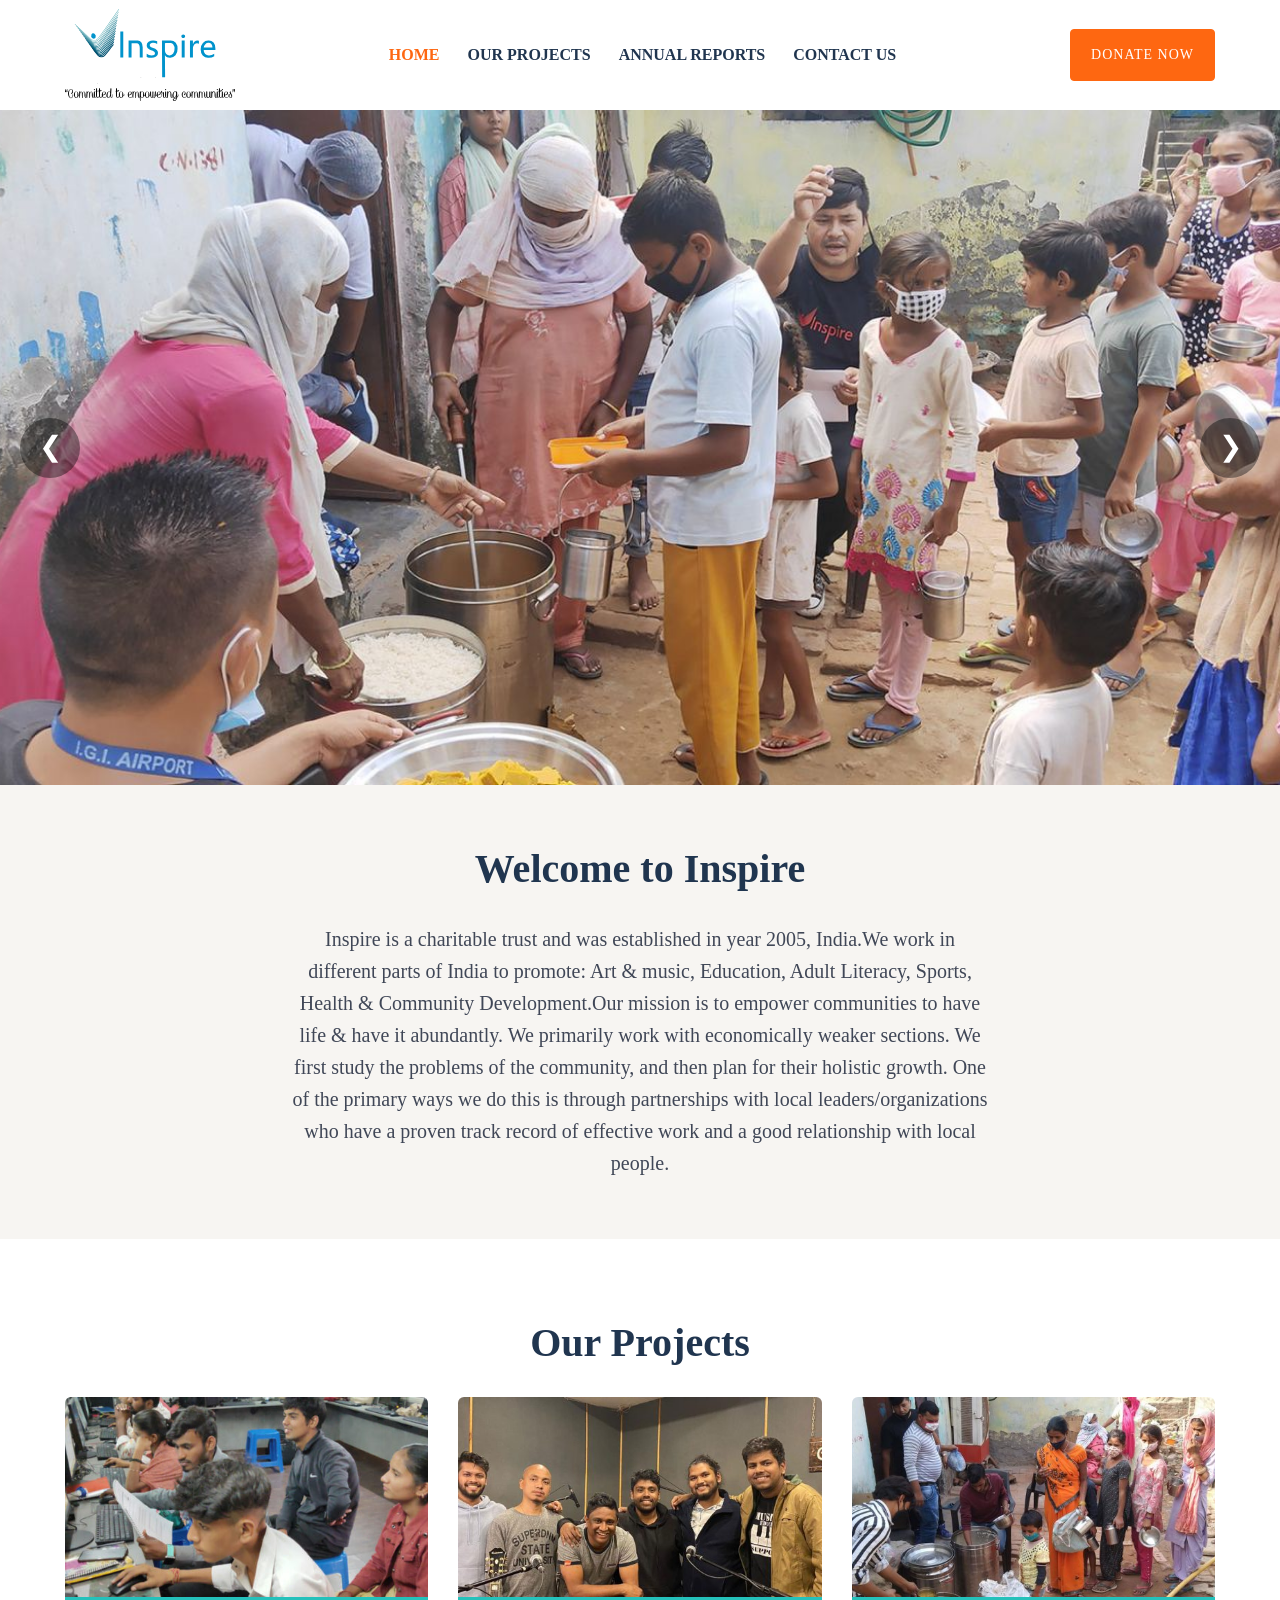
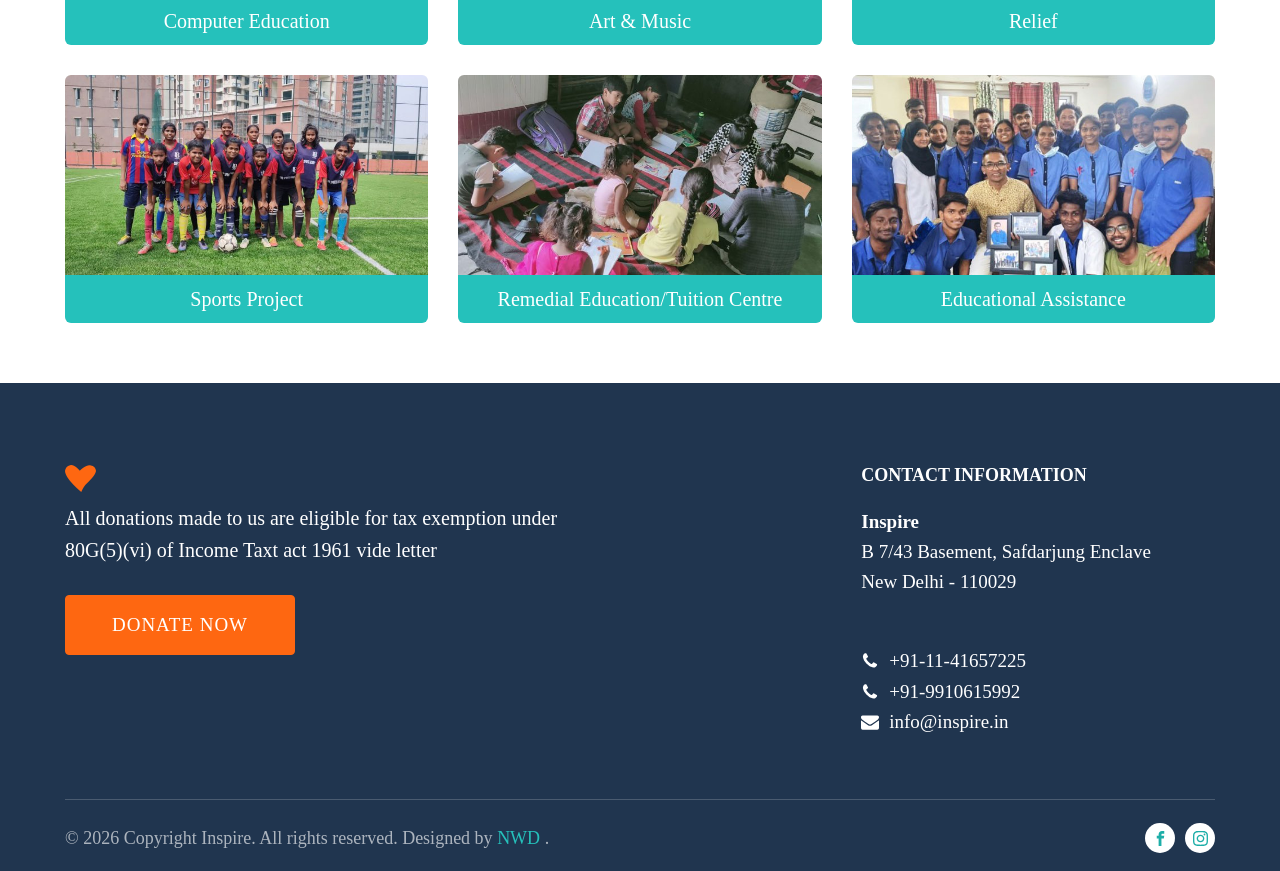
<file: index.html>
<!DOCTYPE html>
<html lang="en-US" prefix="og: https://ogp.me/ns#">
 <head>
  <meta charset="utf-8"/>
  <meta content="width=device-width, initial-scale=1.0" name="viewport"/>
  <link as="style" href="https://fonts.googleapis.com/css?family=Cormorant:100,200,300,400,500,600,700,800,900|Philosopher:100,200,300,400,500,600,700,800,900|Philosopher:100,200,300,400,500,600,700,800,900|Cormorant:100,200,300,400,500,600,700,800,900|EB+Garamond:100,200,300,400,500,600,700,800,900" rel="preload"/>
  <title>
   Inspire - Committed to empowering communities
  </title>
  <meta content="Inspire is a charitable trust that promotes art &amp; music, education, adult literacy, health &amp; community development in India. Our mission is empowering communities to have life &amp; have it abundantly." name="description">
   <meta content="follow, index, max-snippet:-1, max-video-preview:-1, max-image-preview:large" name="robots">
    <link href="https://www.inspire.in/" rel="canonical">
     <meta content="en_US" property="og:locale"/>
     <meta content="website" property="og:type"/>
     <meta content="Inspire - Committed to empowering communities" property="og:title"/>
     <meta content="Inspire is a charitable trust that promotes art &amp; music, education, adult literacy, health &amp; community development in India. Our mission is empowering communities to have life &amp; have it abundantly." property="og:description"/>
     <meta content="https://www.inspire.in/" property="og:url"/>
     <meta content="Inspire" property="og:site_name"/>
     <meta content="2022-05-02T06:16:47+05:30" property="og:updated_time"/>
     <meta content="https://www.inspire.in/wp-content/uploads/2022/05/Social.jpg" property="og:image"/>
     <meta content="https://www.inspire.in/wp-content/uploads/2022/05/Social.jpg" property="og:image:secure_url"/>
     <meta content="1200" property="og:image:width"/>
     <meta content="630" property="og:image:height"/>
     <meta content="Inspire - Committed to empowering communities" property="og:image:alt"/>
     <meta content="image/jpeg" property="og:image:type"/>
     <meta content="2021-12-01T08:50:50+05:30" property="article:published_time"/>
     <meta content="2022-05-02T06:16:47+05:30" property="article:modified_time"/>
     <meta content="summary_large_image" name="twitter:card"/>
     <meta content="Inspire - Committed to empowering communities" name="twitter:title"/>
     <meta content="Inspire is a charitable trust that promotes art &amp; music, education, adult literacy, health &amp; community development in India. Our mission is empowering communities to have life &amp; have it abundantly." name="twitter:description"/>
     <meta content="https://www.inspire.in/wp-content/uploads/2022/05/Social.jpg" name="twitter:image"/>
     <meta content="Written by" name="twitter:label1"/>
     <meta content="admin" name="twitter:data1"/>
     <meta content="Time to read" name="twitter:label2"/>
     <meta content="Less than a minute" name="twitter:data2"/>
     <div id="fb-root">
     </div>
    </link>
   </meta>
  </meta>
  <link href="assets/css/styles.css" rel="stylesheet"/>
 </head>
 <body class="home wp-singular page-template-default page page-id-11 wp-embed-responsive wp-theme-oxygen-is-not-a-theme oxygen-body wp-featherlight-captions">
  <header class="oxy-header-wrapper oxy-sticky-header oxy-overlay-header oxy-header" id="_header-211-17">
   <div class="oxygen-hide-in-sticky oxy-header-row" id="_header_row-212-17">
    <div class="oxy-header-container">
     <div class="oxy-header-left" id="_header_left-213-17">
      <a class="ct-link" href="index.html" id="link-163-17">
       <img alt="Inspire" class="ct-image" id="image-152-17" src="assets/img/inspire_logo-blue.svg"/>
      </a>
     </div>
     <div class="oxy-header-center" id="_header_center-214-17">
      <div class="ct-div-block" id="div_block-222-17">
       <div class="oxy-pro-menu" id="-pro-menu-161-17">
        <div class="oxy-pro-menu-mobile-open-icon oxy-pro-menu-off-canvas-trigger oxy-pro-menu-off-canvas-right" data-off-canvas-alignment="right">
         <svg id="-pro-menu-161-17-open-icon">
          <use xlink:href="#Lineariconsicon-menu">
          </use>
         </svg>
         Menu
        </div>
        <div class="oxy-pro-menu-container oxy-pro-menu-dropdown-links-visible-on-mobile oxy-pro-menu-dropdown-links-toggle oxy-pro-menu-show-dropdown" data-aos-duration="400" data-entire-parent-toggles-dropdown="true" data-oxy-pro-menu-dropdown-animation="fade" data-oxy-pro-menu-dropdown-animation-duration="0.4" data-oxy-pro-menu-dropdown-links-on-mobile="toggle" data-oxy-pro-menu-off-canvas-animation="fade-left">
         <div class="menu-primary-menu-container">
          <ul class="oxy-pro-menu-list" id="menu-primary-menu">
           <li class="menu-item menu-item-type-post_type menu-item-object-page menu-item-home current-menu-item page_item page-item-11 current_page_item menu-item-14" id="menu-item-14">
            <a aria-current="page" href="index.html">
             Home
            </a>
           </li>
           <li class="menu-item menu-item-type-post_type_archive menu-item-object-projects menu-item-has-children menu-item-377" id="menu-item-377">
            <a href="projects/index.html">
             Our Projects
            </a>
            <ul class="sub-menu">
             <li class="menu-item menu-item-type-post_type menu-item-object-projects menu-item-769" id="menu-item-769">
              <a href="projects/computer-education-project.html">
               Computer Education
              </a>
             </li>
             <li class="menu-item menu-item-type-post_type menu-item-object-projects menu-item-770" id="menu-item-770">
              <a href="projects/art-music-project.html">
               Art &amp; Music
              </a>
             </li>
             <li class="menu-item menu-item-type-post_type menu-item-object-projects menu-item-771" id="menu-item-771">
              <a href="projects/relief.html">
               Relief
              </a>
             </li>
             <li class="menu-item menu-item-type-post_type menu-item-object-projects menu-item-772" id="menu-item-772">
              <a href="projects/sports-project.html">
               Sports Project
              </a>
             </li>
             <li class="menu-item menu-item-type-post_type menu-item-object-projects menu-item-773" id="menu-item-773">
              <a href="projects/remedial-education-tuition-centre.html">
               Remedial Education/Tuition Centre
              </a>
             </li>
             <li class="menu-item menu-item-type-post_type menu-item-object-projects menu-item-774" id="menu-item-774">
              <a href="projects/educational-assistance.html">
               Educational Assistance
              </a>
             </li>
            </ul>
           </li>
           <li class="menu-item menu-item-type-custom menu-item-object-custom menu-item-794" id="menu-item-794">
            <a href="annual-reports.html">
             Annual Reports
            </a>
           </li>
           <li class="menu-item menu-item-type-post_type menu-item-object-page menu-item-16" id="menu-item-16">
            <a href="contact-us.html">
             Contact Us
            </a>
           </li>
           <li class="menu-item menu-item-type-post_type menu-item-object-page menu-item-836" id="menu-item-836">
            <a href="donate.html">
             Donate
            </a>
           </li>
          </ul>
         </div>
         <div class="oxy-pro-menu-mobile-close-icon">
          <svg id="svg--pro-menu-161-17">
           <use xlink:href="#Lineariconsicon-cross">
           </use>
          </svg>
         </div>
        </div>
       </div>
      </div>
     </div>
     <div class="oxy-header-right" id="_header_right-215-17">
      <a class="ct-link-button" href="donate.html" id="link_button-159-17" target="_self">
       Donate Now
      </a>
     </div>
    </div>
   </div>
   <div class="oxygen-show-in-sticky-only oxy-header-row" id="_header_row-223-17">
    <div class="oxy-header-container">
     <div class="oxy-header-left" id="_header_left-224-17">
      <a class="ct-link" href="index.html" id="link-225-17">
       <img alt="Inspire" class="ct-image" id="image-226-17" src="assets/img/inspire_logo-blue.svg"/>
      </a>
     </div>
     <div class="oxy-header-center" id="_header_center-227-17">
      <div class="ct-div-block" id="div_block-228-17">
       <div class="oxy-pro-menu" id="-pro-menu-229-17">
        <div class="oxy-pro-menu-mobile-open-icon oxy-pro-menu-off-canvas-trigger oxy-pro-menu-off-canvas-right" data-off-canvas-alignment="right">
         <svg id="-pro-menu-229-17-open-icon">
          <use xlink:href="#Lineariconsicon-menu">
          </use>
         </svg>
         Menu
        </div>
        <div class="oxy-pro-menu-container oxy-pro-menu-dropdown-links-visible-on-mobile oxy-pro-menu-dropdown-links-toggle oxy-pro-menu-show-dropdown" data-aos-duration="400" data-entire-parent-toggles-dropdown="true" data-oxy-pro-menu-dropdown-animation="fade" data-oxy-pro-menu-dropdown-animation-duration="0.4" data-oxy-pro-menu-dropdown-links-on-mobile="toggle" data-oxy-pro-menu-off-canvas-animation="fade-left">
         <div class="menu-primary-menu-container">
          <ul class="oxy-pro-menu-list" id="menu-primary-menu-1">
           <li class="menu-item menu-item-type-post_type menu-item-object-page menu-item-home current-menu-item page_item page-item-11 current_page_item menu-item-14">
            <a aria-current="page" href="index.html">
             Home
            </a>
           </li>
           <li class="menu-item menu-item-type-post_type_archive menu-item-object-projects menu-item-has-children menu-item-377">
            <a href="projects/index.html">
             Our Projects
            </a>
            <ul class="sub-menu">
             <li class="menu-item menu-item-type-post_type menu-item-object-projects menu-item-769">
              <a href="projects/computer-education-project.html">
               Computer Education
              </a>
             </li>
             <li class="menu-item menu-item-type-post_type menu-item-object-projects menu-item-770">
              <a href="projects/art-music-project.html">
               Art &amp; Music
              </a>
             </li>
             <li class="menu-item menu-item-type-post_type menu-item-object-projects menu-item-771">
              <a href="projects/relief.html">
               Relief
              </a>
             </li>
             <li class="menu-item menu-item-type-post_type menu-item-object-projects menu-item-772">
              <a href="projects/sports-project.html">
               Sports Project
              </a>
             </li>
             <li class="menu-item menu-item-type-post_type menu-item-object-projects menu-item-773">
              <a href="projects/remedial-education-tuition-centre.html">
               Remedial Education/Tuition Centre
              </a>
             </li>
             <li class="menu-item menu-item-type-post_type menu-item-object-projects menu-item-774">
              <a href="projects/educational-assistance.html">
               Educational Assistance
              </a>
             </li>
            </ul>
           </li>
           <li class="menu-item menu-item-type-custom menu-item-object-custom menu-item-794">
            <a href="annual-reports.html">
             Annual Reports
            </a>
           </li>
           <li class="menu-item menu-item-type-post_type menu-item-object-page menu-item-16">
            <a href="contact-us.html">
             Contact Us
            </a>
           </li>
           <li class="menu-item menu-item-type-post_type menu-item-object-page menu-item-836">
            <a href="donate.html">
             Donate
            </a>
           </li>
          </ul>
         </div>
         <div class="oxy-pro-menu-mobile-close-icon">
          <svg id="svg--pro-menu-229-17">
           <use xlink:href="#Lineariconsicon-cross">
           </use>
          </svg>
         </div>
        </div>
       </div>
      </div>
     </div>
     <div class="oxy-header-right" id="_header_right-230-17">
      <a class="ct-link-button" href="donate.html" id="link_button-234-17" target="_self">
       Donate Now
      </a>
     </div>
    </div>
   </div>
  </header>
  <div class="ct-inner-content" id="inner_content-10-17">
   <div class="ct-slider ct_unique_slider_2155" id="slider-155-11">
    <div class="oxygen-unslider-container">
     <ul>
      <li>
       <div class="ct-slide homeslider" id="slide-1179-11">
       </div>
      </li>
      <li>
       <div class="ct-slide homeslider" id="slide-1183-11">
       </div>
      </li>
      <li>
       <div class="ct-slide homeslider" id="slide-156-11">
       </div>
      </li>
      <li>
       <div class="ct-slide homeslider" id="slide-1181-11">
       </div>
      </li>
      <li>
       <div class="ct-slide homeslider" id="slide-1177-11">
       </div>
      </li>
     </ul>
    </div>
    <button class="slider-prev" aria-label="Previous slide">&#10094;</button>
    <button class="slider-next" aria-label="Next slide">&#10095;</button>
   </div>
   <section class="ct-section" id="section-172-11">
    <div class="ct-section-inner-wrap">
     <h2 class="ct-headline home-h2" id="headline-982-11">
      Welcome to Inspire
      <br/>
     </h2>
     <div class="oxy-rich-text" id="_rich_text-1221-11">
      Inspire is a charitable trust and was established in year 2005, India.We work in different parts of India to promote:
Art &amp; music, Education, Adult Literacy, Sports,
Health &amp; Community Development.Our mission is to empower communities to have life &amp; have it abundantly.
We primarily work with economically weaker sections. We first study the problems of the community, and then plan for their holistic growth. One of the primary ways we do this is through partnerships with local leaders/organizations who have a proven track record of effective work and a good relationship with local people.
     </div>
    </div>
   </section>
   <section class="ct-section" id="section-1127-11">
    <div class="ct-section-inner-wrap">
     <img alt="" class="ct-image heart-small" height="17" id="image-267-11" src="assets/img/heart-small.png" width="20"/>
     <h2 class="ct-headline home-h2" id="headline-265-11">
      Our Projects
      <br/>
     </h2>
     <div class="oxy-dynamic-list" id="_dynamic_list-1073-11">
      <div class="ct-div-block" data-id="div_block-1074-11" id="div_block-1074-11-1">
       <a class="ct-link" data-id="div_block-1084-11" href="projects/computer-education-project.html" id="div_block-1084-11-1" target="_self">
        <div class="ct-div-block" data-id="div_block-1092-11" id="div_block-1092-11-1" style="background-image:url(assets/img/Computer-Education-Banner-768x264.jpg);background-size: cover;">
        </div>
        <div class="ct-div-block" data-id="div_block-1101-11" id="div_block-1101-11-1">
         <h3 class="ct-headline" data-id="headline-1109-11" id="headline-1109-11-1">
          <span class="ct-span" data-id="span-1118-11" id="span-1118-11-1">
           Computer Education
          </span>
         </h3>
        </div>
       </a>
      </div>
      <div class="ct-div-block" data-id="div_block-1074-11" id="div_block-1074-11-2">
       <a class="ct-link" data-id="div_block-1084-11" href="projects/art-music-project.html" id="div_block-1084-11-2" target="_self">
        <div class="ct-div-block" data-id="div_block-1092-11" id="div_block-1092-11-2" style="background-image:url(assets/img/ART-AND-MUSIC-PROJECT-768x290.jpg);background-size: cover;">
        </div>
        <div class="ct-div-block" data-id="div_block-1101-11" id="div_block-1101-11-2">
         <h3 class="ct-headline" data-id="headline-1109-11" id="headline-1109-11-2">
          <span class="ct-span" data-id="span-1118-11" id="span-1118-11-2">
           Art &amp; Music
          </span>
         </h3>
        </div>
       </a>
      </div>
      <div class="ct-div-block" data-id="div_block-1074-11" id="div_block-1074-11-3">
       <a class="ct-link" data-id="div_block-1084-11" href="projects/relief.html" id="div_block-1084-11-3" target="_self">
        <div class="ct-div-block" data-id="div_block-1092-11" id="div_block-1092-11-3" style="background-image:url(assets/img/RELIEF-PROJECT-Banner-768x288.jpg);background-size: cover;">
        </div>
        <div class="ct-div-block" data-id="div_block-1101-11" id="div_block-1101-11-3">
         <h3 class="ct-headline" data-id="headline-1109-11" id="headline-1109-11-3">
          <span class="ct-span" data-id="span-1118-11" id="span-1118-11-3">
           Relief
          </span>
         </h3>
        </div>
       </a>
      </div>
      <div class="ct-div-block" data-id="div_block-1074-11" id="div_block-1074-11-4">
       <a class="ct-link" data-id="div_block-1084-11" href="projects/sports-project.html" id="div_block-1084-11-4" target="_self">
        <div class="ct-div-block" data-id="div_block-1092-11" id="div_block-1092-11-4" style="background-image:url(assets/img/SPORTS-PROJECT-Banner-768x383.jpg);background-size: cover;">
        </div>
        <div class="ct-div-block" data-id="div_block-1101-11" id="div_block-1101-11-4">
         <h3 class="ct-headline" data-id="headline-1109-11" id="headline-1109-11-4">
          <span class="ct-span" data-id="span-1118-11" id="span-1118-11-4">
           Sports Project
          </span>
         </h3>
        </div>
       </a>
      </div>
      <div class="ct-div-block" data-id="div_block-1074-11" id="div_block-1074-11-5">
       <a class="ct-link" data-id="div_block-1084-11" href="projects/remedial-education-tuition-centre.html" id="div_block-1084-11-5" target="_self">
        <div class="ct-div-block" data-id="div_block-1092-11" id="div_block-1092-11-5" style="background-image:url(assets/img/Literacy-Tuition-Project-Banner-768x355.jpg);background-size: cover;">
        </div>
        <div class="ct-div-block" data-id="div_block-1101-11" id="div_block-1101-11-5">
         <h3 class="ct-headline" data-id="headline-1109-11" id="headline-1109-11-5">
          <span class="ct-span" data-id="span-1118-11" id="span-1118-11-5">
           Remedial Education/Tuition Centre
          </span>
         </h3>
        </div>
       </a>
      </div>
      <div class="ct-div-block" data-id="div_block-1074-11" id="div_block-1074-11-6">
       <a class="ct-link" data-id="div_block-1084-11" href="projects/educational-assistance.html" id="div_block-1084-11-6" target="_self">
        <div class="ct-div-block" data-id="div_block-1092-11" id="div_block-1092-11-6" style="background-image:url(assets/img/EDUCATIONAL-ASSISTANCE-Banner.jpg);background-size: cover;">
        </div>
        <div class="ct-div-block" data-id="div_block-1101-11" id="div_block-1101-11-6">
         <h3 class="ct-headline" data-id="headline-1109-11" id="headline-1109-11-6">
          <span class="ct-span" data-id="span-1118-11" id="span-1118-11-6">
           Educational Assistance
          </span>
         </h3>
        </div>
       </a>
      </div>
     </div>
    </div>
   </section>
  </div>
  <section class="ct-section" id="section-11-17">
   <div class="ct-section-inner-wrap">
    <div class="ct-new-columns" id="new_columns-48-17">
     <div class="ct-div-block" id="div_block-49-17">
      <img alt="" class="ct-image" height="27" id="image-182-17" src="assets/img/heart-medium.png" width="31"/>
      <div class="ct-text-block" id="text_block-118-17">
       All donations made to us are eligible for tax exemption under 80G(5)(vi) of Income Taxt act 1961 vide letter
      </div>
      <a class="ct-link-button" href="donate.html" id="link_button-136-17" target="_self">
       Donate Now
      </a>
     </div>
     <div class="ct-div-block" id="div_block-51-17">
      <h3 class="ct-headline footer-title" id="headline-120-17">
       Contact information
       <br/>
      </h3>
      <div class="oxy-rich-text" id="_rich_text-122-17">
       <p>
        <strong>
         Inspire
        </strong>
        <br>
         B 7/43 Basement, Safdarjung Enclave
         <br>
          New Delhi - 110029
         </br>
        </br>
       </p>
      </div>
      <div class="ct-div-block footer-icon-wrap" id="div_block-124-17">
       <div class="ct-fancy-icon footer-icon" id="fancy_icon-125-17">
        <svg id="svg-fancy_icon-125-17">
         <use xlink:href="#FontAwesomeicon-phone">
         </use>
        </svg>
       </div>
       <a class="ct-link-text footer-icon-text" href="tel:01141657225" id="link_text-126-17" target="_self">
        +91-11-41657225
       </a>
      </div>
      <div class="ct-div-block footer-icon-wrap" id="div_block-128-17">
       <div class="ct-fancy-icon footer-icon" id="fancy_icon-129-17">
        <svg id="svg-fancy_icon-129-17">
         <use xlink:href="#FontAwesomeicon-phone">
         </use>
        </svg>
       </div>
       <a class="ct-link-text footer-icon-text" href="tel:9910615992" id="link_text-130-17" target="_self">
        +91-9910615992
       </a>
      </div>
      <div class="ct-div-block footer-icon-wrap" id="div_block-132-17">
       <div class="ct-fancy-icon footer-icon" id="fancy_icon-133-17">
        <svg id="svg-fancy_icon-133-17">
         <use xlink:href="#FontAwesomeicon-envelope">
         </use>
        </svg>
       </div>
       <a class="ct-link-text footer-icon-text" href="mailto:info@inspire.in" id="link_text-134-17" target="_self">
        info@inspire.in
       </a>
      </div>
     </div>
    </div>
    <div class="ct-div-block" id="div_block-82-17">
     <div class="ct-code-block" id="code_block-198-17">
      © 2026 Copyright Inspire. All rights reserved. Designed by
      <a href="https://www.naulak.com" target="_blank">
       NWD
      </a>
      .
     </div>
     <div class="oxy-social-icons" id="_social_icons-83-17">
      <a class="oxy-social-icons-facebook" href="https://www.facebook.com/InspireDelhiIND/" target="_blank">
       <svg>
        <title>
         Visit our Facebook
        </title>
        <use xlink:href="#oxy-social-icons-icon-facebook">
        </use>
       </svg>
      </a>
      <a class="oxy-social-icons-instagram" href="https://www.instagram.com/inspire_in" target="_blank">
       <svg>
        <title>
         Visit our Instagram
        </title>
        <use xlink:href="#oxy-social-icons-icon-instagram">
        </use>
       </svg>
      </a>
     </div>
    </div>
   </div>
  </section>
  <div class="oxy-modal-backdrop top" data-close-after-form-submit="no" data-close-after-time="10" data-close-after-time-unit="seconds" data-close-automatically="no" data-close_on_esc="on" data-number_of_clicks="3" data-number_of_page_views="3" data-open-again="always_show" data-open-again-after-days="3" data-scroll_to_selector="" data-time-inactive-unit="seconds" data-time_inactive="60" data-trigger="user_clicks_element" data-trigger-selector="#fancy_icon-199-17" data-trigger-time="5" data-trigger-time-unit="seconds" data-trigger_scroll_amount="50" data-trigger_scroll_direction="down" style="background-color: rgba(0,0,0,0.5);" tabindex="-1">
   <div class="ct-modal" id="modal-204-17">
    <div class="ct-div-block" id="div_block-205-17">
     <div class="ct-div-block" id="div_block-206-17">
      <div class="oxy-search-form" id="_search_form-207-17">
       <form action="https://www.inspire.in/" class="search-form" method="get" role="search">
        <label>
         <span class="screen-reader-text">
          Search for:
         </span>
         <input class="search-field" name="s" placeholder="Search …" type="search" value=""/>
        </label>
        <input class="search-submit" type="submit" value="Search"/>
       </form>
      </div>
      <a class="ct-link-text oxy-close-modal" href="http://" id="link_text-209-17" target="_self">
       [ CLOSE ]
      </a>
     </div>
    </div>
   </div>
  </div>
  <?xml version="1.0"?>
  <svg aria-hidden="true" style="position: absolute; width: 0; height: 0; overflow: hidden;" version="1.1" xmlns="http://www.w3.org/2000/svg" xmlns:xlink="http://www.w3.org/1999/xlink">
   <defs>
    <symbol id="FontAwesomeicon-phone" viewbox="0 0 22 28">
     <title>
      phone
     </title>
     <path d="M22 19.375c0 0.562-0.25 1.656-0.484 2.172-0.328 0.766-1.203 1.266-1.906 1.656-0.922 0.5-1.859 0.797-2.906 0.797-1.453 0-2.766-0.594-4.094-1.078-0.953-0.344-1.875-0.766-2.734-1.297-2.656-1.641-5.859-4.844-7.5-7.5-0.531-0.859-0.953-1.781-1.297-2.734-0.484-1.328-1.078-2.641-1.078-4.094 0-1.047 0.297-1.984 0.797-2.906 0.391-0.703 0.891-1.578 1.656-1.906 0.516-0.234 1.609-0.484 2.172-0.484 0.109 0 0.219 0 0.328 0.047 0.328 0.109 0.672 0.875 0.828 1.188 0.5 0.891 0.984 1.797 1.5 2.672 0.25 0.406 0.719 0.906 0.719 1.391 0 0.953-2.828 2.344-2.828 3.187 0 0.422 0.391 0.969 0.609 1.344 1.578 2.844 3.547 4.813 6.391 6.391 0.375 0.219 0.922 0.609 1.344 0.609 0.844 0 2.234-2.828 3.187-2.828 0.484 0 0.984 0.469 1.391 0.719 0.875 0.516 1.781 1 2.672 1.5 0.313 0.156 1.078 0.5 1.188 0.828 0.047 0.109 0.047 0.219 0.047 0.328z">
     </path>
    </symbol>
    <symbol id="FontAwesomeicon-envelope" viewbox="0 0 28 28">
     <title>
      envelope
     </title>
     <path d="M28 11.094v12.406c0 1.375-1.125 2.5-2.5 2.5h-23c-1.375 0-2.5-1.125-2.5-2.5v-12.406c0.469 0.516 1 0.969 1.578 1.359 2.594 1.766 5.219 3.531 7.766 5.391 1.313 0.969 2.938 2.156 4.641 2.156h0.031c1.703 0 3.328-1.188 4.641-2.156 2.547-1.844 5.172-3.625 7.781-5.391 0.562-0.391 1.094-0.844 1.563-1.359zM28 6.5c0 1.75-1.297 3.328-2.672 4.281-2.438 1.687-4.891 3.375-7.313 5.078-1.016 0.703-2.734 2.141-4 2.141h-0.031c-1.266 0-2.984-1.437-4-2.141-2.422-1.703-4.875-3.391-7.297-5.078-1.109-0.75-2.688-2.516-2.688-3.938 0-1.531 0.828-2.844 2.5-2.844h23c1.359 0 2.5 1.125 2.5 2.5z">
     </path>
    </symbol>
   </defs>
  </svg>
  <?xml version="1.0"?>
  <svg style="position: absolute; width: 0; height: 0; overflow: hidden;" version="1.1" xmlns="http://www.w3.org/2000/svg" xmlns:xlink="http://www.w3.org/1999/xlink">
   <defs>
    <symbol id="Lineariconsicon-cross" viewbox="0 0 20 20">
     <title>
      cross
     </title>
     <path class="path1" d="M10.707 10.5l5.646-5.646c0.195-0.195 0.195-0.512 0-0.707s-0.512-0.195-0.707 0l-5.646 5.646-5.646-5.646c-0.195-0.195-0.512-0.195-0.707 0s-0.195 0.512 0 0.707l5.646 5.646-5.646 5.646c-0.195 0.195-0.195 0.512 0 0.707 0.098 0.098 0.226 0.146 0.354 0.146s0.256-0.049 0.354-0.146l5.646-5.646 5.646 5.646c0.098 0.098 0.226 0.146 0.354 0.146s0.256-0.049 0.354-0.146c0.195-0.195 0.195-0.512 0-0.707l-5.646-5.646z">
     </path>
    </symbol>
    <symbol id="Lineariconsicon-menu" viewbox="0 0 20 20">
     <title>
      menu
     </title>
     <path class="path1" d="M17.5 6h-15c-0.276 0-0.5-0.224-0.5-0.5s0.224-0.5 0.5-0.5h15c0.276 0 0.5 0.224 0.5 0.5s-0.224 0.5-0.5 0.5z">
     </path>
     <path class="path2" d="M17.5 11h-15c-0.276 0-0.5-0.224-0.5-0.5s0.224-0.5 0.5-0.5h15c0.276 0 0.5 0.224 0.5 0.5s-0.224 0.5-0.5 0.5z">
     </path>
     <path class="path3" d="M17.5 16h-15c-0.276 0-0.5-0.224-0.5-0.5s0.224-0.5 0.5-0.5h15c0.276 0 0.5 0.224 0.5 0.5s-0.224 0.5-0.5 0.5z">
     </path>
    </symbol>
    <symbol id="Lineariconsicon-chevron-down" viewbox="0 0 20 20">
     <title>
      chevron-down
     </title>
     <path class="path1" d="M0 6c0-0.128 0.049-0.256 0.146-0.354 0.195-0.195 0.512-0.195 0.707 0l8.646 8.646 8.646-8.646c0.195-0.195 0.512-0.195 0.707 0s0.195 0.512 0 0.707l-9 9c-0.195 0.195-0.512 0.195-0.707 0l-9-9c-0.098-0.098-0.146-0.226-0.146-0.354z">
     </path>
    </symbol>
   </defs>
  </svg>
  <svg style="position: absolute; width: 0; height: 0; overflow: hidden;" version="1.1" xmlns="http://www.w3.org/2000/svg" xmlns:xlink="http://www.w3.org/1999/xlink">
   <defs>
    <symbol id="oxy-social-icons-icon-linkedin" viewbox="0 0 32 32">
     <title>
      linkedin
     </title>
     <path d="M12 12h5.535v2.837h0.079c0.77-1.381 2.655-2.837 5.464-2.837 5.842 0 6.922 3.637 6.922 8.367v9.633h-5.769v-8.54c0-2.037-0.042-4.657-3.001-4.657-3.005 0-3.463 2.218-3.463 4.509v8.688h-5.767v-18z">
     </path>
     <path d="M2 12h6v18h-6v-18z">
     </path>
     <path d="M8 7c0 1.657-1.343 3-3 3s-3-1.343-3-3c0-1.657 1.343-3 3-3s3 1.343 3 3z">
     </path>
    </symbol>
    <symbol id="oxy-social-icons-icon-facebook" viewbox="0 0 32 32">
     <title>
      facebook
     </title>
     <path d="M19 6h5v-6h-5c-3.86 0-7 3.14-7 7v3h-4v6h4v16h6v-16h5l1-6h-6v-3c0-0.542 0.458-1 1-1z">
     </path>
    </symbol>
    <symbol id="oxy-social-icons-icon-pinterest" viewbox="0 0 32 32">
     <title>
      pinterest
     </title>
     <path d="M16 2.138c-7.656 0-13.863 6.206-13.863 13.863 0 5.875 3.656 10.887 8.813 12.906-0.119-1.094-0.231-2.781 0.050-3.975 0.25-1.081 1.625-6.887 1.625-6.887s-0.412-0.831-0.412-2.056c0-1.925 1.119-3.369 2.506-3.369 1.181 0 1.756 0.887 1.756 1.95 0 1.188-0.756 2.969-1.15 4.613-0.331 1.381 0.688 2.506 2.050 2.506 2.462 0 4.356-2.6 4.356-6.35 0-3.319-2.387-5.638-5.787-5.638-3.944 0-6.256 2.956-6.256 6.019 0 1.194 0.456 2.469 1.031 3.163 0.113 0.137 0.131 0.256 0.094 0.4-0.106 0.438-0.338 1.381-0.387 1.575-0.063 0.256-0.2 0.306-0.463 0.188-1.731-0.806-2.813-3.337-2.813-5.369 0-4.375 3.175-8.387 9.156-8.387 4.806 0 8.544 3.425 8.544 8.006 0 4.775-3.012 8.625-7.194 8.625-1.406 0-2.725-0.731-3.175-1.594 0 0-0.694 2.644-0.863 3.294-0.313 1.206-1.156 2.712-1.725 3.631 1.3 0.4 2.675 0.619 4.106 0.619 7.656 0 13.863-6.206 13.863-13.863 0-7.662-6.206-13.869-13.863-13.869z">
     </path>
    </symbol>
    <symbol id="oxy-social-icons-icon-youtube" viewbox="0 0 32 32">
     <title>
      youtube
     </title>
     <path d="M31.681 9.6c0 0-0.313-2.206-1.275-3.175-1.219-1.275-2.581-1.281-3.206-1.356-4.475-0.325-11.194-0.325-11.194-0.325h-0.012c0 0-6.719 0-11.194 0.325-0.625 0.075-1.987 0.081-3.206 1.356-0.963 0.969-1.269 3.175-1.269 3.175s-0.319 2.588-0.319 5.181v2.425c0 2.587 0.319 5.181 0.319 5.181s0.313 2.206 1.269 3.175c1.219 1.275 2.819 1.231 3.531 1.369 2.563 0.244 10.881 0.319 10.881 0.319s6.725-0.012 11.2-0.331c0.625-0.075 1.988-0.081 3.206-1.356 0.962-0.969 1.275-3.175 1.275-3.175s0.319-2.587 0.319-5.181v-2.425c-0.006-2.588-0.325-5.181-0.325-5.181zM12.694 20.15v-8.994l8.644 4.513-8.644 4.481z">
     </path>
    </symbol>
    <symbol id="oxy-social-icons-icon-rss" viewbox="0 0 32 32">
     <title>
      rss
     </title>
     <path d="M4.259 23.467c-2.35 0-4.259 1.917-4.259 4.252 0 2.349 1.909 4.244 4.259 4.244 2.358 0 4.265-1.895 4.265-4.244-0-2.336-1.907-4.252-4.265-4.252zM0.005 10.873v6.133c3.993 0 7.749 1.562 10.577 4.391 2.825 2.822 4.384 6.595 4.384 10.603h6.16c-0-11.651-9.478-21.127-21.121-21.127zM0.012 0v6.136c14.243 0 25.836 11.604 25.836 25.864h6.152c0-17.64-14.352-32-31.988-32z">
     </path>
    </symbol>
    <symbol id="oxy-social-icons-icon-twitter" viewbox="0 0 32 32">
     <title>
      twitter
     </title>
     <path d="M32 7.075c-1.175 0.525-2.444 0.875-3.769 1.031 1.356-0.813 2.394-2.1 2.887-3.631-1.269 0.75-2.675 1.3-4.169 1.594-1.2-1.275-2.906-2.069-4.794-2.069-3.625 0-6.563 2.938-6.563 6.563 0 0.512 0.056 1.012 0.169 1.494-5.456-0.275-10.294-2.888-13.531-6.862-0.563 0.969-0.887 2.1-0.887 3.3 0 2.275 1.156 4.287 2.919 5.463-1.075-0.031-2.087-0.331-2.975-0.819 0 0.025 0 0.056 0 0.081 0 3.181 2.263 5.838 5.269 6.437-0.55 0.15-1.131 0.231-1.731 0.231-0.425 0-0.831-0.044-1.237-0.119 0.838 2.606 3.263 4.506 6.131 4.563-2.25 1.762-5.075 2.813-8.156 2.813-0.531 0-1.050-0.031-1.569-0.094 2.913 1.869 6.362 2.95 10.069 2.95 12.075 0 18.681-10.006 18.681-18.681 0-0.287-0.006-0.569-0.019-0.85 1.281-0.919 2.394-2.075 3.275-3.394z">
     </path>
    </symbol>
    <symbol id="oxy-social-icons-icon-instagram" viewbox="0 0 32 32">
     <title>
      instagram
     </title>
     <path d="M16 2.881c4.275 0 4.781 0.019 6.462 0.094 1.563 0.069 2.406 0.331 2.969 0.55 0.744 0.288 1.281 0.638 1.837 1.194 0.563 0.563 0.906 1.094 1.2 1.838 0.219 0.563 0.481 1.412 0.55 2.969 0.075 1.688 0.094 2.194 0.094 6.463s-0.019 4.781-0.094 6.463c-0.069 1.563-0.331 2.406-0.55 2.969-0.288 0.744-0.637 1.281-1.194 1.837-0.563 0.563-1.094 0.906-1.837 1.2-0.563 0.219-1.413 0.481-2.969 0.55-1.688 0.075-2.194 0.094-6.463 0.094s-4.781-0.019-6.463-0.094c-1.563-0.069-2.406-0.331-2.969-0.55-0.744-0.288-1.281-0.637-1.838-1.194-0.563-0.563-0.906-1.094-1.2-1.837-0.219-0.563-0.481-1.413-0.55-2.969-0.075-1.688-0.094-2.194-0.094-6.463s0.019-4.781 0.094-6.463c0.069-1.563 0.331-2.406 0.55-2.969 0.288-0.744 0.638-1.281 1.194-1.838 0.563-0.563 1.094-0.906 1.838-1.2 0.563-0.219 1.412-0.481 2.969-0.55 1.681-0.075 2.188-0.094 6.463-0.094zM16 0c-4.344 0-4.887 0.019-6.594 0.094-1.7 0.075-2.869 0.35-3.881 0.744-1.056 0.412-1.95 0.956-2.837 1.85-0.894 0.888-1.438 1.781-1.85 2.831-0.394 1.019-0.669 2.181-0.744 3.881-0.075 1.713-0.094 2.256-0.094 6.6s0.019 4.887 0.094 6.594c0.075 1.7 0.35 2.869 0.744 3.881 0.413 1.056 0.956 1.95 1.85 2.837 0.887 0.887 1.781 1.438 2.831 1.844 1.019 0.394 2.181 0.669 3.881 0.744 1.706 0.075 2.25 0.094 6.594 0.094s4.888-0.019 6.594-0.094c1.7-0.075 2.869-0.35 3.881-0.744 1.050-0.406 1.944-0.956 2.831-1.844s1.438-1.781 1.844-2.831c0.394-1.019 0.669-2.181 0.744-3.881 0.075-1.706 0.094-2.25 0.094-6.594s-0.019-4.887-0.094-6.594c-0.075-1.7-0.35-2.869-0.744-3.881-0.394-1.063-0.938-1.956-1.831-2.844-0.887-0.887-1.781-1.438-2.831-1.844-1.019-0.394-2.181-0.669-3.881-0.744-1.712-0.081-2.256-0.1-6.6-0.1v0z">
     </path>
     <path d="M16 7.781c-4.537 0-8.219 3.681-8.219 8.219s3.681 8.219 8.219 8.219 8.219-3.681 8.219-8.219c0-4.537-3.681-8.219-8.219-8.219zM16 21.331c-2.944 0-5.331-2.387-5.331-5.331s2.387-5.331 5.331-5.331c2.944 0 5.331 2.387 5.331 5.331s-2.387 5.331-5.331 5.331z">
     </path>
     <path d="M26.462 7.456c0 1.060-0.859 1.919-1.919 1.919s-1.919-0.859-1.919-1.919c0-1.060 0.859-1.919 1.919-1.919s1.919 0.859 1.919 1.919z">
     </path>
    </symbol>
    <symbol id="oxy-social-icons-icon-facebook-blank" viewbox="0 0 32 32">
     <title>
      facebook-blank
     </title>
     <path d="M29 0h-26c-1.65 0-3 1.35-3 3v26c0 1.65 1.35 3 3 3h13v-14h-4v-4h4v-2c0-3.306 2.694-6 6-6h4v4h-4c-1.1 0-2 0.9-2 2v2h6l-1 4h-5v14h9c1.65 0 3-1.35 3-3v-26c0-1.65-1.35-3-3-3z">
     </path>
    </symbol>
    <symbol id="oxy-social-icons-icon-rss-blank" viewbox="0 0 32 32">
     <title>
      rss-blank
     </title>
     <path d="M29 0h-26c-1.65 0-3 1.35-3 3v26c0 1.65 1.35 3 3 3h26c1.65 0 3-1.35 3-3v-26c0-1.65-1.35-3-3-3zM8.719 25.975c-1.5 0-2.719-1.206-2.719-2.706 0-1.488 1.219-2.712 2.719-2.712 1.506 0 2.719 1.225 2.719 2.712 0 1.5-1.219 2.706-2.719 2.706zM15.544 26c0-2.556-0.994-4.962-2.794-6.762-1.806-1.806-4.2-2.8-6.75-2.8v-3.912c7.425 0 13.475 6.044 13.475 13.475h-3.931zM22.488 26c0-9.094-7.394-16.5-16.481-16.5v-3.912c11.25 0 20.406 9.162 20.406 20.413h-3.925z">
     </path>
    </symbol>
    <symbol id="oxy-social-icons-icon-linkedin-blank" viewbox="0 0 32 32">
     <title>
      linkedin-blank
     </title>
     <path d="M29 0h-26c-1.65 0-3 1.35-3 3v26c0 1.65 1.35 3 3 3h26c1.65 0 3-1.35 3-3v-26c0-1.65-1.35-3-3-3zM12 26h-4v-14h4v14zM10 10c-1.106 0-2-0.894-2-2s0.894-2 2-2c1.106 0 2 0.894 2 2s-0.894 2-2 2zM26 26h-4v-8c0-1.106-0.894-2-2-2s-2 0.894-2 2v8h-4v-14h4v2.481c0.825-1.131 2.087-2.481 3.5-2.481 2.488 0 4.5 2.238 4.5 5v9z">
     </path>
    </symbol>
    <symbol id="oxy-social-icons-icon-pinterest-blank" viewbox="0 0 32 32">
     <title>
      pinterest
     </title>
     <path d="M16 2.138c-7.656 0-13.863 6.206-13.863 13.863 0 5.875 3.656 10.887 8.813 12.906-0.119-1.094-0.231-2.781 0.050-3.975 0.25-1.081 1.625-6.887 1.625-6.887s-0.412-0.831-0.412-2.056c0-1.925 1.119-3.369 2.506-3.369 1.181 0 1.756 0.887 1.756 1.95 0 1.188-0.756 2.969-1.15 4.613-0.331 1.381 0.688 2.506 2.050 2.506 2.462 0 4.356-2.6 4.356-6.35 0-3.319-2.387-5.638-5.787-5.638-3.944 0-6.256 2.956-6.256 6.019 0 1.194 0.456 2.469 1.031 3.163 0.113 0.137 0.131 0.256 0.094 0.4-0.106 0.438-0.338 1.381-0.387 1.575-0.063 0.256-0.2 0.306-0.463 0.188-1.731-0.806-2.813-3.337-2.813-5.369 0-4.375 3.175-8.387 9.156-8.387 4.806 0 8.544 3.425 8.544 8.006 0 4.775-3.012 8.625-7.194 8.625-1.406 0-2.725-0.731-3.175-1.594 0 0-0.694 2.644-0.863 3.294-0.313 1.206-1.156 2.712-1.725 3.631 1.3 0.4 2.675 0.619 4.106 0.619 7.656 0 13.863-6.206 13.863-13.863 0-7.662-6.206-13.869-13.863-13.869z">
     </path>
    </symbol>
    <symbol id="oxy-social-icons-icon-youtube-blank" viewbox="0 0 32 32">
     <title>
      youtube
     </title>
     <path d="M31.681 9.6c0 0-0.313-2.206-1.275-3.175-1.219-1.275-2.581-1.281-3.206-1.356-4.475-0.325-11.194-0.325-11.194-0.325h-0.012c0 0-6.719 0-11.194 0.325-0.625 0.075-1.987 0.081-3.206 1.356-0.963 0.969-1.269 3.175-1.269 3.175s-0.319 2.588-0.319 5.181v2.425c0 2.587 0.319 5.181 0.319 5.181s0.313 2.206 1.269 3.175c1.219 1.275 2.819 1.231 3.531 1.369 2.563 0.244 10.881 0.319 10.881 0.319s6.725-0.012 11.2-0.331c0.625-0.075 1.988-0.081 3.206-1.356 0.962-0.969 1.275-3.175 1.275-3.175s0.319-2.587 0.319-5.181v-2.425c-0.006-2.588-0.325-5.181-0.325-5.181zM12.694 20.15v-8.994l8.644 4.513-8.644 4.481z">
     </path>
    </symbol>
    <symbol id="oxy-social-icons-icon-twitter-blank" viewbox="0 0 32 32">
     <title>
      twitter
     </title>
     <path d="M32 7.075c-1.175 0.525-2.444 0.875-3.769 1.031 1.356-0.813 2.394-2.1 2.887-3.631-1.269 0.75-2.675 1.3-4.169 1.594-1.2-1.275-2.906-2.069-4.794-2.069-3.625 0-6.563 2.938-6.563 6.563 0 0.512 0.056 1.012 0.169 1.494-5.456-0.275-10.294-2.888-13.531-6.862-0.563 0.969-0.887 2.1-0.887 3.3 0 2.275 1.156 4.287 2.919 5.463-1.075-0.031-2.087-0.331-2.975-0.819 0 0.025 0 0.056 0 0.081 0 3.181 2.263 5.838 5.269 6.437-0.55 0.15-1.131 0.231-1.731 0.231-0.425 0-0.831-0.044-1.237-0.119 0.838 2.606 3.263 4.506 6.131 4.563-2.25 1.762-5.075 2.813-8.156 2.813-0.531 0-1.050-0.031-1.569-0.094 2.913 1.869 6.362 2.95 10.069 2.95 12.075 0 18.681-10.006 18.681-18.681 0-0.287-0.006-0.569-0.019-0.85 1.281-0.919 2.394-2.075 3.275-3.394z">
     </path>
    </symbol>
    <symbol id="oxy-social-icons-icon-instagram-blank" viewbox="0 0 32 32">
     <title>
      instagram
     </title>
     <path d="M16 2.881c4.275 0 4.781 0.019 6.462 0.094 1.563 0.069 2.406 0.331 2.969 0.55 0.744 0.288 1.281 0.638 1.837 1.194 0.563 0.563 0.906 1.094 1.2 1.838 0.219 0.563 0.481 1.412 0.55 2.969 0.075 1.688 0.094 2.194 0.094 6.463s-0.019 4.781-0.094 6.463c-0.069 1.563-0.331 2.406-0.55 2.969-0.288 0.744-0.637 1.281-1.194 1.837-0.563 0.563-1.094 0.906-1.837 1.2-0.563 0.219-1.413 0.481-2.969 0.55-1.688 0.075-2.194 0.094-6.463 0.094s-4.781-0.019-6.463-0.094c-1.563-0.069-2.406-0.331-2.969-0.55-0.744-0.288-1.281-0.637-1.838-1.194-0.563-0.563-0.906-1.094-1.2-1.837-0.219-0.563-0.481-1.413-0.55-2.969-0.075-1.688-0.094-2.194-0.094-6.463s0.019-4.781 0.094-6.463c0.069-1.563 0.331-2.406 0.55-2.969 0.288-0.744 0.638-1.281 1.194-1.838 0.563-0.563 1.094-0.906 1.838-1.2 0.563-0.219 1.412-0.481 2.969-0.55 1.681-0.075 2.188-0.094 6.463-0.094zM16 0c-4.344 0-4.887 0.019-6.594 0.094-1.7 0.075-2.869 0.35-3.881 0.744-1.056 0.412-1.95 0.956-2.837 1.85-0.894 0.888-1.438 1.781-1.85 2.831-0.394 1.019-0.669 2.181-0.744 3.881-0.075 1.713-0.094 2.256-0.094 6.6s0.019 4.887 0.094 6.594c0.075 1.7 0.35 2.869 0.744 3.881 0.413 1.056 0.956 1.95 1.85 2.837 0.887 0.887 1.781 1.438 2.831 1.844 1.019 0.394 2.181 0.669 3.881 0.744 1.706 0.075 2.25 0.094 6.594 0.094s4.888-0.019 6.594-0.094c1.7-0.075 2.869-0.35 3.881-0.744 1.050-0.406 1.944-0.956 2.831-1.844s1.438-1.781 1.844-2.831c0.394-1.019 0.669-2.181 0.744-3.881 0.075-1.706 0.094-2.25 0.094-6.594s-0.019-4.887-0.094-6.594c-0.075-1.7-0.35-2.869-0.744-3.881-0.394-1.063-0.938-1.956-1.831-2.844-0.887-0.887-1.781-1.438-2.831-1.844-1.019-0.394-2.181-0.669-3.881-0.744-1.712-0.081-2.256-0.1-6.6-0.1v0z">
     </path>
     <path d="M16 7.781c-4.537 0-8.219 3.681-8.219 8.219s3.681 8.219 8.219 8.219 8.219-3.681 8.219-8.219c0-4.537-3.681-8.219-8.219-8.219zM16 21.331c-2.944 0-5.331-2.387-5.331-5.331s2.387-5.331 5.331-5.331c2.944 0 5.331 2.387 5.331 5.331s-2.387 5.331-5.331 5.331z">
     </path>
     <path d="M26.462 7.456c0 1.060-0.859 1.919-1.919 1.919s-1.919-0.859-1.919-1.919c0-1.060 0.859-1.919 1.919-1.919s1.919 0.859 1.919 1.919z">
     </path>
    </symbol>
   </defs>
  </svg>
  <script src="assets/js/scripts.js">
  </script>
 </body>
</html>
<!-- Page optimized by LiteSpeed Cache @2026-03-24 03:04:03 -->
<!-- Page cached by LiteSpeed Cache 7.8.0.1 on 2026-03-24 03:04:03 -->
<!-- Guest Mode -->
<!-- QUIC.cloud UCSS in queue -->
</file>
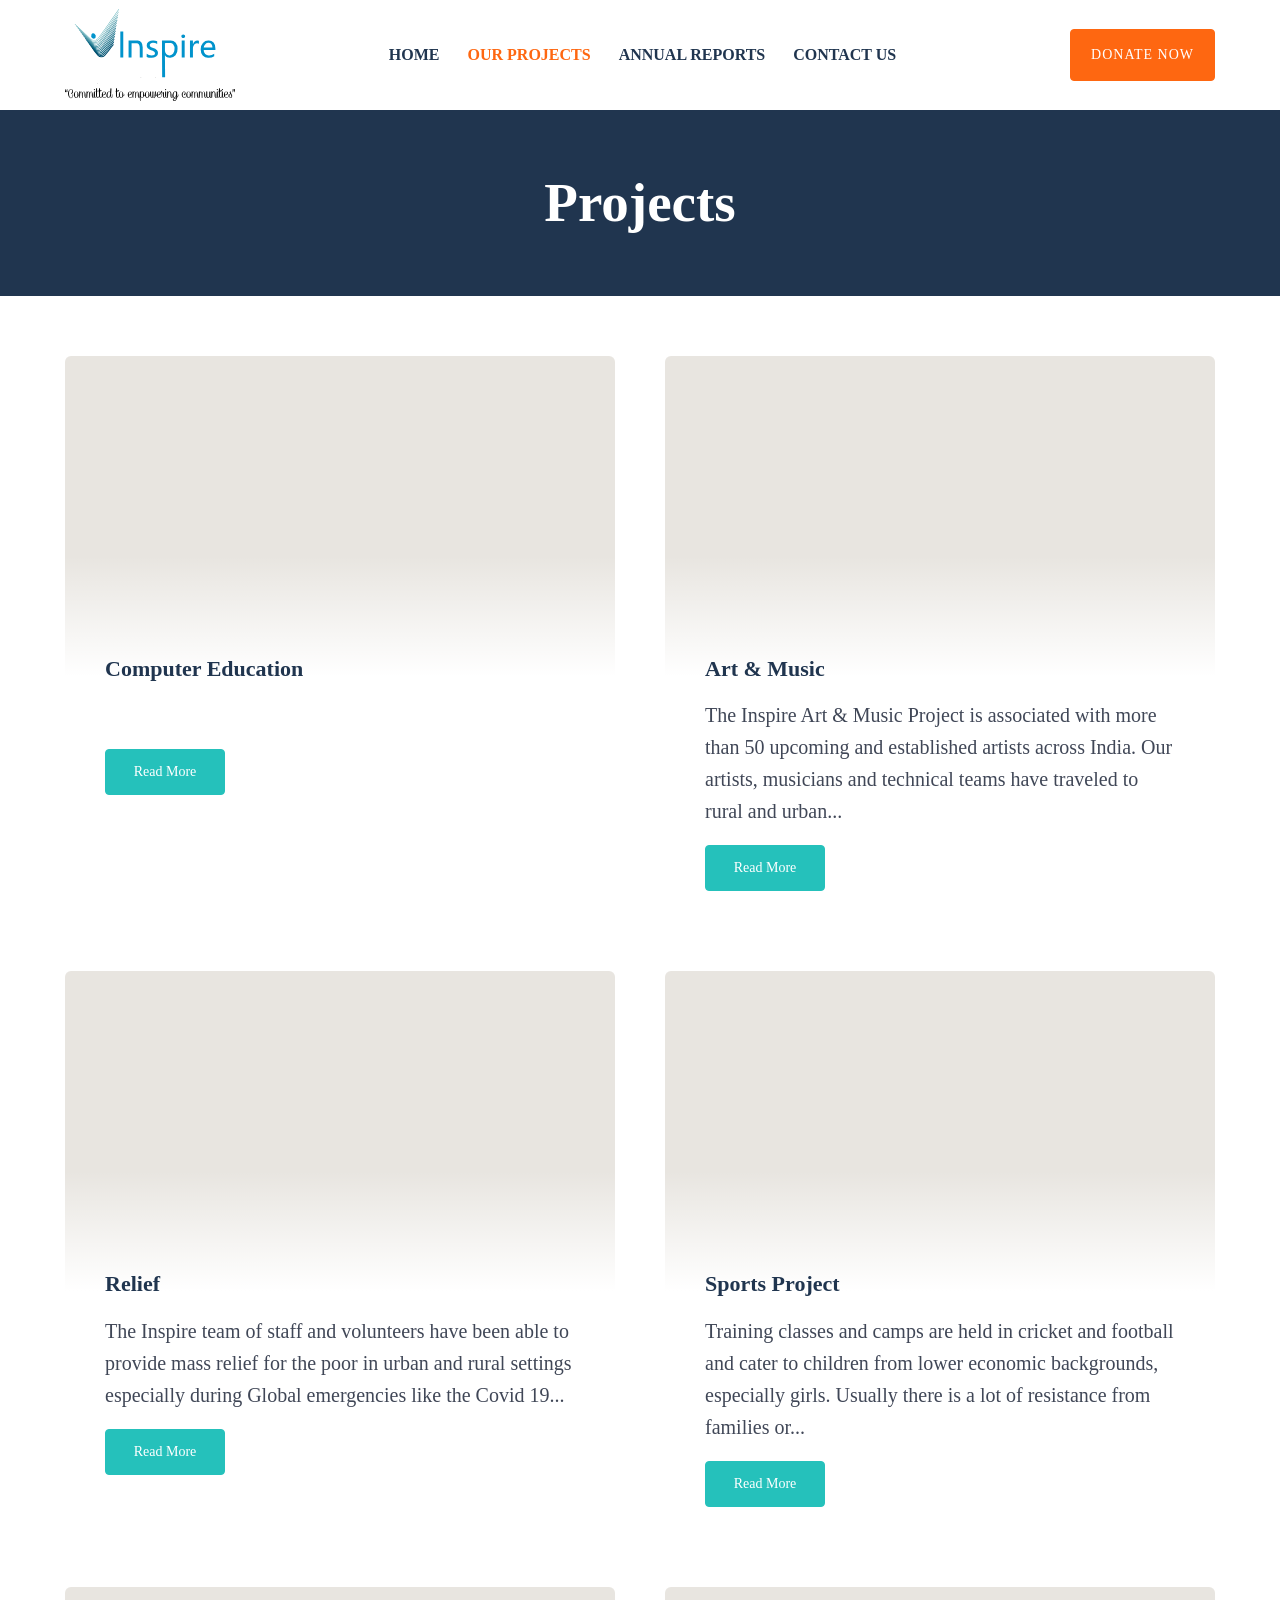
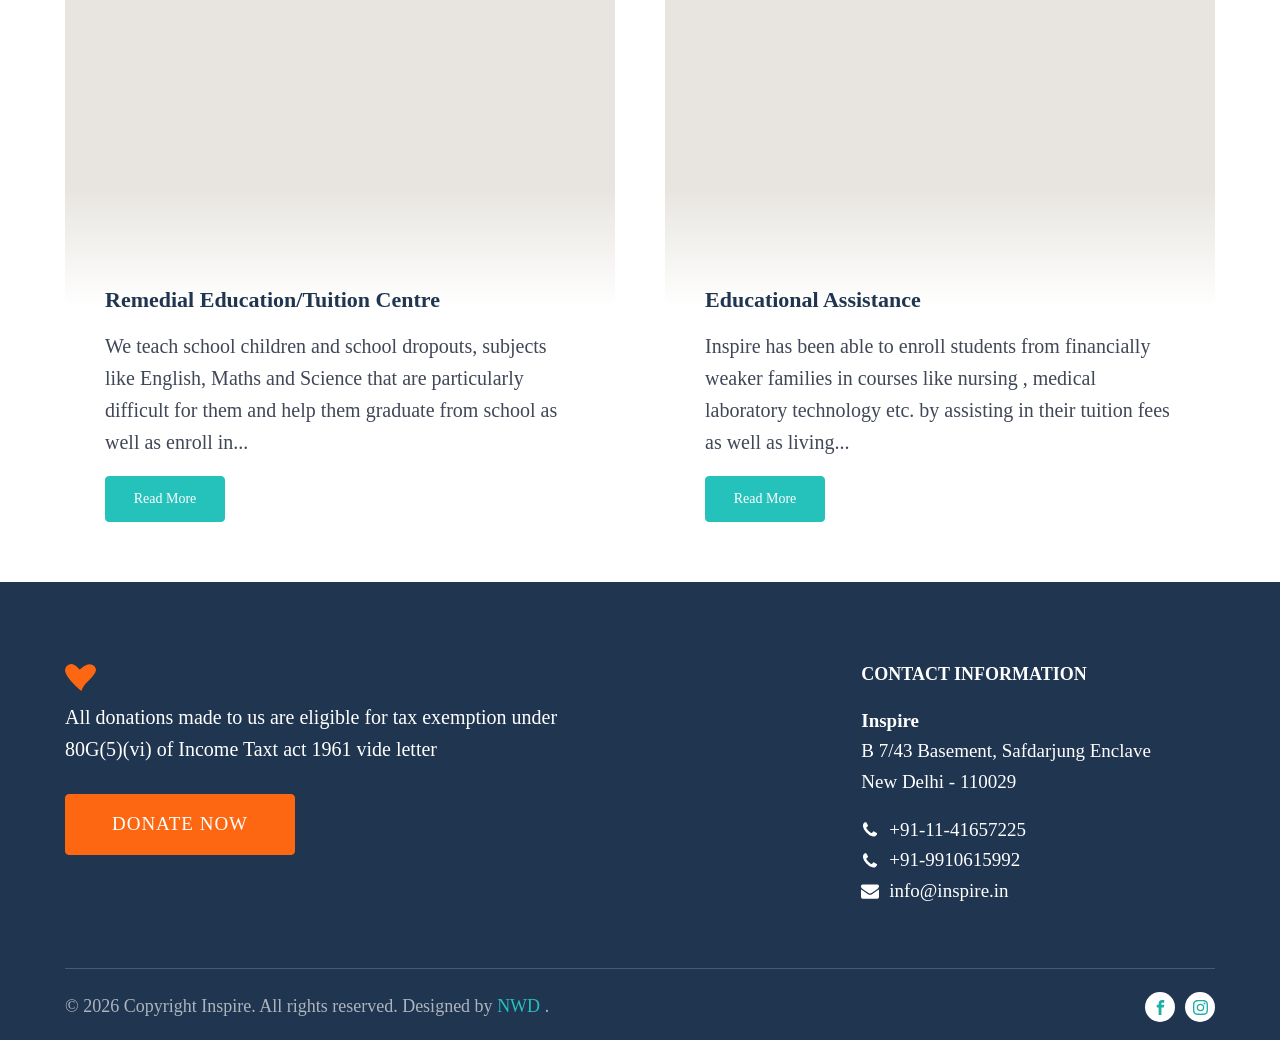
<file: projects/index.html>
<!DOCTYPE html>
<html lang="en-US" prefix="og: https://ogp.me/ns#">
 <head>
  <meta charset="utf-8"/>
  <meta content="width=device-width, initial-scale=1.0" name="viewport"/>
  <link as="style" href="https://fonts.googleapis.com/css?family=Cormorant:100,200,300,400,500,600,700,800,900|Philosopher:100,200,300,400,500,600,700,800,900|Philosopher:100,200,300,400,500,600,700,800,900|Cormorant:100,200,300,400,500,600,700,800,900|EB+Garamond:100,200,300,400,500,600,700,800,900" rel="preload"/>
  <title>
   Projects - Inspire
  </title>
  <meta content="Inspire is a charitable trust that promotes art &amp; music, education, adult literacy, health &amp; community development in India. Our mission is empowering communities to have life &amp; have it abundantly." name="description">
   <meta content="follow, index" name="robots">
    <link href="https://www.inspire.in/projects/" rel="canonical">
     <meta content="en_US" property="og:locale"/>
     <meta content="article" property="og:type"/>
     <meta content="Projects - Inspire" property="og:title"/>
     <meta content="Inspire is a charitable trust that promotes art &amp; music, education, adult literacy, health &amp; community development in India. Our mission is empowering communities to have life &amp; have it abundantly." property="og:description"/>
     <meta content="https://www.inspire.in/projects/" property="og:url"/>
     <meta content="Inspire" property="og:site_name"/>
     <meta content="https://www.inspire.in/wp-content/uploads/2022/05/Social.jpg" property="og:image"/>
     <meta content="https://www.inspire.in/wp-content/uploads/2022/05/Social.jpg" property="og:image:secure_url"/>
     <meta content="1200" property="og:image:width"/>
     <meta content="630" property="og:image:height"/>
     <meta content="Inspire - Committed to empowering communities" property="og:image:alt"/>
     <meta content="image/jpeg" property="og:image:type"/>
     <meta content="summary_large_image" name="twitter:card"/>
     <meta content="Projects - Inspire" name="twitter:title"/>
     <meta content="Inspire is a charitable trust that promotes art &amp; music, education, adult literacy, health &amp; community development in India. Our mission is empowering communities to have life &amp; have it abundantly." name="twitter:description"/>
     <meta content="https://www.inspire.in/wp-content/uploads/2022/05/Social.jpg" name="twitter:image"/>
     <div id="fb-root">
     </div>
    </link>
   </meta>
  </meta>
  <link href="../assets/css/styles.css" rel="stylesheet"/>
 </head>
 <body class="archive post-type-archive post-type-archive-projects wp-embed-responsive wp-theme-oxygen-is-not-a-theme oxygen-body wp-featherlight-captions">
  <header class="oxy-header-wrapper oxy-sticky-header oxy-overlay-header oxy-header" id="_header-211-17">
   <div class="oxygen-hide-in-sticky oxy-header-row" id="_header_row-212-17">
    <div class="oxy-header-container">
     <div class="oxy-header-left" id="_header_left-213-17">
      <a class="ct-link" href="../index.html" id="link-163-17">
       <img alt="Inspire" class="ct-image" id="image-152-17" src="../assets/img/inspire_logo-blue.svg"/>
      </a>
     </div>
     <div class="oxy-header-center" id="_header_center-214-17">
      <div class="ct-div-block" id="div_block-222-17">
       <div class="oxy-pro-menu" id="-pro-menu-161-17">
        <div class="oxy-pro-menu-mobile-open-icon oxy-pro-menu-off-canvas-trigger oxy-pro-menu-off-canvas-right" data-off-canvas-alignment="right">
         <svg id="-pro-menu-161-17-open-icon">
          <use xlink:href="#Lineariconsicon-menu">
          </use>
         </svg>
         Menu
        </div>
        <div class="oxy-pro-menu-container oxy-pro-menu-dropdown-links-visible-on-mobile oxy-pro-menu-dropdown-links-toggle oxy-pro-menu-show-dropdown" data-aos-duration="400" data-entire-parent-toggles-dropdown="true" data-oxy-pro-menu-dropdown-animation="fade" data-oxy-pro-menu-dropdown-animation-duration="0.4" data-oxy-pro-menu-dropdown-links-on-mobile="toggle" data-oxy-pro-menu-off-canvas-animation="fade-left">
         <div class="menu-primary-menu-container">
          <ul class="oxy-pro-menu-list" id="menu-primary-menu">
           <li class="menu-item menu-item-type-post_type menu-item-object-page menu-item-home menu-item-14" id="menu-item-14">
            <a href="../index.html">
             Home
            </a>
           </li>
           <li class="menu-item menu-item-type-post_type_archive menu-item-object-projects current-menu-item menu-item-has-children menu-item-377" id="menu-item-377">
            <a aria-current="page" href="../projects/index.html">
             Our Projects
            </a>
            <ul class="sub-menu">
             <li class="menu-item menu-item-type-post_type menu-item-object-projects menu-item-769" id="menu-item-769">
              <a href="../projects/computer-education-project.html">
               Computer Education
              </a>
             </li>
             <li class="menu-item menu-item-type-post_type menu-item-object-projects menu-item-770" id="menu-item-770">
              <a href="../projects/art-music-project.html">
               Art &amp; Music
              </a>
             </li>
             <li class="menu-item menu-item-type-post_type menu-item-object-projects menu-item-771" id="menu-item-771">
              <a href="../projects/relief.html">
               Relief
              </a>
             </li>
             <li class="menu-item menu-item-type-post_type menu-item-object-projects menu-item-772" id="menu-item-772">
              <a href="../projects/sports-project.html">
               Sports Project
              </a>
             </li>
             <li class="menu-item menu-item-type-post_type menu-item-object-projects menu-item-773" id="menu-item-773">
              <a href="../projects/remedial-education-tuition-centre.html">
               Remedial Education/Tuition Centre
              </a>
             </li>
             <li class="menu-item menu-item-type-post_type menu-item-object-projects menu-item-774" id="menu-item-774">
              <a href="../projects/educational-assistance.html">
               Educational Assistance
              </a>
             </li>
            </ul>
           </li>
           <li class="menu-item menu-item-type-custom menu-item-object-custom menu-item-794" id="menu-item-794">
            <a href="../annual-reports.html">
             Annual Reports
            </a>
           </li>
           <li class="menu-item menu-item-type-post_type menu-item-object-page menu-item-16" id="menu-item-16">
            <a href="../contact-us.html">
             Contact Us
            </a>
           </li>
           <li class="menu-item menu-item-type-post_type menu-item-object-page menu-item-836" id="menu-item-836">
            <a href="../donate.html">
             Donate
            </a>
           </li>
          </ul>
         </div>
         <div class="oxy-pro-menu-mobile-close-icon">
          <svg id="svg--pro-menu-161-17">
           <use xlink:href="#Lineariconsicon-cross">
           </use>
          </svg>
         </div>
        </div>
       </div>
      </div>
     </div>
     <div class="oxy-header-right" id="_header_right-215-17">
      <a class="ct-link-button" href="../donate.html" id="link_button-159-17" target="_self">
       Donate Now
      </a>
     </div>
    </div>
   </div>
   <div class="oxygen-show-in-sticky-only oxy-header-row" id="_header_row-223-17">
    <div class="oxy-header-container">
     <div class="oxy-header-left" id="_header_left-224-17">
      <a class="ct-link" href="../index.html" id="link-225-17">
       <img alt="Inspire" class="ct-image" id="image-226-17" src="../assets/img/inspire_logo-blue.svg"/>
      </a>
     </div>
     <div class="oxy-header-center" id="_header_center-227-17">
      <div class="ct-div-block" id="div_block-228-17">
       <div class="oxy-pro-menu" id="-pro-menu-229-17">
        <div class="oxy-pro-menu-mobile-open-icon oxy-pro-menu-off-canvas-trigger oxy-pro-menu-off-canvas-right" data-off-canvas-alignment="right">
         <svg id="-pro-menu-229-17-open-icon">
          <use xlink:href="#Lineariconsicon-menu">
          </use>
         </svg>
         Menu
        </div>
        <div class="oxy-pro-menu-container oxy-pro-menu-dropdown-links-visible-on-mobile oxy-pro-menu-dropdown-links-toggle oxy-pro-menu-show-dropdown" data-aos-duration="400" data-entire-parent-toggles-dropdown="true" data-oxy-pro-menu-dropdown-animation="fade" data-oxy-pro-menu-dropdown-animation-duration="0.4" data-oxy-pro-menu-dropdown-links-on-mobile="toggle" data-oxy-pro-menu-off-canvas-animation="fade-left">
         <div class="menu-primary-menu-container">
          <ul class="oxy-pro-menu-list" id="menu-primary-menu-1">
           <li class="menu-item menu-item-type-post_type menu-item-object-page menu-item-home menu-item-14">
            <a href="../index.html">
             Home
            </a>
           </li>
           <li class="menu-item menu-item-type-post_type_archive menu-item-object-projects current-menu-item menu-item-has-children menu-item-377">
            <a aria-current="page" href="../projects/index.html">
             Our Projects
            </a>
            <ul class="sub-menu">
             <li class="menu-item menu-item-type-post_type menu-item-object-projects menu-item-769">
              <a href="../projects/computer-education-project.html">
               Computer Education
              </a>
             </li>
             <li class="menu-item menu-item-type-post_type menu-item-object-projects menu-item-770">
              <a href="../projects/art-music-project.html">
               Art &amp; Music
              </a>
             </li>
             <li class="menu-item menu-item-type-post_type menu-item-object-projects menu-item-771">
              <a href="../projects/relief.html">
               Relief
              </a>
             </li>
             <li class="menu-item menu-item-type-post_type menu-item-object-projects menu-item-772">
              <a href="../projects/sports-project.html">
               Sports Project
              </a>
             </li>
             <li class="menu-item menu-item-type-post_type menu-item-object-projects menu-item-773">
              <a href="../projects/remedial-education-tuition-centre.html">
               Remedial Education/Tuition Centre
              </a>
             </li>
             <li class="menu-item menu-item-type-post_type menu-item-object-projects menu-item-774">
              <a href="../projects/educational-assistance.html">
               Educational Assistance
              </a>
             </li>
            </ul>
           </li>
           <li class="menu-item menu-item-type-custom menu-item-object-custom menu-item-794">
            <a href="../annual-reports.html">
             Annual Reports
            </a>
           </li>
           <li class="menu-item menu-item-type-post_type menu-item-object-page menu-item-16">
            <a href="../contact-us.html">
             Contact Us
            </a>
           </li>
           <li class="menu-item menu-item-type-post_type menu-item-object-page menu-item-836">
            <a href="../donate.html">
             Donate
            </a>
           </li>
          </ul>
         </div>
         <div class="oxy-pro-menu-mobile-close-icon">
          <svg id="svg--pro-menu-229-17">
           <use xlink:href="#Lineariconsicon-cross">
           </use>
          </svg>
         </div>
        </div>
       </div>
      </div>
     </div>
     <div class="oxy-header-right" id="_header_right-230-17">
      <a class="ct-link-button" href="../donate.html" id="link_button-234-17" target="_self">
       Donate Now
      </a>
     </div>
    </div>
   </div>
  </header>
  <section class="ct-section" id="section-273-64">
   <div class="ct-section-inner-wrap">
    <h1 class="ct-headline" id="headline-275-64">
     <span class="ct-span" id="span-278-64">
      Projects
     </span>
    </h1>
   </div>
  </section>
  <section class="ct-section section-wrap" id="section-2-64">
   <div class="ct-section-inner-wrap">
    <div class="oxy-dynamic-list" id="_dynamic_list-3-64">
     <div class="ct-div-block" data-id="div_block-4-64" id="div_block-4-64-1">
      <div class="ct-div-block" data-id="div_block-227-64" id="div_block-227-64-1" style="background-image: linear-gradient(rgba(29,174,168,0) 50%, #ffffff 80%), url(https://www.inspire.in/wp-content/uploads/2022/04/Computer-Education-Banner.jpg);background-size:auto,  cover;">
      </div>
      <div class="ct-div-block" data-id="div_block-240-64" id="div_block-240-64-1">
       <h3 class="ct-headline" data-id="headline-25-64" id="headline-25-64-1">
        <span class="ct-span" data-id="span-35-64" id="span-35-64-1">
         Computer Education
        </span>
       </h3>
       <div class="ct-text-block" data-id="text_block-350-64" id="text_block-350-64-1">
        <span class="ct-span" data-id="span-352-64" id="span-352-64-1">
        </span>
       </div>
       <a class="ct-link-button" data-id="link_button-206-64" href="../projects/computer-education-project.html" id="link_button-206-64-1" target="_self">
        Read More
       </a>
      </div>
     </div>
     <div class="ct-div-block" data-id="div_block-4-64" id="div_block-4-64-2">
      <div class="ct-div-block" data-id="div_block-227-64" id="div_block-227-64-2" style="background-image: linear-gradient(rgba(29,174,168,0) 50%, #ffffff 80%), url(https://www.inspire.in/wp-content/uploads/2022/04/ART-AND-MUSIC-PROJECT.jpg);background-size:auto,  cover;">
      </div>
      <div class="ct-div-block" data-id="div_block-240-64" id="div_block-240-64-2">
       <h3 class="ct-headline" data-id="headline-25-64" id="headline-25-64-2">
        <span class="ct-span" data-id="span-35-64" id="span-35-64-2">
         Art &amp; Music
        </span>
       </h3>
       <div class="ct-text-block" data-id="text_block-350-64" id="text_block-350-64-2">
        <span class="ct-span" data-id="span-352-64" id="span-352-64-2">
         The Inspire Art &amp; Music Project is associated with more than 50 upcoming and established artists across India. Our artists, musicians and technical teams have traveled to rural and urban...
        </span>
       </div>
       <a class="ct-link-button" data-id="link_button-206-64" href="../projects/art-music-project.html" id="link_button-206-64-2" target="_self">
        Read More
       </a>
      </div>
     </div>
     <div class="ct-div-block" data-id="div_block-4-64" id="div_block-4-64-3">
      <div class="ct-div-block" data-id="div_block-227-64" id="div_block-227-64-3" style="background-image: linear-gradient(rgba(29,174,168,0) 50%, #ffffff 80%), url(https://www.inspire.in/wp-content/uploads/2022/04/RELIEF-PROJECT-Banner.jpg);background-size:auto,  cover;">
      </div>
      <div class="ct-div-block" data-id="div_block-240-64" id="div_block-240-64-3">
       <h3 class="ct-headline" data-id="headline-25-64" id="headline-25-64-3">
        <span class="ct-span" data-id="span-35-64" id="span-35-64-3">
         Relief
        </span>
       </h3>
       <div class="ct-text-block" data-id="text_block-350-64" id="text_block-350-64-3">
        <span class="ct-span" data-id="span-352-64" id="span-352-64-3">
         The Inspire team of staff and volunteers have been able to provide mass relief for the poor in urban and rural settings especially during Global emergencies like the Covid 19...
        </span>
       </div>
       <a class="ct-link-button" data-id="link_button-206-64" href="../projects/relief.html" id="link_button-206-64-3" target="_self">
        Read More
       </a>
      </div>
     </div>
     <div class="ct-div-block" data-id="div_block-4-64" id="div_block-4-64-4">
      <div class="ct-div-block" data-id="div_block-227-64" id="div_block-227-64-4" style="background-image: linear-gradient(rgba(29,174,168,0) 50%, #ffffff 80%), url(https://www.inspire.in/wp-content/uploads/2022/04/SPORTS-PROJECT-Banner.jpg);background-size:auto,  cover;">
      </div>
      <div class="ct-div-block" data-id="div_block-240-64" id="div_block-240-64-4">
       <h3 class="ct-headline" data-id="headline-25-64" id="headline-25-64-4">
        <span class="ct-span" data-id="span-35-64" id="span-35-64-4">
         Sports Project
        </span>
       </h3>
       <div class="ct-text-block" data-id="text_block-350-64" id="text_block-350-64-4">
        <span class="ct-span" data-id="span-352-64" id="span-352-64-4">
         Training classes and camps are held in cricket and football and cater to children from lower economic backgrounds, especially girls. Usually there is a lot of resistance from families or...
        </span>
       </div>
       <a class="ct-link-button" data-id="link_button-206-64" href="../projects/sports-project.html" id="link_button-206-64-4" target="_self">
        Read More
       </a>
      </div>
     </div>
     <div class="ct-div-block" data-id="div_block-4-64" id="div_block-4-64-5">
      <div class="ct-div-block" data-id="div_block-227-64" id="div_block-227-64-5" style="background-image: linear-gradient(rgba(29,174,168,0) 50%, #ffffff 80%), url(https://www.inspire.in/wp-content/uploads/2022/04/Literacy-Tuition-Project-Banner.jpg);background-size:auto,  cover;">
      </div>
      <div class="ct-div-block" data-id="div_block-240-64" id="div_block-240-64-5">
       <h3 class="ct-headline" data-id="headline-25-64" id="headline-25-64-5">
        <span class="ct-span" data-id="span-35-64" id="span-35-64-5">
         Remedial Education/Tuition Centre
        </span>
       </h3>
       <div class="ct-text-block" data-id="text_block-350-64" id="text_block-350-64-5">
        <span class="ct-span" data-id="span-352-64" id="span-352-64-5">
         We teach school children and school dropouts, subjects like English, Maths and Science that are particularly difficult for them and help them graduate from school as well as enroll in...
        </span>
       </div>
       <a class="ct-link-button" data-id="link_button-206-64" href="../projects/remedial-education-tuition-centre.html" id="link_button-206-64-5" target="_self">
        Read More
       </a>
      </div>
     </div>
     <div class="ct-div-block" data-id="div_block-4-64" id="div_block-4-64-6">
      <div class="ct-div-block" data-id="div_block-227-64" id="div_block-227-64-6" style="background-image: linear-gradient(rgba(29,174,168,0) 50%, #ffffff 80%), url(https://www.inspire.in/wp-content/uploads/2022/04/EDUCATIONAL-ASSISTANCE-Banner.jpg);background-size:auto,  cover;">
      </div>
      <div class="ct-div-block" data-id="div_block-240-64" id="div_block-240-64-6">
       <h3 class="ct-headline" data-id="headline-25-64" id="headline-25-64-6">
        <span class="ct-span" data-id="span-35-64" id="span-35-64-6">
         Educational Assistance
        </span>
       </h3>
       <div class="ct-text-block" data-id="text_block-350-64" id="text_block-350-64-6">
        <span class="ct-span" data-id="span-352-64" id="span-352-64-6">
         Inspire has been able to enroll students from financially weaker families in courses like nursing , medical laboratory technology etc. by assisting in their tuition fees as well as living...
        </span>
       </div>
       <a class="ct-link-button" data-id="link_button-206-64" href="../projects/educational-assistance.html" id="link_button-206-64-6" target="_self">
        Read More
       </a>
      </div>
     </div>
    </div>
    <div class="oxy-dynamic-list" id="_dynamic_list-327-64">
     <div class="ct-div-block" data-id="div_block-328-64" id="div_block-328-64-1">
      <div class="ct-div-block" data-id="div_block-329-64" id="div_block-329-64-1" style="background-image: linear-gradient(rgba(29,174,168,0) 50%, #ffffff 80%), url(https://www.inspire.in/wp-content/uploads/2022/04/Computer-Education-Banner.jpg);background-size:auto,  cover;">
      </div>
      <div class="ct-div-block" data-id="div_block-330-64" id="div_block-330-64-1">
       <div class="ct-div-block" data-id="div_block-333-64" id="div_block-333-64-1">
        <h3 class="ct-headline" data-id="headline-334-64" id="headline-334-64-1">
         <span class="ct-span" data-id="span-335-64" id="span-335-64-1">
          Computer Education
         </span>
        </h3>
        <a class="ct-link-button" data-id="link_button-336-64" href="../projects/computer-education-project.html" id="link_button-336-64-1" target="_self">
         Read More
        </a>
       </div>
      </div>
     </div>
     <div class="ct-div-block" data-id="div_block-328-64" id="div_block-328-64-2">
      <div class="ct-div-block" data-id="div_block-329-64" id="div_block-329-64-2" style="background-image: linear-gradient(rgba(29,174,168,0) 50%, #ffffff 80%), url(https://www.inspire.in/wp-content/uploads/2022/04/ART-AND-MUSIC-PROJECT.jpg);background-size:auto,  cover;">
      </div>
      <div class="ct-div-block" data-id="div_block-330-64" id="div_block-330-64-2">
       <div class="ct-div-block" data-id="div_block-333-64" id="div_block-333-64-2">
        <h3 class="ct-headline" data-id="headline-334-64" id="headline-334-64-2">
         <span class="ct-span" data-id="span-335-64" id="span-335-64-2">
          Art &amp; Music
         </span>
        </h3>
        <a class="ct-link-button" data-id="link_button-336-64" href="../projects/art-music-project.html" id="link_button-336-64-2" target="_self">
         Read More
        </a>
       </div>
      </div>
     </div>
     <div class="ct-div-block" data-id="div_block-328-64" id="div_block-328-64-3">
      <div class="ct-div-block" data-id="div_block-329-64" id="div_block-329-64-3" style="background-image: linear-gradient(rgba(29,174,168,0) 50%, #ffffff 80%), url(https://www.inspire.in/wp-content/uploads/2022/04/RELIEF-PROJECT-Banner.jpg);background-size:auto,  cover;">
      </div>
      <div class="ct-div-block" data-id="div_block-330-64" id="div_block-330-64-3">
       <div class="ct-div-block" data-id="div_block-333-64" id="div_block-333-64-3">
        <h3 class="ct-headline" data-id="headline-334-64" id="headline-334-64-3">
         <span class="ct-span" data-id="span-335-64" id="span-335-64-3">
          Relief
         </span>
        </h3>
        <a class="ct-link-button" data-id="link_button-336-64" href="../projects/relief.html" id="link_button-336-64-3" target="_self">
         Read More
        </a>
       </div>
      </div>
     </div>
     <div class="ct-div-block" data-id="div_block-328-64" id="div_block-328-64-4">
      <div class="ct-div-block" data-id="div_block-329-64" id="div_block-329-64-4" style="background-image: linear-gradient(rgba(29,174,168,0) 50%, #ffffff 80%), url(https://www.inspire.in/wp-content/uploads/2022/04/SPORTS-PROJECT-Banner.jpg);background-size:auto,  cover;">
      </div>
      <div class="ct-div-block" data-id="div_block-330-64" id="div_block-330-64-4">
       <div class="ct-div-block" data-id="div_block-333-64" id="div_block-333-64-4">
        <h3 class="ct-headline" data-id="headline-334-64" id="headline-334-64-4">
         <span class="ct-span" data-id="span-335-64" id="span-335-64-4">
          Sports Project
         </span>
        </h3>
        <a class="ct-link-button" data-id="link_button-336-64" href="../projects/sports-project.html" id="link_button-336-64-4" target="_self">
         Read More
        </a>
       </div>
      </div>
     </div>
     <div class="ct-div-block" data-id="div_block-328-64" id="div_block-328-64-5">
      <div class="ct-div-block" data-id="div_block-329-64" id="div_block-329-64-5" style="background-image: linear-gradient(rgba(29,174,168,0) 50%, #ffffff 80%), url(https://www.inspire.in/wp-content/uploads/2022/04/Literacy-Tuition-Project-Banner.jpg);background-size:auto,  cover;">
      </div>
      <div class="ct-div-block" data-id="div_block-330-64" id="div_block-330-64-5">
       <div class="ct-div-block" data-id="div_block-333-64" id="div_block-333-64-5">
        <h3 class="ct-headline" data-id="headline-334-64" id="headline-334-64-5">
         <span class="ct-span" data-id="span-335-64" id="span-335-64-5">
          Remedial Education/Tuition Centre
         </span>
        </h3>
        <a class="ct-link-button" data-id="link_button-336-64" href="../projects/remedial-education-tuition-centre.html" id="link_button-336-64-5" target="_self">
         Read More
        </a>
       </div>
      </div>
     </div>
     <div class="ct-div-block" data-id="div_block-328-64" id="div_block-328-64-6">
      <div class="ct-div-block" data-id="div_block-329-64" id="div_block-329-64-6" style="background-image: linear-gradient(rgba(29,174,168,0) 50%, #ffffff 80%), url(https://www.inspire.in/wp-content/uploads/2022/04/EDUCATIONAL-ASSISTANCE-Banner.jpg);background-size:auto,  cover;">
      </div>
      <div class="ct-div-block" data-id="div_block-330-64" id="div_block-330-64-6">
       <div class="ct-div-block" data-id="div_block-333-64" id="div_block-333-64-6">
        <h3 class="ct-headline" data-id="headline-334-64" id="headline-334-64-6">
         <span class="ct-span" data-id="span-335-64" id="span-335-64-6">
          Educational Assistance
         </span>
        </h3>
        <a class="ct-link-button" data-id="link_button-336-64" href="../projects/educational-assistance.html" id="link_button-336-64-6" target="_self">
         Read More
        </a>
       </div>
      </div>
     </div>
    </div>
   </div>
  </section>
  <section class="ct-section" id="section-11-17">
   <div class="ct-section-inner-wrap">
    <div class="ct-new-columns" id="new_columns-48-17">
     <div class="ct-div-block" id="div_block-49-17">
      <img alt="" class="ct-image" height="27" id="image-182-17" src="../assets/img/heart-medium.png" width="31"/>
      <div class="ct-text-block" id="text_block-118-17">
       All donations made to us are eligible for tax exemption under 80G(5)(vi) of Income Taxt act 1961 vide letter
      </div>
      <a class="ct-link-button" href="../donate.html" id="link_button-136-17" target="_self">
       Donate Now
      </a>
     </div>
     <div class="ct-div-block" id="div_block-51-17">
      <h3 class="ct-headline footer-title" id="headline-120-17">
       Contact information
       <br/>
      </h3>
      <div class="oxy-rich-text" id="_rich_text-122-17">
       <p>
        <strong>
         Inspire
        </strong>
        <br>
         B 7/43 Basement, Safdarjung Enclave
         <br/>
         New Delhi - 110029
        </br>
       </p>
      </div>
      <div class="ct-div-block footer-icon-wrap" id="div_block-124-17">
       <div class="ct-fancy-icon footer-icon" id="fancy_icon-125-17">
        <svg id="svg-fancy_icon-125-17">
         <use xlink:href="#FontAwesomeicon-phone">
         </use>
        </svg>
       </div>
       <a class="ct-link-text footer-icon-text" href="tel:01141657225" id="link_text-126-17" target="_self">
        +91-11-41657225
       </a>
      </div>
      <div class="ct-div-block footer-icon-wrap" id="div_block-128-17">
       <div class="ct-fancy-icon footer-icon" id="fancy_icon-129-17">
        <svg id="svg-fancy_icon-129-17">
         <use xlink:href="#FontAwesomeicon-phone">
         </use>
        </svg>
       </div>
       <a class="ct-link-text footer-icon-text" href="tel:9910615992" id="link_text-130-17" target="_self">
        +91-9910615992
       </a>
      </div>
      <div class="ct-div-block footer-icon-wrap" id="div_block-132-17">
       <div class="ct-fancy-icon footer-icon" id="fancy_icon-133-17">
        <svg id="svg-fancy_icon-133-17">
         <use xlink:href="#FontAwesomeicon-envelope">
         </use>
        </svg>
       </div>
       <a class="ct-link-text footer-icon-text" href="mailto:info@inspire.in" id="link_text-134-17" target="_self">
        info@inspire.in
       </a>
      </div>
     </div>
    </div>
    <div class="ct-div-block" id="div_block-82-17">
     <div class="ct-code-block" id="code_block-198-17">
      © 2026 Copyright Inspire. All rights reserved. Designed by
      <a href="https://www.naulak.com" target="_blank">
       NWD
      </a>
      .
     </div>
     <div class="oxy-social-icons" id="_social_icons-83-17">
      <a class="oxy-social-icons-facebook" href="https://www.facebook.com/InspireDelhiIND/" target="_blank">
       <svg>
        <title>
         Visit our Facebook
        </title>
        <use xlink:href="#oxy-social-icons-icon-facebook">
        </use>
       </svg>
      </a>
      <a class="oxy-social-icons-instagram" href="https://www.instagram.com/inspire_in" target="_blank">
       <svg>
        <title>
         Visit our Instagram
        </title>
        <use xlink:href="#oxy-social-icons-icon-instagram">
        </use>
       </svg>
      </a>
     </div>
    </div>
   </div>
  </section>
  <div class="oxy-modal-backdrop top" data-close-after-form-submit="no" data-close-after-time="10" data-close-after-time-unit="seconds" data-close-automatically="no" data-close_on_esc="on" data-number_of_clicks="3" data-number_of_page_views="3" data-open-again="always_show" data-open-again-after-days="3" data-scroll_to_selector="" data-time-inactive-unit="seconds" data-time_inactive="60" data-trigger="user_clicks_element" data-trigger-selector="#fancy_icon-199-17" data-trigger-time="5" data-trigger-time-unit="seconds" data-trigger_scroll_amount="50" data-trigger_scroll_direction="down" style="background-color: rgba(0,0,0,0.5);" tabindex="-1">
   <div class="ct-modal" id="modal-204-17">
    <div class="ct-div-block" id="div_block-205-17">
     <div class="ct-div-block" id="div_block-206-17">
      <div class="oxy-search-form" id="_search_form-207-17">
       <form action="https://www.inspire.in/" class="search-form" method="get" role="search">
        <label>
         <span class="screen-reader-text">
          Search for:
         </span>
         <input class="search-field" name="s" placeholder="Search …" type="search" value=""/>
        </label>
        <input class="search-submit" type="submit" value="Search"/>
       </form>
      </div>
      <a class="ct-link-text oxy-close-modal" href="http://" id="link_text-209-17" target="_self">
       [ CLOSE ]
      </a>
     </div>
    </div>
   </div>
  </div>
  <?xml version="1.0"?>
  <svg aria-hidden="true" style="position: absolute; width: 0; height: 0; overflow: hidden;" version="1.1" xmlns="http://www.w3.org/2000/svg" xmlns:xlink="http://www.w3.org/1999/xlink">
   <defs>
    <symbol id="FontAwesomeicon-phone" viewbox="0 0 22 28">
     <title>
      phone
     </title>
     <path d="M22 19.375c0 0.562-0.25 1.656-0.484 2.172-0.328 0.766-1.203 1.266-1.906 1.656-0.922 0.5-1.859 0.797-2.906 0.797-1.453 0-2.766-0.594-4.094-1.078-0.953-0.344-1.875-0.766-2.734-1.297-2.656-1.641-5.859-4.844-7.5-7.5-0.531-0.859-0.953-1.781-1.297-2.734-0.484-1.328-1.078-2.641-1.078-4.094 0-1.047 0.297-1.984 0.797-2.906 0.391-0.703 0.891-1.578 1.656-1.906 0.516-0.234 1.609-0.484 2.172-0.484 0.109 0 0.219 0 0.328 0.047 0.328 0.109 0.672 0.875 0.828 1.188 0.5 0.891 0.984 1.797 1.5 2.672 0.25 0.406 0.719 0.906 0.719 1.391 0 0.953-2.828 2.344-2.828 3.187 0 0.422 0.391 0.969 0.609 1.344 1.578 2.844 3.547 4.813 6.391 6.391 0.375 0.219 0.922 0.609 1.344 0.609 0.844 0 2.234-2.828 3.187-2.828 0.484 0 0.984 0.469 1.391 0.719 0.875 0.516 1.781 1 2.672 1.5 0.313 0.156 1.078 0.5 1.188 0.828 0.047 0.109 0.047 0.219 0.047 0.328z">
     </path>
    </symbol>
    <symbol id="FontAwesomeicon-envelope" viewbox="0 0 28 28">
     <title>
      envelope
     </title>
     <path d="M28 11.094v12.406c0 1.375-1.125 2.5-2.5 2.5h-23c-1.375 0-2.5-1.125-2.5-2.5v-12.406c0.469 0.516 1 0.969 1.578 1.359 2.594 1.766 5.219 3.531 7.766 5.391 1.313 0.969 2.938 2.156 4.641 2.156h0.031c1.703 0 3.328-1.188 4.641-2.156 2.547-1.844 5.172-3.625 7.781-5.391 0.562-0.391 1.094-0.844 1.563-1.359zM28 6.5c0 1.75-1.297 3.328-2.672 4.281-2.438 1.687-4.891 3.375-7.313 5.078-1.016 0.703-2.734 2.141-4 2.141h-0.031c-1.266 0-2.984-1.437-4-2.141-2.422-1.703-4.875-3.391-7.297-5.078-1.109-0.75-2.688-2.516-2.688-3.938 0-1.531 0.828-2.844 2.5-2.844h23c1.359 0 2.5 1.125 2.5 2.5z">
     </path>
    </symbol>
   </defs>
  </svg>
  <?xml version="1.0"?>
  <svg style="position: absolute; width: 0; height: 0; overflow: hidden;" version="1.1" xmlns="http://www.w3.org/2000/svg" xmlns:xlink="http://www.w3.org/1999/xlink">
   <defs>
    <symbol id="Lineariconsicon-cross" viewbox="0 0 20 20">
     <title>
      cross
     </title>
     <path class="path1" d="M10.707 10.5l5.646-5.646c0.195-0.195 0.195-0.512 0-0.707s-0.512-0.195-0.707 0l-5.646 5.646-5.646-5.646c-0.195-0.195-0.512-0.195-0.707 0s-0.195 0.512 0 0.707l5.646 5.646-5.646 5.646c-0.195 0.195-0.195 0.512 0 0.707 0.098 0.098 0.226 0.146 0.354 0.146s0.256-0.049 0.354-0.146l5.646-5.646 5.646 5.646c0.098 0.098 0.226 0.146 0.354 0.146s0.256-0.049 0.354-0.146c0.195-0.195 0.195-0.512 0-0.707l-5.646-5.646z">
     </path>
    </symbol>
    <symbol id="Lineariconsicon-menu" viewbox="0 0 20 20">
     <title>
      menu
     </title>
     <path class="path1" d="M17.5 6h-15c-0.276 0-0.5-0.224-0.5-0.5s0.224-0.5 0.5-0.5h15c0.276 0 0.5 0.224 0.5 0.5s-0.224 0.5-0.5 0.5z">
     </path>
     <path class="path2" d="M17.5 11h-15c-0.276 0-0.5-0.224-0.5-0.5s0.224-0.5 0.5-0.5h15c0.276 0 0.5 0.224 0.5 0.5s-0.224 0.5-0.5 0.5z">
     </path>
     <path class="path3" d="M17.5 16h-15c-0.276 0-0.5-0.224-0.5-0.5s0.224-0.5 0.5-0.5h15c0.276 0 0.5 0.224 0.5 0.5s-0.224 0.5-0.5 0.5z">
     </path>
    </symbol>
    <symbol id="Lineariconsicon-chevron-down" viewbox="0 0 20 20">
     <title>
      chevron-down
     </title>
     <path class="path1" d="M0 6c0-0.128 0.049-0.256 0.146-0.354 0.195-0.195 0.512-0.195 0.707 0l8.646 8.646 8.646-8.646c0.195-0.195 0.512-0.195 0.707 0s0.195 0.512 0 0.707l-9 9c-0.195 0.195-0.512 0.195-0.707 0l-9-9c-0.098-0.098-0.146-0.226-0.146-0.354z">
     </path>
    </symbol>
   </defs>
  </svg>
  <svg style="position: absolute; width: 0; height: 0; overflow: hidden;" version="1.1" xmlns="http://www.w3.org/2000/svg" xmlns:xlink="http://www.w3.org/1999/xlink">
   <defs>
    <symbol id="oxy-social-icons-icon-linkedin" viewbox="0 0 32 32">
     <title>
      linkedin
     </title>
     <path d="M12 12h5.535v2.837h0.079c0.77-1.381 2.655-2.837 5.464-2.837 5.842 0 6.922 3.637 6.922 8.367v9.633h-5.769v-8.54c0-2.037-0.042-4.657-3.001-4.657-3.005 0-3.463 2.218-3.463 4.509v8.688h-5.767v-18z">
     </path>
     <path d="M2 12h6v18h-6v-18z">
     </path>
     <path d="M8 7c0 1.657-1.343 3-3 3s-3-1.343-3-3c0-1.657 1.343-3 3-3s3 1.343 3 3z">
     </path>
    </symbol>
    <symbol id="oxy-social-icons-icon-facebook" viewbox="0 0 32 32">
     <title>
      facebook
     </title>
     <path d="M19 6h5v-6h-5c-3.86 0-7 3.14-7 7v3h-4v6h4v16h6v-16h5l1-6h-6v-3c0-0.542 0.458-1 1-1z">
     </path>
    </symbol>
    <symbol id="oxy-social-icons-icon-pinterest" viewbox="0 0 32 32">
     <title>
      pinterest
     </title>
     <path d="M16 2.138c-7.656 0-13.863 6.206-13.863 13.863 0 5.875 3.656 10.887 8.813 12.906-0.119-1.094-0.231-2.781 0.050-3.975 0.25-1.081 1.625-6.887 1.625-6.887s-0.412-0.831-0.412-2.056c0-1.925 1.119-3.369 2.506-3.369 1.181 0 1.756 0.887 1.756 1.95 0 1.188-0.756 2.969-1.15 4.613-0.331 1.381 0.688 2.506 2.050 2.506 2.462 0 4.356-2.6 4.356-6.35 0-3.319-2.387-5.638-5.787-5.638-3.944 0-6.256 2.956-6.256 6.019 0 1.194 0.456 2.469 1.031 3.163 0.113 0.137 0.131 0.256 0.094 0.4-0.106 0.438-0.338 1.381-0.387 1.575-0.063 0.256-0.2 0.306-0.463 0.188-1.731-0.806-2.813-3.337-2.813-5.369 0-4.375 3.175-8.387 9.156-8.387 4.806 0 8.544 3.425 8.544 8.006 0 4.775-3.012 8.625-7.194 8.625-1.406 0-2.725-0.731-3.175-1.594 0 0-0.694 2.644-0.863 3.294-0.313 1.206-1.156 2.712-1.725 3.631 1.3 0.4 2.675 0.619 4.106 0.619 7.656 0 13.863-6.206 13.863-13.863 0-7.662-6.206-13.869-13.863-13.869z">
     </path>
    </symbol>
    <symbol id="oxy-social-icons-icon-youtube" viewbox="0 0 32 32">
     <title>
      youtube
     </title>
     <path d="M31.681 9.6c0 0-0.313-2.206-1.275-3.175-1.219-1.275-2.581-1.281-3.206-1.356-4.475-0.325-11.194-0.325-11.194-0.325h-0.012c0 0-6.719 0-11.194 0.325-0.625 0.075-1.987 0.081-3.206 1.356-0.963 0.969-1.269 3.175-1.269 3.175s-0.319 2.588-0.319 5.181v2.425c0 2.587 0.319 5.181 0.319 5.181s0.313 2.206 1.269 3.175c1.219 1.275 2.819 1.231 3.531 1.369 2.563 0.244 10.881 0.319 10.881 0.319s6.725-0.012 11.2-0.331c0.625-0.075 1.988-0.081 3.206-1.356 0.962-0.969 1.275-3.175 1.275-3.175s0.319-2.587 0.319-5.181v-2.425c-0.006-2.588-0.325-5.181-0.325-5.181zM12.694 20.15v-8.994l8.644 4.513-8.644 4.481z">
     </path>
    </symbol>
    <symbol id="oxy-social-icons-icon-rss" viewbox="0 0 32 32">
     <title>
      rss
     </title>
     <path d="M4.259 23.467c-2.35 0-4.259 1.917-4.259 4.252 0 2.349 1.909 4.244 4.259 4.244 2.358 0 4.265-1.895 4.265-4.244-0-2.336-1.907-4.252-4.265-4.252zM0.005 10.873v6.133c3.993 0 7.749 1.562 10.577 4.391 2.825 2.822 4.384 6.595 4.384 10.603h6.16c-0-11.651-9.478-21.127-21.121-21.127zM0.012 0v6.136c14.243 0 25.836 11.604 25.836 25.864h6.152c0-17.64-14.352-32-31.988-32z">
     </path>
    </symbol>
    <symbol id="oxy-social-icons-icon-twitter" viewbox="0 0 32 32">
     <title>
      twitter
     </title>
     <path d="M32 7.075c-1.175 0.525-2.444 0.875-3.769 1.031 1.356-0.813 2.394-2.1 2.887-3.631-1.269 0.75-2.675 1.3-4.169 1.594-1.2-1.275-2.906-2.069-4.794-2.069-3.625 0-6.563 2.938-6.563 6.563 0 0.512 0.056 1.012 0.169 1.494-5.456-0.275-10.294-2.888-13.531-6.862-0.563 0.969-0.887 2.1-0.887 3.3 0 2.275 1.156 4.287 2.919 5.463-1.075-0.031-2.087-0.331-2.975-0.819 0 0.025 0 0.056 0 0.081 0 3.181 2.263 5.838 5.269 6.437-0.55 0.15-1.131 0.231-1.731 0.231-0.425 0-0.831-0.044-1.237-0.119 0.838 2.606 3.263 4.506 6.131 4.563-2.25 1.762-5.075 2.813-8.156 2.813-0.531 0-1.050-0.031-1.569-0.094 2.913 1.869 6.362 2.95 10.069 2.95 12.075 0 18.681-10.006 18.681-18.681 0-0.287-0.006-0.569-0.019-0.85 1.281-0.919 2.394-2.075 3.275-3.394z">
     </path>
    </symbol>
    <symbol id="oxy-social-icons-icon-instagram" viewbox="0 0 32 32">
     <title>
      instagram
     </title>
     <path d="M16 2.881c4.275 0 4.781 0.019 6.462 0.094 1.563 0.069 2.406 0.331 2.969 0.55 0.744 0.288 1.281 0.638 1.837 1.194 0.563 0.563 0.906 1.094 1.2 1.838 0.219 0.563 0.481 1.412 0.55 2.969 0.075 1.688 0.094 2.194 0.094 6.463s-0.019 4.781-0.094 6.463c-0.069 1.563-0.331 2.406-0.55 2.969-0.288 0.744-0.637 1.281-1.194 1.837-0.563 0.563-1.094 0.906-1.837 1.2-0.563 0.219-1.413 0.481-2.969 0.55-1.688 0.075-2.194 0.094-6.463 0.094s-4.781-0.019-6.463-0.094c-1.563-0.069-2.406-0.331-2.969-0.55-0.744-0.288-1.281-0.637-1.838-1.194-0.563-0.563-0.906-1.094-1.2-1.837-0.219-0.563-0.481-1.413-0.55-2.969-0.075-1.688-0.094-2.194-0.094-6.463s0.019-4.781 0.094-6.463c0.069-1.563 0.331-2.406 0.55-2.969 0.288-0.744 0.638-1.281 1.194-1.838 0.563-0.563 1.094-0.906 1.838-1.2 0.563-0.219 1.412-0.481 2.969-0.55 1.681-0.075 2.188-0.094 6.463-0.094zM16 0c-4.344 0-4.887 0.019-6.594 0.094-1.7 0.075-2.869 0.35-3.881 0.744-1.056 0.412-1.95 0.956-2.837 1.85-0.894 0.888-1.438 1.781-1.85 2.831-0.394 1.019-0.669 2.181-0.744 3.881-0.075 1.713-0.094 2.256-0.094 6.6s0.019 4.887 0.094 6.594c0.075 1.7 0.35 2.869 0.744 3.881 0.413 1.056 0.956 1.95 1.85 2.837 0.887 0.887 1.781 1.438 2.831 1.844 1.019 0.394 2.181 0.669 3.881 0.744 1.706 0.075 2.25 0.094 6.594 0.094s4.888-0.019 6.594-0.094c1.7-0.075 2.869-0.35 3.881-0.744 1.050-0.406 1.944-0.956 2.831-1.844s1.438-1.781 1.844-2.831c0.394-1.019 0.669-2.181 0.744-3.881 0.075-1.706 0.094-2.25 0.094-6.594s-0.019-4.887-0.094-6.594c-0.075-1.7-0.35-2.869-0.744-3.881-0.394-1.063-0.938-1.956-1.831-2.844-0.887-0.887-1.781-1.438-2.831-1.844-1.019-0.394-2.181-0.669-3.881-0.744-1.712-0.081-2.256-0.1-6.6-0.1v0z">
     </path>
     <path d="M16 7.781c-4.537 0-8.219 3.681-8.219 8.219s3.681 8.219 8.219 8.219 8.219-3.681 8.219-8.219c0-4.537-3.681-8.219-8.219-8.219zM16 21.331c-2.944 0-5.331-2.387-5.331-5.331s2.387-5.331 5.331-5.331c2.944 0 5.331 2.387 5.331 5.331s-2.387 5.331-5.331 5.331z">
     </path>
     <path d="M26.462 7.456c0 1.060-0.859 1.919-1.919 1.919s-1.919-0.859-1.919-1.919c0-1.060 0.859-1.919 1.919-1.919s1.919 0.859 1.919 1.919z">
     </path>
    </symbol>
    <symbol id="oxy-social-icons-icon-facebook-blank" viewbox="0 0 32 32">
     <title>
      facebook-blank
     </title>
     <path d="M29 0h-26c-1.65 0-3 1.35-3 3v26c0 1.65 1.35 3 3 3h13v-14h-4v-4h4v-2c0-3.306 2.694-6 6-6h4v4h-4c-1.1 0-2 0.9-2 2v2h6l-1 4h-5v14h9c1.65 0 3-1.35 3-3v-26c0-1.65-1.35-3-3-3z">
     </path>
    </symbol>
    <symbol id="oxy-social-icons-icon-rss-blank" viewbox="0 0 32 32">
     <title>
      rss-blank
     </title>
     <path d="M29 0h-26c-1.65 0-3 1.35-3 3v26c0 1.65 1.35 3 3 3h26c1.65 0 3-1.35 3-3v-26c0-1.65-1.35-3-3-3zM8.719 25.975c-1.5 0-2.719-1.206-2.719-2.706 0-1.488 1.219-2.712 2.719-2.712 1.506 0 2.719 1.225 2.719 2.712 0 1.5-1.219 2.706-2.719 2.706zM15.544 26c0-2.556-0.994-4.962-2.794-6.762-1.806-1.806-4.2-2.8-6.75-2.8v-3.912c7.425 0 13.475 6.044 13.475 13.475h-3.931zM22.488 26c0-9.094-7.394-16.5-16.481-16.5v-3.912c11.25 0 20.406 9.162 20.406 20.413h-3.925z">
     </path>
    </symbol>
    <symbol id="oxy-social-icons-icon-linkedin-blank" viewbox="0 0 32 32">
     <title>
      linkedin-blank
     </title>
     <path d="M29 0h-26c-1.65 0-3 1.35-3 3v26c0 1.65 1.35 3 3 3h26c1.65 0 3-1.35 3-3v-26c0-1.65-1.35-3-3-3zM12 26h-4v-14h4v14zM10 10c-1.106 0-2-0.894-2-2s0.894-2 2-2c1.106 0 2 0.894 2 2s-0.894 2-2 2zM26 26h-4v-8c0-1.106-0.894-2-2-2s-2 0.894-2 2v8h-4v-14h4v2.481c0.825-1.131 2.087-2.481 3.5-2.481 2.488 0 4.5 2.238 4.5 5v9z">
     </path>
    </symbol>
    <symbol id="oxy-social-icons-icon-pinterest-blank" viewbox="0 0 32 32">
     <title>
      pinterest
     </title>
     <path d="M16 2.138c-7.656 0-13.863 6.206-13.863 13.863 0 5.875 3.656 10.887 8.813 12.906-0.119-1.094-0.231-2.781 0.050-3.975 0.25-1.081 1.625-6.887 1.625-6.887s-0.412-0.831-0.412-2.056c0-1.925 1.119-3.369 2.506-3.369 1.181 0 1.756 0.887 1.756 1.95 0 1.188-0.756 2.969-1.15 4.613-0.331 1.381 0.688 2.506 2.050 2.506 2.462 0 4.356-2.6 4.356-6.35 0-3.319-2.387-5.638-5.787-5.638-3.944 0-6.256 2.956-6.256 6.019 0 1.194 0.456 2.469 1.031 3.163 0.113 0.137 0.131 0.256 0.094 0.4-0.106 0.438-0.338 1.381-0.387 1.575-0.063 0.256-0.2 0.306-0.463 0.188-1.731-0.806-2.813-3.337-2.813-5.369 0-4.375 3.175-8.387 9.156-8.387 4.806 0 8.544 3.425 8.544 8.006 0 4.775-3.012 8.625-7.194 8.625-1.406 0-2.725-0.731-3.175-1.594 0 0-0.694 2.644-0.863 3.294-0.313 1.206-1.156 2.712-1.725 3.631 1.3 0.4 2.675 0.619 4.106 0.619 7.656 0 13.863-6.206 13.863-13.863 0-7.662-6.206-13.869-13.863-13.869z">
     </path>
    </symbol>
    <symbol id="oxy-social-icons-icon-youtube-blank" viewbox="0 0 32 32">
     <title>
      youtube
     </title>
     <path d="M31.681 9.6c0 0-0.313-2.206-1.275-3.175-1.219-1.275-2.581-1.281-3.206-1.356-4.475-0.325-11.194-0.325-11.194-0.325h-0.012c0 0-6.719 0-11.194 0.325-0.625 0.075-1.987 0.081-3.206 1.356-0.963 0.969-1.269 3.175-1.269 3.175s-0.319 2.588-0.319 5.181v2.425c0 2.587 0.319 5.181 0.319 5.181s0.313 2.206 1.269 3.175c1.219 1.275 2.819 1.231 3.531 1.369 2.563 0.244 10.881 0.319 10.881 0.319s6.725-0.012 11.2-0.331c0.625-0.075 1.988-0.081 3.206-1.356 0.962-0.969 1.275-3.175 1.275-3.175s0.319-2.587 0.319-5.181v-2.425c-0.006-2.588-0.325-5.181-0.325-5.181zM12.694 20.15v-8.994l8.644 4.513-8.644 4.481z">
     </path>
    </symbol>
    <symbol id="oxy-social-icons-icon-twitter-blank" viewbox="0 0 32 32">
     <title>
      twitter
     </title>
     <path d="M32 7.075c-1.175 0.525-2.444 0.875-3.769 1.031 1.356-0.813 2.394-2.1 2.887-3.631-1.269 0.75-2.675 1.3-4.169 1.594-1.2-1.275-2.906-2.069-4.794-2.069-3.625 0-6.563 2.938-6.563 6.563 0 0.512 0.056 1.012 0.169 1.494-5.456-0.275-10.294-2.888-13.531-6.862-0.563 0.969-0.887 2.1-0.887 3.3 0 2.275 1.156 4.287 2.919 5.463-1.075-0.031-2.087-0.331-2.975-0.819 0 0.025 0 0.056 0 0.081 0 3.181 2.263 5.838 5.269 6.437-0.55 0.15-1.131 0.231-1.731 0.231-0.425 0-0.831-0.044-1.237-0.119 0.838 2.606 3.263 4.506 6.131 4.563-2.25 1.762-5.075 2.813-8.156 2.813-0.531 0-1.050-0.031-1.569-0.094 2.913 1.869 6.362 2.95 10.069 2.95 12.075 0 18.681-10.006 18.681-18.681 0-0.287-0.006-0.569-0.019-0.85 1.281-0.919 2.394-2.075 3.275-3.394z">
     </path>
    </symbol>
    <symbol id="oxy-social-icons-icon-instagram-blank" viewbox="0 0 32 32">
     <title>
      instagram
     </title>
     <path d="M16 2.881c4.275 0 4.781 0.019 6.462 0.094 1.563 0.069 2.406 0.331 2.969 0.55 0.744 0.288 1.281 0.638 1.837 1.194 0.563 0.563 0.906 1.094 1.2 1.838 0.219 0.563 0.481 1.412 0.55 2.969 0.075 1.688 0.094 2.194 0.094 6.463s-0.019 4.781-0.094 6.463c-0.069 1.563-0.331 2.406-0.55 2.969-0.288 0.744-0.637 1.281-1.194 1.837-0.563 0.563-1.094 0.906-1.837 1.2-0.563 0.219-1.413 0.481-2.969 0.55-1.688 0.075-2.194 0.094-6.463 0.094s-4.781-0.019-6.463-0.094c-1.563-0.069-2.406-0.331-2.969-0.55-0.744-0.288-1.281-0.637-1.838-1.194-0.563-0.563-0.906-1.094-1.2-1.837-0.219-0.563-0.481-1.413-0.55-2.969-0.075-1.688-0.094-2.194-0.094-6.463s0.019-4.781 0.094-6.463c0.069-1.563 0.331-2.406 0.55-2.969 0.288-0.744 0.638-1.281 1.194-1.838 0.563-0.563 1.094-0.906 1.838-1.2 0.563-0.219 1.412-0.481 2.969-0.55 1.681-0.075 2.188-0.094 6.463-0.094zM16 0c-4.344 0-4.887 0.019-6.594 0.094-1.7 0.075-2.869 0.35-3.881 0.744-1.056 0.412-1.95 0.956-2.837 1.85-0.894 0.888-1.438 1.781-1.85 2.831-0.394 1.019-0.669 2.181-0.744 3.881-0.075 1.713-0.094 2.256-0.094 6.6s0.019 4.887 0.094 6.594c0.075 1.7 0.35 2.869 0.744 3.881 0.413 1.056 0.956 1.95 1.85 2.837 0.887 0.887 1.781 1.438 2.831 1.844 1.019 0.394 2.181 0.669 3.881 0.744 1.706 0.075 2.25 0.094 6.594 0.094s4.888-0.019 6.594-0.094c1.7-0.075 2.869-0.35 3.881-0.744 1.050-0.406 1.944-0.956 2.831-1.844s1.438-1.781 1.844-2.831c0.394-1.019 0.669-2.181 0.744-3.881 0.075-1.706 0.094-2.25 0.094-6.594s-0.019-4.887-0.094-6.594c-0.075-1.7-0.35-2.869-0.744-3.881-0.394-1.063-0.938-1.956-1.831-2.844-0.887-0.887-1.781-1.438-2.831-1.844-1.019-0.394-2.181-0.669-3.881-0.744-1.712-0.081-2.256-0.1-6.6-0.1v0z">
     </path>
     <path d="M16 7.781c-4.537 0-8.219 3.681-8.219 8.219s3.681 8.219 8.219 8.219 8.219-3.681 8.219-8.219c0-4.537-3.681-8.219-8.219-8.219zM16 21.331c-2.944 0-5.331-2.387-5.331-5.331s2.387-5.331 5.331-5.331c2.944 0 5.331 2.387 5.331 5.331s-2.387 5.331-5.331 5.331z">
     </path>
     <path d="M26.462 7.456c0 1.060-0.859 1.919-1.919 1.919s-1.919-0.859-1.919-1.919c0-1.060 0.859-1.919 1.919-1.919s1.919 0.859 1.919 1.919z">
     </path>
    </symbol>
   </defs>
  </svg>
  <script src="../assets/js/scripts.js">
  </script>
 </body>
</html>
<!-- Page optimized by LiteSpeed Cache @2026-03-24 09:54:14 -->
<!-- Page cached by LiteSpeed Cache 7.8.0.1 on 2026-03-24 09:54:14 -->
<!-- Guest Mode -->
<!-- QUIC.cloud UCSS in queue -->
</file>
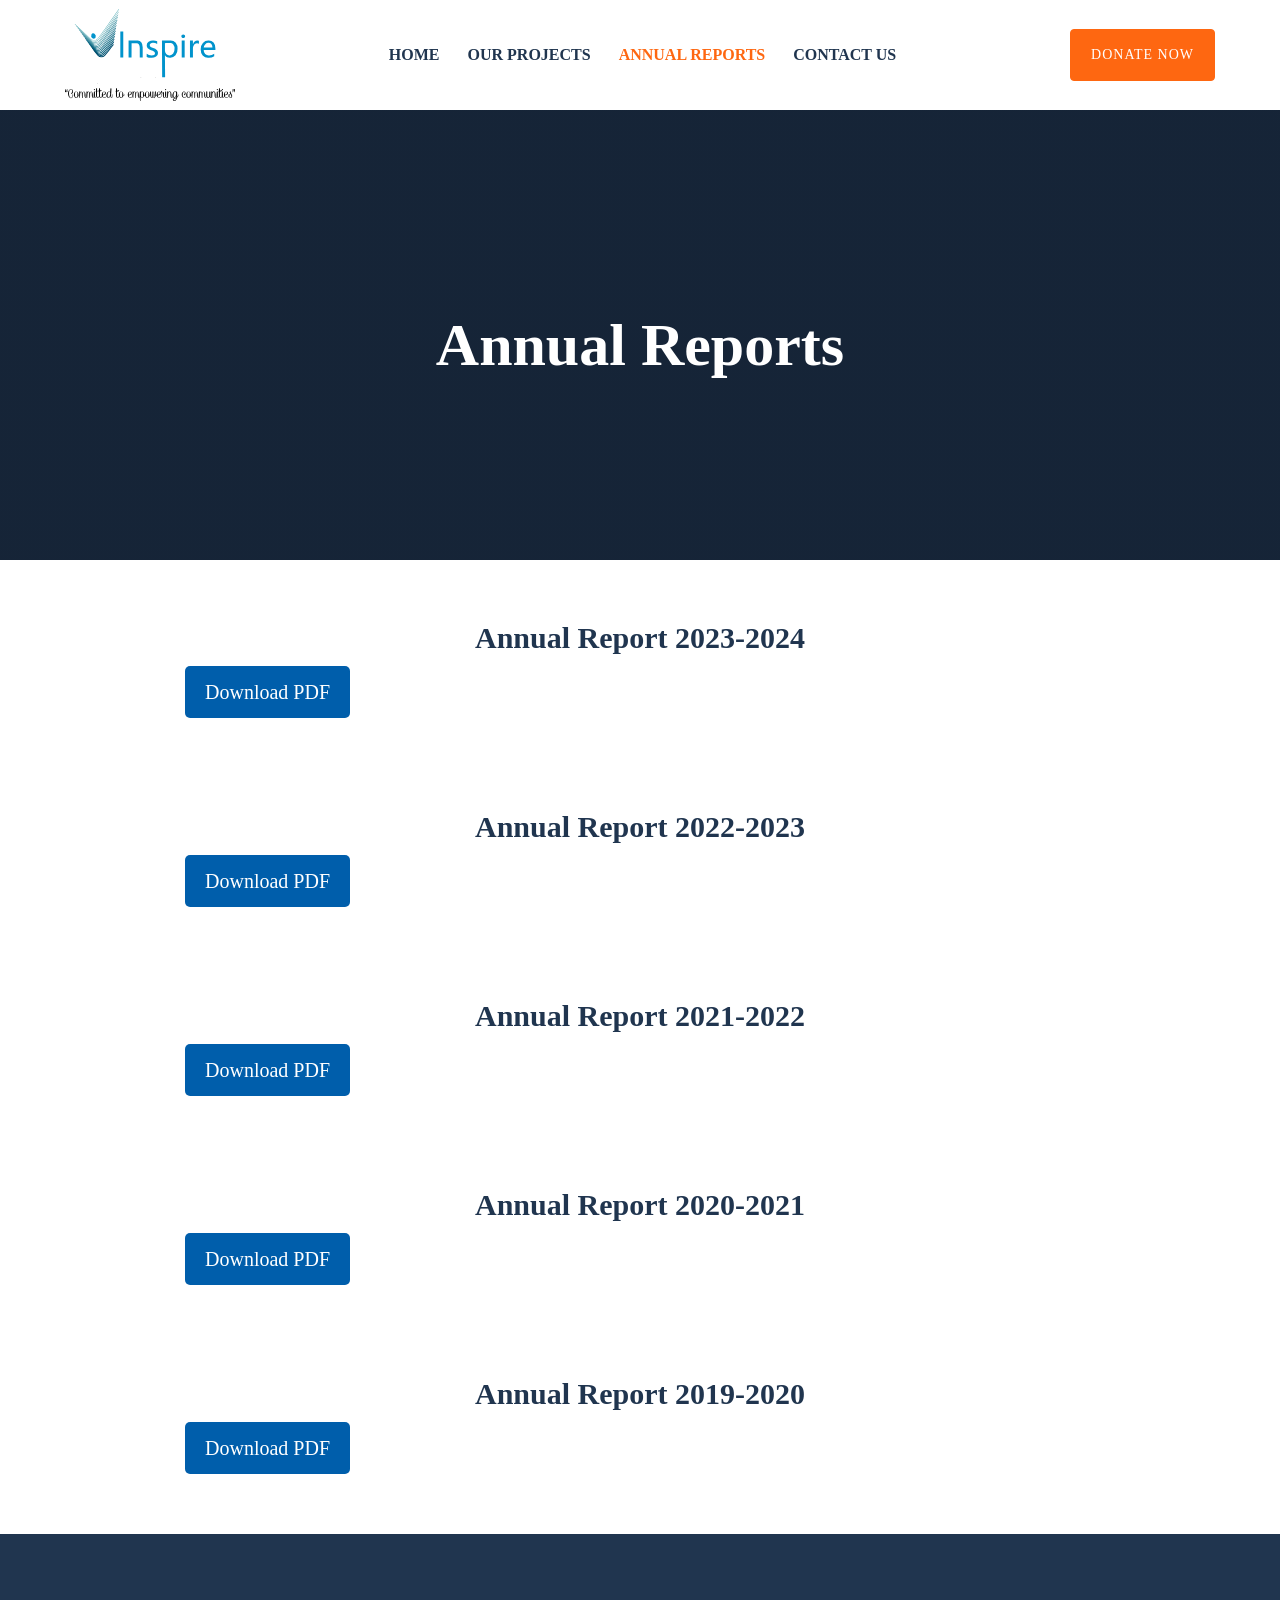
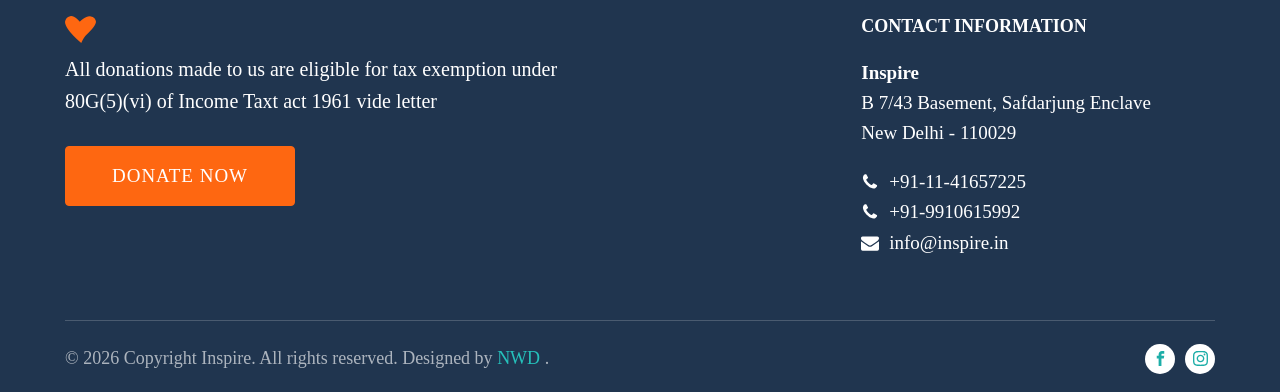
<file: annual-reports.html>
<!DOCTYPE html>
<html lang="en-US" prefix="og: https://ogp.me/ns#">
 <head>
  <meta charset="utf-8"/>
  <meta content="width=device-width, initial-scale=1.0" name="viewport"/>
  <link as="style" href="https://fonts.googleapis.com/css?family=Cormorant:100,200,300,400,500,600,700,800,900|Philosopher:100,200,300,400,500,600,700,800,900|Philosopher:100,200,300,400,500,600,700,800,900|Cormorant:100,200,300,400,500,600,700,800,900|EB+Garamond:100,200,300,400,500,600,700,800,900" rel="preload"/>
  <title>
   Annual Reports - Inspire
  </title>
  <meta content="follow, index, max-snippet:-1, max-video-preview:-1, max-image-preview:large" name="robots">
   <link href="https://www.inspire.in/annual-reports/" rel="canonical">
    <meta content="en_US" property="og:locale">
     <meta content="article" property="og:type"/>
     <meta content="Annual Reports - Inspire" property="og:title"/>
     <meta content="https://www.inspire.in/annual-reports/" property="og:url"/>
     <meta content="Inspire" property="og:site_name"/>
     <meta content="2024-01-23T23:30:40+05:30" property="og:updated_time"/>
     <meta content="https://www.inspire.in/wp-content/uploads/2022/05/Social.jpg" property="og:image"/>
     <meta content="https://www.inspire.in/wp-content/uploads/2022/05/Social.jpg" property="og:image:secure_url"/>
     <meta content="1200" property="og:image:width"/>
     <meta content="630" property="og:image:height"/>
     <meta content="Inspire - Committed to empowering communities" property="og:image:alt"/>
     <meta content="image/jpeg" property="og:image:type"/>
     <meta content="2024-01-23T23:30:39+05:30" property="article:published_time"/>
     <meta content="2024-01-23T23:30:40+05:30" property="article:modified_time"/>
     <meta content="summary_large_image" name="twitter:card"/>
     <meta content="Annual Reports - Inspire" name="twitter:title"/>
     <meta content="https://www.inspire.in/wp-content/uploads/2022/05/Social.jpg" name="twitter:image"/>
     <meta content="Time to read" name="twitter:label1"/>
     <meta content="Less than a minute" name="twitter:data1"/>
     <div id="fb-root">
     </div>
    </meta>
   </link>
  </meta>
  <link href="assets/css/styles.css" rel="stylesheet"/>
 </head>
 <body class="wp-singular page-template-default page page-id-895 wp-embed-responsive wp-theme-oxygen-is-not-a-theme oxygen-body wp-featherlight-captions">
  <header class="oxy-header-wrapper oxy-sticky-header oxy-overlay-header oxy-header" id="_header-211-17">
   <div class="oxygen-hide-in-sticky oxy-header-row" id="_header_row-212-17">
    <div class="oxy-header-container">
     <div class="oxy-header-left" id="_header_left-213-17">
      <a class="ct-link" href="index.html" id="link-163-17">
       <img alt="Inspire" class="ct-image" id="image-152-17" src="assets/img/inspire_logo-blue.svg"/>
      </a>
     </div>
     <div class="oxy-header-center" id="_header_center-214-17">
      <div class="ct-div-block" id="div_block-222-17">
       <div class="oxy-pro-menu" id="-pro-menu-161-17">
        <div class="oxy-pro-menu-mobile-open-icon oxy-pro-menu-off-canvas-trigger oxy-pro-menu-off-canvas-right" data-off-canvas-alignment="right">
         <svg id="-pro-menu-161-17-open-icon">
          <use xlink:href="#Lineariconsicon-menu">
          </use>
         </svg>
         Menu
        </div>
        <div class="oxy-pro-menu-container oxy-pro-menu-dropdown-links-visible-on-mobile oxy-pro-menu-dropdown-links-toggle oxy-pro-menu-show-dropdown" data-aos-duration="400" data-entire-parent-toggles-dropdown="true" data-oxy-pro-menu-dropdown-animation="fade" data-oxy-pro-menu-dropdown-animation-duration="0.4" data-oxy-pro-menu-dropdown-links-on-mobile="toggle" data-oxy-pro-menu-off-canvas-animation="fade-left">
         <div class="menu-primary-menu-container">
          <ul class="oxy-pro-menu-list" id="menu-primary-menu">
           <li class="menu-item menu-item-type-post_type menu-item-object-page menu-item-home menu-item-14" id="menu-item-14">
            <a href="index.html">
             Home
            </a>
           </li>
           <li class="menu-item menu-item-type-post_type_archive menu-item-object-projects menu-item-has-children menu-item-377" id="menu-item-377">
            <a href="projects/index.html">
             Our Projects
            </a>
            <ul class="sub-menu">
             <li class="menu-item menu-item-type-post_type menu-item-object-projects menu-item-769" id="menu-item-769">
              <a href="projects/computer-education-project.html">
               Computer Education
              </a>
             </li>
             <li class="menu-item menu-item-type-post_type menu-item-object-projects menu-item-770" id="menu-item-770">
              <a href="projects/art-music-project.html">
               Art &amp; Music
              </a>
             </li>
             <li class="menu-item menu-item-type-post_type menu-item-object-projects menu-item-771" id="menu-item-771">
              <a href="projects/relief.html">
               Relief
              </a>
             </li>
             <li class="menu-item menu-item-type-post_type menu-item-object-projects menu-item-772" id="menu-item-772">
              <a href="projects/sports-project.html">
               Sports Project
              </a>
             </li>
             <li class="menu-item menu-item-type-post_type menu-item-object-projects menu-item-773" id="menu-item-773">
              <a href="projects/remedial-education-tuition-centre.html">
               Remedial Education/Tuition Centre
              </a>
             </li>
             <li class="menu-item menu-item-type-post_type menu-item-object-projects menu-item-774" id="menu-item-774">
              <a href="projects/educational-assistance.html">
               Educational Assistance
              </a>
             </li>
            </ul>
           </li>
           <li class="menu-item menu-item-type-custom menu-item-object-custom current-menu-item menu-item-794" id="menu-item-794">
            <a aria-current="page" href="annual-reports.html">
             Annual Reports
            </a>
           </li>
           <li class="menu-item menu-item-type-post_type menu-item-object-page menu-item-16" id="menu-item-16">
            <a href="contact-us.html">
             Contact Us
            </a>
           </li>
           <li class="menu-item menu-item-type-post_type menu-item-object-page menu-item-836" id="menu-item-836">
            <a href="donate.html">
             Donate
            </a>
           </li>
          </ul>
         </div>
         <div class="oxy-pro-menu-mobile-close-icon">
          <svg id="svg--pro-menu-161-17">
           <use xlink:href="#Lineariconsicon-cross">
           </use>
          </svg>
         </div>
        </div>
       </div>
      </div>
     </div>
     <div class="oxy-header-right" id="_header_right-215-17">
      <a class="ct-link-button" href="donate.html" id="link_button-159-17" target="_self">
       Donate Now
      </a>
     </div>
    </div>
   </div>
   <div class="oxygen-show-in-sticky-only oxy-header-row" id="_header_row-223-17">
    <div class="oxy-header-container">
     <div class="oxy-header-left" id="_header_left-224-17">
      <a class="ct-link" href="index.html" id="link-225-17">
       <img alt="Inspire" class="ct-image" id="image-226-17" src="assets/img/inspire_logo-blue.svg"/>
      </a>
     </div>
     <div class="oxy-header-center" id="_header_center-227-17">
      <div class="ct-div-block" id="div_block-228-17">
       <div class="oxy-pro-menu" id="-pro-menu-229-17">
        <div class="oxy-pro-menu-mobile-open-icon oxy-pro-menu-off-canvas-trigger oxy-pro-menu-off-canvas-right" data-off-canvas-alignment="right">
         <svg id="-pro-menu-229-17-open-icon">
          <use xlink:href="#Lineariconsicon-menu">
          </use>
         </svg>
         Menu
        </div>
        <div class="oxy-pro-menu-container oxy-pro-menu-dropdown-links-visible-on-mobile oxy-pro-menu-dropdown-links-toggle oxy-pro-menu-show-dropdown" data-aos-duration="400" data-entire-parent-toggles-dropdown="true" data-oxy-pro-menu-dropdown-animation="fade" data-oxy-pro-menu-dropdown-animation-duration="0.4" data-oxy-pro-menu-dropdown-links-on-mobile="toggle" data-oxy-pro-menu-off-canvas-animation="fade-left">
         <div class="menu-primary-menu-container">
          <ul class="oxy-pro-menu-list" id="menu-primary-menu-1">
           <li class="menu-item menu-item-type-post_type menu-item-object-page menu-item-home menu-item-14">
            <a href="index.html">
             Home
            </a>
           </li>
           <li class="menu-item menu-item-type-post_type_archive menu-item-object-projects menu-item-has-children menu-item-377">
            <a href="projects/index.html">
             Our Projects
            </a>
            <ul class="sub-menu">
             <li class="menu-item menu-item-type-post_type menu-item-object-projects menu-item-769">
              <a href="projects/computer-education-project.html">
               Computer Education
              </a>
             </li>
             <li class="menu-item menu-item-type-post_type menu-item-object-projects menu-item-770">
              <a href="projects/art-music-project.html">
               Art &amp; Music
              </a>
             </li>
             <li class="menu-item menu-item-type-post_type menu-item-object-projects menu-item-771">
              <a href="projects/relief.html">
               Relief
              </a>
             </li>
             <li class="menu-item menu-item-type-post_type menu-item-object-projects menu-item-772">
              <a href="projects/sports-project.html">
               Sports Project
              </a>
             </li>
             <li class="menu-item menu-item-type-post_type menu-item-object-projects menu-item-773">
              <a href="projects/remedial-education-tuition-centre.html">
               Remedial Education/Tuition Centre
              </a>
             </li>
             <li class="menu-item menu-item-type-post_type menu-item-object-projects menu-item-774">
              <a href="projects/educational-assistance.html">
               Educational Assistance
              </a>
             </li>
            </ul>
           </li>
           <li class="menu-item menu-item-type-custom menu-item-object-custom current-menu-item menu-item-794">
            <a aria-current="page" href="annual-reports.html">
             Annual Reports
            </a>
           </li>
           <li class="menu-item menu-item-type-post_type menu-item-object-page menu-item-16">
            <a href="contact-us.html">
             Contact Us
            </a>
           </li>
           <li class="menu-item menu-item-type-post_type menu-item-object-page menu-item-836">
            <a href="donate.html">
             Donate
            </a>
           </li>
          </ul>
         </div>
         <div class="oxy-pro-menu-mobile-close-icon">
          <svg id="svg--pro-menu-229-17">
           <use xlink:href="#Lineariconsicon-cross">
           </use>
          </svg>
         </div>
        </div>
       </div>
      </div>
     </div>
     <div class="oxy-header-right" id="_header_right-230-17">
      <a class="ct-link-button" href="donate.html" id="link_button-234-17" target="_self">
       Donate Now
      </a>
     </div>
    </div>
   </div>
  </header>
  <section class="ct-section" id="section-23-18" style="background-image:linear-gradient(rgba(14,24,38,0.58), rgba(14,24,38,0.58)), url();background-size:auto,  cover;">
   <div class="ct-section-inner-wrap">
    <div class="ct-div-block" id="div_block-25-18">
     <img alt="" class="ct-image heart-small" height="17" id="image-29-18" src="assets/img/heart-small.png" width="20"/>
     <h1 class="ct-headline" id="headline-26-18">
      <span class="ct-span" id="span-27-18">
       Annual Reports
      </span>
     </h1>
    </div>
   </div>
  </section>
  <section class="ct-section section-wrap" id="section-2-18">
   <div class="ct-section-inner-wrap">
    <div class="ct-inner-content" id="inner_content-5-18">
     <h2 class="ct-headline" id="headline-11-895">
      Annual Report 2023-2024
     </h2>
     <div class="ct-shortcode" id="shortcode-24-895">
      <a class="ct-link-text" href="assets/pdfs/INSPIRE-PROJECT-REPORT-2023-24.pdf" target="_blank" style="display:inline-block; padding:10px 20px; background:#005eab; color:#fff; border-radius:5px; margin-top:10px; text-decoration:none;">Download PDF</a>
     </div>
     <h2 class="ct-headline" id="headline-27-895">
      Annual Report 2022-2023
     </h2>
     <div class="ct-shortcode" id="shortcode-28-895">
      <a class="ct-link-text" href="assets/pdfs/INSPIRE-PROJECT-REPORT-2022-23.pdf" target="_blank" style="display:inline-block; padding:10px 20px; background:#005eab; color:#fff; border-radius:5px; margin-top:10px; text-decoration:none;">Download PDF</a>
     </div>
     <h2 class="ct-headline" id="headline-22-895">
      Annual Report 2021-2022
     </h2>
     <div class="ct-shortcode" id="shortcode-13-895">
      <a class="ct-link-text" href="assets/pdfs/INSPIRE-PROJECT-REPORT-2021-2022.pdf" target="_blank" style="display:inline-block; padding:10px 20px; background:#005eab; color:#fff; border-radius:5px; margin-top:10px; text-decoration:none;">Download PDF</a>
     </div>
     <h2 class="ct-headline" id="headline-15-895">
      Annual Report 2020-2021
     </h2>
     <div class="ct-shortcode" id="shortcode-17-895">
      <a class="ct-link-text" href="assets/pdfs/INSPIRE-PROJECT-REPORT-2020-2021.pdf" target="_blank" style="display:inline-block; padding:10px 20px; background:#005eab; color:#fff; border-radius:5px; margin-top:10px; text-decoration:none;">Download PDF</a>
     </div>
     <h2 class="ct-headline" id="headline-18-895">
      Annual Report 2019-2020
     </h2>
     <div class="ct-shortcode" id="shortcode-21-895">
      <a class="ct-link-text" href="assets/pdfs/INSPIRE-REPORT-2019-2020.pdf" target="_blank" style="display:inline-block; padding:10px 20px; background:#005eab; color:#fff; border-radius:5px; margin-top:10px; text-decoration:none;">Download PDF</a>
     </div>
    </div>
   </div>
  </section>
  <section class="ct-section" id="section-11-17">
   <div class="ct-section-inner-wrap">
    <div class="ct-new-columns" id="new_columns-48-17">
     <div class="ct-div-block" id="div_block-49-17">
      <img alt="" class="ct-image" height="27" id="image-182-17" src="assets/img/heart-medium.png" width="31"/>
      <div class="ct-text-block" id="text_block-118-17">
       All donations made to us are eligible for tax exemption under 80G(5)(vi) of Income Taxt act 1961 vide letter
      </div>
      <a class="ct-link-button" href="donate.html" id="link_button-136-17" target="_self">
       Donate Now
      </a>
     </div>
     <div class="ct-div-block" id="div_block-51-17">
      <h3 class="ct-headline footer-title" id="headline-120-17">
       Contact information
       <br/>
      </h3>
      <div class="oxy-rich-text" id="_rich_text-122-17">
       <p>
        <strong>
         Inspire
        </strong>
        <br>
         B 7/43 Basement, Safdarjung Enclave
         <br/>
         New Delhi - 110029
        </br>
       </p>
      </div>
      <div class="ct-div-block footer-icon-wrap" id="div_block-124-17">
       <div class="ct-fancy-icon footer-icon" id="fancy_icon-125-17">
        <svg id="svg-fancy_icon-125-17">
         <use xlink:href="#FontAwesomeicon-phone">
         </use>
        </svg>
       </div>
       <a class="ct-link-text footer-icon-text" href="tel:01141657225" id="link_text-126-17" target="_self">
        +91-11-41657225
       </a>
      </div>
      <div class="ct-div-block footer-icon-wrap" id="div_block-128-17">
       <div class="ct-fancy-icon footer-icon" id="fancy_icon-129-17">
        <svg id="svg-fancy_icon-129-17">
         <use xlink:href="#FontAwesomeicon-phone">
         </use>
        </svg>
       </div>
       <a class="ct-link-text footer-icon-text" href="tel:9910615992" id="link_text-130-17" target="_self">
        +91-9910615992
       </a>
      </div>
      <div class="ct-div-block footer-icon-wrap" id="div_block-132-17">
       <div class="ct-fancy-icon footer-icon" id="fancy_icon-133-17">
        <svg id="svg-fancy_icon-133-17">
         <use xlink:href="#FontAwesomeicon-envelope">
         </use>
        </svg>
       </div>
       <a class="ct-link-text footer-icon-text" href="mailto:info@inspire.in" id="link_text-134-17" target="_self">
        info@inspire.in
       </a>
      </div>
     </div>
    </div>
    <div class="ct-div-block" id="div_block-82-17">
     <div class="ct-code-block" id="code_block-198-17">
      © 2026 Copyright Inspire. All rights reserved. Designed by
      <a href="https://www.naulak.com" target="_blank">
       NWD
      </a>
      .
     </div>
     <div class="oxy-social-icons" id="_social_icons-83-17">
      <a class="oxy-social-icons-facebook" href="https://www.facebook.com/InspireDelhiIND/" target="_blank">
       <svg>
        <title>
         Visit our Facebook
        </title>
        <use xlink:href="#oxy-social-icons-icon-facebook">
        </use>
       </svg>
      </a>
      <a class="oxy-social-icons-instagram" href="https://www.instagram.com/inspire_in" target="_blank">
       <svg>
        <title>
         Visit our Instagram
        </title>
        <use xlink:href="#oxy-social-icons-icon-instagram">
        </use>
       </svg>
      </a>
     </div>
    </div>
   </div>
  </section>
  <div class="oxy-modal-backdrop top" data-close-after-form-submit="no" data-close-after-time="10" data-close-after-time-unit="seconds" data-close-automatically="no" data-close_on_esc="on" data-number_of_clicks="3" data-number_of_page_views="3" data-open-again="always_show" data-open-again-after-days="3" data-scroll_to_selector="" data-time-inactive-unit="seconds" data-time_inactive="60" data-trigger="user_clicks_element" data-trigger-selector="#fancy_icon-199-17" data-trigger-time="5" data-trigger-time-unit="seconds" data-trigger_scroll_amount="50" data-trigger_scroll_direction="down" style="background-color: rgba(0,0,0,0.5);" tabindex="-1">
   <div class="ct-modal" id="modal-204-17">
    <div class="ct-div-block" id="div_block-205-17">
     <div class="ct-div-block" id="div_block-206-17">
      <div class="oxy-search-form" id="_search_form-207-17">
       <form action="https://www.inspire.in/" class="search-form" method="get" role="search">
        <label>
         <span class="screen-reader-text">
          Search for:
         </span>
         <input class="search-field" name="s" placeholder="Search …" type="search" value=""/>
        </label>
        <input class="search-submit" type="submit" value="Search"/>
       </form>
      </div>
      <a class="ct-link-text oxy-close-modal" href="http://" id="link_text-209-17" target="_self">
       [ CLOSE ]
      </a>
     </div>
    </div>
   </div>
  </div>
  <?xml version="1.0"?>
  <svg aria-hidden="true" style="position: absolute; width: 0; height: 0; overflow: hidden;" version="1.1" xmlns="http://www.w3.org/2000/svg" xmlns:xlink="http://www.w3.org/1999/xlink">
   <defs>
    <symbol id="FontAwesomeicon-phone" viewbox="0 0 22 28">
     <title>
      phone
     </title>
     <path d="M22 19.375c0 0.562-0.25 1.656-0.484 2.172-0.328 0.766-1.203 1.266-1.906 1.656-0.922 0.5-1.859 0.797-2.906 0.797-1.453 0-2.766-0.594-4.094-1.078-0.953-0.344-1.875-0.766-2.734-1.297-2.656-1.641-5.859-4.844-7.5-7.5-0.531-0.859-0.953-1.781-1.297-2.734-0.484-1.328-1.078-2.641-1.078-4.094 0-1.047 0.297-1.984 0.797-2.906 0.391-0.703 0.891-1.578 1.656-1.906 0.516-0.234 1.609-0.484 2.172-0.484 0.109 0 0.219 0 0.328 0.047 0.328 0.109 0.672 0.875 0.828 1.188 0.5 0.891 0.984 1.797 1.5 2.672 0.25 0.406 0.719 0.906 0.719 1.391 0 0.953-2.828 2.344-2.828 3.187 0 0.422 0.391 0.969 0.609 1.344 1.578 2.844 3.547 4.813 6.391 6.391 0.375 0.219 0.922 0.609 1.344 0.609 0.844 0 2.234-2.828 3.187-2.828 0.484 0 0.984 0.469 1.391 0.719 0.875 0.516 1.781 1 2.672 1.5 0.313 0.156 1.078 0.5 1.188 0.828 0.047 0.109 0.047 0.219 0.047 0.328z">
     </path>
    </symbol>
    <symbol id="FontAwesomeicon-envelope" viewbox="0 0 28 28">
     <title>
      envelope
     </title>
     <path d="M28 11.094v12.406c0 1.375-1.125 2.5-2.5 2.5h-23c-1.375 0-2.5-1.125-2.5-2.5v-12.406c0.469 0.516 1 0.969 1.578 1.359 2.594 1.766 5.219 3.531 7.766 5.391 1.313 0.969 2.938 2.156 4.641 2.156h0.031c1.703 0 3.328-1.188 4.641-2.156 2.547-1.844 5.172-3.625 7.781-5.391 0.562-0.391 1.094-0.844 1.563-1.359zM28 6.5c0 1.75-1.297 3.328-2.672 4.281-2.438 1.687-4.891 3.375-7.313 5.078-1.016 0.703-2.734 2.141-4 2.141h-0.031c-1.266 0-2.984-1.437-4-2.141-2.422-1.703-4.875-3.391-7.297-5.078-1.109-0.75-2.688-2.516-2.688-3.938 0-1.531 0.828-2.844 2.5-2.844h23c1.359 0 2.5 1.125 2.5 2.5z">
     </path>
    </symbol>
   </defs>
  </svg>
  <?xml version="1.0"?>
  <svg style="position: absolute; width: 0; height: 0; overflow: hidden;" version="1.1" xmlns="http://www.w3.org/2000/svg" xmlns:xlink="http://www.w3.org/1999/xlink">
   <defs>
    <symbol id="Lineariconsicon-cross" viewbox="0 0 20 20">
     <title>
      cross
     </title>
     <path class="path1" d="M10.707 10.5l5.646-5.646c0.195-0.195 0.195-0.512 0-0.707s-0.512-0.195-0.707 0l-5.646 5.646-5.646-5.646c-0.195-0.195-0.512-0.195-0.707 0s-0.195 0.512 0 0.707l5.646 5.646-5.646 5.646c-0.195 0.195-0.195 0.512 0 0.707 0.098 0.098 0.226 0.146 0.354 0.146s0.256-0.049 0.354-0.146l5.646-5.646 5.646 5.646c0.098 0.098 0.226 0.146 0.354 0.146s0.256-0.049 0.354-0.146c0.195-0.195 0.195-0.512 0-0.707l-5.646-5.646z">
     </path>
    </symbol>
    <symbol id="Lineariconsicon-menu" viewbox="0 0 20 20">
     <title>
      menu
     </title>
     <path class="path1" d="M17.5 6h-15c-0.276 0-0.5-0.224-0.5-0.5s0.224-0.5 0.5-0.5h15c0.276 0 0.5 0.224 0.5 0.5s-0.224 0.5-0.5 0.5z">
     </path>
     <path class="path2" d="M17.5 11h-15c-0.276 0-0.5-0.224-0.5-0.5s0.224-0.5 0.5-0.5h15c0.276 0 0.5 0.224 0.5 0.5s-0.224 0.5-0.5 0.5z">
     </path>
     <path class="path3" d="M17.5 16h-15c-0.276 0-0.5-0.224-0.5-0.5s0.224-0.5 0.5-0.5h15c0.276 0 0.5 0.224 0.5 0.5s-0.224 0.5-0.5 0.5z">
     </path>
    </symbol>
    <symbol id="Lineariconsicon-chevron-down" viewbox="0 0 20 20">
     <title>
      chevron-down
     </title>
     <path class="path1" d="M0 6c0-0.128 0.049-0.256 0.146-0.354 0.195-0.195 0.512-0.195 0.707 0l8.646 8.646 8.646-8.646c0.195-0.195 0.512-0.195 0.707 0s0.195 0.512 0 0.707l-9 9c-0.195 0.195-0.512 0.195-0.707 0l-9-9c-0.098-0.098-0.146-0.226-0.146-0.354z">
     </path>
    </symbol>
   </defs>
  </svg>
  <svg style="position: absolute; width: 0; height: 0; overflow: hidden;" version="1.1" xmlns="http://www.w3.org/2000/svg" xmlns:xlink="http://www.w3.org/1999/xlink">
   <defs>
    <symbol id="oxy-social-icons-icon-linkedin" viewbox="0 0 32 32">
     <title>
      linkedin
     </title>
     <path d="M12 12h5.535v2.837h0.079c0.77-1.381 2.655-2.837 5.464-2.837 5.842 0 6.922 3.637 6.922 8.367v9.633h-5.769v-8.54c0-2.037-0.042-4.657-3.001-4.657-3.005 0-3.463 2.218-3.463 4.509v8.688h-5.767v-18z">
     </path>
     <path d="M2 12h6v18h-6v-18z">
     </path>
     <path d="M8 7c0 1.657-1.343 3-3 3s-3-1.343-3-3c0-1.657 1.343-3 3-3s3 1.343 3 3z">
     </path>
    </symbol>
    <symbol id="oxy-social-icons-icon-facebook" viewbox="0 0 32 32">
     <title>
      facebook
     </title>
     <path d="M19 6h5v-6h-5c-3.86 0-7 3.14-7 7v3h-4v6h4v16h6v-16h5l1-6h-6v-3c0-0.542 0.458-1 1-1z">
     </path>
    </symbol>
    <symbol id="oxy-social-icons-icon-pinterest" viewbox="0 0 32 32">
     <title>
      pinterest
     </title>
     <path d="M16 2.138c-7.656 0-13.863 6.206-13.863 13.863 0 5.875 3.656 10.887 8.813 12.906-0.119-1.094-0.231-2.781 0.050-3.975 0.25-1.081 1.625-6.887 1.625-6.887s-0.412-0.831-0.412-2.056c0-1.925 1.119-3.369 2.506-3.369 1.181 0 1.756 0.887 1.756 1.95 0 1.188-0.756 2.969-1.15 4.613-0.331 1.381 0.688 2.506 2.050 2.506 2.462 0 4.356-2.6 4.356-6.35 0-3.319-2.387-5.638-5.787-5.638-3.944 0-6.256 2.956-6.256 6.019 0 1.194 0.456 2.469 1.031 3.163 0.113 0.137 0.131 0.256 0.094 0.4-0.106 0.438-0.338 1.381-0.387 1.575-0.063 0.256-0.2 0.306-0.463 0.188-1.731-0.806-2.813-3.337-2.813-5.369 0-4.375 3.175-8.387 9.156-8.387 4.806 0 8.544 3.425 8.544 8.006 0 4.775-3.012 8.625-7.194 8.625-1.406 0-2.725-0.731-3.175-1.594 0 0-0.694 2.644-0.863 3.294-0.313 1.206-1.156 2.712-1.725 3.631 1.3 0.4 2.675 0.619 4.106 0.619 7.656 0 13.863-6.206 13.863-13.863 0-7.662-6.206-13.869-13.863-13.869z">
     </path>
    </symbol>
    <symbol id="oxy-social-icons-icon-youtube" viewbox="0 0 32 32">
     <title>
      youtube
     </title>
     <path d="M31.681 9.6c0 0-0.313-2.206-1.275-3.175-1.219-1.275-2.581-1.281-3.206-1.356-4.475-0.325-11.194-0.325-11.194-0.325h-0.012c0 0-6.719 0-11.194 0.325-0.625 0.075-1.987 0.081-3.206 1.356-0.963 0.969-1.269 3.175-1.269 3.175s-0.319 2.588-0.319 5.181v2.425c0 2.587 0.319 5.181 0.319 5.181s0.313 2.206 1.269 3.175c1.219 1.275 2.819 1.231 3.531 1.369 2.563 0.244 10.881 0.319 10.881 0.319s6.725-0.012 11.2-0.331c0.625-0.075 1.988-0.081 3.206-1.356 0.962-0.969 1.275-3.175 1.275-3.175s0.319-2.587 0.319-5.181v-2.425c-0.006-2.588-0.325-5.181-0.325-5.181zM12.694 20.15v-8.994l8.644 4.513-8.644 4.481z">
     </path>
    </symbol>
    <symbol id="oxy-social-icons-icon-rss" viewbox="0 0 32 32">
     <title>
      rss
     </title>
     <path d="M4.259 23.467c-2.35 0-4.259 1.917-4.259 4.252 0 2.349 1.909 4.244 4.259 4.244 2.358 0 4.265-1.895 4.265-4.244-0-2.336-1.907-4.252-4.265-4.252zM0.005 10.873v6.133c3.993 0 7.749 1.562 10.577 4.391 2.825 2.822 4.384 6.595 4.384 10.603h6.16c-0-11.651-9.478-21.127-21.121-21.127zM0.012 0v6.136c14.243 0 25.836 11.604 25.836 25.864h6.152c0-17.64-14.352-32-31.988-32z">
     </path>
    </symbol>
    <symbol id="oxy-social-icons-icon-twitter" viewbox="0 0 32 32">
     <title>
      twitter
     </title>
     <path d="M32 7.075c-1.175 0.525-2.444 0.875-3.769 1.031 1.356-0.813 2.394-2.1 2.887-3.631-1.269 0.75-2.675 1.3-4.169 1.594-1.2-1.275-2.906-2.069-4.794-2.069-3.625 0-6.563 2.938-6.563 6.563 0 0.512 0.056 1.012 0.169 1.494-5.456-0.275-10.294-2.888-13.531-6.862-0.563 0.969-0.887 2.1-0.887 3.3 0 2.275 1.156 4.287 2.919 5.463-1.075-0.031-2.087-0.331-2.975-0.819 0 0.025 0 0.056 0 0.081 0 3.181 2.263 5.838 5.269 6.437-0.55 0.15-1.131 0.231-1.731 0.231-0.425 0-0.831-0.044-1.237-0.119 0.838 2.606 3.263 4.506 6.131 4.563-2.25 1.762-5.075 2.813-8.156 2.813-0.531 0-1.050-0.031-1.569-0.094 2.913 1.869 6.362 2.95 10.069 2.95 12.075 0 18.681-10.006 18.681-18.681 0-0.287-0.006-0.569-0.019-0.85 1.281-0.919 2.394-2.075 3.275-3.394z">
     </path>
    </symbol>
    <symbol id="oxy-social-icons-icon-instagram" viewbox="0 0 32 32">
     <title>
      instagram
     </title>
     <path d="M16 2.881c4.275 0 4.781 0.019 6.462 0.094 1.563 0.069 2.406 0.331 2.969 0.55 0.744 0.288 1.281 0.638 1.837 1.194 0.563 0.563 0.906 1.094 1.2 1.838 0.219 0.563 0.481 1.412 0.55 2.969 0.075 1.688 0.094 2.194 0.094 6.463s-0.019 4.781-0.094 6.463c-0.069 1.563-0.331 2.406-0.55 2.969-0.288 0.744-0.637 1.281-1.194 1.837-0.563 0.563-1.094 0.906-1.837 1.2-0.563 0.219-1.413 0.481-2.969 0.55-1.688 0.075-2.194 0.094-6.463 0.094s-4.781-0.019-6.463-0.094c-1.563-0.069-2.406-0.331-2.969-0.55-0.744-0.288-1.281-0.637-1.838-1.194-0.563-0.563-0.906-1.094-1.2-1.837-0.219-0.563-0.481-1.413-0.55-2.969-0.075-1.688-0.094-2.194-0.094-6.463s0.019-4.781 0.094-6.463c0.069-1.563 0.331-2.406 0.55-2.969 0.288-0.744 0.638-1.281 1.194-1.838 0.563-0.563 1.094-0.906 1.838-1.2 0.563-0.219 1.412-0.481 2.969-0.55 1.681-0.075 2.188-0.094 6.463-0.094zM16 0c-4.344 0-4.887 0.019-6.594 0.094-1.7 0.075-2.869 0.35-3.881 0.744-1.056 0.412-1.95 0.956-2.837 1.85-0.894 0.888-1.438 1.781-1.85 2.831-0.394 1.019-0.669 2.181-0.744 3.881-0.075 1.713-0.094 2.256-0.094 6.6s0.019 4.887 0.094 6.594c0.075 1.7 0.35 2.869 0.744 3.881 0.413 1.056 0.956 1.95 1.85 2.837 0.887 0.887 1.781 1.438 2.831 1.844 1.019 0.394 2.181 0.669 3.881 0.744 1.706 0.075 2.25 0.094 6.594 0.094s4.888-0.019 6.594-0.094c1.7-0.075 2.869-0.35 3.881-0.744 1.050-0.406 1.944-0.956 2.831-1.844s1.438-1.781 1.844-2.831c0.394-1.019 0.669-2.181 0.744-3.881 0.075-1.706 0.094-2.25 0.094-6.594s-0.019-4.887-0.094-6.594c-0.075-1.7-0.35-2.869-0.744-3.881-0.394-1.063-0.938-1.956-1.831-2.844-0.887-0.887-1.781-1.438-2.831-1.844-1.019-0.394-2.181-0.669-3.881-0.744-1.712-0.081-2.256-0.1-6.6-0.1v0z">
     </path>
     <path d="M16 7.781c-4.537 0-8.219 3.681-8.219 8.219s3.681 8.219 8.219 8.219 8.219-3.681 8.219-8.219c0-4.537-3.681-8.219-8.219-8.219zM16 21.331c-2.944 0-5.331-2.387-5.331-5.331s2.387-5.331 5.331-5.331c2.944 0 5.331 2.387 5.331 5.331s-2.387 5.331-5.331 5.331z">
     </path>
     <path d="M26.462 7.456c0 1.060-0.859 1.919-1.919 1.919s-1.919-0.859-1.919-1.919c0-1.060 0.859-1.919 1.919-1.919s1.919 0.859 1.919 1.919z">
     </path>
    </symbol>
    <symbol id="oxy-social-icons-icon-facebook-blank" viewbox="0 0 32 32">
     <title>
      facebook-blank
     </title>
     <path d="M29 0h-26c-1.65 0-3 1.35-3 3v26c0 1.65 1.35 3 3 3h13v-14h-4v-4h4v-2c0-3.306 2.694-6 6-6h4v4h-4c-1.1 0-2 0.9-2 2v2h6l-1 4h-5v14h9c1.65 0 3-1.35 3-3v-26c0-1.65-1.35-3-3-3z">
     </path>
    </symbol>
    <symbol id="oxy-social-icons-icon-rss-blank" viewbox="0 0 32 32">
     <title>
      rss-blank
     </title>
     <path d="M29 0h-26c-1.65 0-3 1.35-3 3v26c0 1.65 1.35 3 3 3h26c1.65 0 3-1.35 3-3v-26c0-1.65-1.35-3-3-3zM8.719 25.975c-1.5 0-2.719-1.206-2.719-2.706 0-1.488 1.219-2.712 2.719-2.712 1.506 0 2.719 1.225 2.719 2.712 0 1.5-1.219 2.706-2.719 2.706zM15.544 26c0-2.556-0.994-4.962-2.794-6.762-1.806-1.806-4.2-2.8-6.75-2.8v-3.912c7.425 0 13.475 6.044 13.475 13.475h-3.931zM22.488 26c0-9.094-7.394-16.5-16.481-16.5v-3.912c11.25 0 20.406 9.162 20.406 20.413h-3.925z">
     </path>
    </symbol>
    <symbol id="oxy-social-icons-icon-linkedin-blank" viewbox="0 0 32 32">
     <title>
      linkedin-blank
     </title>
     <path d="M29 0h-26c-1.65 0-3 1.35-3 3v26c0 1.65 1.35 3 3 3h26c1.65 0 3-1.35 3-3v-26c0-1.65-1.35-3-3-3zM12 26h-4v-14h4v14zM10 10c-1.106 0-2-0.894-2-2s0.894-2 2-2c1.106 0 2 0.894 2 2s-0.894 2-2 2zM26 26h-4v-8c0-1.106-0.894-2-2-2s-2 0.894-2 2v8h-4v-14h4v2.481c0.825-1.131 2.087-2.481 3.5-2.481 2.488 0 4.5 2.238 4.5 5v9z">
     </path>
    </symbol>
    <symbol id="oxy-social-icons-icon-pinterest-blank" viewbox="0 0 32 32">
     <title>
      pinterest
     </title>
     <path d="M16 2.138c-7.656 0-13.863 6.206-13.863 13.863 0 5.875 3.656 10.887 8.813 12.906-0.119-1.094-0.231-2.781 0.050-3.975 0.25-1.081 1.625-6.887 1.625-6.887s-0.412-0.831-0.412-2.056c0-1.925 1.119-3.369 2.506-3.369 1.181 0 1.756 0.887 1.756 1.95 0 1.188-0.756 2.969-1.15 4.613-0.331 1.381 0.688 2.506 2.050 2.506 2.462 0 4.356-2.6 4.356-6.35 0-3.319-2.387-5.638-5.787-5.638-3.944 0-6.256 2.956-6.256 6.019 0 1.194 0.456 2.469 1.031 3.163 0.113 0.137 0.131 0.256 0.094 0.4-0.106 0.438-0.338 1.381-0.387 1.575-0.063 0.256-0.2 0.306-0.463 0.188-1.731-0.806-2.813-3.337-2.813-5.369 0-4.375 3.175-8.387 9.156-8.387 4.806 0 8.544 3.425 8.544 8.006 0 4.775-3.012 8.625-7.194 8.625-1.406 0-2.725-0.731-3.175-1.594 0 0-0.694 2.644-0.863 3.294-0.313 1.206-1.156 2.712-1.725 3.631 1.3 0.4 2.675 0.619 4.106 0.619 7.656 0 13.863-6.206 13.863-13.863 0-7.662-6.206-13.869-13.863-13.869z">
     </path>
    </symbol>
    <symbol id="oxy-social-icons-icon-youtube-blank" viewbox="0 0 32 32">
     <title>
      youtube
     </title>
     <path d="M31.681 9.6c0 0-0.313-2.206-1.275-3.175-1.219-1.275-2.581-1.281-3.206-1.356-4.475-0.325-11.194-0.325-11.194-0.325h-0.012c0 0-6.719 0-11.194 0.325-0.625 0.075-1.987 0.081-3.206 1.356-0.963 0.969-1.269 3.175-1.269 3.175s-0.319 2.588-0.319 5.181v2.425c0 2.587 0.319 5.181 0.319 5.181s0.313 2.206 1.269 3.175c1.219 1.275 2.819 1.231 3.531 1.369 2.563 0.244 10.881 0.319 10.881 0.319s6.725-0.012 11.2-0.331c0.625-0.075 1.988-0.081 3.206-1.356 0.962-0.969 1.275-3.175 1.275-3.175s0.319-2.587 0.319-5.181v-2.425c-0.006-2.588-0.325-5.181-0.325-5.181zM12.694 20.15v-8.994l8.644 4.513-8.644 4.481z">
     </path>
    </symbol>
    <symbol id="oxy-social-icons-icon-twitter-blank" viewbox="0 0 32 32">
     <title>
      twitter
     </title>
     <path d="M32 7.075c-1.175 0.525-2.444 0.875-3.769 1.031 1.356-0.813 2.394-2.1 2.887-3.631-1.269 0.75-2.675 1.3-4.169 1.594-1.2-1.275-2.906-2.069-4.794-2.069-3.625 0-6.563 2.938-6.563 6.563 0 0.512 0.056 1.012 0.169 1.494-5.456-0.275-10.294-2.888-13.531-6.862-0.563 0.969-0.887 2.1-0.887 3.3 0 2.275 1.156 4.287 2.919 5.463-1.075-0.031-2.087-0.331-2.975-0.819 0 0.025 0 0.056 0 0.081 0 3.181 2.263 5.838 5.269 6.437-0.55 0.15-1.131 0.231-1.731 0.231-0.425 0-0.831-0.044-1.237-0.119 0.838 2.606 3.263 4.506 6.131 4.563-2.25 1.762-5.075 2.813-8.156 2.813-0.531 0-1.050-0.031-1.569-0.094 2.913 1.869 6.362 2.95 10.069 2.95 12.075 0 18.681-10.006 18.681-18.681 0-0.287-0.006-0.569-0.019-0.85 1.281-0.919 2.394-2.075 3.275-3.394z">
     </path>
    </symbol>
    <symbol id="oxy-social-icons-icon-instagram-blank" viewbox="0 0 32 32">
     <title>
      instagram
     </title>
     <path d="M16 2.881c4.275 0 4.781 0.019 6.462 0.094 1.563 0.069 2.406 0.331 2.969 0.55 0.744 0.288 1.281 0.638 1.837 1.194 0.563 0.563 0.906 1.094 1.2 1.838 0.219 0.563 0.481 1.412 0.55 2.969 0.075 1.688 0.094 2.194 0.094 6.463s-0.019 4.781-0.094 6.463c-0.069 1.563-0.331 2.406-0.55 2.969-0.288 0.744-0.637 1.281-1.194 1.837-0.563 0.563-1.094 0.906-1.837 1.2-0.563 0.219-1.413 0.481-2.969 0.55-1.688 0.075-2.194 0.094-6.463 0.094s-4.781-0.019-6.463-0.094c-1.563-0.069-2.406-0.331-2.969-0.55-0.744-0.288-1.281-0.637-1.838-1.194-0.563-0.563-0.906-1.094-1.2-1.837-0.219-0.563-0.481-1.413-0.55-2.969-0.075-1.688-0.094-2.194-0.094-6.463s0.019-4.781 0.094-6.463c0.069-1.563 0.331-2.406 0.55-2.969 0.288-0.744 0.638-1.281 1.194-1.838 0.563-0.563 1.094-0.906 1.838-1.2 0.563-0.219 1.412-0.481 2.969-0.55 1.681-0.075 2.188-0.094 6.463-0.094zM16 0c-4.344 0-4.887 0.019-6.594 0.094-1.7 0.075-2.869 0.35-3.881 0.744-1.056 0.412-1.95 0.956-2.837 1.85-0.894 0.888-1.438 1.781-1.85 2.831-0.394 1.019-0.669 2.181-0.744 3.881-0.075 1.713-0.094 2.256-0.094 6.6s0.019 4.887 0.094 6.594c0.075 1.7 0.35 2.869 0.744 3.881 0.413 1.056 0.956 1.95 1.85 2.837 0.887 0.887 1.781 1.438 2.831 1.844 1.019 0.394 2.181 0.669 3.881 0.744 1.706 0.075 2.25 0.094 6.594 0.094s4.888-0.019 6.594-0.094c1.7-0.075 2.869-0.35 3.881-0.744 1.050-0.406 1.944-0.956 2.831-1.844s1.438-1.781 1.844-2.831c0.394-1.019 0.669-2.181 0.744-3.881 0.075-1.706 0.094-2.25 0.094-6.594s-0.019-4.887-0.094-6.594c-0.075-1.7-0.35-2.869-0.744-3.881-0.394-1.063-0.938-1.956-1.831-2.844-0.887-0.887-1.781-1.438-2.831-1.844-1.019-0.394-2.181-0.669-3.881-0.744-1.712-0.081-2.256-0.1-6.6-0.1v0z">
     </path>
     <path d="M16 7.781c-4.537 0-8.219 3.681-8.219 8.219s3.681 8.219 8.219 8.219 8.219-3.681 8.219-8.219c0-4.537-3.681-8.219-8.219-8.219zM16 21.331c-2.944 0-5.331-2.387-5.331-5.331s2.387-5.331 5.331-5.331c2.944 0 5.331 2.387 5.331 5.331s-2.387 5.331-5.331 5.331z">
     </path>
     <path d="M26.462 7.456c0 1.060-0.859 1.919-1.919 1.919s-1.919-0.859-1.919-1.919c0-1.060 0.859-1.919 1.919-1.919s1.919 0.859 1.919 1.919z">
     </path>
    </symbol>
   </defs>
  </svg>
  <script src="assets/js/scripts.js">
  </script>
 </body>
</html>
<!-- Page optimized by LiteSpeed Cache @2026-03-24 09:26:07 -->
<!-- Page cached by LiteSpeed Cache 7.8.0.1 on 2026-03-24 09:26:07 -->
<!-- Guest Mode -->
<!-- QUIC.cloud UCSS in queue -->
</file>
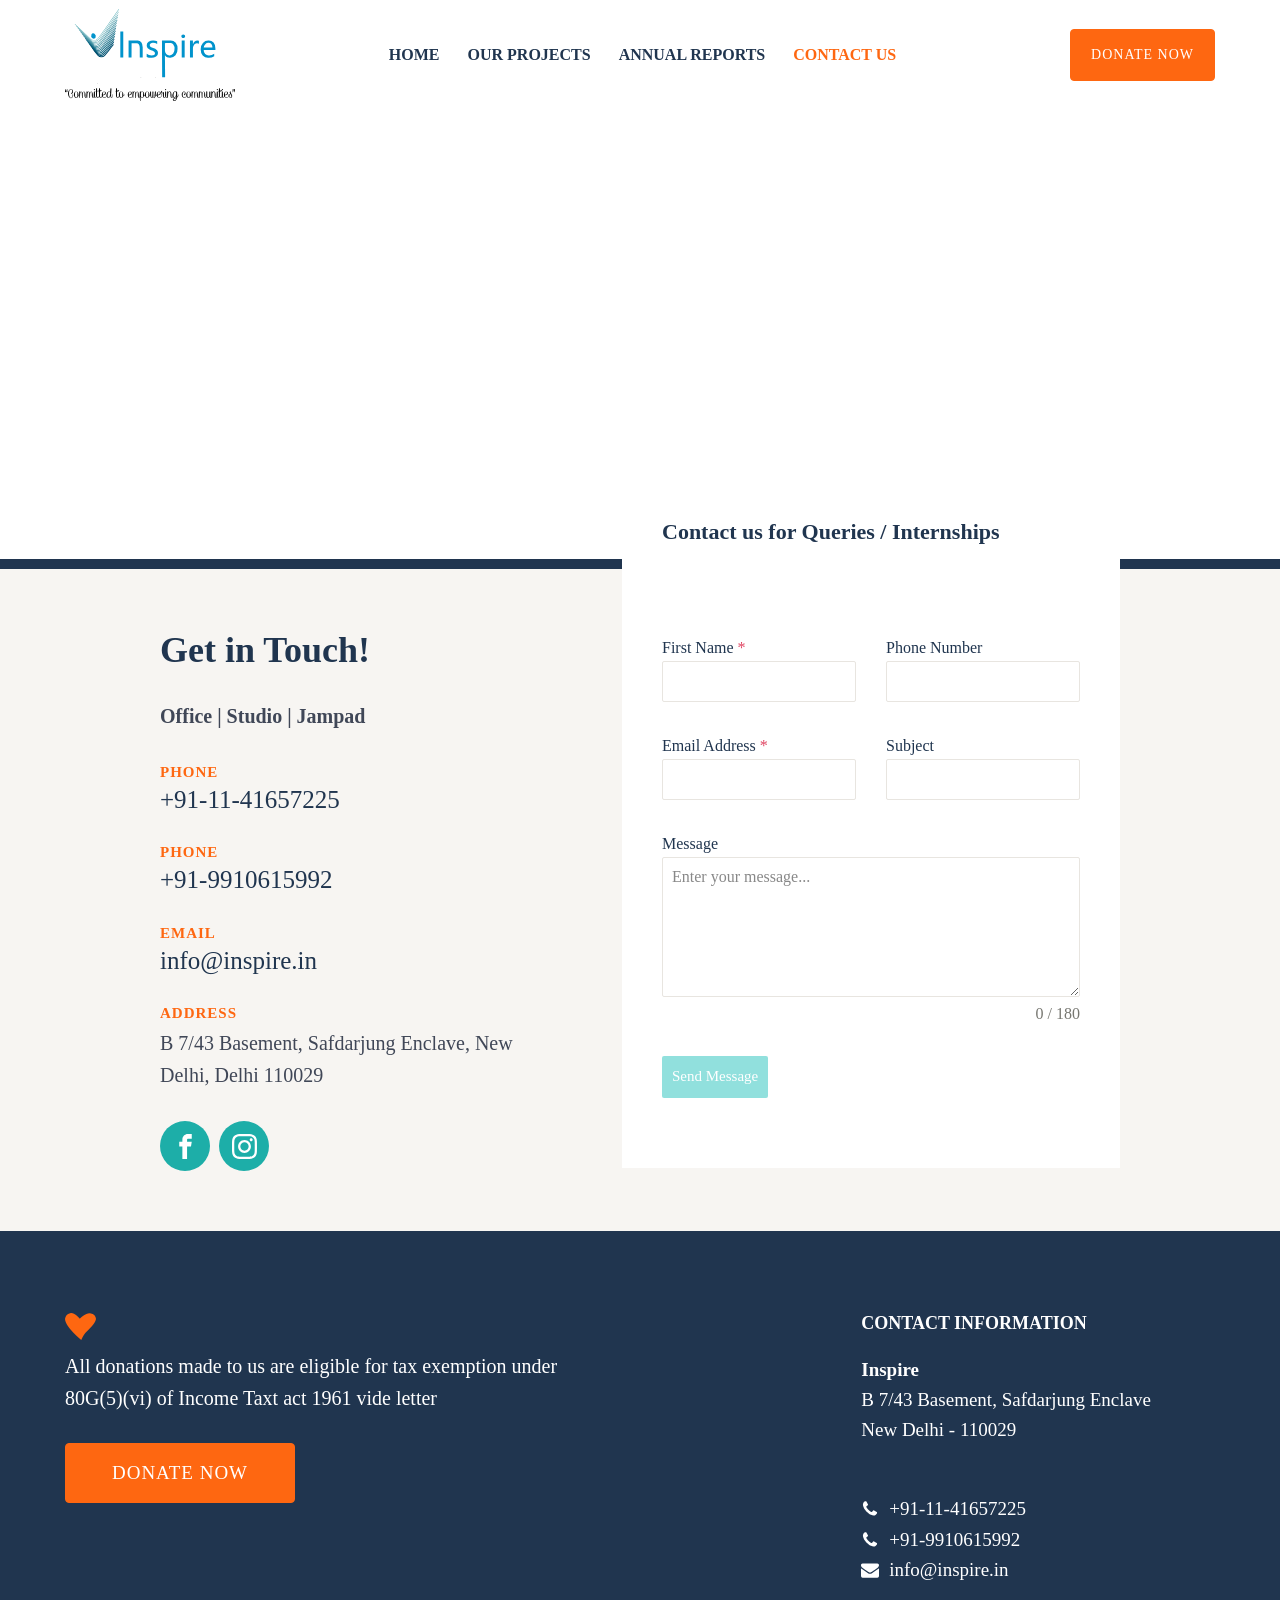
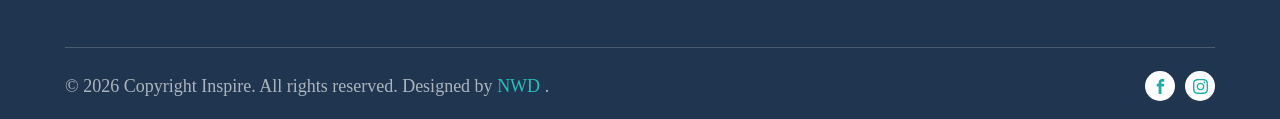
<file: contact-us.html>
<!DOCTYPE html>
<html lang="en-US" prefix="og: https://ogp.me/ns#">
 <head>
  <meta charset="utf-8"/>
  <meta content="width=device-width, initial-scale=1.0" name="viewport"/>
  <link as="style" href="https://fonts.googleapis.com/css?family=Cormorant:100,200,300,400,500,600,700,800,900|Philosopher:100,200,300,400,500,600,700,800,900|Philosopher:100,200,300,400,500,600,700,800,900|Cormorant:100,200,300,400,500,600,700,800,900|EB+Garamond:100,200,300,400,500,600,700,800,900" rel="preload"/>
  <title>
   Contact Us - Inspire
  </title>
  <meta content="follow, index, max-snippet:-1, max-video-preview:-1, max-image-preview:large" name="robots">
   <link href="https://www.inspire.in/contact-us/" rel="canonical">
    <meta content="en_US" property="og:locale">
     <meta content="article" property="og:type"/>
     <meta content="Contact Us - Inspire" property="og:title"/>
     <meta content="https://www.inspire.in/contact-us/" property="og:url"/>
     <meta content="Inspire" property="og:site_name"/>
     <meta content="2022-04-29T07:34:27+05:30" property="og:updated_time"/>
     <meta content="https://www.inspire.in/wp-content/uploads/2022/04/269701884_1732772530252721_1302834612982410402_n.jpg" property="og:image"/>
     <meta content="https://www.inspire.in/wp-content/uploads/2022/04/269701884_1732772530252721_1302834612982410402_n.jpg" property="og:image:secure_url"/>
     <meta content="1080" property="og:image:width"/>
     <meta content="715" property="og:image:height"/>
     <meta content="Contact Us" property="og:image:alt"/>
     <meta content="image/jpeg" property="og:image:type"/>
     <meta content="2021-12-01T08:50:41+05:30" property="article:published_time"/>
     <meta content="2022-04-29T07:34:27+05:30" property="article:modified_time"/>
     <meta content="summary_large_image" name="twitter:card"/>
     <meta content="Contact Us - Inspire" name="twitter:title"/>
     <meta content="https://www.inspire.in/wp-content/uploads/2022/04/269701884_1732772530252721_1302834612982410402_n.jpg" name="twitter:image"/>
     <meta content="Time to read" name="twitter:label1"/>
     <meta content="Less than a minute" name="twitter:data1"/>
     <div id="fb-root">
     </div>
    </meta>
   </link>
  </meta>
  <link href="assets/css/styles.css" rel="stylesheet"/>
 </head>
 <body class="wp-singular page-template-default page page-id-9 wp-embed-responsive wp-theme-oxygen-is-not-a-theme oxygen-body wp-featherlight-captions">
  <header class="oxy-header-wrapper oxy-sticky-header oxy-overlay-header oxy-header" id="_header-211-17">
   <div class="oxygen-hide-in-sticky oxy-header-row" id="_header_row-212-17">
    <div class="oxy-header-container">
     <div class="oxy-header-left" id="_header_left-213-17">
      <a class="ct-link" href="index.html" id="link-163-17">
       <img alt="Inspire" class="ct-image" id="image-152-17" src="assets/img/inspire_logo-blue.svg"/>
      </a>
     </div>
     <div class="oxy-header-center" id="_header_center-214-17">
      <div class="ct-div-block" id="div_block-222-17">
       <div class="oxy-pro-menu" id="-pro-menu-161-17">
        <div class="oxy-pro-menu-mobile-open-icon oxy-pro-menu-off-canvas-trigger oxy-pro-menu-off-canvas-right" data-off-canvas-alignment="right">
         <svg id="-pro-menu-161-17-open-icon">
          <use xlink:href="#Lineariconsicon-menu">
          </use>
         </svg>
         Menu
        </div>
        <div class="oxy-pro-menu-container oxy-pro-menu-dropdown-links-visible-on-mobile oxy-pro-menu-dropdown-links-toggle oxy-pro-menu-show-dropdown" data-aos-duration="400" data-entire-parent-toggles-dropdown="true" data-oxy-pro-menu-dropdown-animation="fade" data-oxy-pro-menu-dropdown-animation-duration="0.4" data-oxy-pro-menu-dropdown-links-on-mobile="toggle" data-oxy-pro-menu-off-canvas-animation="fade-left">
         <div class="menu-primary-menu-container">
          <ul class="oxy-pro-menu-list" id="menu-primary-menu">
           <li class="menu-item menu-item-type-post_type menu-item-object-page menu-item-home menu-item-14" id="menu-item-14">
            <a href="index.html">
             Home
            </a>
           </li>
           <li class="menu-item menu-item-type-post_type_archive menu-item-object-projects menu-item-has-children menu-item-377" id="menu-item-377">
            <a href="projects/index.html">
             Our Projects
            </a>
            <ul class="sub-menu">
             <li class="menu-item menu-item-type-post_type menu-item-object-projects menu-item-769" id="menu-item-769">
              <a href="projects/computer-education-project.html">
               Computer Education
              </a>
             </li>
             <li class="menu-item menu-item-type-post_type menu-item-object-projects menu-item-770" id="menu-item-770">
              <a href="projects/art-music-project.html">
               Art &amp; Music
              </a>
             </li>
             <li class="menu-item menu-item-type-post_type menu-item-object-projects menu-item-771" id="menu-item-771">
              <a href="projects/relief.html">
               Relief
              </a>
             </li>
             <li class="menu-item menu-item-type-post_type menu-item-object-projects menu-item-772" id="menu-item-772">
              <a href="projects/sports-project.html">
               Sports Project
              </a>
             </li>
             <li class="menu-item menu-item-type-post_type menu-item-object-projects menu-item-773" id="menu-item-773">
              <a href="projects/remedial-education-tuition-centre.html">
               Remedial Education/Tuition Centre
              </a>
             </li>
             <li class="menu-item menu-item-type-post_type menu-item-object-projects menu-item-774" id="menu-item-774">
              <a href="projects/educational-assistance.html">
               Educational Assistance
              </a>
             </li>
            </ul>
           </li>
           <li class="menu-item menu-item-type-custom menu-item-object-custom menu-item-794" id="menu-item-794">
            <a href="annual-reports.html">
             Annual Reports
            </a>
           </li>
           <li class="menu-item menu-item-type-post_type menu-item-object-page current-menu-item page_item page-item-9 current_page_item menu-item-16" id="menu-item-16">
            <a aria-current="page" href="contact-us.html">
             Contact Us
            </a>
           </li>
           <li class="menu-item menu-item-type-post_type menu-item-object-page menu-item-836" id="menu-item-836">
            <a href="donate.html">
             Donate
            </a>
           </li>
          </ul>
         </div>
         <div class="oxy-pro-menu-mobile-close-icon">
          <svg id="svg--pro-menu-161-17">
           <use xlink:href="#Lineariconsicon-cross">
           </use>
          </svg>
         </div>
        </div>
       </div>
      </div>
     </div>
     <div class="oxy-header-right" id="_header_right-215-17">
      <a class="ct-link-button" href="donate.html" id="link_button-159-17" target="_self">
       Donate Now
      </a>
     </div>
    </div>
   </div>
   <div class="oxygen-show-in-sticky-only oxy-header-row" id="_header_row-223-17">
    <div class="oxy-header-container">
     <div class="oxy-header-left" id="_header_left-224-17">
      <a class="ct-link" href="index.html" id="link-225-17">
       <img alt="Inspire" class="ct-image" id="image-226-17" src="assets/img/inspire_logo-blue.svg"/>
      </a>
     </div>
     <div class="oxy-header-center" id="_header_center-227-17">
      <div class="ct-div-block" id="div_block-228-17">
       <div class="oxy-pro-menu" id="-pro-menu-229-17">
        <div class="oxy-pro-menu-mobile-open-icon oxy-pro-menu-off-canvas-trigger oxy-pro-menu-off-canvas-right" data-off-canvas-alignment="right">
         <svg id="-pro-menu-229-17-open-icon">
          <use xlink:href="#Lineariconsicon-menu">
          </use>
         </svg>
         Menu
        </div>
        <div class="oxy-pro-menu-container oxy-pro-menu-dropdown-links-visible-on-mobile oxy-pro-menu-dropdown-links-toggle oxy-pro-menu-show-dropdown" data-aos-duration="400" data-entire-parent-toggles-dropdown="true" data-oxy-pro-menu-dropdown-animation="fade" data-oxy-pro-menu-dropdown-animation-duration="0.4" data-oxy-pro-menu-dropdown-links-on-mobile="toggle" data-oxy-pro-menu-off-canvas-animation="fade-left">
         <div class="menu-primary-menu-container">
          <ul class="oxy-pro-menu-list" id="menu-primary-menu-1">
           <li class="menu-item menu-item-type-post_type menu-item-object-page menu-item-home menu-item-14">
            <a href="index.html">
             Home
            </a>
           </li>
           <li class="menu-item menu-item-type-post_type_archive menu-item-object-projects menu-item-has-children menu-item-377">
            <a href="projects/index.html">
             Our Projects
            </a>
            <ul class="sub-menu">
             <li class="menu-item menu-item-type-post_type menu-item-object-projects menu-item-769">
              <a href="projects/computer-education-project.html">
               Computer Education
              </a>
             </li>
             <li class="menu-item menu-item-type-post_type menu-item-object-projects menu-item-770">
              <a href="projects/art-music-project.html">
               Art &amp; Music
              </a>
             </li>
             <li class="menu-item menu-item-type-post_type menu-item-object-projects menu-item-771">
              <a href="projects/relief.html">
               Relief
              </a>
             </li>
             <li class="menu-item menu-item-type-post_type menu-item-object-projects menu-item-772">
              <a href="projects/sports-project.html">
               Sports Project
              </a>
             </li>
             <li class="menu-item menu-item-type-post_type menu-item-object-projects menu-item-773">
              <a href="projects/remedial-education-tuition-centre.html">
               Remedial Education/Tuition Centre
              </a>
             </li>
             <li class="menu-item menu-item-type-post_type menu-item-object-projects menu-item-774">
              <a href="projects/educational-assistance.html">
               Educational Assistance
              </a>
             </li>
            </ul>
           </li>
           <li class="menu-item menu-item-type-custom menu-item-object-custom menu-item-794">
            <a href="annual-reports.html">
             Annual Reports
            </a>
           </li>
           <li class="menu-item menu-item-type-post_type menu-item-object-page current-menu-item page_item page-item-9 current_page_item menu-item-16">
            <a aria-current="page" href="contact-us.html">
             Contact Us
            </a>
           </li>
           <li class="menu-item menu-item-type-post_type menu-item-object-page menu-item-836">
            <a href="donate.html">
             Donate
            </a>
           </li>
          </ul>
         </div>
         <div class="oxy-pro-menu-mobile-close-icon">
          <svg id="svg--pro-menu-229-17">
           <use xlink:href="#Lineariconsicon-cross">
           </use>
          </svg>
         </div>
        </div>
       </div>
      </div>
     </div>
     <div class="oxy-header-right" id="_header_right-230-17">
      <a class="ct-link-button" href="donate.html" id="link_button-234-17" target="_self">
       Donate Now
      </a>
     </div>
    </div>
   </div>
  </header>
  <div class="ct-inner-content" id="inner_content-10-17">
   <div class="ct-code-block" id="code_block-4-9">
    <iframe allowfullscreen="" height="450" loading="lazy" referrerpolicy="no-referrer-when-downgrade" src="https://www.google.com/maps/embed?pb=!1m18!1m12!1m3!1d3504.3249913423683!2d77.19457927461428!3d28.560002175704387!2m3!1f0!2f0!3f0!3m2!1i1024!2i768!4f13.1!3m3!1m2!1s0x390d1f672417b5b9%3A0x2a203db6ca035e94!2sInspire!5e0!3m2!1sen!2sin!4v1706165955637!5m2!1sen!2sin" style="border:0;" width="100%">
    </iframe>
   </div>
   <section class="ct-section" id="section-2-9">
    <div class="ct-section-inner-wrap">
     <div class="ct-new-columns" id="new_columns-6-9">
      <div class="ct-div-block" id="div_block-7-9">
       <h1 class="ct-headline" id="headline-16-9">
        Get in Touch!
        <br/>
       </h1>
       <div class="ct-text-block" id="text_block-46-9">
        Office | Studio | Jampad
       </div>
       <div class="ct-div-block contact-box" id="div_block-18-9">
        <div class="ct-text-block contact-phone" id="text_block-19-9">
         Phone
        </div>
        <a class="ct-link-text contact-phone-link" href="tel:01141657225" id="link_text-64-9" target="_self">
         +91-11-41657225
        </a>
       </div>
       <div class="ct-div-block contact-box" id="div_block-32-9">
        <div class="ct-text-block contact-phone" id="text_block-33-9">
         Phone
        </div>
        <a class="ct-link-text contact-phone-link" href="tel:9910615992" id="link_text-68-9" target="_self">
         +91-9910615992
        </a>
       </div>
       <div class="ct-div-block contact-box" id="div_block-36-9">
        <div class="ct-text-block contact-phone" id="text_block-37-9">
         Email
        </div>
        <a class="ct-link-text contact-phone-link" href="mailto:info@inspire.in" id="link_text-67-9" target="_self">
         info@inspire.in
        </a>
       </div>
       <div class="ct-div-block contact-box" id="div_block-41-9">
        <div class="ct-text-block contact-phone" id="text_block-42-9">
         Address
        </div>
        <div class="ct-text-block contact-address" id="text_block-43-9">
         B 7/43 Basement, Safdarjung Enclave, New Delhi, Delhi 110029
        </div>
       </div>
       <div class="oxy-social-icons" id="_social_icons-48-9">
        <a class="oxy-social-icons-facebook" href="https://www.facebook.com/InspireDelhiIND/" target="_blank">
         <svg>
          <title>
           Visit our Facebook
          </title>
          <use xlink:href="#oxy-social-icons-icon-facebook">
          </use>
         </svg>
        </a>
        <a class="oxy-social-icons-instagram" href="https://www.instagram.com/inspire_in" target="_blank">
         <svg>
          <title>
           Visit our Instagram
          </title>
          <use xlink:href="#oxy-social-icons-icon-instagram">
          </use>
         </svg>
        </a>
       </div>
      </div>
      <div class="ct-div-block" id="div_block-8-9">
       <div class="ct-div-block" id="div_block-9-9">
        <h3 class="ct-headline" id="headline-13-9">
         Contact us for Queries / Internships
         <br/>
        </h3>
        <div class="ct-shortcode" id="shortcode-12-9">
         <div class="forminator-ui forminator-custom-form forminator-custom-form-157 forminator-design--default forminator_ajax" data-form="forminator-module-157" data-forminator-render="0" data-uid="69c25e7bbde29">
          <br/>
         </div>
         <form action="https://www.inspire.in/wp-admin/admin-ajax.php" class="forminator-ui forminator-custom-form forminator-custom-form-157 forminator-design--default forminator_ajax" data-color-option="default" data-design="default" data-form-id="157" data-grid="open" data-uid="69c25e7bbde29" id="forminator-module-157" method="post" style="display: block;">
          <div aria-hidden="true" aria-live="polite" class="forminator-response-message forminator-error" role="alert">
          </div>
          <div class="forminator-row">
           <div class="forminator-field-name forminator-col forminator-col-6" id="name-1">
            <div class="forminator-field">
             <label class="forminator-label" for="forminator-field-name-1_69c25e7bbde29" id="forminator-field-name-1_69c25e7bbde29-label">
              First Name
              <span class="forminator-required">
               *
              </span>
             </label>
             <input aria-required="true" autocomplete="name" class="forminator-input forminator-name--field" id="forminator-field-name-1_69c25e7bbde29" name="name-1" placeholder="" type="text" value=""/>
            </div>
           </div>
           <div class="forminator-field-phone forminator-col forminator-col-6" id="phone-1">
            <div class="forminator-field">
             <label class="forminator-label" for="forminator-field-phone-1_69c25e7bbde29" id="forminator-field-phone-1_69c25e7bbde29-label">
              Phone Number
             </label>
             <input aria-required="false" autocomplete="off" class="forminator-input forminator-field--phone" data-required="" id="forminator-field-phone-1_69c25e7bbde29" name="phone-1" placeholder="" type="text" value=""/>
            </div>
           </div>
          </div>
          <div class="forminator-row">
           <div class="forminator-field-email forminator-col forminator-col-6" id="email-1">
            <div class="forminator-field">
             <label class="forminator-label" for="forminator-field-email-1_69c25e7bbde29" id="forminator-field-email-1_69c25e7bbde29-label">
              Email Address
              <span class="forminator-required">
               *
              </span>
             </label>
             <input aria-required="true" autocomplete="email" class="forminator-input forminator-email--field" data-required="true" id="forminator-field-email-1_69c25e7bbde29" name="email-1" placeholder="" type="email" value=""/>
            </div>
           </div>
           <div class="forminator-field-text forminator-col forminator-col-6" id="text-1">
            <div class="forminator-field">
             <label class="forminator-label" for="forminator-field-text-1_69c25e7bbde29" id="forminator-field-text-1_69c25e7bbde29-label">
              Subject
             </label>
             <input class="forminator-input forminator-name--field" data-required="" id="forminator-field-text-1_69c25e7bbde29" name="text-1" placeholder="" type="text" value=""/>
            </div>
           </div>
          </div>
          <div class="forminator-row">
           <div class="forminator-field-textarea forminator-col forminator-col-12" id="textarea-1">
            <div class="forminator-field">
             <label class="forminator-label" for="forminator-field-textarea-1_69c25e7bbde29" id="forminator-field-textarea-1_69c25e7bbde29-label">
              Message
             </label>
             <textarea class="forminator-textarea" id="forminator-field-textarea-1_69c25e7bbde29" maxlength="180" name="textarea-1" placeholder="Enter your message..." rows="6" style="min-height:140px;"></textarea>
             <span class="forminator-description" id="forminator-field-textarea-1_69c25e7bbde29-description">
              <span data-editor="" data-limit="180" data-type="characters">
               0 / 180
              </span>
             </span>
            </div>
           </div>
          </div>
          <input name="referer_url" type="hidden" value=""/>
          <div class="forminator-row forminator-row-last">
           <div class="forminator-col">
            <div class="forminator-field">
             <button class="forminator-button forminator-button-submit" disabled title="Contact form submissions are disabled on this static clone">
              Send Message
             </button>
            </div>
           </div>
          </div>
          <input id="forminator_nonce" name="forminator_nonce" type="hidden" value="cc8ae0932a"/>
          <input name="_wp_http_referer" type="hidden" value="/contact-us/"/>
          <input name="form_id" type="hidden" value="157"/>
          <input name="page_id" type="hidden" value="9"/>
          <input name="form_type" type="hidden" value="default"/>
          <input name="current_url" type="hidden" value="https://www.inspire.in/contact-us/"/>
          <input name="render_id" type="hidden" value="0"/>
          <input name="action" type="hidden" value="forminator_submit_form_custom-forms"/>
         </form>
        </div>
       </div>
      </div>
     </div>
    </div>
   </section>
  </div>
  <section class="ct-section" id="section-11-17">
   <div class="ct-section-inner-wrap">
    <div class="ct-new-columns" id="new_columns-48-17">
     <div class="ct-div-block" id="div_block-49-17">
      <img alt="" class="ct-image" height="27" id="image-182-17" src="assets/img/heart-medium.png" width="31"/>
      <div class="ct-text-block" id="text_block-118-17">
       All donations made to us are eligible for tax exemption under 80G(5)(vi) of Income Taxt act 1961 vide letter
      </div>
      <a class="ct-link-button" href="donate.html" id="link_button-136-17" target="_self">
       Donate Now
      </a>
     </div>
     <div class="ct-div-block" id="div_block-51-17">
      <h3 class="ct-headline footer-title" id="headline-120-17">
       Contact information
       <br/>
      </h3>
      <div class="oxy-rich-text" id="_rich_text-122-17">
       <p>
        <strong>
         Inspire
        </strong>
        <br>
         B 7/43 Basement, Safdarjung Enclave
         <br>
          New Delhi - 110029
         </br>
        </br>
       </p>
      </div>
      <div class="ct-div-block footer-icon-wrap" id="div_block-124-17">
       <div class="ct-fancy-icon footer-icon" id="fancy_icon-125-17">
        <svg id="svg-fancy_icon-125-17">
         <use xlink:href="#FontAwesomeicon-phone">
         </use>
        </svg>
       </div>
       <a class="ct-link-text footer-icon-text" href="tel:01141657225" id="link_text-126-17" target="_self">
        +91-11-41657225
       </a>
      </div>
      <div class="ct-div-block footer-icon-wrap" id="div_block-128-17">
       <div class="ct-fancy-icon footer-icon" id="fancy_icon-129-17">
        <svg id="svg-fancy_icon-129-17">
         <use xlink:href="#FontAwesomeicon-phone">
         </use>
        </svg>
       </div>
       <a class="ct-link-text footer-icon-text" href="tel:9910615992" id="link_text-130-17" target="_self">
        +91-9910615992
       </a>
      </div>
      <div class="ct-div-block footer-icon-wrap" id="div_block-132-17">
       <div class="ct-fancy-icon footer-icon" id="fancy_icon-133-17">
        <svg id="svg-fancy_icon-133-17">
         <use xlink:href="#FontAwesomeicon-envelope">
         </use>
        </svg>
       </div>
       <a class="ct-link-text footer-icon-text" href="mailto:info@inspire.in" id="link_text-134-17" target="_self">
        info@inspire.in
       </a>
      </div>
     </div>
    </div>
    <div class="ct-div-block" id="div_block-82-17">
     <div class="ct-code-block" id="code_block-198-17">
      © 2026 Copyright Inspire. All rights reserved. Designed by
      <a href="https://www.naulak.com" target="_blank">
       NWD
      </a>
      .
     </div>
     <div class="oxy-social-icons" id="_social_icons-83-17">
      <a class="oxy-social-icons-facebook" href="https://www.facebook.com/InspireDelhiIND/" target="_blank">
       <svg>
        <title>
         Visit our Facebook
        </title>
        <use xlink:href="#oxy-social-icons-icon-facebook">
        </use>
       </svg>
      </a>
      <a class="oxy-social-icons-instagram" href="https://www.instagram.com/inspire_in" target="_blank">
       <svg>
        <title>
         Visit our Instagram
        </title>
        <use xlink:href="#oxy-social-icons-icon-instagram">
        </use>
       </svg>
      </a>
     </div>
    </div>
   </div>
  </section>
  <div class="oxy-modal-backdrop top" data-close-after-form-submit="no" data-close-after-time="10" data-close-after-time-unit="seconds" data-close-automatically="no" data-close_on_esc="on" data-number_of_clicks="3" data-number_of_page_views="3" data-open-again="always_show" data-open-again-after-days="3" data-scroll_to_selector="" data-time-inactive-unit="seconds" data-time_inactive="60" data-trigger="user_clicks_element" data-trigger-selector="#fancy_icon-199-17" data-trigger-time="5" data-trigger-time-unit="seconds" data-trigger_scroll_amount="50" data-trigger_scroll_direction="down" style="background-color: rgba(0,0,0,0.5);" tabindex="-1">
   <div class="ct-modal" id="modal-204-17">
    <div class="ct-div-block" id="div_block-205-17">
     <div class="ct-div-block" id="div_block-206-17">
      <div class="oxy-search-form" id="_search_form-207-17">
       <form action="https://www.inspire.in/" class="search-form" method="get" role="search">
        <label>
         <span class="screen-reader-text">
          Search for:
         </span>
         <input class="search-field" name="s" placeholder="Search …" type="search" value="">
         </input>
        </label>
        <input class="search-submit" type="submit" value="Search"/>
       </form>
      </div>
      <a class="ct-link-text oxy-close-modal" href="http://" id="link_text-209-17" target="_self">
       [ CLOSE ]
      </a>
     </div>
    </div>
   </div>
  </div>
  <?xml version="1.0"?>
  <svg aria-hidden="true" style="position: absolute; width: 0; height: 0; overflow: hidden;" version="1.1" xmlns="http://www.w3.org/2000/svg" xmlns:xlink="http://www.w3.org/1999/xlink">
   <defs>
    <symbol id="FontAwesomeicon-phone" viewbox="0 0 22 28">
     <title>
      phone
     </title>
     <path d="M22 19.375c0 0.562-0.25 1.656-0.484 2.172-0.328 0.766-1.203 1.266-1.906 1.656-0.922 0.5-1.859 0.797-2.906 0.797-1.453 0-2.766-0.594-4.094-1.078-0.953-0.344-1.875-0.766-2.734-1.297-2.656-1.641-5.859-4.844-7.5-7.5-0.531-0.859-0.953-1.781-1.297-2.734-0.484-1.328-1.078-2.641-1.078-4.094 0-1.047 0.297-1.984 0.797-2.906 0.391-0.703 0.891-1.578 1.656-1.906 0.516-0.234 1.609-0.484 2.172-0.484 0.109 0 0.219 0 0.328 0.047 0.328 0.109 0.672 0.875 0.828 1.188 0.5 0.891 0.984 1.797 1.5 2.672 0.25 0.406 0.719 0.906 0.719 1.391 0 0.953-2.828 2.344-2.828 3.187 0 0.422 0.391 0.969 0.609 1.344 1.578 2.844 3.547 4.813 6.391 6.391 0.375 0.219 0.922 0.609 1.344 0.609 0.844 0 2.234-2.828 3.187-2.828 0.484 0 0.984 0.469 1.391 0.719 0.875 0.516 1.781 1 2.672 1.5 0.313 0.156 1.078 0.5 1.188 0.828 0.047 0.109 0.047 0.219 0.047 0.328z">
     </path>
    </symbol>
    <symbol id="FontAwesomeicon-envelope" viewbox="0 0 28 28">
     <title>
      envelope
     </title>
     <path d="M28 11.094v12.406c0 1.375-1.125 2.5-2.5 2.5h-23c-1.375 0-2.5-1.125-2.5-2.5v-12.406c0.469 0.516 1 0.969 1.578 1.359 2.594 1.766 5.219 3.531 7.766 5.391 1.313 0.969 2.938 2.156 4.641 2.156h0.031c1.703 0 3.328-1.188 4.641-2.156 2.547-1.844 5.172-3.625 7.781-5.391 0.562-0.391 1.094-0.844 1.563-1.359zM28 6.5c0 1.75-1.297 3.328-2.672 4.281-2.438 1.687-4.891 3.375-7.313 5.078-1.016 0.703-2.734 2.141-4 2.141h-0.031c-1.266 0-2.984-1.437-4-2.141-2.422-1.703-4.875-3.391-7.297-5.078-1.109-0.75-2.688-2.516-2.688-3.938 0-1.531 0.828-2.844 2.5-2.844h23c1.359 0 2.5 1.125 2.5 2.5z">
     </path>
    </symbol>
   </defs>
  </svg>
  <?xml version="1.0"?>
  <svg style="position: absolute; width: 0; height: 0; overflow: hidden;" version="1.1" xmlns="http://www.w3.org/2000/svg" xmlns:xlink="http://www.w3.org/1999/xlink">
   <defs>
    <symbol id="Lineariconsicon-cross" viewbox="0 0 20 20">
     <title>
      cross
     </title>
     <path class="path1" d="M10.707 10.5l5.646-5.646c0.195-0.195 0.195-0.512 0-0.707s-0.512-0.195-0.707 0l-5.646 5.646-5.646-5.646c-0.195-0.195-0.512-0.195-0.707 0s-0.195 0.512 0 0.707l5.646 5.646-5.646 5.646c-0.195 0.195-0.195 0.512 0 0.707 0.098 0.098 0.226 0.146 0.354 0.146s0.256-0.049 0.354-0.146l5.646-5.646 5.646 5.646c0.098 0.098 0.226 0.146 0.354 0.146s0.256-0.049 0.354-0.146c0.195-0.195 0.195-0.512 0-0.707l-5.646-5.646z">
     </path>
    </symbol>
    <symbol id="Lineariconsicon-menu" viewbox="0 0 20 20">
     <title>
      menu
     </title>
     <path class="path1" d="M17.5 6h-15c-0.276 0-0.5-0.224-0.5-0.5s0.224-0.5 0.5-0.5h15c0.276 0 0.5 0.224 0.5 0.5s-0.224 0.5-0.5 0.5z">
     </path>
     <path class="path2" d="M17.5 11h-15c-0.276 0-0.5-0.224-0.5-0.5s0.224-0.5 0.5-0.5h15c0.276 0 0.5 0.224 0.5 0.5s-0.224 0.5-0.5 0.5z">
     </path>
     <path class="path3" d="M17.5 16h-15c-0.276 0-0.5-0.224-0.5-0.5s0.224-0.5 0.5-0.5h15c0.276 0 0.5 0.224 0.5 0.5s-0.224 0.5-0.5 0.5z">
     </path>
    </symbol>
    <symbol id="Lineariconsicon-chevron-down" viewbox="0 0 20 20">
     <title>
      chevron-down
     </title>
     <path class="path1" d="M0 6c0-0.128 0.049-0.256 0.146-0.354 0.195-0.195 0.512-0.195 0.707 0l8.646 8.646 8.646-8.646c0.195-0.195 0.512-0.195 0.707 0s0.195 0.512 0 0.707l-9 9c-0.195 0.195-0.512 0.195-0.707 0l-9-9c-0.098-0.098-0.146-0.226-0.146-0.354z">
     </path>
    </symbol>
   </defs>
  </svg>
  <svg style="position: absolute; width: 0; height: 0; overflow: hidden;" version="1.1" xmlns="http://www.w3.org/2000/svg" xmlns:xlink="http://www.w3.org/1999/xlink">
   <defs>
    <symbol id="oxy-social-icons-icon-linkedin" viewbox="0 0 32 32">
     <title>
      linkedin
     </title>
     <path d="M12 12h5.535v2.837h0.079c0.77-1.381 2.655-2.837 5.464-2.837 5.842 0 6.922 3.637 6.922 8.367v9.633h-5.769v-8.54c0-2.037-0.042-4.657-3.001-4.657-3.005 0-3.463 2.218-3.463 4.509v8.688h-5.767v-18z">
     </path>
     <path d="M2 12h6v18h-6v-18z">
     </path>
     <path d="M8 7c0 1.657-1.343 3-3 3s-3-1.343-3-3c0-1.657 1.343-3 3-3s3 1.343 3 3z">
     </path>
    </symbol>
    <symbol id="oxy-social-icons-icon-facebook" viewbox="0 0 32 32">
     <title>
      facebook
     </title>
     <path d="M19 6h5v-6h-5c-3.86 0-7 3.14-7 7v3h-4v6h4v16h6v-16h5l1-6h-6v-3c0-0.542 0.458-1 1-1z">
     </path>
    </symbol>
    <symbol id="oxy-social-icons-icon-pinterest" viewbox="0 0 32 32">
     <title>
      pinterest
     </title>
     <path d="M16 2.138c-7.656 0-13.863 6.206-13.863 13.863 0 5.875 3.656 10.887 8.813 12.906-0.119-1.094-0.231-2.781 0.050-3.975 0.25-1.081 1.625-6.887 1.625-6.887s-0.412-0.831-0.412-2.056c0-1.925 1.119-3.369 2.506-3.369 1.181 0 1.756 0.887 1.756 1.95 0 1.188-0.756 2.969-1.15 4.613-0.331 1.381 0.688 2.506 2.050 2.506 2.462 0 4.356-2.6 4.356-6.35 0-3.319-2.387-5.638-5.787-5.638-3.944 0-6.256 2.956-6.256 6.019 0 1.194 0.456 2.469 1.031 3.163 0.113 0.137 0.131 0.256 0.094 0.4-0.106 0.438-0.338 1.381-0.387 1.575-0.063 0.256-0.2 0.306-0.463 0.188-1.731-0.806-2.813-3.337-2.813-5.369 0-4.375 3.175-8.387 9.156-8.387 4.806 0 8.544 3.425 8.544 8.006 0 4.775-3.012 8.625-7.194 8.625-1.406 0-2.725-0.731-3.175-1.594 0 0-0.694 2.644-0.863 3.294-0.313 1.206-1.156 2.712-1.725 3.631 1.3 0.4 2.675 0.619 4.106 0.619 7.656 0 13.863-6.206 13.863-13.863 0-7.662-6.206-13.869-13.863-13.869z">
     </path>
    </symbol>
    <symbol id="oxy-social-icons-icon-youtube" viewbox="0 0 32 32">
     <title>
      youtube
     </title>
     <path d="M31.681 9.6c0 0-0.313-2.206-1.275-3.175-1.219-1.275-2.581-1.281-3.206-1.356-4.475-0.325-11.194-0.325-11.194-0.325h-0.012c0 0-6.719 0-11.194 0.325-0.625 0.075-1.987 0.081-3.206 1.356-0.963 0.969-1.269 3.175-1.269 3.175s-0.319 2.588-0.319 5.181v2.425c0 2.587 0.319 5.181 0.319 5.181s0.313 2.206 1.269 3.175c1.219 1.275 2.819 1.231 3.531 1.369 2.563 0.244 10.881 0.319 10.881 0.319s6.725-0.012 11.2-0.331c0.625-0.075 1.988-0.081 3.206-1.356 0.962-0.969 1.275-3.175 1.275-3.175s0.319-2.587 0.319-5.181v-2.425c-0.006-2.588-0.325-5.181-0.325-5.181zM12.694 20.15v-8.994l8.644 4.513-8.644 4.481z">
     </path>
    </symbol>
    <symbol id="oxy-social-icons-icon-rss" viewbox="0 0 32 32">
     <title>
      rss
     </title>
     <path d="M4.259 23.467c-2.35 0-4.259 1.917-4.259 4.252 0 2.349 1.909 4.244 4.259 4.244 2.358 0 4.265-1.895 4.265-4.244-0-2.336-1.907-4.252-4.265-4.252zM0.005 10.873v6.133c3.993 0 7.749 1.562 10.577 4.391 2.825 2.822 4.384 6.595 4.384 10.603h6.16c-0-11.651-9.478-21.127-21.121-21.127zM0.012 0v6.136c14.243 0 25.836 11.604 25.836 25.864h6.152c0-17.64-14.352-32-31.988-32z">
     </path>
    </symbol>
    <symbol id="oxy-social-icons-icon-twitter" viewbox="0 0 32 32">
     <title>
      twitter
     </title>
     <path d="M32 7.075c-1.175 0.525-2.444 0.875-3.769 1.031 1.356-0.813 2.394-2.1 2.887-3.631-1.269 0.75-2.675 1.3-4.169 1.594-1.2-1.275-2.906-2.069-4.794-2.069-3.625 0-6.563 2.938-6.563 6.563 0 0.512 0.056 1.012 0.169 1.494-5.456-0.275-10.294-2.888-13.531-6.862-0.563 0.969-0.887 2.1-0.887 3.3 0 2.275 1.156 4.287 2.919 5.463-1.075-0.031-2.087-0.331-2.975-0.819 0 0.025 0 0.056 0 0.081 0 3.181 2.263 5.838 5.269 6.437-0.55 0.15-1.131 0.231-1.731 0.231-0.425 0-0.831-0.044-1.237-0.119 0.838 2.606 3.263 4.506 6.131 4.563-2.25 1.762-5.075 2.813-8.156 2.813-0.531 0-1.050-0.031-1.569-0.094 2.913 1.869 6.362 2.95 10.069 2.95 12.075 0 18.681-10.006 18.681-18.681 0-0.287-0.006-0.569-0.019-0.85 1.281-0.919 2.394-2.075 3.275-3.394z">
     </path>
    </symbol>
    <symbol id="oxy-social-icons-icon-instagram" viewbox="0 0 32 32">
     <title>
      instagram
     </title>
     <path d="M16 2.881c4.275 0 4.781 0.019 6.462 0.094 1.563 0.069 2.406 0.331 2.969 0.55 0.744 0.288 1.281 0.638 1.837 1.194 0.563 0.563 0.906 1.094 1.2 1.838 0.219 0.563 0.481 1.412 0.55 2.969 0.075 1.688 0.094 2.194 0.094 6.463s-0.019 4.781-0.094 6.463c-0.069 1.563-0.331 2.406-0.55 2.969-0.288 0.744-0.637 1.281-1.194 1.837-0.563 0.563-1.094 0.906-1.837 1.2-0.563 0.219-1.413 0.481-2.969 0.55-1.688 0.075-2.194 0.094-6.463 0.094s-4.781-0.019-6.463-0.094c-1.563-0.069-2.406-0.331-2.969-0.55-0.744-0.288-1.281-0.637-1.838-1.194-0.563-0.563-0.906-1.094-1.2-1.837-0.219-0.563-0.481-1.413-0.55-2.969-0.075-1.688-0.094-2.194-0.094-6.463s0.019-4.781 0.094-6.463c0.069-1.563 0.331-2.406 0.55-2.969 0.288-0.744 0.638-1.281 1.194-1.838 0.563-0.563 1.094-0.906 1.838-1.2 0.563-0.219 1.412-0.481 2.969-0.55 1.681-0.075 2.188-0.094 6.463-0.094zM16 0c-4.344 0-4.887 0.019-6.594 0.094-1.7 0.075-2.869 0.35-3.881 0.744-1.056 0.412-1.95 0.956-2.837 1.85-0.894 0.888-1.438 1.781-1.85 2.831-0.394 1.019-0.669 2.181-0.744 3.881-0.075 1.713-0.094 2.256-0.094 6.6s0.019 4.887 0.094 6.594c0.075 1.7 0.35 2.869 0.744 3.881 0.413 1.056 0.956 1.95 1.85 2.837 0.887 0.887 1.781 1.438 2.831 1.844 1.019 0.394 2.181 0.669 3.881 0.744 1.706 0.075 2.25 0.094 6.594 0.094s4.888-0.019 6.594-0.094c1.7-0.075 2.869-0.35 3.881-0.744 1.050-0.406 1.944-0.956 2.831-1.844s1.438-1.781 1.844-2.831c0.394-1.019 0.669-2.181 0.744-3.881 0.075-1.706 0.094-2.25 0.094-6.594s-0.019-4.887-0.094-6.594c-0.075-1.7-0.35-2.869-0.744-3.881-0.394-1.063-0.938-1.956-1.831-2.844-0.887-0.887-1.781-1.438-2.831-1.844-1.019-0.394-2.181-0.669-3.881-0.744-1.712-0.081-2.256-0.1-6.6-0.1v0z">
     </path>
     <path d="M16 7.781c-4.537 0-8.219 3.681-8.219 8.219s3.681 8.219 8.219 8.219 8.219-3.681 8.219-8.219c0-4.537-3.681-8.219-8.219-8.219zM16 21.331c-2.944 0-5.331-2.387-5.331-5.331s2.387-5.331 5.331-5.331c2.944 0 5.331 2.387 5.331 5.331s-2.387 5.331-5.331 5.331z">
     </path>
     <path d="M26.462 7.456c0 1.060-0.859 1.919-1.919 1.919s-1.919-0.859-1.919-1.919c0-1.060 0.859-1.919 1.919-1.919s1.919 0.859 1.919 1.919z">
     </path>
    </symbol>
    <symbol id="oxy-social-icons-icon-facebook-blank" viewbox="0 0 32 32">
     <title>
      facebook-blank
     </title>
     <path d="M29 0h-26c-1.65 0-3 1.35-3 3v26c0 1.65 1.35 3 3 3h13v-14h-4v-4h4v-2c0-3.306 2.694-6 6-6h4v4h-4c-1.1 0-2 0.9-2 2v2h6l-1 4h-5v14h9c1.65 0 3-1.35 3-3v-26c0-1.65-1.35-3-3-3z">
     </path>
    </symbol>
    <symbol id="oxy-social-icons-icon-rss-blank" viewbox="0 0 32 32">
     <title>
      rss-blank
     </title>
     <path d="M29 0h-26c-1.65 0-3 1.35-3 3v26c0 1.65 1.35 3 3 3h26c1.65 0 3-1.35 3-3v-26c0-1.65-1.35-3-3-3zM8.719 25.975c-1.5 0-2.719-1.206-2.719-2.706 0-1.488 1.219-2.712 2.719-2.712 1.506 0 2.719 1.225 2.719 2.712 0 1.5-1.219 2.706-2.719 2.706zM15.544 26c0-2.556-0.994-4.962-2.794-6.762-1.806-1.806-4.2-2.8-6.75-2.8v-3.912c7.425 0 13.475 6.044 13.475 13.475h-3.931zM22.488 26c0-9.094-7.394-16.5-16.481-16.5v-3.912c11.25 0 20.406 9.162 20.406 20.413h-3.925z">
     </path>
    </symbol>
    <symbol id="oxy-social-icons-icon-linkedin-blank" viewbox="0 0 32 32">
     <title>
      linkedin-blank
     </title>
     <path d="M29 0h-26c-1.65 0-3 1.35-3 3v26c0 1.65 1.35 3 3 3h26c1.65 0 3-1.35 3-3v-26c0-1.65-1.35-3-3-3zM12 26h-4v-14h4v14zM10 10c-1.106 0-2-0.894-2-2s0.894-2 2-2c1.106 0 2 0.894 2 2s-0.894 2-2 2zM26 26h-4v-8c0-1.106-0.894-2-2-2s-2 0.894-2 2v8h-4v-14h4v2.481c0.825-1.131 2.087-2.481 3.5-2.481 2.488 0 4.5 2.238 4.5 5v9z">
     </path>
    </symbol>
    <symbol id="oxy-social-icons-icon-pinterest-blank" viewbox="0 0 32 32">
     <title>
      pinterest
     </title>
     <path d="M16 2.138c-7.656 0-13.863 6.206-13.863 13.863 0 5.875 3.656 10.887 8.813 12.906-0.119-1.094-0.231-2.781 0.050-3.975 0.25-1.081 1.625-6.887 1.625-6.887s-0.412-0.831-0.412-2.056c0-1.925 1.119-3.369 2.506-3.369 1.181 0 1.756 0.887 1.756 1.95 0 1.188-0.756 2.969-1.15 4.613-0.331 1.381 0.688 2.506 2.050 2.506 2.462 0 4.356-2.6 4.356-6.35 0-3.319-2.387-5.638-5.787-5.638-3.944 0-6.256 2.956-6.256 6.019 0 1.194 0.456 2.469 1.031 3.163 0.113 0.137 0.131 0.256 0.094 0.4-0.106 0.438-0.338 1.381-0.387 1.575-0.063 0.256-0.2 0.306-0.463 0.188-1.731-0.806-2.813-3.337-2.813-5.369 0-4.375 3.175-8.387 9.156-8.387 4.806 0 8.544 3.425 8.544 8.006 0 4.775-3.012 8.625-7.194 8.625-1.406 0-2.725-0.731-3.175-1.594 0 0-0.694 2.644-0.863 3.294-0.313 1.206-1.156 2.712-1.725 3.631 1.3 0.4 2.675 0.619 4.106 0.619 7.656 0 13.863-6.206 13.863-13.863 0-7.662-6.206-13.869-13.863-13.869z">
     </path>
    </symbol>
    <symbol id="oxy-social-icons-icon-youtube-blank" viewbox="0 0 32 32">
     <title>
      youtube
     </title>
     <path d="M31.681 9.6c0 0-0.313-2.206-1.275-3.175-1.219-1.275-2.581-1.281-3.206-1.356-4.475-0.325-11.194-0.325-11.194-0.325h-0.012c0 0-6.719 0-11.194 0.325-0.625 0.075-1.987 0.081-3.206 1.356-0.963 0.969-1.269 3.175-1.269 3.175s-0.319 2.588-0.319 5.181v2.425c0 2.587 0.319 5.181 0.319 5.181s0.313 2.206 1.269 3.175c1.219 1.275 2.819 1.231 3.531 1.369 2.563 0.244 10.881 0.319 10.881 0.319s6.725-0.012 11.2-0.331c0.625-0.075 1.988-0.081 3.206-1.356 0.962-0.969 1.275-3.175 1.275-3.175s0.319-2.587 0.319-5.181v-2.425c-0.006-2.588-0.325-5.181-0.325-5.181zM12.694 20.15v-8.994l8.644 4.513-8.644 4.481z">
     </path>
    </symbol>
    <symbol id="oxy-social-icons-icon-twitter-blank" viewbox="0 0 32 32">
     <title>
      twitter
     </title>
     <path d="M32 7.075c-1.175 0.525-2.444 0.875-3.769 1.031 1.356-0.813 2.394-2.1 2.887-3.631-1.269 0.75-2.675 1.3-4.169 1.594-1.2-1.275-2.906-2.069-4.794-2.069-3.625 0-6.563 2.938-6.563 6.563 0 0.512 0.056 1.012 0.169 1.494-5.456-0.275-10.294-2.888-13.531-6.862-0.563 0.969-0.887 2.1-0.887 3.3 0 2.275 1.156 4.287 2.919 5.463-1.075-0.031-2.087-0.331-2.975-0.819 0 0.025 0 0.056 0 0.081 0 3.181 2.263 5.838 5.269 6.437-0.55 0.15-1.131 0.231-1.731 0.231-0.425 0-0.831-0.044-1.237-0.119 0.838 2.606 3.263 4.506 6.131 4.563-2.25 1.762-5.075 2.813-8.156 2.813-0.531 0-1.050-0.031-1.569-0.094 2.913 1.869 6.362 2.95 10.069 2.95 12.075 0 18.681-10.006 18.681-18.681 0-0.287-0.006-0.569-0.019-0.85 1.281-0.919 2.394-2.075 3.275-3.394z">
     </path>
    </symbol>
    <symbol id="oxy-social-icons-icon-instagram-blank" viewbox="0 0 32 32">
     <title>
      instagram
     </title>
     <path d="M16 2.881c4.275 0 4.781 0.019 6.462 0.094 1.563 0.069 2.406 0.331 2.969 0.55 0.744 0.288 1.281 0.638 1.837 1.194 0.563 0.563 0.906 1.094 1.2 1.838 0.219 0.563 0.481 1.412 0.55 2.969 0.075 1.688 0.094 2.194 0.094 6.463s-0.019 4.781-0.094 6.463c-0.069 1.563-0.331 2.406-0.55 2.969-0.288 0.744-0.637 1.281-1.194 1.837-0.563 0.563-1.094 0.906-1.837 1.2-0.563 0.219-1.413 0.481-2.969 0.55-1.688 0.075-2.194 0.094-6.463 0.094s-4.781-0.019-6.463-0.094c-1.563-0.069-2.406-0.331-2.969-0.55-0.744-0.288-1.281-0.637-1.838-1.194-0.563-0.563-0.906-1.094-1.2-1.837-0.219-0.563-0.481-1.413-0.55-2.969-0.075-1.688-0.094-2.194-0.094-6.463s0.019-4.781 0.094-6.463c0.069-1.563 0.331-2.406 0.55-2.969 0.288-0.744 0.638-1.281 1.194-1.838 0.563-0.563 1.094-0.906 1.838-1.2 0.563-0.219 1.412-0.481 2.969-0.55 1.681-0.075 2.188-0.094 6.463-0.094zM16 0c-4.344 0-4.887 0.019-6.594 0.094-1.7 0.075-2.869 0.35-3.881 0.744-1.056 0.412-1.95 0.956-2.837 1.85-0.894 0.888-1.438 1.781-1.85 2.831-0.394 1.019-0.669 2.181-0.744 3.881-0.075 1.713-0.094 2.256-0.094 6.6s0.019 4.887 0.094 6.594c0.075 1.7 0.35 2.869 0.744 3.881 0.413 1.056 0.956 1.95 1.85 2.837 0.887 0.887 1.781 1.438 2.831 1.844 1.019 0.394 2.181 0.669 3.881 0.744 1.706 0.075 2.25 0.094 6.594 0.094s4.888-0.019 6.594-0.094c1.7-0.075 2.869-0.35 3.881-0.744 1.050-0.406 1.944-0.956 2.831-1.844s1.438-1.781 1.844-2.831c0.394-1.019 0.669-2.181 0.744-3.881 0.075-1.706 0.094-2.25 0.094-6.594s-0.019-4.887-0.094-6.594c-0.075-1.7-0.35-2.869-0.744-3.881-0.394-1.063-0.938-1.956-1.831-2.844-0.887-0.887-1.781-1.438-2.831-1.844-1.019-0.394-2.181-0.669-3.881-0.744-1.712-0.081-2.256-0.1-6.6-0.1v0z">
     </path>
     <path d="M16 7.781c-4.537 0-8.219 3.681-8.219 8.219s3.681 8.219 8.219 8.219 8.219-3.681 8.219-8.219c0-4.537-3.681-8.219-8.219-8.219zM16 21.331c-2.944 0-5.331-2.387-5.331-5.331s2.387-5.331 5.331-5.331c2.944 0 5.331 2.387 5.331 5.331s-2.387 5.331-5.331 5.331z">
     </path>
     <path d="M26.462 7.456c0 1.060-0.859 1.919-1.919 1.919s-1.919-0.859-1.919-1.919c0-1.060 0.859-1.919 1.919-1.919s1.919 0.859 1.919 1.919z">
     </path>
    </symbol>
   </defs>
  </svg>
  <script src="assets/js/scripts.js">
  </script>
 </body>
</html>
<!-- Page optimized by LiteSpeed Cache @2026-03-24 15:20:52 -->
<!-- Page cached by LiteSpeed Cache 7.8.0.1 on 2026-03-24 15:20:51 -->
<!-- Guest Mode -->
<!-- QUIC.cloud UCSS in queue -->
</file>
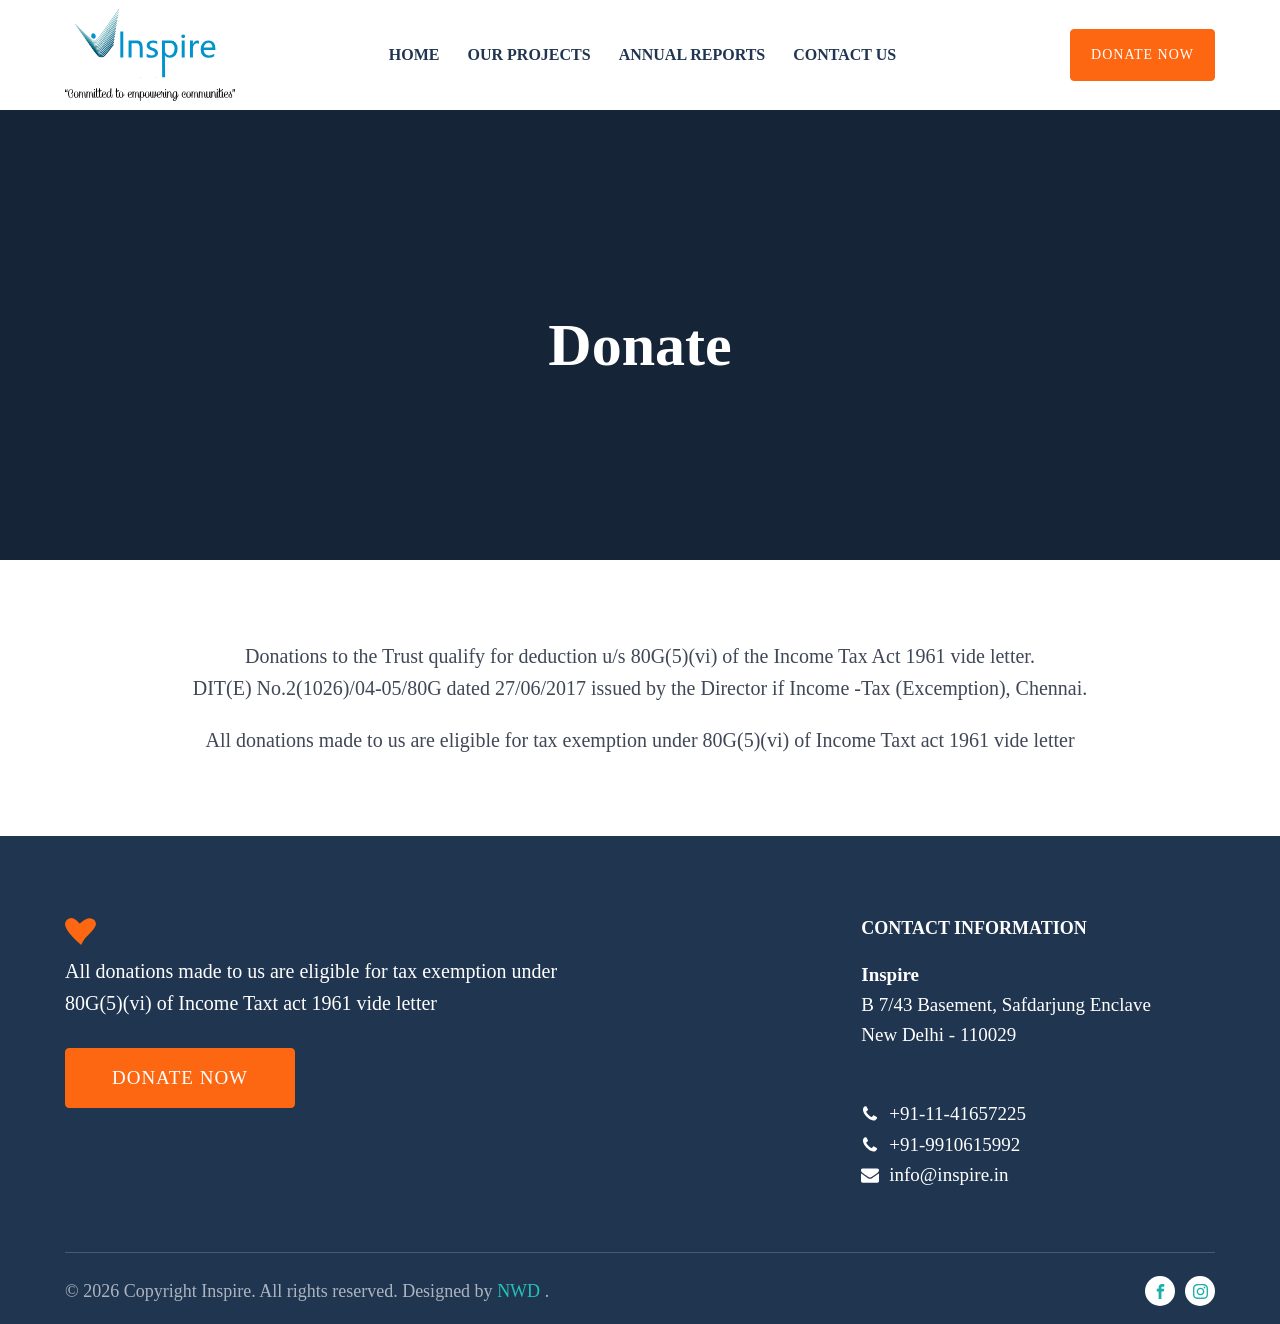
<file: donate.html>
<!DOCTYPE html>
<html lang="en-US" prefix="og: https://ogp.me/ns#">
 <head>
  <meta charset="utf-8"/>
  <meta content="width=device-width, initial-scale=1.0" name="viewport"/>
  <link as="style" href="https://fonts.googleapis.com/css?family=Cormorant:100,200,300,400,500,600,700,800,900|Philosopher:100,200,300,400,500,600,700,800,900|Philosopher:100,200,300,400,500,600,700,800,900|Cormorant:100,200,300,400,500,600,700,800,900|EB+Garamond:100,200,300,400,500,600,700,800,900" rel="preload"/>
  <title>
   Donate - Inspire
  </title>
  <meta content="Donations to the Trust qualify for deduction u/s 80G(5)(vi) of the Income Tax Act 1961 vide letter.DIT(E) No.2(1026)/04-05/80G dated 27/06/2017 issued by the" name="description">
   <meta content="follow, index, max-snippet:-1, max-video-preview:-1, max-image-preview:large" name="robots">
    <link href="https://www.inspire.in/donate/" rel="canonical">
     <meta content="en_US" property="og:locale"/>
     <meta content="article" property="og:type"/>
     <meta content="Donate - Inspire" property="og:title"/>
     <meta content="Donations to the Trust qualify for deduction u/s 80G(5)(vi) of the Income Tax Act 1961 vide letter.DIT(E) No.2(1026)/04-05/80G dated 27/06/2017 issued by the" property="og:description"/>
     <meta content="https://www.inspire.in/donate/" property="og:url"/>
     <meta content="Inspire" property="og:site_name"/>
     <meta content="2023-02-10T10:04:05+05:30" property="og:updated_time"/>
     <meta content="https://www.inspire.in/wp-content/uploads/2022/04/Projects-Donate.jpg" property="og:image"/>
     <meta content="https://www.inspire.in/wp-content/uploads/2022/04/Projects-Donate.jpg" property="og:image:secure_url"/>
     <meta content="1400" property="og:image:width"/>
     <meta content="700" property="og:image:height"/>
     <meta content="Donate to Inspire" property="og:image:alt"/>
     <meta content="image/jpeg" property="og:image:type"/>
     <meta content="2022-04-29T04:23:06+05:30" property="article:published_time"/>
     <meta content="2023-02-10T10:04:05+05:30" property="article:modified_time"/>
     <meta content="summary_large_image" name="twitter:card"/>
     <meta content="Donate - Inspire" name="twitter:title"/>
     <meta content="Donations to the Trust qualify for deduction u/s 80G(5)(vi) of the Income Tax Act 1961 vide letter.DIT(E) No.2(1026)/04-05/80G dated 27/06/2017 issued by the" name="twitter:description"/>
     <meta content="https://www.inspire.in/wp-content/uploads/2022/04/Projects-Donate.jpg" name="twitter:image"/>
     <meta content="Time to read" name="twitter:label1"/>
     <meta content="Less than a minute" name="twitter:data1"/>
     <div id="fb-root">
     </div>
    </link>
   </meta>
  </meta>
  <link href="assets/css/styles.css" rel="stylesheet"/>
 </head>
 <body class="wp-singular page-template-default page page-id-195 wp-embed-responsive wp-theme-oxygen-is-not-a-theme oxygen-body wp-featherlight-captions">
  <header class="oxy-header-wrapper oxy-sticky-header oxy-overlay-header oxy-header" id="_header-211-17">
   <div class="oxygen-hide-in-sticky oxy-header-row" id="_header_row-212-17">
    <div class="oxy-header-container">
     <div class="oxy-header-left" id="_header_left-213-17">
      <a class="ct-link" href="index.html" id="link-163-17">
       <img alt="Inspire" class="ct-image" id="image-152-17" src="assets/img/inspire_logo-blue.svg"/>
      </a>
     </div>
     <div class="oxy-header-center" id="_header_center-214-17">
      <div class="ct-div-block" id="div_block-222-17">
       <div class="oxy-pro-menu" id="-pro-menu-161-17">
        <div class="oxy-pro-menu-mobile-open-icon oxy-pro-menu-off-canvas-trigger oxy-pro-menu-off-canvas-right" data-off-canvas-alignment="right">
         <svg id="-pro-menu-161-17-open-icon">
          <use xlink:href="#Lineariconsicon-menu">
          </use>
         </svg>
         Menu
        </div>
        <div class="oxy-pro-menu-container oxy-pro-menu-dropdown-links-visible-on-mobile oxy-pro-menu-dropdown-links-toggle oxy-pro-menu-show-dropdown" data-aos-duration="400" data-entire-parent-toggles-dropdown="true" data-oxy-pro-menu-dropdown-animation="fade" data-oxy-pro-menu-dropdown-animation-duration="0.4" data-oxy-pro-menu-dropdown-links-on-mobile="toggle" data-oxy-pro-menu-off-canvas-animation="fade-left">
         <div class="menu-primary-menu-container">
          <ul class="oxy-pro-menu-list" id="menu-primary-menu">
           <li class="menu-item menu-item-type-post_type menu-item-object-page menu-item-home menu-item-14" id="menu-item-14">
            <a href="index.html">
             Home
            </a>
           </li>
           <li class="menu-item menu-item-type-post_type_archive menu-item-object-projects menu-item-has-children menu-item-377" id="menu-item-377">
            <a href="projects/index.html">
             Our Projects
            </a>
            <ul class="sub-menu">
             <li class="menu-item menu-item-type-post_type menu-item-object-projects menu-item-769" id="menu-item-769">
              <a href="projects/computer-education-project.html">
               Computer Education
              </a>
             </li>
             <li class="menu-item menu-item-type-post_type menu-item-object-projects menu-item-770" id="menu-item-770">
              <a href="projects/art-music-project.html">
               Art &amp; Music
              </a>
             </li>
             <li class="menu-item menu-item-type-post_type menu-item-object-projects menu-item-771" id="menu-item-771">
              <a href="projects/relief.html">
               Relief
              </a>
             </li>
             <li class="menu-item menu-item-type-post_type menu-item-object-projects menu-item-772" id="menu-item-772">
              <a href="projects/sports-project.html">
               Sports Project
              </a>
             </li>
             <li class="menu-item menu-item-type-post_type menu-item-object-projects menu-item-773" id="menu-item-773">
              <a href="projects/remedial-education-tuition-centre.html">
               Remedial Education/Tuition Centre
              </a>
             </li>
             <li class="menu-item menu-item-type-post_type menu-item-object-projects menu-item-774" id="menu-item-774">
              <a href="projects/educational-assistance.html">
               Educational Assistance
              </a>
             </li>
            </ul>
           </li>
           <li class="menu-item menu-item-type-custom menu-item-object-custom menu-item-794" id="menu-item-794">
            <a href="annual-reports.html">
             Annual Reports
            </a>
           </li>
           <li class="menu-item menu-item-type-post_type menu-item-object-page menu-item-16" id="menu-item-16">
            <a href="contact-us.html">
             Contact Us
            </a>
           </li>
           <li class="menu-item menu-item-type-post_type menu-item-object-page current-menu-item page_item page-item-195 current_page_item menu-item-836" id="menu-item-836">
            <a aria-current="page" href="donate.html">
             Donate
            </a>
           </li>
          </ul>
         </div>
         <div class="oxy-pro-menu-mobile-close-icon">
          <svg id="svg--pro-menu-161-17">
           <use xlink:href="#Lineariconsicon-cross">
           </use>
          </svg>
         </div>
        </div>
       </div>
      </div>
     </div>
     <div class="oxy-header-right" id="_header_right-215-17">
      <a class="ct-link-button" href="donate.html" id="link_button-159-17" target="_self">
       Donate Now
      </a>
     </div>
    </div>
   </div>
   <div class="oxygen-show-in-sticky-only oxy-header-row" id="_header_row-223-17">
    <div class="oxy-header-container">
     <div class="oxy-header-left" id="_header_left-224-17">
      <a class="ct-link" href="index.html" id="link-225-17">
       <img alt="Inspire" class="ct-image" id="image-226-17" src="assets/img/inspire_logo-blue.svg"/>
      </a>
     </div>
     <div class="oxy-header-center" id="_header_center-227-17">
      <div class="ct-div-block" id="div_block-228-17">
       <div class="oxy-pro-menu" id="-pro-menu-229-17">
        <div class="oxy-pro-menu-mobile-open-icon oxy-pro-menu-off-canvas-trigger oxy-pro-menu-off-canvas-right" data-off-canvas-alignment="right">
         <svg id="-pro-menu-229-17-open-icon">
          <use xlink:href="#Lineariconsicon-menu">
          </use>
         </svg>
         Menu
        </div>
        <div class="oxy-pro-menu-container oxy-pro-menu-dropdown-links-visible-on-mobile oxy-pro-menu-dropdown-links-toggle oxy-pro-menu-show-dropdown" data-aos-duration="400" data-entire-parent-toggles-dropdown="true" data-oxy-pro-menu-dropdown-animation="fade" data-oxy-pro-menu-dropdown-animation-duration="0.4" data-oxy-pro-menu-dropdown-links-on-mobile="toggle" data-oxy-pro-menu-off-canvas-animation="fade-left">
         <div class="menu-primary-menu-container">
          <ul class="oxy-pro-menu-list" id="menu-primary-menu-1">
           <li class="menu-item menu-item-type-post_type menu-item-object-page menu-item-home menu-item-14">
            <a href="index.html">
             Home
            </a>
           </li>
           <li class="menu-item menu-item-type-post_type_archive menu-item-object-projects menu-item-has-children menu-item-377">
            <a href="projects/index.html">
             Our Projects
            </a>
            <ul class="sub-menu">
             <li class="menu-item menu-item-type-post_type menu-item-object-projects menu-item-769">
              <a href="projects/computer-education-project.html">
               Computer Education
              </a>
             </li>
             <li class="menu-item menu-item-type-post_type menu-item-object-projects menu-item-770">
              <a href="projects/art-music-project.html">
               Art &amp; Music
              </a>
             </li>
             <li class="menu-item menu-item-type-post_type menu-item-object-projects menu-item-771">
              <a href="projects/relief.html">
               Relief
              </a>
             </li>
             <li class="menu-item menu-item-type-post_type menu-item-object-projects menu-item-772">
              <a href="projects/sports-project.html">
               Sports Project
              </a>
             </li>
             <li class="menu-item menu-item-type-post_type menu-item-object-projects menu-item-773">
              <a href="projects/remedial-education-tuition-centre.html">
               Remedial Education/Tuition Centre
              </a>
             </li>
             <li class="menu-item menu-item-type-post_type menu-item-object-projects menu-item-774">
              <a href="projects/educational-assistance.html">
               Educational Assistance
              </a>
             </li>
            </ul>
           </li>
           <li class="menu-item menu-item-type-custom menu-item-object-custom menu-item-794">
            <a href="annual-reports.html">
             Annual Reports
            </a>
           </li>
           <li class="menu-item menu-item-type-post_type menu-item-object-page menu-item-16">
            <a href="contact-us.html">
             Contact Us
            </a>
           </li>
           <li class="menu-item menu-item-type-post_type menu-item-object-page current-menu-item page_item page-item-195 current_page_item menu-item-836">
            <a aria-current="page" href="donate.html">
             Donate
            </a>
           </li>
          </ul>
         </div>
         <div class="oxy-pro-menu-mobile-close-icon">
          <svg id="svg--pro-menu-229-17">
           <use xlink:href="#Lineariconsicon-cross">
           </use>
          </svg>
         </div>
        </div>
       </div>
      </div>
     </div>
     <div class="oxy-header-right" id="_header_right-230-17">
      <a class="ct-link-button" href="donate.html" id="link_button-234-17" target="_self">
       Donate Now
      </a>
     </div>
    </div>
   </div>
  </header>
  <section class="ct-section" id="section-23-18" style="background-image:linear-gradient(rgba(14,24,38,0.58), rgba(14,24,38,0.58)), url(https://www.inspire.in/wp-content/uploads/2022/04/Projects-Donate.jpg);background-size:auto,  cover;">
   <div class="ct-section-inner-wrap">
    <div class="ct-div-block" id="div_block-25-18">
     <img alt="" class="ct-image heart-small" height="17" id="image-29-18" src="assets/img/heart-small.png" width="20"/>
     <h1 class="ct-headline" id="headline-26-18">
      <span class="ct-span" id="span-27-18">
       Donate
      </span>
     </h1>
    </div>
   </div>
  </section>
  <section class="ct-section section-wrap" id="section-2-18">
   <div class="ct-section-inner-wrap">
    <div class="ct-inner-content" id="inner_content-5-18">
     <center>
      <form>
       <script src="https://checkout.razorpay.com/v1/payment-button.js" data-payment_button_id="pl_LEf1VG5fWMgJJy" async></script>
      </form>
     </center>
     <p class="has-text-align-center">
      Donations to the Trust qualify for deduction u/s 80G(5)(vi) of the Income Tax Act 1961 vide letter.
      <br/>
      DIT(E) No.2(1026)/04-05/80G dated 27/06/2017 issued by the Director if Income -Tax (Excemption), Chennai.
     </p>
     <p class="has-text-align-center">
      All donations made to us are eligible for tax exemption under 80G(5)(vi) of Income Taxt act 1961 vide letter
     </p>
    </div>
   </div>
  </section>
  <section class="ct-section" id="section-11-17">
   <div class="ct-section-inner-wrap">
    <div class="ct-new-columns" id="new_columns-48-17">
     <div class="ct-div-block" id="div_block-49-17">
      <img alt="" class="ct-image" height="27" id="image-182-17" src="assets/img/heart-medium.png" width="31"/>
      <div class="ct-text-block" id="text_block-118-17">
       All donations made to us are eligible for tax exemption under 80G(5)(vi) of Income Taxt act 1961 vide letter
      </div>
      <a class="ct-link-button" href="donate.html" id="link_button-136-17" target="_self">
       Donate Now
      </a>
     </div>
     <div class="ct-div-block" id="div_block-51-17">
      <h3 class="ct-headline footer-title" id="headline-120-17">
       Contact information
       <br/>
      </h3>
      <div class="oxy-rich-text" id="_rich_text-122-17">
       <p>
        <strong>
         Inspire
        </strong>
        <br>
         B 7/43 Basement, Safdarjung Enclave
         <br>
          New Delhi - 110029
         </br>
        </br>
       </p>
      </div>
      <div class="ct-div-block footer-icon-wrap" id="div_block-124-17">
       <div class="ct-fancy-icon footer-icon" id="fancy_icon-125-17">
        <svg id="svg-fancy_icon-125-17">
         <use xlink:href="#FontAwesomeicon-phone">
         </use>
        </svg>
       </div>
       <a class="ct-link-text footer-icon-text" href="tel:01141657225" id="link_text-126-17" target="_self">
        +91-11-41657225
       </a>
      </div>
      <div class="ct-div-block footer-icon-wrap" id="div_block-128-17">
       <div class="ct-fancy-icon footer-icon" id="fancy_icon-129-17">
        <svg id="svg-fancy_icon-129-17">
         <use xlink:href="#FontAwesomeicon-phone">
         </use>
        </svg>
       </div>
       <a class="ct-link-text footer-icon-text" href="tel:9910615992" id="link_text-130-17" target="_self">
        +91-9910615992
       </a>
      </div>
      <div class="ct-div-block footer-icon-wrap" id="div_block-132-17">
       <div class="ct-fancy-icon footer-icon" id="fancy_icon-133-17">
        <svg id="svg-fancy_icon-133-17">
         <use xlink:href="#FontAwesomeicon-envelope">
         </use>
        </svg>
       </div>
       <a class="ct-link-text footer-icon-text" href="mailto:info@inspire.in" id="link_text-134-17" target="_self">
        info@inspire.in
       </a>
      </div>
     </div>
    </div>
    <div class="ct-div-block" id="div_block-82-17">
     <div class="ct-code-block" id="code_block-198-17">
      © 2026 Copyright Inspire. All rights reserved. Designed by
      <a href="https://www.naulak.com" target="_blank">
       NWD
      </a>
      .
     </div>
     <div class="oxy-social-icons" id="_social_icons-83-17">
      <a class="oxy-social-icons-facebook" href="https://www.facebook.com/InspireDelhiIND/" target="_blank">
       <svg>
        <title>
         Visit our Facebook
        </title>
        <use xlink:href="#oxy-social-icons-icon-facebook">
        </use>
       </svg>
      </a>
      <a class="oxy-social-icons-instagram" href="https://www.instagram.com/inspire_in" target="_blank">
       <svg>
        <title>
         Visit our Instagram
        </title>
        <use xlink:href="#oxy-social-icons-icon-instagram">
        </use>
       </svg>
      </a>
     </div>
    </div>
   </div>
  </section>
  <div class="oxy-modal-backdrop top" data-close-after-form-submit="no" data-close-after-time="10" data-close-after-time-unit="seconds" data-close-automatically="no" data-close_on_esc="on" data-number_of_clicks="3" data-number_of_page_views="3" data-open-again="always_show" data-open-again-after-days="3" data-scroll_to_selector="" data-time-inactive-unit="seconds" data-time_inactive="60" data-trigger="user_clicks_element" data-trigger-selector="#fancy_icon-199-17" data-trigger-time="5" data-trigger-time-unit="seconds" data-trigger_scroll_amount="50" data-trigger_scroll_direction="down" style="background-color: rgba(0,0,0,0.5);" tabindex="-1">
   <div class="ct-modal" id="modal-204-17">
    <div class="ct-div-block" id="div_block-205-17">
     <div class="ct-div-block" id="div_block-206-17">
      <div class="oxy-search-form" id="_search_form-207-17">
       <form action="https://www.inspire.in/" class="search-form" method="get" role="search">
        <label>
         <span class="screen-reader-text">
          Search for:
         </span>
         <input class="search-field" name="s" placeholder="Search …" type="search" value=""/>
        </label>
        <input class="search-submit" type="submit" value="Search"/>
       </form>
      </div>
      <a class="ct-link-text oxy-close-modal" href="http://" id="link_text-209-17" target="_self">
       [ CLOSE ]
      </a>
     </div>
    </div>
   </div>
  </div>
  <?xml version="1.0"?>
  <svg aria-hidden="true" style="position: absolute; width: 0; height: 0; overflow: hidden;" version="1.1" xmlns="http://www.w3.org/2000/svg" xmlns:xlink="http://www.w3.org/1999/xlink">
   <defs>
    <symbol id="FontAwesomeicon-phone" viewbox="0 0 22 28">
     <title>
      phone
     </title>
     <path d="M22 19.375c0 0.562-0.25 1.656-0.484 2.172-0.328 0.766-1.203 1.266-1.906 1.656-0.922 0.5-1.859 0.797-2.906 0.797-1.453 0-2.766-0.594-4.094-1.078-0.953-0.344-1.875-0.766-2.734-1.297-2.656-1.641-5.859-4.844-7.5-7.5-0.531-0.859-0.953-1.781-1.297-2.734-0.484-1.328-1.078-2.641-1.078-4.094 0-1.047 0.297-1.984 0.797-2.906 0.391-0.703 0.891-1.578 1.656-1.906 0.516-0.234 1.609-0.484 2.172-0.484 0.109 0 0.219 0 0.328 0.047 0.328 0.109 0.672 0.875 0.828 1.188 0.5 0.891 0.984 1.797 1.5 2.672 0.25 0.406 0.719 0.906 0.719 1.391 0 0.953-2.828 2.344-2.828 3.187 0 0.422 0.391 0.969 0.609 1.344 1.578 2.844 3.547 4.813 6.391 6.391 0.375 0.219 0.922 0.609 1.344 0.609 0.844 0 2.234-2.828 3.187-2.828 0.484 0 0.984 0.469 1.391 0.719 0.875 0.516 1.781 1 2.672 1.5 0.313 0.156 1.078 0.5 1.188 0.828 0.047 0.109 0.047 0.219 0.047 0.328z">
     </path>
    </symbol>
    <symbol id="FontAwesomeicon-envelope" viewbox="0 0 28 28">
     <title>
      envelope
     </title>
     <path d="M28 11.094v12.406c0 1.375-1.125 2.5-2.5 2.5h-23c-1.375 0-2.5-1.125-2.5-2.5v-12.406c0.469 0.516 1 0.969 1.578 1.359 2.594 1.766 5.219 3.531 7.766 5.391 1.313 0.969 2.938 2.156 4.641 2.156h0.031c1.703 0 3.328-1.188 4.641-2.156 2.547-1.844 5.172-3.625 7.781-5.391 0.562-0.391 1.094-0.844 1.563-1.359zM28 6.5c0 1.75-1.297 3.328-2.672 4.281-2.438 1.687-4.891 3.375-7.313 5.078-1.016 0.703-2.734 2.141-4 2.141h-0.031c-1.266 0-2.984-1.437-4-2.141-2.422-1.703-4.875-3.391-7.297-5.078-1.109-0.75-2.688-2.516-2.688-3.938 0-1.531 0.828-2.844 2.5-2.844h23c1.359 0 2.5 1.125 2.5 2.5z">
     </path>
    </symbol>
   </defs>
  </svg>
  <?xml version="1.0"?>
  <svg style="position: absolute; width: 0; height: 0; overflow: hidden;" version="1.1" xmlns="http://www.w3.org/2000/svg" xmlns:xlink="http://www.w3.org/1999/xlink">
   <defs>
    <symbol id="Lineariconsicon-cross" viewbox="0 0 20 20">
     <title>
      cross
     </title>
     <path class="path1" d="M10.707 10.5l5.646-5.646c0.195-0.195 0.195-0.512 0-0.707s-0.512-0.195-0.707 0l-5.646 5.646-5.646-5.646c-0.195-0.195-0.512-0.195-0.707 0s-0.195 0.512 0 0.707l5.646 5.646-5.646 5.646c-0.195 0.195-0.195 0.512 0 0.707 0.098 0.098 0.226 0.146 0.354 0.146s0.256-0.049 0.354-0.146l5.646-5.646 5.646 5.646c0.098 0.098 0.226 0.146 0.354 0.146s0.256-0.049 0.354-0.146c0.195-0.195 0.195-0.512 0-0.707l-5.646-5.646z">
     </path>
    </symbol>
    <symbol id="Lineariconsicon-menu" viewbox="0 0 20 20">
     <title>
      menu
     </title>
     <path class="path1" d="M17.5 6h-15c-0.276 0-0.5-0.224-0.5-0.5s0.224-0.5 0.5-0.5h15c0.276 0 0.5 0.224 0.5 0.5s-0.224 0.5-0.5 0.5z">
     </path>
     <path class="path2" d="M17.5 11h-15c-0.276 0-0.5-0.224-0.5-0.5s0.224-0.5 0.5-0.5h15c0.276 0 0.5 0.224 0.5 0.5s-0.224 0.5-0.5 0.5z">
     </path>
     <path class="path3" d="M17.5 16h-15c-0.276 0-0.5-0.224-0.5-0.5s0.224-0.5 0.5-0.5h15c0.276 0 0.5 0.224 0.5 0.5s-0.224 0.5-0.5 0.5z">
     </path>
    </symbol>
    <symbol id="Lineariconsicon-chevron-down" viewbox="0 0 20 20">
     <title>
      chevron-down
     </title>
     <path class="path1" d="M0 6c0-0.128 0.049-0.256 0.146-0.354 0.195-0.195 0.512-0.195 0.707 0l8.646 8.646 8.646-8.646c0.195-0.195 0.512-0.195 0.707 0s0.195 0.512 0 0.707l-9 9c-0.195 0.195-0.512 0.195-0.707 0l-9-9c-0.098-0.098-0.146-0.226-0.146-0.354z">
     </path>
    </symbol>
   </defs>
  </svg>
  <svg style="position: absolute; width: 0; height: 0; overflow: hidden;" version="1.1" xmlns="http://www.w3.org/2000/svg" xmlns:xlink="http://www.w3.org/1999/xlink">
   <defs>
    <symbol id="oxy-social-icons-icon-linkedin" viewbox="0 0 32 32">
     <title>
      linkedin
     </title>
     <path d="M12 12h5.535v2.837h0.079c0.77-1.381 2.655-2.837 5.464-2.837 5.842 0 6.922 3.637 6.922 8.367v9.633h-5.769v-8.54c0-2.037-0.042-4.657-3.001-4.657-3.005 0-3.463 2.218-3.463 4.509v8.688h-5.767v-18z">
     </path>
     <path d="M2 12h6v18h-6v-18z">
     </path>
     <path d="M8 7c0 1.657-1.343 3-3 3s-3-1.343-3-3c0-1.657 1.343-3 3-3s3 1.343 3 3z">
     </path>
    </symbol>
    <symbol id="oxy-social-icons-icon-facebook" viewbox="0 0 32 32">
     <title>
      facebook
     </title>
     <path d="M19 6h5v-6h-5c-3.86 0-7 3.14-7 7v3h-4v6h4v16h6v-16h5l1-6h-6v-3c0-0.542 0.458-1 1-1z">
     </path>
    </symbol>
    <symbol id="oxy-social-icons-icon-pinterest" viewbox="0 0 32 32">
     <title>
      pinterest
     </title>
     <path d="M16 2.138c-7.656 0-13.863 6.206-13.863 13.863 0 5.875 3.656 10.887 8.813 12.906-0.119-1.094-0.231-2.781 0.050-3.975 0.25-1.081 1.625-6.887 1.625-6.887s-0.412-0.831-0.412-2.056c0-1.925 1.119-3.369 2.506-3.369 1.181 0 1.756 0.887 1.756 1.95 0 1.188-0.756 2.969-1.15 4.613-0.331 1.381 0.688 2.506 2.050 2.506 2.462 0 4.356-2.6 4.356-6.35 0-3.319-2.387-5.638-5.787-5.638-3.944 0-6.256 2.956-6.256 6.019 0 1.194 0.456 2.469 1.031 3.163 0.113 0.137 0.131 0.256 0.094 0.4-0.106 0.438-0.338 1.381-0.387 1.575-0.063 0.256-0.2 0.306-0.463 0.188-1.731-0.806-2.813-3.337-2.813-5.369 0-4.375 3.175-8.387 9.156-8.387 4.806 0 8.544 3.425 8.544 8.006 0 4.775-3.012 8.625-7.194 8.625-1.406 0-2.725-0.731-3.175-1.594 0 0-0.694 2.644-0.863 3.294-0.313 1.206-1.156 2.712-1.725 3.631 1.3 0.4 2.675 0.619 4.106 0.619 7.656 0 13.863-6.206 13.863-13.863 0-7.662-6.206-13.869-13.863-13.869z">
     </path>
    </symbol>
    <symbol id="oxy-social-icons-icon-youtube" viewbox="0 0 32 32">
     <title>
      youtube
     </title>
     <path d="M31.681 9.6c0 0-0.313-2.206-1.275-3.175-1.219-1.275-2.581-1.281-3.206-1.356-4.475-0.325-11.194-0.325-11.194-0.325h-0.012c0 0-6.719 0-11.194 0.325-0.625 0.075-1.987 0.081-3.206 1.356-0.963 0.969-1.269 3.175-1.269 3.175s-0.319 2.588-0.319 5.181v2.425c0 2.587 0.319 5.181 0.319 5.181s0.313 2.206 1.269 3.175c1.219 1.275 2.819 1.231 3.531 1.369 2.563 0.244 10.881 0.319 10.881 0.319s6.725-0.012 11.2-0.331c0.625-0.075 1.988-0.081 3.206-1.356 0.962-0.969 1.275-3.175 1.275-3.175s0.319-2.587 0.319-5.181v-2.425c-0.006-2.588-0.325-5.181-0.325-5.181zM12.694 20.15v-8.994l8.644 4.513-8.644 4.481z">
     </path>
    </symbol>
    <symbol id="oxy-social-icons-icon-rss" viewbox="0 0 32 32">
     <title>
      rss
     </title>
     <path d="M4.259 23.467c-2.35 0-4.259 1.917-4.259 4.252 0 2.349 1.909 4.244 4.259 4.244 2.358 0 4.265-1.895 4.265-4.244-0-2.336-1.907-4.252-4.265-4.252zM0.005 10.873v6.133c3.993 0 7.749 1.562 10.577 4.391 2.825 2.822 4.384 6.595 4.384 10.603h6.16c-0-11.651-9.478-21.127-21.121-21.127zM0.012 0v6.136c14.243 0 25.836 11.604 25.836 25.864h6.152c0-17.64-14.352-32-31.988-32z">
     </path>
    </symbol>
    <symbol id="oxy-social-icons-icon-twitter" viewbox="0 0 32 32">
     <title>
      twitter
     </title>
     <path d="M32 7.075c-1.175 0.525-2.444 0.875-3.769 1.031 1.356-0.813 2.394-2.1 2.887-3.631-1.269 0.75-2.675 1.3-4.169 1.594-1.2-1.275-2.906-2.069-4.794-2.069-3.625 0-6.563 2.938-6.563 6.563 0 0.512 0.056 1.012 0.169 1.494-5.456-0.275-10.294-2.888-13.531-6.862-0.563 0.969-0.887 2.1-0.887 3.3 0 2.275 1.156 4.287 2.919 5.463-1.075-0.031-2.087-0.331-2.975-0.819 0 0.025 0 0.056 0 0.081 0 3.181 2.263 5.838 5.269 6.437-0.55 0.15-1.131 0.231-1.731 0.231-0.425 0-0.831-0.044-1.237-0.119 0.838 2.606 3.263 4.506 6.131 4.563-2.25 1.762-5.075 2.813-8.156 2.813-0.531 0-1.050-0.031-1.569-0.094 2.913 1.869 6.362 2.95 10.069 2.95 12.075 0 18.681-10.006 18.681-18.681 0-0.287-0.006-0.569-0.019-0.85 1.281-0.919 2.394-2.075 3.275-3.394z">
     </path>
    </symbol>
    <symbol id="oxy-social-icons-icon-instagram" viewbox="0 0 32 32">
     <title>
      instagram
     </title>
     <path d="M16 2.881c4.275 0 4.781 0.019 6.462 0.094 1.563 0.069 2.406 0.331 2.969 0.55 0.744 0.288 1.281 0.638 1.837 1.194 0.563 0.563 0.906 1.094 1.2 1.838 0.219 0.563 0.481 1.412 0.55 2.969 0.075 1.688 0.094 2.194 0.094 6.463s-0.019 4.781-0.094 6.463c-0.069 1.563-0.331 2.406-0.55 2.969-0.288 0.744-0.637 1.281-1.194 1.837-0.563 0.563-1.094 0.906-1.837 1.2-0.563 0.219-1.413 0.481-2.969 0.55-1.688 0.075-2.194 0.094-6.463 0.094s-4.781-0.019-6.463-0.094c-1.563-0.069-2.406-0.331-2.969-0.55-0.744-0.288-1.281-0.637-1.838-1.194-0.563-0.563-0.906-1.094-1.2-1.837-0.219-0.563-0.481-1.413-0.55-2.969-0.075-1.688-0.094-2.194-0.094-6.463s0.019-4.781 0.094-6.463c0.069-1.563 0.331-2.406 0.55-2.969 0.288-0.744 0.638-1.281 1.194-1.838 0.563-0.563 1.094-0.906 1.838-1.2 0.563-0.219 1.412-0.481 2.969-0.55 1.681-0.075 2.188-0.094 6.463-0.094zM16 0c-4.344 0-4.887 0.019-6.594 0.094-1.7 0.075-2.869 0.35-3.881 0.744-1.056 0.412-1.95 0.956-2.837 1.85-0.894 0.888-1.438 1.781-1.85 2.831-0.394 1.019-0.669 2.181-0.744 3.881-0.075 1.713-0.094 2.256-0.094 6.6s0.019 4.887 0.094 6.594c0.075 1.7 0.35 2.869 0.744 3.881 0.413 1.056 0.956 1.95 1.85 2.837 0.887 0.887 1.781 1.438 2.831 1.844 1.019 0.394 2.181 0.669 3.881 0.744 1.706 0.075 2.25 0.094 6.594 0.094s4.888-0.019 6.594-0.094c1.7-0.075 2.869-0.35 3.881-0.744 1.050-0.406 1.944-0.956 2.831-1.844s1.438-1.781 1.844-2.831c0.394-1.019 0.669-2.181 0.744-3.881 0.075-1.706 0.094-2.25 0.094-6.594s-0.019-4.887-0.094-6.594c-0.075-1.7-0.35-2.869-0.744-3.881-0.394-1.063-0.938-1.956-1.831-2.844-0.887-0.887-1.781-1.438-2.831-1.844-1.019-0.394-2.181-0.669-3.881-0.744-1.712-0.081-2.256-0.1-6.6-0.1v0z">
     </path>
     <path d="M16 7.781c-4.537 0-8.219 3.681-8.219 8.219s3.681 8.219 8.219 8.219 8.219-3.681 8.219-8.219c0-4.537-3.681-8.219-8.219-8.219zM16 21.331c-2.944 0-5.331-2.387-5.331-5.331s2.387-5.331 5.331-5.331c2.944 0 5.331 2.387 5.331 5.331s-2.387 5.331-5.331 5.331z">
     </path>
     <path d="M26.462 7.456c0 1.060-0.859 1.919-1.919 1.919s-1.919-0.859-1.919-1.919c0-1.060 0.859-1.919 1.919-1.919s1.919 0.859 1.919 1.919z">
     </path>
    </symbol>
    <symbol id="oxy-social-icons-icon-facebook-blank" viewbox="0 0 32 32">
     <title>
      facebook-blank
     </title>
     <path d="M29 0h-26c-1.65 0-3 1.35-3 3v26c0 1.65 1.35 3 3 3h13v-14h-4v-4h4v-2c0-3.306 2.694-6 6-6h4v4h-4c-1.1 0-2 0.9-2 2v2h6l-1 4h-5v14h9c1.65 0 3-1.35 3-3v-26c0-1.65-1.35-3-3-3z">
     </path>
    </symbol>
    <symbol id="oxy-social-icons-icon-rss-blank" viewbox="0 0 32 32">
     <title>
      rss-blank
     </title>
     <path d="M29 0h-26c-1.65 0-3 1.35-3 3v26c0 1.65 1.35 3 3 3h26c1.65 0 3-1.35 3-3v-26c0-1.65-1.35-3-3-3zM8.719 25.975c-1.5 0-2.719-1.206-2.719-2.706 0-1.488 1.219-2.712 2.719-2.712 1.506 0 2.719 1.225 2.719 2.712 0 1.5-1.219 2.706-2.719 2.706zM15.544 26c0-2.556-0.994-4.962-2.794-6.762-1.806-1.806-4.2-2.8-6.75-2.8v-3.912c7.425 0 13.475 6.044 13.475 13.475h-3.931zM22.488 26c0-9.094-7.394-16.5-16.481-16.5v-3.912c11.25 0 20.406 9.162 20.406 20.413h-3.925z">
     </path>
    </symbol>
    <symbol id="oxy-social-icons-icon-linkedin-blank" viewbox="0 0 32 32">
     <title>
      linkedin-blank
     </title>
     <path d="M29 0h-26c-1.65 0-3 1.35-3 3v26c0 1.65 1.35 3 3 3h26c1.65 0 3-1.35 3-3v-26c0-1.65-1.35-3-3-3zM12 26h-4v-14h4v14zM10 10c-1.106 0-2-0.894-2-2s0.894-2 2-2c1.106 0 2 0.894 2 2s-0.894 2-2 2zM26 26h-4v-8c0-1.106-0.894-2-2-2s-2 0.894-2 2v8h-4v-14h4v2.481c0.825-1.131 2.087-2.481 3.5-2.481 2.488 0 4.5 2.238 4.5 5v9z">
     </path>
    </symbol>
    <symbol id="oxy-social-icons-icon-pinterest-blank" viewbox="0 0 32 32">
     <title>
      pinterest
     </title>
     <path d="M16 2.138c-7.656 0-13.863 6.206-13.863 13.863 0 5.875 3.656 10.887 8.813 12.906-0.119-1.094-0.231-2.781 0.050-3.975 0.25-1.081 1.625-6.887 1.625-6.887s-0.412-0.831-0.412-2.056c0-1.925 1.119-3.369 2.506-3.369 1.181 0 1.756 0.887 1.756 1.95 0 1.188-0.756 2.969-1.15 4.613-0.331 1.381 0.688 2.506 2.050 2.506 2.462 0 4.356-2.6 4.356-6.35 0-3.319-2.387-5.638-5.787-5.638-3.944 0-6.256 2.956-6.256 6.019 0 1.194 0.456 2.469 1.031 3.163 0.113 0.137 0.131 0.256 0.094 0.4-0.106 0.438-0.338 1.381-0.387 1.575-0.063 0.256-0.2 0.306-0.463 0.188-1.731-0.806-2.813-3.337-2.813-5.369 0-4.375 3.175-8.387 9.156-8.387 4.806 0 8.544 3.425 8.544 8.006 0 4.775-3.012 8.625-7.194 8.625-1.406 0-2.725-0.731-3.175-1.594 0 0-0.694 2.644-0.863 3.294-0.313 1.206-1.156 2.712-1.725 3.631 1.3 0.4 2.675 0.619 4.106 0.619 7.656 0 13.863-6.206 13.863-13.863 0-7.662-6.206-13.869-13.863-13.869z">
     </path>
    </symbol>
    <symbol id="oxy-social-icons-icon-youtube-blank" viewbox="0 0 32 32">
     <title>
      youtube
     </title>
     <path d="M31.681 9.6c0 0-0.313-2.206-1.275-3.175-1.219-1.275-2.581-1.281-3.206-1.356-4.475-0.325-11.194-0.325-11.194-0.325h-0.012c0 0-6.719 0-11.194 0.325-0.625 0.075-1.987 0.081-3.206 1.356-0.963 0.969-1.269 3.175-1.269 3.175s-0.319 2.588-0.319 5.181v2.425c0 2.587 0.319 5.181 0.319 5.181s0.313 2.206 1.269 3.175c1.219 1.275 2.819 1.231 3.531 1.369 2.563 0.244 10.881 0.319 10.881 0.319s6.725-0.012 11.2-0.331c0.625-0.075 1.988-0.081 3.206-1.356 0.962-0.969 1.275-3.175 1.275-3.175s0.319-2.587 0.319-5.181v-2.425c-0.006-2.588-0.325-5.181-0.325-5.181zM12.694 20.15v-8.994l8.644 4.513-8.644 4.481z">
     </path>
    </symbol>
    <symbol id="oxy-social-icons-icon-twitter-blank" viewbox="0 0 32 32">
     <title>
      twitter
     </title>
     <path d="M32 7.075c-1.175 0.525-2.444 0.875-3.769 1.031 1.356-0.813 2.394-2.1 2.887-3.631-1.269 0.75-2.675 1.3-4.169 1.594-1.2-1.275-2.906-2.069-4.794-2.069-3.625 0-6.563 2.938-6.563 6.563 0 0.512 0.056 1.012 0.169 1.494-5.456-0.275-10.294-2.888-13.531-6.862-0.563 0.969-0.887 2.1-0.887 3.3 0 2.275 1.156 4.287 2.919 5.463-1.075-0.031-2.087-0.331-2.975-0.819 0 0.025 0 0.056 0 0.081 0 3.181 2.263 5.838 5.269 6.437-0.55 0.15-1.131 0.231-1.731 0.231-0.425 0-0.831-0.044-1.237-0.119 0.838 2.606 3.263 4.506 6.131 4.563-2.25 1.762-5.075 2.813-8.156 2.813-0.531 0-1.050-0.031-1.569-0.094 2.913 1.869 6.362 2.95 10.069 2.95 12.075 0 18.681-10.006 18.681-18.681 0-0.287-0.006-0.569-0.019-0.85 1.281-0.919 2.394-2.075 3.275-3.394z">
     </path>
    </symbol>
    <symbol id="oxy-social-icons-icon-instagram-blank" viewbox="0 0 32 32">
     <title>
      instagram
     </title>
     <path d="M16 2.881c4.275 0 4.781 0.019 6.462 0.094 1.563 0.069 2.406 0.331 2.969 0.55 0.744 0.288 1.281 0.638 1.837 1.194 0.563 0.563 0.906 1.094 1.2 1.838 0.219 0.563 0.481 1.412 0.55 2.969 0.075 1.688 0.094 2.194 0.094 6.463s-0.019 4.781-0.094 6.463c-0.069 1.563-0.331 2.406-0.55 2.969-0.288 0.744-0.637 1.281-1.194 1.837-0.563 0.563-1.094 0.906-1.837 1.2-0.563 0.219-1.413 0.481-2.969 0.55-1.688 0.075-2.194 0.094-6.463 0.094s-4.781-0.019-6.463-0.094c-1.563-0.069-2.406-0.331-2.969-0.55-0.744-0.288-1.281-0.637-1.838-1.194-0.563-0.563-0.906-1.094-1.2-1.837-0.219-0.563-0.481-1.413-0.55-2.969-0.075-1.688-0.094-2.194-0.094-6.463s0.019-4.781 0.094-6.463c0.069-1.563 0.331-2.406 0.55-2.969 0.288-0.744 0.638-1.281 1.194-1.838 0.563-0.563 1.094-0.906 1.838-1.2 0.563-0.219 1.412-0.481 2.969-0.55 1.681-0.075 2.188-0.094 6.463-0.094zM16 0c-4.344 0-4.887 0.019-6.594 0.094-1.7 0.075-2.869 0.35-3.881 0.744-1.056 0.412-1.95 0.956-2.837 1.85-0.894 0.888-1.438 1.781-1.85 2.831-0.394 1.019-0.669 2.181-0.744 3.881-0.075 1.713-0.094 2.256-0.094 6.6s0.019 4.887 0.094 6.594c0.075 1.7 0.35 2.869 0.744 3.881 0.413 1.056 0.956 1.95 1.85 2.837 0.887 0.887 1.781 1.438 2.831 1.844 1.019 0.394 2.181 0.669 3.881 0.744 1.706 0.075 2.25 0.094 6.594 0.094s4.888-0.019 6.594-0.094c1.7-0.075 2.869-0.35 3.881-0.744 1.050-0.406 1.944-0.956 2.831-1.844s1.438-1.781 1.844-2.831c0.394-1.019 0.669-2.181 0.744-3.881 0.075-1.706 0.094-2.25 0.094-6.594s-0.019-4.887-0.094-6.594c-0.075-1.7-0.35-2.869-0.744-3.881-0.394-1.063-0.938-1.956-1.831-2.844-0.887-0.887-1.781-1.438-2.831-1.844-1.019-0.394-2.181-0.669-3.881-0.744-1.712-0.081-2.256-0.1-6.6-0.1v0z">
     </path>
     <path d="M16 7.781c-4.537 0-8.219 3.681-8.219 8.219s3.681 8.219 8.219 8.219 8.219-3.681 8.219-8.219c0-4.537-3.681-8.219-8.219-8.219zM16 21.331c-2.944 0-5.331-2.387-5.331-5.331s2.387-5.331 5.331-5.331c2.944 0 5.331 2.387 5.331 5.331s-2.387 5.331-5.331 5.331z">
     </path>
     <path d="M26.462 7.456c0 1.060-0.859 1.919-1.919 1.919s-1.919-0.859-1.919-1.919c0-1.060 0.859-1.919 1.919-1.919s1.919 0.859 1.919 1.919z">
     </path>
    </symbol>
   </defs>
  </svg>
  <script src="assets/js/scripts.js">
  </script>
 </body>
</html>
<!-- Page optimized by LiteSpeed Cache @2026-03-24 04:57:29 -->
<!-- Page cached by LiteSpeed Cache 7.8.0.1 on 2026-03-24 04:57:29 -->
<!-- Guest Mode -->
<!-- QUIC.cloud UCSS in queue -->
</file>
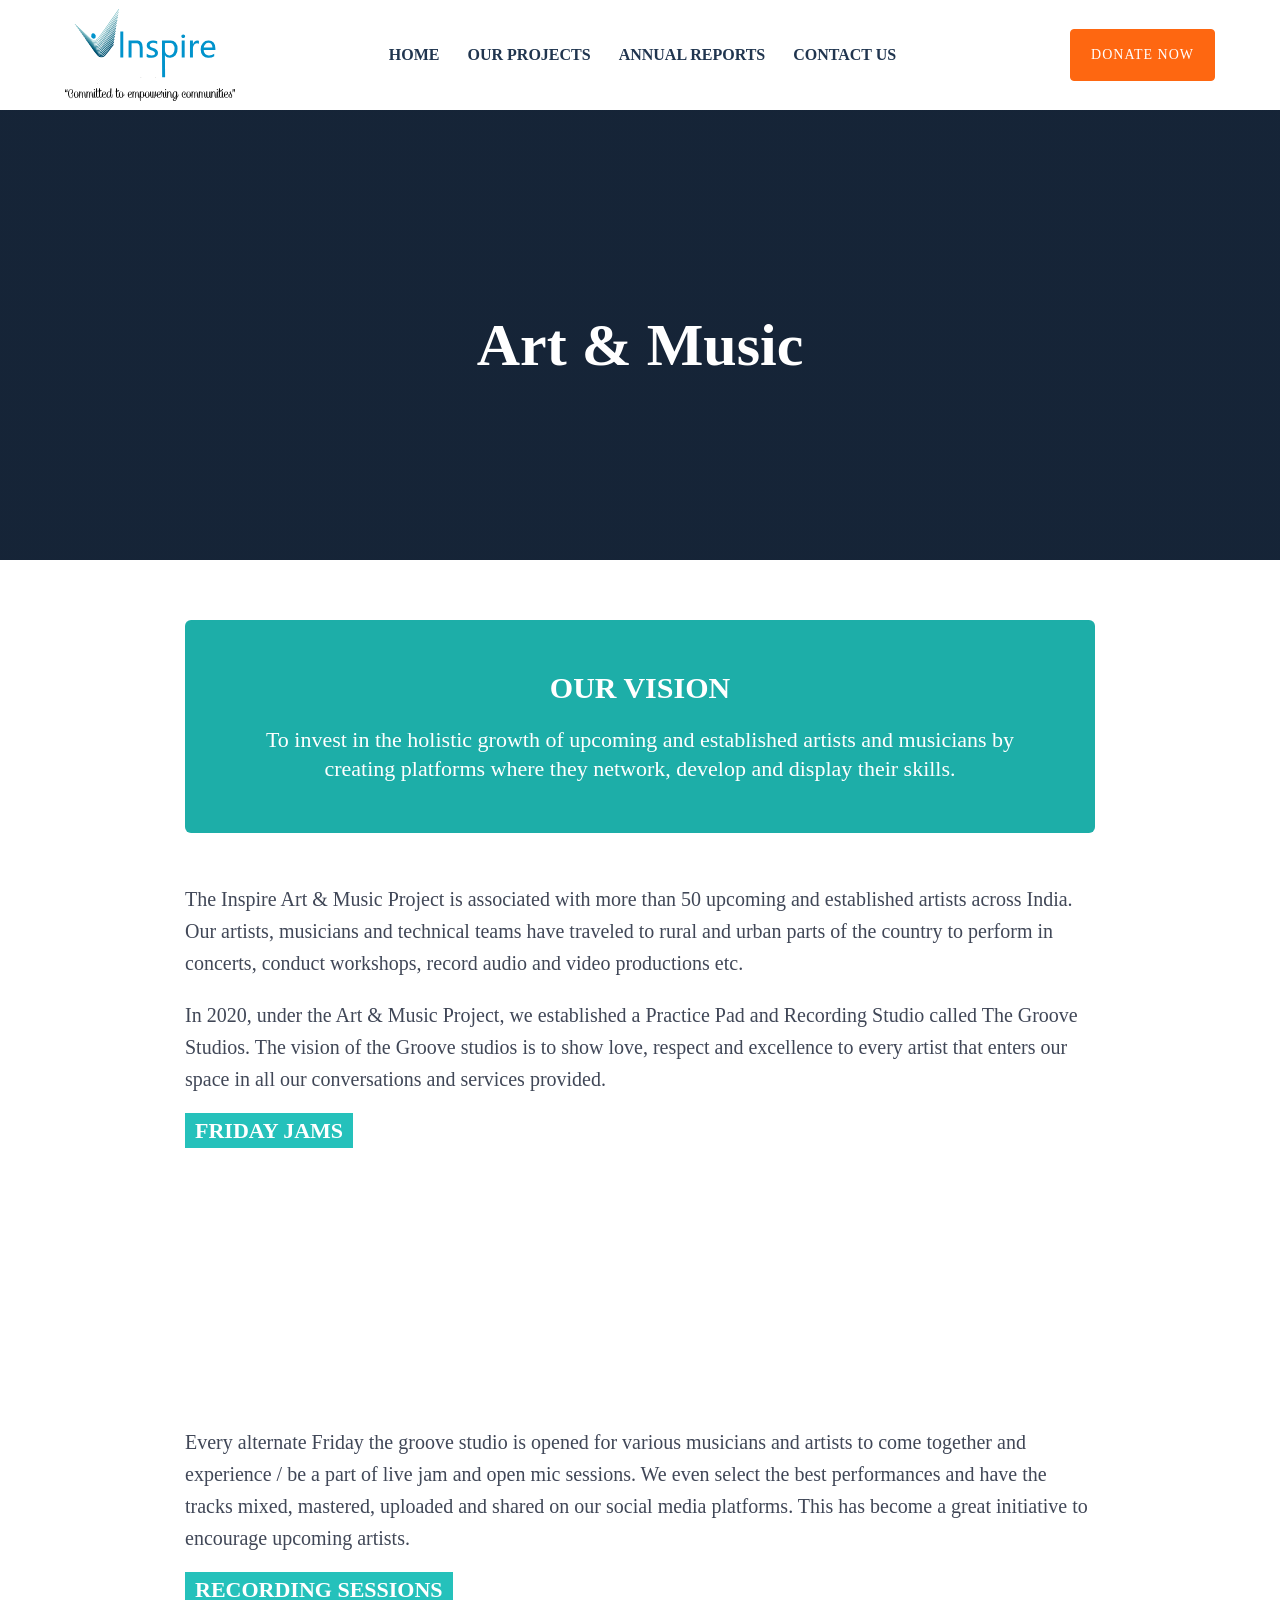
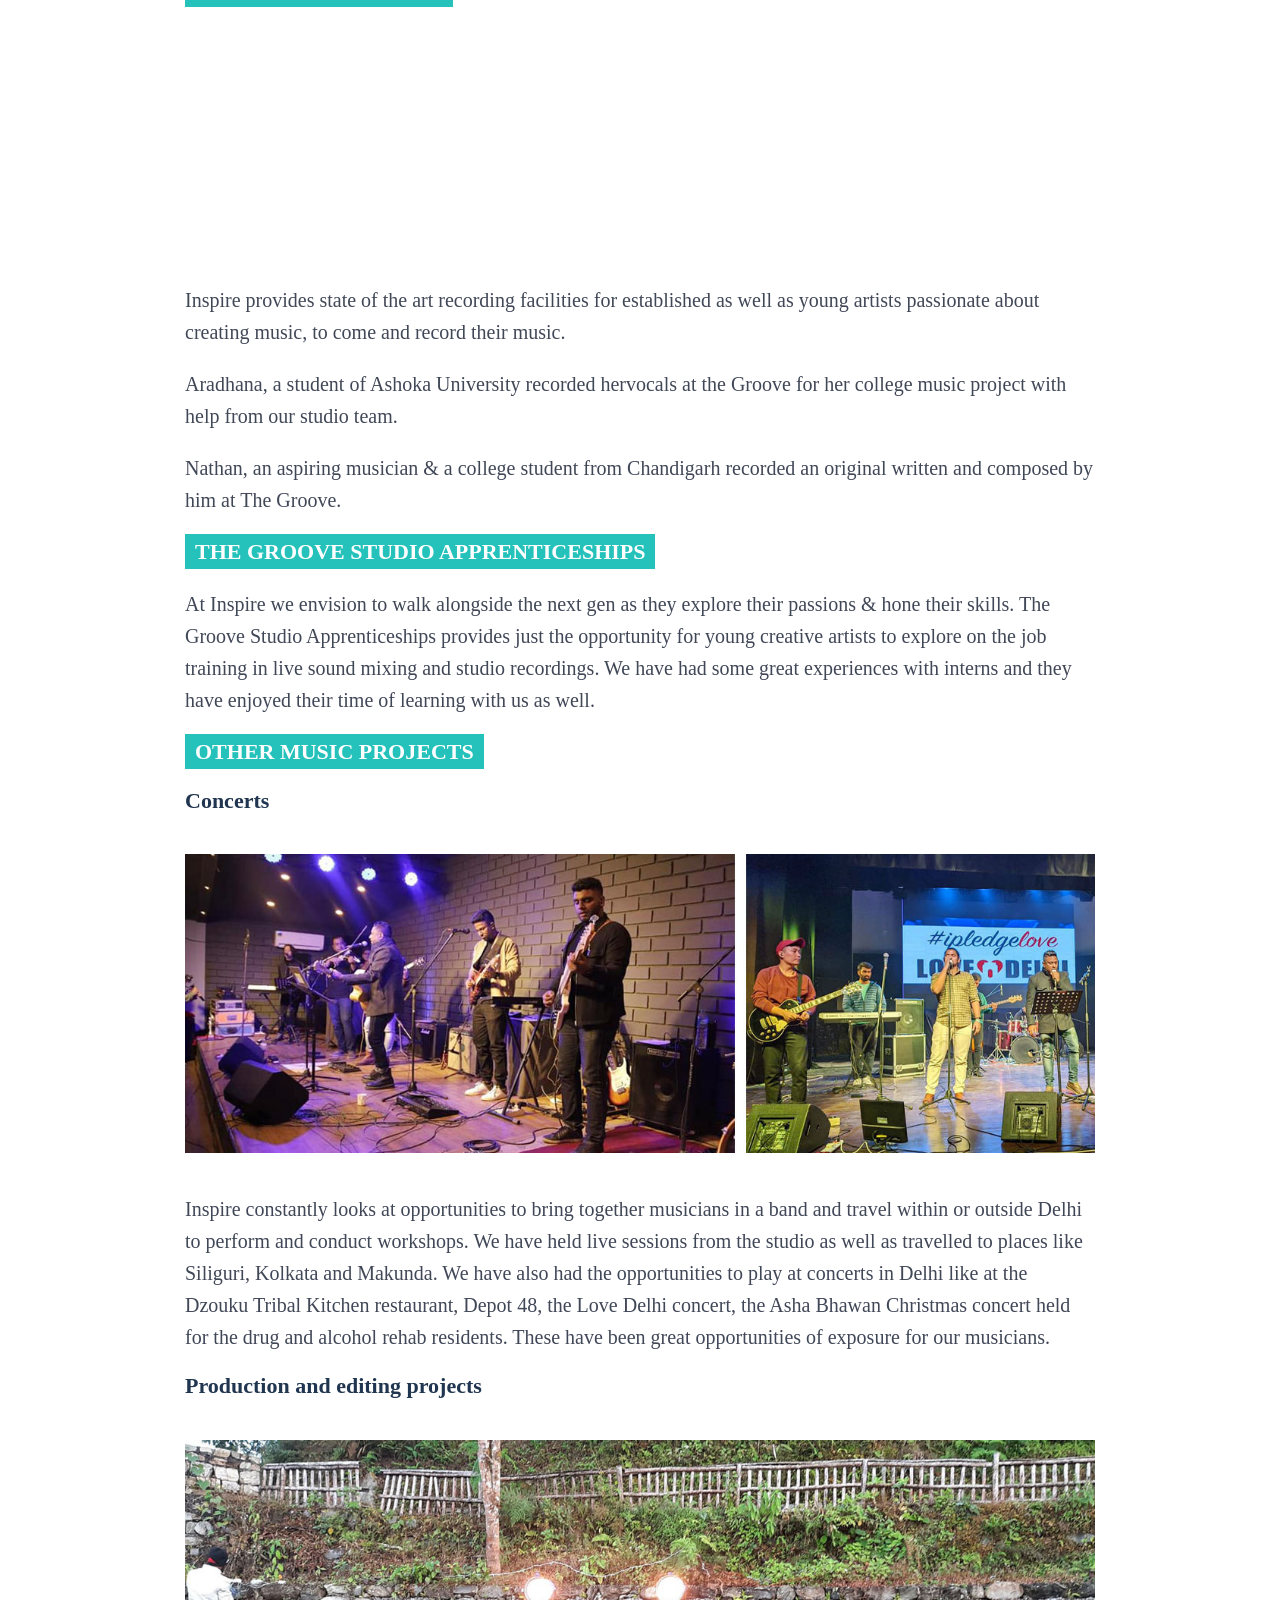
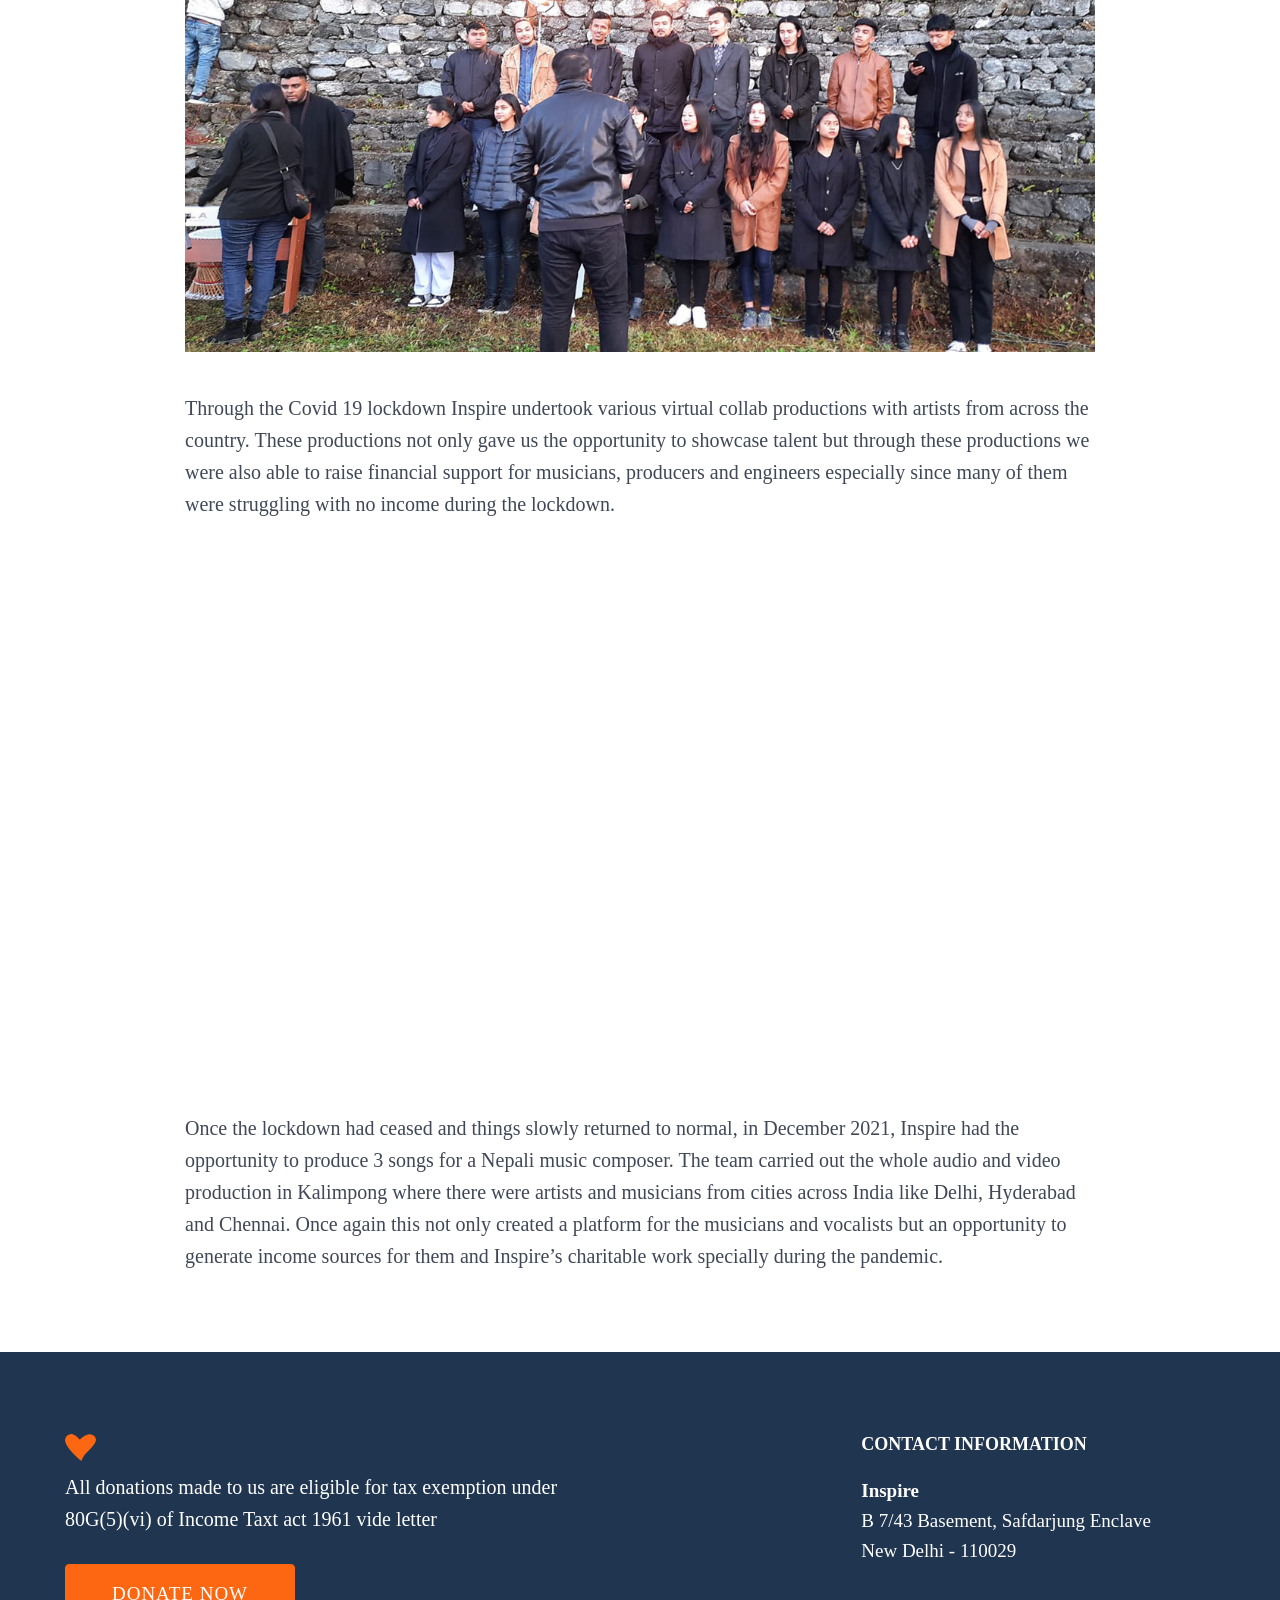
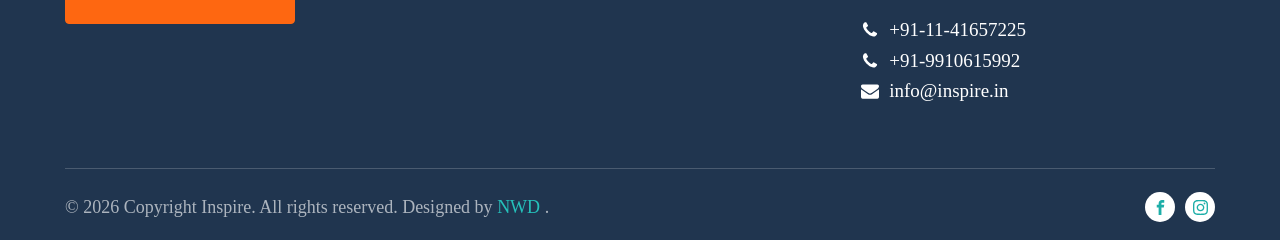
<file: projects/art-music-project.html>
<!DOCTYPE html>
<html lang="en-US" prefix="og: https://ogp.me/ns#">
 <head>
  <meta charset="utf-8"/>
  <meta content="width=device-width, initial-scale=1.0" name="viewport"/>
  <link as="style" href="https://fonts.googleapis.com/css?family=Cormorant:100,200,300,400,500,600,700,800,900|Philosopher:100,200,300,400,500,600,700,800,900|Philosopher:100,200,300,400,500,600,700,800,900|Cormorant:100,200,300,400,500,600,700,800,900|EB+Garamond:100,200,300,400,500,600,700,800,900" rel="preload"/>
  <title>
   Art &amp; Music - Inspire
  </title>
  <meta content="Inspire is a charitable trust that promotes art &amp; music, education, adult literacy, health &amp; community development in India. Our mission is empowering" name="description">
   <meta content="follow, index, max-snippet:-1, max-video-preview:-1, max-image-preview:large" name="robots">
    <link href="https://www.inspire.in/projects/art-music-project/" rel="canonical">
     <meta content="en_US" property="og:locale"/>
     <meta content="article" property="og:type"/>
     <meta content="Art &amp; Music - Inspire" property="og:title"/>
     <meta content="Inspire is a charitable trust that promotes art &amp; music, education, adult literacy, health &amp; community development in India. Our mission is empowering" property="og:description"/>
     <meta content="https://www.inspire.in/projects/art-music-project/" property="og:url"/>
     <meta content="Inspire" property="og:site_name"/>
     <meta content="2022-12-09T12:13:34+05:30" property="og:updated_time"/>
     <meta content="https://www.inspire.in/wp-content/uploads/2022/04/ART-AND-MUSIC-PROJECT.jpg" property="og:image"/>
     <meta content="https://www.inspire.in/wp-content/uploads/2022/04/ART-AND-MUSIC-PROJECT.jpg" property="og:image:secure_url"/>
     <meta content="1280" property="og:image:width"/>
     <meta content="483" property="og:image:height"/>
     <meta content="Art &amp; Music" property="og:image:alt"/>
     <meta content="image/jpeg" property="og:image:type"/>
     <meta content="summary_large_image" name="twitter:card"/>
     <meta content="Art &amp; Music - Inspire" name="twitter:title"/>
     <meta content="Inspire is a charitable trust that promotes art &amp; music, education, adult literacy, health &amp; community development in India. Our mission is empowering" name="twitter:description"/>
     <meta content="https://www.inspire.in/wp-content/uploads/2022/04/ART-AND-MUSIC-PROJECT.jpg" name="twitter:image"/>
     <div id="fb-root">
     </div>
    </link>
   </meta>
  </meta>
  <link href="../assets/css/styles.css" rel="stylesheet"/>
 </head>
 <body class="wp-singular projects-template-default single single-projects postid-200 wp-embed-responsive wp-theme-oxygen-is-not-a-theme oxygen-body wp-featherlight-captions">
  <header class="oxy-header-wrapper oxy-sticky-header oxy-overlay-header oxy-header" id="_header-211-17">
   <div class="oxygen-hide-in-sticky oxy-header-row" id="_header_row-212-17">
    <div class="oxy-header-container">
     <div class="oxy-header-left" id="_header_left-213-17">
      <a class="ct-link" href="../index.html" id="link-163-17">
       <img alt="Inspire" class="ct-image" id="image-152-17" src="../assets/img/inspire_logo-blue.svg"/>
      </a>
     </div>
     <div class="oxy-header-center" id="_header_center-214-17">
      <div class="ct-div-block" id="div_block-222-17">
       <div class="oxy-pro-menu" id="-pro-menu-161-17">
        <div class="oxy-pro-menu-mobile-open-icon oxy-pro-menu-off-canvas-trigger oxy-pro-menu-off-canvas-right" data-off-canvas-alignment="right">
         <svg id="-pro-menu-161-17-open-icon">
          <use xlink:href="#Lineariconsicon-menu">
          </use>
         </svg>
         Menu
        </div>
        <div class="oxy-pro-menu-container oxy-pro-menu-dropdown-links-visible-on-mobile oxy-pro-menu-dropdown-links-toggle oxy-pro-menu-show-dropdown" data-aos-duration="400" data-entire-parent-toggles-dropdown="true" data-oxy-pro-menu-dropdown-animation="fade" data-oxy-pro-menu-dropdown-animation-duration="0.4" data-oxy-pro-menu-dropdown-links-on-mobile="toggle" data-oxy-pro-menu-off-canvas-animation="fade-left">
         <div class="menu-primary-menu-container">
          <ul class="oxy-pro-menu-list" id="menu-primary-menu">
           <li class="menu-item menu-item-type-post_type menu-item-object-page menu-item-home menu-item-14" id="menu-item-14">
            <a href="../index.html">
             Home
            </a>
           </li>
           <li class="menu-item menu-item-type-post_type_archive menu-item-object-projects current-menu-ancestor current-menu-parent menu-item-has-children menu-item-377" id="menu-item-377">
            <a href="../projects/index.html">
             Our Projects
            </a>
            <ul class="sub-menu">
             <li class="menu-item menu-item-type-post_type menu-item-object-projects menu-item-769" id="menu-item-769">
              <a href="../projects/computer-education-project.html">
               Computer Education
              </a>
             </li>
             <li class="menu-item menu-item-type-post_type menu-item-object-projects current-menu-item menu-item-770" id="menu-item-770">
              <a aria-current="page" href="../projects/art-music-project.html">
               Art &amp; Music
              </a>
             </li>
             <li class="menu-item menu-item-type-post_type menu-item-object-projects menu-item-771" id="menu-item-771">
              <a href="../projects/relief.html">
               Relief
              </a>
             </li>
             <li class="menu-item menu-item-type-post_type menu-item-object-projects menu-item-772" id="menu-item-772">
              <a href="../projects/sports-project.html">
               Sports Project
              </a>
             </li>
             <li class="menu-item menu-item-type-post_type menu-item-object-projects menu-item-773" id="menu-item-773">
              <a href="../projects/remedial-education-tuition-centre.html">
               Remedial Education/Tuition Centre
              </a>
             </li>
             <li class="menu-item menu-item-type-post_type menu-item-object-projects menu-item-774" id="menu-item-774">
              <a href="../projects/educational-assistance.html">
               Educational Assistance
              </a>
             </li>
            </ul>
           </li>
           <li class="menu-item menu-item-type-custom menu-item-object-custom menu-item-794" id="menu-item-794">
            <a href="../annual-reports.html">
             Annual Reports
            </a>
           </li>
           <li class="menu-item menu-item-type-post_type menu-item-object-page menu-item-16" id="menu-item-16">
            <a href="../contact-us.html">
             Contact Us
            </a>
           </li>
           <li class="menu-item menu-item-type-post_type menu-item-object-page menu-item-836" id="menu-item-836">
            <a href="../donate.html">
             Donate
            </a>
           </li>
          </ul>
         </div>
         <div class="oxy-pro-menu-mobile-close-icon">
          <svg id="svg--pro-menu-161-17">
           <use xlink:href="#Lineariconsicon-cross">
           </use>
          </svg>
         </div>
        </div>
       </div>
      </div>
     </div>
     <div class="oxy-header-right" id="_header_right-215-17">
      <a class="ct-link-button" href="../donate.html" id="link_button-159-17" target="_self">
       Donate Now
      </a>
     </div>
    </div>
   </div>
   <div class="oxygen-show-in-sticky-only oxy-header-row" id="_header_row-223-17">
    <div class="oxy-header-container">
     <div class="oxy-header-left" id="_header_left-224-17">
      <a class="ct-link" href="../index.html" id="link-225-17">
       <img alt="Inspire" class="ct-image" id="image-226-17" src="../assets/img/inspire_logo-blue.svg"/>
      </a>
     </div>
     <div class="oxy-header-center" id="_header_center-227-17">
      <div class="ct-div-block" id="div_block-228-17">
       <div class="oxy-pro-menu" id="-pro-menu-229-17">
        <div class="oxy-pro-menu-mobile-open-icon oxy-pro-menu-off-canvas-trigger oxy-pro-menu-off-canvas-right" data-off-canvas-alignment="right">
         <svg id="-pro-menu-229-17-open-icon">
          <use xlink:href="#Lineariconsicon-menu">
          </use>
         </svg>
         Menu
        </div>
        <div class="oxy-pro-menu-container oxy-pro-menu-dropdown-links-visible-on-mobile oxy-pro-menu-dropdown-links-toggle oxy-pro-menu-show-dropdown" data-aos-duration="400" data-entire-parent-toggles-dropdown="true" data-oxy-pro-menu-dropdown-animation="fade" data-oxy-pro-menu-dropdown-animation-duration="0.4" data-oxy-pro-menu-dropdown-links-on-mobile="toggle" data-oxy-pro-menu-off-canvas-animation="fade-left">
         <div class="menu-primary-menu-container">
          <ul class="oxy-pro-menu-list" id="menu-primary-menu-1">
           <li class="menu-item menu-item-type-post_type menu-item-object-page menu-item-home menu-item-14">
            <a href="../index.html">
             Home
            </a>
           </li>
           <li class="menu-item menu-item-type-post_type_archive menu-item-object-projects current-menu-ancestor current-menu-parent menu-item-has-children menu-item-377">
            <a href="../projects/index.html">
             Our Projects
            </a>
            <ul class="sub-menu">
             <li class="menu-item menu-item-type-post_type menu-item-object-projects menu-item-769">
              <a href="../projects/computer-education-project.html">
               Computer Education
              </a>
             </li>
             <li class="menu-item menu-item-type-post_type menu-item-object-projects current-menu-item menu-item-770">
              <a aria-current="page" href="../projects/art-music-project.html">
               Art &amp; Music
              </a>
             </li>
             <li class="menu-item menu-item-type-post_type menu-item-object-projects menu-item-771">
              <a href="../projects/relief.html">
               Relief
              </a>
             </li>
             <li class="menu-item menu-item-type-post_type menu-item-object-projects menu-item-772">
              <a href="../projects/sports-project.html">
               Sports Project
              </a>
             </li>
             <li class="menu-item menu-item-type-post_type menu-item-object-projects menu-item-773">
              <a href="../projects/remedial-education-tuition-centre.html">
               Remedial Education/Tuition Centre
              </a>
             </li>
             <li class="menu-item menu-item-type-post_type menu-item-object-projects menu-item-774">
              <a href="../projects/educational-assistance.html">
               Educational Assistance
              </a>
             </li>
            </ul>
           </li>
           <li class="menu-item menu-item-type-custom menu-item-object-custom menu-item-794">
            <a href="../annual-reports.html">
             Annual Reports
            </a>
           </li>
           <li class="menu-item menu-item-type-post_type menu-item-object-page menu-item-16">
            <a href="../contact-us.html">
             Contact Us
            </a>
           </li>
           <li class="menu-item menu-item-type-post_type menu-item-object-page menu-item-836">
            <a href="../donate.html">
             Donate
            </a>
           </li>
          </ul>
         </div>
         <div class="oxy-pro-menu-mobile-close-icon">
          <svg id="svg--pro-menu-229-17">
           <use xlink:href="#Lineariconsicon-cross">
           </use>
          </svg>
         </div>
        </div>
       </div>
      </div>
     </div>
     <div class="oxy-header-right" id="_header_right-230-17">
      <a class="ct-link-button" href="../donate.html" id="link_button-234-17" target="_self">
       Donate Now
      </a>
     </div>
    </div>
   </div>
  </header>
  <section class="ct-section" id="section-23-18" style="background-image:linear-gradient(rgba(14,24,38,0.58), rgba(14,24,38,0.58)), url(https://www.inspire.in/wp-content/uploads/2022/04/ART-AND-MUSIC-PROJECT.jpg);background-size:auto,  cover;">
   <div class="ct-section-inner-wrap">
    <div class="ct-div-block" id="div_block-25-18">
     <img alt="" class="ct-image heart-small" height="17" id="image-29-18" src="../assets/img/heart-small.png" width="20"/>
     <h1 class="ct-headline" id="headline-26-18">
      <span class="ct-span" id="span-27-18">
       Art &amp; Music
      </span>
     </h1>
    </div>
   </div>
  </section>
  <section class="ct-section section-wrap" id="section-2-18">
   <div class="ct-section-inner-wrap">
    <div class="ct-div-block" id="div_block-30-18">
     <h2 class="ct-headline ourvision-title" id="headline-32-18">
      Our Vision
      <br/>
     </h2>
     <div class="ct-text-block ourvision-text" id="text_block-34-18">
      <span class="ct-span" id="span-35-18">
       To invest in the holistic growth of upcoming and established artists and musicians by creating platforms where they network, develop and display their skills.
      </span>
     </div>
    </div>
    <div class="ct-inner-content" id="inner_content-5-18">
     <p>
      The Inspire Art &amp; Music Project is associated with more than 50 upcoming and established artists across India. Our artists, musicians and technical teams have traveled to rural and urban parts of the country to perform in concerts, conduct workshops, record audio and video productions etc.
     </p>
     <p>
      In 2020, under the Art &amp; Music Project, we established a Practice Pad and Recording Studio called The Groove Studios. The vision of the Groove studios is to show love, respect and excellence to every artist that enters our space in all our conversations and services provided.
     </p>
     <h3 class="titlebox wp-block-heading">
      FRIDAY JAMS
     </h3>
     <div class="wp-block-columns is-layout-flex wp-container-core-columns-is-layout-28f84493 wp-block-columns-is-layout-flex">
      <div class="wp-block-column is-layout-flow wp-block-column-is-layout-flow">
       <figure class="wp-block-embed is-type-video is-provider-youtube wp-block-embed-youtube wp-embed-aspect-16-9 wp-has-aspect-ratio">
        <div class="wp-block-embed__wrapper">
         <iframe allow="accelerometer; autoplay; clipboard-write; encrypted-media; gyroscope; picture-in-picture; web-share" allowfullscreen="" frameborder="0" style="width: 100%; aspect-ratio: 16/9;" referrerpolicy="strict-origin-when-cross-origin" src="https://www.youtube.com/embed/C2Mje6HZzvM?feature=oembed" title="FEAT. Mamooli. The band (original song)">
         </iframe>
        </div>
       </figure>
      </div>
      <div class="wp-block-column is-layout-flow wp-block-column-is-layout-flow">
       <figure class="wp-block-embed is-type-video is-provider-youtube wp-block-embed-youtube wp-embed-aspect-16-9 wp-has-aspect-ratio">
        <div class="wp-block-embed__wrapper">
         <iframe allow="accelerometer; autoplay; clipboard-write; encrypted-media; gyroscope; picture-in-picture; web-share" allowfullscreen="" frameborder="0" style="width: 100%; aspect-ratio: 16/9;" referrerpolicy="strict-origin-when-cross-origin" src="https://www.youtube.com/embed/iEV75Zplr4Y?feature=oembed" title="Part of your world by Jodi Benson (A cover by Sharin Konghay , Jesus and Mary College)">
         </iframe>
        </div>
       </figure>
      </div>
      <div class="wp-block-column is-layout-flow wp-block-column-is-layout-flow">
       <figure class="wp-block-embed is-type-video is-provider-youtube wp-block-embed-youtube wp-embed-aspect-16-9 wp-has-aspect-ratio">
        <div class="wp-block-embed__wrapper">
         <iframe allow="accelerometer; autoplay; clipboard-write; encrypted-media; gyroscope; picture-in-picture; web-share" allowfullscreen="" frameborder="0" style="width: 100%; aspect-ratio: 16/9;" referrerpolicy="strict-origin-when-cross-origin" src="https://www.youtube.com/embed/6aq4lyMUlto?feature=oembed" title='"JET" COVER BY THE JACK OF SPADES'>
         </iframe>
        </div>
       </figure>
      </div>
     </div>
     <p>
      Every alternate Friday the groove studio is opened for various musicians and artists to come together and experience / be a part of live jam and open mic sessions. We even select the best performances and have the tracks mixed, mastered, uploaded and shared on our social media platforms. This has become a great initiative to encourage upcoming artists.
     </p>
     <h3 class="titlebox wp-block-heading">
      RECORDING SESSIONS
     </h3>
     <div class="wp-block-columns is-layout-flex wp-container-core-columns-is-layout-28f84493 wp-block-columns-is-layout-flex">
      <div class="wp-block-column is-layout-flow wp-block-column-is-layout-flow">
       <figure class="wp-block-embed is-type-video is-provider-youtube wp-block-embed-youtube wp-embed-aspect-16-9 wp-has-aspect-ratio">
        <div class="wp-block-embed__wrapper">
         <iframe allow="accelerometer; autoplay; clipboard-write; encrypted-media; gyroscope; picture-in-picture; web-share" allowfullscreen="" frameborder="0" style="width: 100%; aspect-ratio: 16/9;" loading="lazy" referrerpolicy="strict-origin-when-cross-origin" src="https://www.youtube.com/embed/b158kcCVnys?feature=oembed" title="Bed of Roses (By Bon Jovi) A cover by Aabhishkar Thatal from Zakir Husain Delhi College">
         </iframe>
        </div>
       </figure>
      </div>
      <div class="wp-block-column is-layout-flow wp-block-column-is-layout-flow">
       <figure class="wp-block-embed is-type-video is-provider-youtube wp-block-embed-youtube wp-embed-aspect-16-9 wp-has-aspect-ratio">
        <div class="wp-block-embed__wrapper">
         <iframe allow="accelerometer; autoplay; clipboard-write; encrypted-media; gyroscope; picture-in-picture; web-share" allowfullscreen="" frameborder="0" style="width: 100%; aspect-ratio: 16/9;" loading="lazy" referrerpolicy="strict-origin-when-cross-origin" src="https://www.youtube.com/embed/wcGljO-dIWg?feature=oembed" title='Atharv Bhat - Original composition "Aankhe"'>
         </iframe>
        </div>
       </figure>
      </div>
      <div class="wp-block-column is-layout-flow wp-block-column-is-layout-flow">
       <figure class="wp-block-embed is-type-video is-provider-youtube wp-block-embed-youtube wp-embed-aspect-16-9 wp-has-aspect-ratio">
        <div class="wp-block-embed__wrapper">
         <iframe allow="accelerometer; autoplay; clipboard-write; encrypted-media; gyroscope; picture-in-picture; web-share" allowfullscreen="" frameborder="0" style="width: 100%; aspect-ratio: 16/9;" loading="lazy" referrerpolicy="strict-origin-when-cross-origin" src="https://www.youtube.com/embed/aA6CDJoD424?feature=oembed" title="Dried up river by - The lone below (A cover by Arnav Sharma">
         </iframe>
        </div>
       </figure>
      </div>
     </div>
     <p>
      Inspire provides state of the art recording facilities for established as well as young artists passionate about creating music, to come and record their music.
     </p>
     <p>
      Aradhana, a student of Ashoka University recorded hervocals at the Groove for her college music project with help from our studio team.
     </p>
     <p>
      Nathan, an aspiring musician &amp; a college student from Chandigarh recorded an original written and composed by him at The Groove.
     </p>
     <h3 class="titlebox wp-block-heading">
      THE GROOVE STUDIO APPRENTICESHIPS
     </h3>
     <p>
      At Inspire we envision to walk alongside the next gen as they explore their passions &amp; hone their skills. The Groove Studio Apprenticeships provides just the opportunity for young creative artists to explore on the job training in live sound mixing and studio recordings. We have had some great experiences with interns and they have enjoyed their time of learning with us as well.
     </p>
     <h3 class="titlebox wp-block-heading">
      OTHER MUSIC PROJECTS
     </h3>
     <div aria-hidden="true" class="wp-block-spacer" style="height:20px">
     </div>
     <h3 class="wp-block-heading">
      Concerts
     </h3>
     <figure class="wp-block-image size-full">
      <img alt="" class="wp-image-829" data-sizes="auto, (max-width: 1200px) 100vw, 1200px" data-srcset="https://www.inspire.in/wp-content/uploads/2022/04/OTHER-MUSIC-PROJECTS.jpg 1200w, https://www.inspire.in/wp-content/uploads/2022/04/OTHER-MUSIC-PROJECTS-350x115.jpg 350w, https://www.inspire.in/wp-content/uploads/2022/04/OTHER-MUSIC-PROJECTS-768x252.jpg 768w" decoding="async" height="394" loading="lazy" src="../assets/img/OTHER-MUSIC-PROJECTS.jpg" width="1200"/>
     </figure>
     <p>
      Inspire constantly looks at opportunities to bring together musicians in a band and travel within or outside Delhi to perform and conduct workshops. We have held live sessions from the studio as well as travelled to places like Siliguri, Kolkata and Makunda. We have also had the opportunities to play at concerts in Delhi like at the Dzouku Tribal Kitchen restaurant, Depot 48, the Love Delhi concert, the Asha Bhawan Christmas concert held for the drug and alcohol rehab residents. These have been great opportunities of exposure for our musicians.
     </p>
     <h3 class="wp-block-heading">
      Production and editing projects
     </h3>
     <figure class="wp-block-image size-full">
      <img alt="" class="wp-image-768" data-sizes="auto, (max-width: 1200px) 100vw, 1200px" data-srcset="https://www.inspire.in/wp-content/uploads/2022/04/ART-AND-MUSIC-PROJECT-05.jpg 1200w, https://www.inspire.in/wp-content/uploads/2022/04/ART-AND-MUSIC-PROJECT-05-350x197.jpg 350w, https://www.inspire.in/wp-content/uploads/2022/04/ART-AND-MUSIC-PROJECT-05-768x433.jpg 768w" decoding="async" height="676" loading="lazy" src="../assets/img/ART-AND-MUSIC-PROJECT-05.jpg" width="1200"/>
     </figure>
     <p>
      Through the Covid 19 lockdown Inspire undertook various virtual collab productions with artists from across the country. These productions not only gave us the opportunity to showcase talent but through these productions we were also able to raise financial support for musicians, producers and engineers especially since many of them were struggling with no income during the lockdown.
     </p>
     <figure class="wp-block-embed is-type-video is-provider-youtube wp-block-embed-youtube wp-embed-aspect-16-9 wp-has-aspect-ratio">
      <div class="wp-block-embed__wrapper">
       <iframe allow="accelerometer; autoplay; clipboard-write; encrypted-media; gyroscope; picture-in-picture; web-share" allowfullscreen="" frameborder="0" style="width: 100%; aspect-ratio: 16/9;" loading="lazy" referrerpolicy="strict-origin-when-cross-origin" src="https://www.youtube.com/embed/H-kc3TA1p0o?feature=oembed" title="Dr Graham's Homes 'Heal the World' cover by the OGBs  #drgrahamshomeshealtheworld #virtualchoir">
       </iframe>
      </div>
     </figure>
     <p>
      Once the lockdown had ceased and things slowly returned to normal, in December 2021, Inspire had the opportunity to produce 3 songs for a Nepali music composer. The team carried out the whole audio and video production in Kalimpong where there were artists and musicians from cities across India like Delhi, Hyderabad and Chennai. Once again this not only created a platform for the musicians and vocalists but an opportunity to generate income sources for them and Inspire’s charitable work specially during the pandemic.
     </p>
    </div>
   </div>
  </section>
  <section class="ct-section" id="section-11-17">
   <div class="ct-section-inner-wrap">
    <div class="ct-new-columns" id="new_columns-48-17">
     <div class="ct-div-block" id="div_block-49-17">
      <img alt="" class="ct-image" height="27" id="image-182-17" src="../assets/img/heart-medium.png" width="31"/>
      <div class="ct-text-block" id="text_block-118-17">
       All donations made to us are eligible for tax exemption under 80G(5)(vi) of Income Taxt act 1961 vide letter
      </div>
      <a class="ct-link-button" href="../donate.html" id="link_button-136-17" target="_self">
       Donate Now
      </a>
     </div>
     <div class="ct-div-block" id="div_block-51-17">
      <h3 class="ct-headline footer-title" id="headline-120-17">
       Contact information
       <br/>
      </h3>
      <div class="oxy-rich-text" id="_rich_text-122-17">
       <p>
        <strong>
         Inspire
        </strong>
        <br>
         B 7/43 Basement, Safdarjung Enclave
         <br>
          New Delhi - 110029
         </br>
        </br>
       </p>
      </div>
      <div class="ct-div-block footer-icon-wrap" id="div_block-124-17">
       <div class="ct-fancy-icon footer-icon" id="fancy_icon-125-17">
        <svg id="svg-fancy_icon-125-17">
         <use xlink:href="#FontAwesomeicon-phone">
         </use>
        </svg>
       </div>
       <a class="ct-link-text footer-icon-text" href="tel:01141657225" id="link_text-126-17" target="_self">
        +91-11-41657225
       </a>
      </div>
      <div class="ct-div-block footer-icon-wrap" id="div_block-128-17">
       <div class="ct-fancy-icon footer-icon" id="fancy_icon-129-17">
        <svg id="svg-fancy_icon-129-17">
         <use xlink:href="#FontAwesomeicon-phone">
         </use>
        </svg>
       </div>
       <a class="ct-link-text footer-icon-text" href="tel:9910615992" id="link_text-130-17" target="_self">
        +91-9910615992
       </a>
      </div>
      <div class="ct-div-block footer-icon-wrap" id="div_block-132-17">
       <div class="ct-fancy-icon footer-icon" id="fancy_icon-133-17">
        <svg id="svg-fancy_icon-133-17">
         <use xlink:href="#FontAwesomeicon-envelope">
         </use>
        </svg>
       </div>
       <a class="ct-link-text footer-icon-text" href="mailto:info@inspire.in" id="link_text-134-17" target="_self">
        info@inspire.in
       </a>
      </div>
     </div>
    </div>
    <div class="ct-div-block" id="div_block-82-17">
     <div class="ct-code-block" id="code_block-198-17">
      © 2026 Copyright Inspire. All rights reserved. Designed by
      <a href="https://www.naulak.com" target="_blank">
       NWD
      </a>
      .
     </div>
     <div class="oxy-social-icons" id="_social_icons-83-17">
      <a class="oxy-social-icons-facebook" href="https://www.facebook.com/InspireDelhiIND/" target="_blank">
       <svg>
        <title>
         Visit our Facebook
        </title>
        <use xlink:href="#oxy-social-icons-icon-facebook">
        </use>
       </svg>
      </a>
      <a class="oxy-social-icons-instagram" href="https://www.instagram.com/inspire_in" target="_blank">
       <svg>
        <title>
         Visit our Instagram
        </title>
        <use xlink:href="#oxy-social-icons-icon-instagram">
        </use>
       </svg>
      </a>
     </div>
    </div>
   </div>
  </section>
  <div class="oxy-modal-backdrop top" data-close-after-form-submit="no" data-close-after-time="10" data-close-after-time-unit="seconds" data-close-automatically="no" data-close_on_esc="on" data-number_of_clicks="3" data-number_of_page_views="3" data-open-again="always_show" data-open-again-after-days="3" data-scroll_to_selector="" data-time-inactive-unit="seconds" data-time_inactive="60" data-trigger="user_clicks_element" data-trigger-selector="#fancy_icon-199-17" data-trigger-time="5" data-trigger-time-unit="seconds" data-trigger_scroll_amount="50" data-trigger_scroll_direction="down" style="background-color: rgba(0,0,0,0.5);" tabindex="-1">
   <div class="ct-modal" id="modal-204-17">
    <div class="ct-div-block" id="div_block-205-17">
     <div class="ct-div-block" id="div_block-206-17">
      <div class="oxy-search-form" id="_search_form-207-17">
       <form action="https://www.inspire.in/" class="search-form" method="get" role="search">
        <label>
         <span class="screen-reader-text">
          Search for:
         </span>
         <input class="search-field" name="s" placeholder="Search …" type="search" value=""/>
        </label>
        <input class="search-submit" type="submit" value="Search"/>
       </form>
      </div>
      <a class="ct-link-text oxy-close-modal" href="http://" id="link_text-209-17" target="_self">
       [ CLOSE ]
      </a>
     </div>
    </div>
   </div>
  </div>
  <?xml version="1.0"?>
  <svg aria-hidden="true" style="position: absolute; width: 0; height: 0; overflow: hidden;" version="1.1" xmlns="http://www.w3.org/2000/svg" xmlns:xlink="http://www.w3.org/1999/xlink">
   <defs>
    <symbol id="FontAwesomeicon-phone" viewbox="0 0 22 28">
     <title>
      phone
     </title>
     <path d="M22 19.375c0 0.562-0.25 1.656-0.484 2.172-0.328 0.766-1.203 1.266-1.906 1.656-0.922 0.5-1.859 0.797-2.906 0.797-1.453 0-2.766-0.594-4.094-1.078-0.953-0.344-1.875-0.766-2.734-1.297-2.656-1.641-5.859-4.844-7.5-7.5-0.531-0.859-0.953-1.781-1.297-2.734-0.484-1.328-1.078-2.641-1.078-4.094 0-1.047 0.297-1.984 0.797-2.906 0.391-0.703 0.891-1.578 1.656-1.906 0.516-0.234 1.609-0.484 2.172-0.484 0.109 0 0.219 0 0.328 0.047 0.328 0.109 0.672 0.875 0.828 1.188 0.5 0.891 0.984 1.797 1.5 2.672 0.25 0.406 0.719 0.906 0.719 1.391 0 0.953-2.828 2.344-2.828 3.187 0 0.422 0.391 0.969 0.609 1.344 1.578 2.844 3.547 4.813 6.391 6.391 0.375 0.219 0.922 0.609 1.344 0.609 0.844 0 2.234-2.828 3.187-2.828 0.484 0 0.984 0.469 1.391 0.719 0.875 0.516 1.781 1 2.672 1.5 0.313 0.156 1.078 0.5 1.188 0.828 0.047 0.109 0.047 0.219 0.047 0.328z">
     </path>
    </symbol>
    <symbol id="FontAwesomeicon-envelope" viewbox="0 0 28 28">
     <title>
      envelope
     </title>
     <path d="M28 11.094v12.406c0 1.375-1.125 2.5-2.5 2.5h-23c-1.375 0-2.5-1.125-2.5-2.5v-12.406c0.469 0.516 1 0.969 1.578 1.359 2.594 1.766 5.219 3.531 7.766 5.391 1.313 0.969 2.938 2.156 4.641 2.156h0.031c1.703 0 3.328-1.188 4.641-2.156 2.547-1.844 5.172-3.625 7.781-5.391 0.562-0.391 1.094-0.844 1.563-1.359zM28 6.5c0 1.75-1.297 3.328-2.672 4.281-2.438 1.687-4.891 3.375-7.313 5.078-1.016 0.703-2.734 2.141-4 2.141h-0.031c-1.266 0-2.984-1.437-4-2.141-2.422-1.703-4.875-3.391-7.297-5.078-1.109-0.75-2.688-2.516-2.688-3.938 0-1.531 0.828-2.844 2.5-2.844h23c1.359 0 2.5 1.125 2.5 2.5z">
     </path>
    </symbol>
   </defs>
  </svg>
  <?xml version="1.0"?>
  <svg style="position: absolute; width: 0; height: 0; overflow: hidden;" version="1.1" xmlns="http://www.w3.org/2000/svg" xmlns:xlink="http://www.w3.org/1999/xlink">
   <defs>
    <symbol id="Lineariconsicon-cross" viewbox="0 0 20 20">
     <title>
      cross
     </title>
     <path class="path1" d="M10.707 10.5l5.646-5.646c0.195-0.195 0.195-0.512 0-0.707s-0.512-0.195-0.707 0l-5.646 5.646-5.646-5.646c-0.195-0.195-0.512-0.195-0.707 0s-0.195 0.512 0 0.707l5.646 5.646-5.646 5.646c-0.195 0.195-0.195 0.512 0 0.707 0.098 0.098 0.226 0.146 0.354 0.146s0.256-0.049 0.354-0.146l5.646-5.646 5.646 5.646c0.098 0.098 0.226 0.146 0.354 0.146s0.256-0.049 0.354-0.146c0.195-0.195 0.195-0.512 0-0.707l-5.646-5.646z">
     </path>
    </symbol>
    <symbol id="Lineariconsicon-menu" viewbox="0 0 20 20">
     <title>
      menu
     </title>
     <path class="path1" d="M17.5 6h-15c-0.276 0-0.5-0.224-0.5-0.5s0.224-0.5 0.5-0.5h15c0.276 0 0.5 0.224 0.5 0.5s-0.224 0.5-0.5 0.5z">
     </path>
     <path class="path2" d="M17.5 11h-15c-0.276 0-0.5-0.224-0.5-0.5s0.224-0.5 0.5-0.5h15c0.276 0 0.5 0.224 0.5 0.5s-0.224 0.5-0.5 0.5z">
     </path>
     <path class="path3" d="M17.5 16h-15c-0.276 0-0.5-0.224-0.5-0.5s0.224-0.5 0.5-0.5h15c0.276 0 0.5 0.224 0.5 0.5s-0.224 0.5-0.5 0.5z">
     </path>
    </symbol>
    <symbol id="Lineariconsicon-chevron-down" viewbox="0 0 20 20">
     <title>
      chevron-down
     </title>
     <path class="path1" d="M0 6c0-0.128 0.049-0.256 0.146-0.354 0.195-0.195 0.512-0.195 0.707 0l8.646 8.646 8.646-8.646c0.195-0.195 0.512-0.195 0.707 0s0.195 0.512 0 0.707l-9 9c-0.195 0.195-0.512 0.195-0.707 0l-9-9c-0.098-0.098-0.146-0.226-0.146-0.354z">
     </path>
    </symbol>
   </defs>
  </svg>
  <svg style="position: absolute; width: 0; height: 0; overflow: hidden;" version="1.1" xmlns="http://www.w3.org/2000/svg" xmlns:xlink="http://www.w3.org/1999/xlink">
   <defs>
    <symbol id="oxy-social-icons-icon-linkedin" viewbox="0 0 32 32">
     <title>
      linkedin
     </title>
     <path d="M12 12h5.535v2.837h0.079c0.77-1.381 2.655-2.837 5.464-2.837 5.842 0 6.922 3.637 6.922 8.367v9.633h-5.769v-8.54c0-2.037-0.042-4.657-3.001-4.657-3.005 0-3.463 2.218-3.463 4.509v8.688h-5.767v-18z">
     </path>
     <path d="M2 12h6v18h-6v-18z">
     </path>
     <path d="M8 7c0 1.657-1.343 3-3 3s-3-1.343-3-3c0-1.657 1.343-3 3-3s3 1.343 3 3z">
     </path>
    </symbol>
    <symbol id="oxy-social-icons-icon-facebook" viewbox="0 0 32 32">
     <title>
      facebook
     </title>
     <path d="M19 6h5v-6h-5c-3.86 0-7 3.14-7 7v3h-4v6h4v16h6v-16h5l1-6h-6v-3c0-0.542 0.458-1 1-1z">
     </path>
    </symbol>
    <symbol id="oxy-social-icons-icon-pinterest" viewbox="0 0 32 32">
     <title>
      pinterest
     </title>
     <path d="M16 2.138c-7.656 0-13.863 6.206-13.863 13.863 0 5.875 3.656 10.887 8.813 12.906-0.119-1.094-0.231-2.781 0.050-3.975 0.25-1.081 1.625-6.887 1.625-6.887s-0.412-0.831-0.412-2.056c0-1.925 1.119-3.369 2.506-3.369 1.181 0 1.756 0.887 1.756 1.95 0 1.188-0.756 2.969-1.15 4.613-0.331 1.381 0.688 2.506 2.050 2.506 2.462 0 4.356-2.6 4.356-6.35 0-3.319-2.387-5.638-5.787-5.638-3.944 0-6.256 2.956-6.256 6.019 0 1.194 0.456 2.469 1.031 3.163 0.113 0.137 0.131 0.256 0.094 0.4-0.106 0.438-0.338 1.381-0.387 1.575-0.063 0.256-0.2 0.306-0.463 0.188-1.731-0.806-2.813-3.337-2.813-5.369 0-4.375 3.175-8.387 9.156-8.387 4.806 0 8.544 3.425 8.544 8.006 0 4.775-3.012 8.625-7.194 8.625-1.406 0-2.725-0.731-3.175-1.594 0 0-0.694 2.644-0.863 3.294-0.313 1.206-1.156 2.712-1.725 3.631 1.3 0.4 2.675 0.619 4.106 0.619 7.656 0 13.863-6.206 13.863-13.863 0-7.662-6.206-13.869-13.863-13.869z">
     </path>
    </symbol>
    <symbol id="oxy-social-icons-icon-youtube" viewbox="0 0 32 32">
     <title>
      youtube
     </title>
     <path d="M31.681 9.6c0 0-0.313-2.206-1.275-3.175-1.219-1.275-2.581-1.281-3.206-1.356-4.475-0.325-11.194-0.325-11.194-0.325h-0.012c0 0-6.719 0-11.194 0.325-0.625 0.075-1.987 0.081-3.206 1.356-0.963 0.969-1.269 3.175-1.269 3.175s-0.319 2.588-0.319 5.181v2.425c0 2.587 0.319 5.181 0.319 5.181s0.313 2.206 1.269 3.175c1.219 1.275 2.819 1.231 3.531 1.369 2.563 0.244 10.881 0.319 10.881 0.319s6.725-0.012 11.2-0.331c0.625-0.075 1.988-0.081 3.206-1.356 0.962-0.969 1.275-3.175 1.275-3.175s0.319-2.587 0.319-5.181v-2.425c-0.006-2.588-0.325-5.181-0.325-5.181zM12.694 20.15v-8.994l8.644 4.513-8.644 4.481z">
     </path>
    </symbol>
    <symbol id="oxy-social-icons-icon-rss" viewbox="0 0 32 32">
     <title>
      rss
     </title>
     <path d="M4.259 23.467c-2.35 0-4.259 1.917-4.259 4.252 0 2.349 1.909 4.244 4.259 4.244 2.358 0 4.265-1.895 4.265-4.244-0-2.336-1.907-4.252-4.265-4.252zM0.005 10.873v6.133c3.993 0 7.749 1.562 10.577 4.391 2.825 2.822 4.384 6.595 4.384 10.603h6.16c-0-11.651-9.478-21.127-21.121-21.127zM0.012 0v6.136c14.243 0 25.836 11.604 25.836 25.864h6.152c0-17.64-14.352-32-31.988-32z">
     </path>
    </symbol>
    <symbol id="oxy-social-icons-icon-twitter" viewbox="0 0 32 32">
     <title>
      twitter
     </title>
     <path d="M32 7.075c-1.175 0.525-2.444 0.875-3.769 1.031 1.356-0.813 2.394-2.1 2.887-3.631-1.269 0.75-2.675 1.3-4.169 1.594-1.2-1.275-2.906-2.069-4.794-2.069-3.625 0-6.563 2.938-6.563 6.563 0 0.512 0.056 1.012 0.169 1.494-5.456-0.275-10.294-2.888-13.531-6.862-0.563 0.969-0.887 2.1-0.887 3.3 0 2.275 1.156 4.287 2.919 5.463-1.075-0.031-2.087-0.331-2.975-0.819 0 0.025 0 0.056 0 0.081 0 3.181 2.263 5.838 5.269 6.437-0.55 0.15-1.131 0.231-1.731 0.231-0.425 0-0.831-0.044-1.237-0.119 0.838 2.606 3.263 4.506 6.131 4.563-2.25 1.762-5.075 2.813-8.156 2.813-0.531 0-1.050-0.031-1.569-0.094 2.913 1.869 6.362 2.95 10.069 2.95 12.075 0 18.681-10.006 18.681-18.681 0-0.287-0.006-0.569-0.019-0.85 1.281-0.919 2.394-2.075 3.275-3.394z">
     </path>
    </symbol>
    <symbol id="oxy-social-icons-icon-instagram" viewbox="0 0 32 32">
     <title>
      instagram
     </title>
     <path d="M16 2.881c4.275 0 4.781 0.019 6.462 0.094 1.563 0.069 2.406 0.331 2.969 0.55 0.744 0.288 1.281 0.638 1.837 1.194 0.563 0.563 0.906 1.094 1.2 1.838 0.219 0.563 0.481 1.412 0.55 2.969 0.075 1.688 0.094 2.194 0.094 6.463s-0.019 4.781-0.094 6.463c-0.069 1.563-0.331 2.406-0.55 2.969-0.288 0.744-0.637 1.281-1.194 1.837-0.563 0.563-1.094 0.906-1.837 1.2-0.563 0.219-1.413 0.481-2.969 0.55-1.688 0.075-2.194 0.094-6.463 0.094s-4.781-0.019-6.463-0.094c-1.563-0.069-2.406-0.331-2.969-0.55-0.744-0.288-1.281-0.637-1.838-1.194-0.563-0.563-0.906-1.094-1.2-1.837-0.219-0.563-0.481-1.413-0.55-2.969-0.075-1.688-0.094-2.194-0.094-6.463s0.019-4.781 0.094-6.463c0.069-1.563 0.331-2.406 0.55-2.969 0.288-0.744 0.638-1.281 1.194-1.838 0.563-0.563 1.094-0.906 1.838-1.2 0.563-0.219 1.412-0.481 2.969-0.55 1.681-0.075 2.188-0.094 6.463-0.094zM16 0c-4.344 0-4.887 0.019-6.594 0.094-1.7 0.075-2.869 0.35-3.881 0.744-1.056 0.412-1.95 0.956-2.837 1.85-0.894 0.888-1.438 1.781-1.85 2.831-0.394 1.019-0.669 2.181-0.744 3.881-0.075 1.713-0.094 2.256-0.094 6.6s0.019 4.887 0.094 6.594c0.075 1.7 0.35 2.869 0.744 3.881 0.413 1.056 0.956 1.95 1.85 2.837 0.887 0.887 1.781 1.438 2.831 1.844 1.019 0.394 2.181 0.669 3.881 0.744 1.706 0.075 2.25 0.094 6.594 0.094s4.888-0.019 6.594-0.094c1.7-0.075 2.869-0.35 3.881-0.744 1.050-0.406 1.944-0.956 2.831-1.844s1.438-1.781 1.844-2.831c0.394-1.019 0.669-2.181 0.744-3.881 0.075-1.706 0.094-2.25 0.094-6.594s-0.019-4.887-0.094-6.594c-0.075-1.7-0.35-2.869-0.744-3.881-0.394-1.063-0.938-1.956-1.831-2.844-0.887-0.887-1.781-1.438-2.831-1.844-1.019-0.394-2.181-0.669-3.881-0.744-1.712-0.081-2.256-0.1-6.6-0.1v0z">
     </path>
     <path d="M16 7.781c-4.537 0-8.219 3.681-8.219 8.219s3.681 8.219 8.219 8.219 8.219-3.681 8.219-8.219c0-4.537-3.681-8.219-8.219-8.219zM16 21.331c-2.944 0-5.331-2.387-5.331-5.331s2.387-5.331 5.331-5.331c2.944 0 5.331 2.387 5.331 5.331s-2.387 5.331-5.331 5.331z">
     </path>
     <path d="M26.462 7.456c0 1.060-0.859 1.919-1.919 1.919s-1.919-0.859-1.919-1.919c0-1.060 0.859-1.919 1.919-1.919s1.919 0.859 1.919 1.919z">
     </path>
    </symbol>
    <symbol id="oxy-social-icons-icon-facebook-blank" viewbox="0 0 32 32">
     <title>
      facebook-blank
     </title>
     <path d="M29 0h-26c-1.65 0-3 1.35-3 3v26c0 1.65 1.35 3 3 3h13v-14h-4v-4h4v-2c0-3.306 2.694-6 6-6h4v4h-4c-1.1 0-2 0.9-2 2v2h6l-1 4h-5v14h9c1.65 0 3-1.35 3-3v-26c0-1.65-1.35-3-3-3z">
     </path>
    </symbol>
    <symbol id="oxy-social-icons-icon-rss-blank" viewbox="0 0 32 32">
     <title>
      rss-blank
     </title>
     <path d="M29 0h-26c-1.65 0-3 1.35-3 3v26c0 1.65 1.35 3 3 3h26c1.65 0 3-1.35 3-3v-26c0-1.65-1.35-3-3-3zM8.719 25.975c-1.5 0-2.719-1.206-2.719-2.706 0-1.488 1.219-2.712 2.719-2.712 1.506 0 2.719 1.225 2.719 2.712 0 1.5-1.219 2.706-2.719 2.706zM15.544 26c0-2.556-0.994-4.962-2.794-6.762-1.806-1.806-4.2-2.8-6.75-2.8v-3.912c7.425 0 13.475 6.044 13.475 13.475h-3.931zM22.488 26c0-9.094-7.394-16.5-16.481-16.5v-3.912c11.25 0 20.406 9.162 20.406 20.413h-3.925z">
     </path>
    </symbol>
    <symbol id="oxy-social-icons-icon-linkedin-blank" viewbox="0 0 32 32">
     <title>
      linkedin-blank
     </title>
     <path d="M29 0h-26c-1.65 0-3 1.35-3 3v26c0 1.65 1.35 3 3 3h26c1.65 0 3-1.35 3-3v-26c0-1.65-1.35-3-3-3zM12 26h-4v-14h4v14zM10 10c-1.106 0-2-0.894-2-2s0.894-2 2-2c1.106 0 2 0.894 2 2s-0.894 2-2 2zM26 26h-4v-8c0-1.106-0.894-2-2-2s-2 0.894-2 2v8h-4v-14h4v2.481c0.825-1.131 2.087-2.481 3.5-2.481 2.488 0 4.5 2.238 4.5 5v9z">
     </path>
    </symbol>
    <symbol id="oxy-social-icons-icon-pinterest-blank" viewbox="0 0 32 32">
     <title>
      pinterest
     </title>
     <path d="M16 2.138c-7.656 0-13.863 6.206-13.863 13.863 0 5.875 3.656 10.887 8.813 12.906-0.119-1.094-0.231-2.781 0.050-3.975 0.25-1.081 1.625-6.887 1.625-6.887s-0.412-0.831-0.412-2.056c0-1.925 1.119-3.369 2.506-3.369 1.181 0 1.756 0.887 1.756 1.95 0 1.188-0.756 2.969-1.15 4.613-0.331 1.381 0.688 2.506 2.050 2.506 2.462 0 4.356-2.6 4.356-6.35 0-3.319-2.387-5.638-5.787-5.638-3.944 0-6.256 2.956-6.256 6.019 0 1.194 0.456 2.469 1.031 3.163 0.113 0.137 0.131 0.256 0.094 0.4-0.106 0.438-0.338 1.381-0.387 1.575-0.063 0.256-0.2 0.306-0.463 0.188-1.731-0.806-2.813-3.337-2.813-5.369 0-4.375 3.175-8.387 9.156-8.387 4.806 0 8.544 3.425 8.544 8.006 0 4.775-3.012 8.625-7.194 8.625-1.406 0-2.725-0.731-3.175-1.594 0 0-0.694 2.644-0.863 3.294-0.313 1.206-1.156 2.712-1.725 3.631 1.3 0.4 2.675 0.619 4.106 0.619 7.656 0 13.863-6.206 13.863-13.863 0-7.662-6.206-13.869-13.863-13.869z">
     </path>
    </symbol>
    <symbol id="oxy-social-icons-icon-youtube-blank" viewbox="0 0 32 32">
     <title>
      youtube
     </title>
     <path d="M31.681 9.6c0 0-0.313-2.206-1.275-3.175-1.219-1.275-2.581-1.281-3.206-1.356-4.475-0.325-11.194-0.325-11.194-0.325h-0.012c0 0-6.719 0-11.194 0.325-0.625 0.075-1.987 0.081-3.206 1.356-0.963 0.969-1.269 3.175-1.269 3.175s-0.319 2.588-0.319 5.181v2.425c0 2.587 0.319 5.181 0.319 5.181s0.313 2.206 1.269 3.175c1.219 1.275 2.819 1.231 3.531 1.369 2.563 0.244 10.881 0.319 10.881 0.319s6.725-0.012 11.2-0.331c0.625-0.075 1.988-0.081 3.206-1.356 0.962-0.969 1.275-3.175 1.275-3.175s0.319-2.587 0.319-5.181v-2.425c-0.006-2.588-0.325-5.181-0.325-5.181zM12.694 20.15v-8.994l8.644 4.513-8.644 4.481z">
     </path>
    </symbol>
    <symbol id="oxy-social-icons-icon-twitter-blank" viewbox="0 0 32 32">
     <title>
      twitter
     </title>
     <path d="M32 7.075c-1.175 0.525-2.444 0.875-3.769 1.031 1.356-0.813 2.394-2.1 2.887-3.631-1.269 0.75-2.675 1.3-4.169 1.594-1.2-1.275-2.906-2.069-4.794-2.069-3.625 0-6.563 2.938-6.563 6.563 0 0.512 0.056 1.012 0.169 1.494-5.456-0.275-10.294-2.888-13.531-6.862-0.563 0.969-0.887 2.1-0.887 3.3 0 2.275 1.156 4.287 2.919 5.463-1.075-0.031-2.087-0.331-2.975-0.819 0 0.025 0 0.056 0 0.081 0 3.181 2.263 5.838 5.269 6.437-0.55 0.15-1.131 0.231-1.731 0.231-0.425 0-0.831-0.044-1.237-0.119 0.838 2.606 3.263 4.506 6.131 4.563-2.25 1.762-5.075 2.813-8.156 2.813-0.531 0-1.050-0.031-1.569-0.094 2.913 1.869 6.362 2.95 10.069 2.95 12.075 0 18.681-10.006 18.681-18.681 0-0.287-0.006-0.569-0.019-0.85 1.281-0.919 2.394-2.075 3.275-3.394z">
     </path>
    </symbol>
    <symbol id="oxy-social-icons-icon-instagram-blank" viewbox="0 0 32 32">
     <title>
      instagram
     </title>
     <path d="M16 2.881c4.275 0 4.781 0.019 6.462 0.094 1.563 0.069 2.406 0.331 2.969 0.55 0.744 0.288 1.281 0.638 1.837 1.194 0.563 0.563 0.906 1.094 1.2 1.838 0.219 0.563 0.481 1.412 0.55 2.969 0.075 1.688 0.094 2.194 0.094 6.463s-0.019 4.781-0.094 6.463c-0.069 1.563-0.331 2.406-0.55 2.969-0.288 0.744-0.637 1.281-1.194 1.837-0.563 0.563-1.094 0.906-1.837 1.2-0.563 0.219-1.413 0.481-2.969 0.55-1.688 0.075-2.194 0.094-6.463 0.094s-4.781-0.019-6.463-0.094c-1.563-0.069-2.406-0.331-2.969-0.55-0.744-0.288-1.281-0.637-1.838-1.194-0.563-0.563-0.906-1.094-1.2-1.837-0.219-0.563-0.481-1.413-0.55-2.969-0.075-1.688-0.094-2.194-0.094-6.463s0.019-4.781 0.094-6.463c0.069-1.563 0.331-2.406 0.55-2.969 0.288-0.744 0.638-1.281 1.194-1.838 0.563-0.563 1.094-0.906 1.838-1.2 0.563-0.219 1.412-0.481 2.969-0.55 1.681-0.075 2.188-0.094 6.463-0.094zM16 0c-4.344 0-4.887 0.019-6.594 0.094-1.7 0.075-2.869 0.35-3.881 0.744-1.056 0.412-1.95 0.956-2.837 1.85-0.894 0.888-1.438 1.781-1.85 2.831-0.394 1.019-0.669 2.181-0.744 3.881-0.075 1.713-0.094 2.256-0.094 6.6s0.019 4.887 0.094 6.594c0.075 1.7 0.35 2.869 0.744 3.881 0.413 1.056 0.956 1.95 1.85 2.837 0.887 0.887 1.781 1.438 2.831 1.844 1.019 0.394 2.181 0.669 3.881 0.744 1.706 0.075 2.25 0.094 6.594 0.094s4.888-0.019 6.594-0.094c1.7-0.075 2.869-0.35 3.881-0.744 1.050-0.406 1.944-0.956 2.831-1.844s1.438-1.781 1.844-2.831c0.394-1.019 0.669-2.181 0.744-3.881 0.075-1.706 0.094-2.25 0.094-6.594s-0.019-4.887-0.094-6.594c-0.075-1.7-0.35-2.869-0.744-3.881-0.394-1.063-0.938-1.956-1.831-2.844-0.887-0.887-1.781-1.438-2.831-1.844-1.019-0.394-2.181-0.669-3.881-0.744-1.712-0.081-2.256-0.1-6.6-0.1v0z">
     </path>
     <path d="M16 7.781c-4.537 0-8.219 3.681-8.219 8.219s3.681 8.219 8.219 8.219 8.219-3.681 8.219-8.219c0-4.537-3.681-8.219-8.219-8.219zM16 21.331c-2.944 0-5.331-2.387-5.331-5.331s2.387-5.331 5.331-5.331c2.944 0 5.331 2.387 5.331 5.331s-2.387 5.331-5.331 5.331z">
     </path>
     <path d="M26.462 7.456c0 1.060-0.859 1.919-1.919 1.919s-1.919-0.859-1.919-1.919c0-1.060 0.859-1.919 1.919-1.919s1.919 0.859 1.919 1.919z">
     </path>
    </symbol>
   </defs>
  </svg>
  <style id="wp-block-image-inline-css">
   .wp-block-image>a,.wp-block-image>figure>a{display:inline-block}.wp-block-image img{box-sizing:border-box;height:auto;max-width:100%;vertical-align:bottom}@media not (prefers-reduced-motion){.wp-block-image img.hide{visibility:hidden}.wp-block-image img.show{animation:show-content-image .4s}}.wp-block-image[style*=border-radius] img,.wp-block-image[style*=border-radius]>a{border-radius:inherit}.wp-block-image.has-custom-border img{box-sizing:border-box}.wp-block-image.aligncenter{text-align:center}.wp-block-image.alignfull>a,.wp-block-image.alignwide>a{width:100%}.wp-block-image.alignfull img,.wp-block-image.alignwide img{height:auto;width:100%}.wp-block-image .aligncenter,.wp-block-image .alignleft,.wp-block-image .alignright,.wp-block-image.aligncenter,.wp-block-image.alignleft,.wp-block-image.alignright{display:table}.wp-block-image .aligncenter>figcaption,.wp-block-image .alignleft>figcaption,.wp-block-image .alignright>figcaption,.wp-block-image.aligncenter>figcaption,.wp-block-image.alignleft>figcaption,.wp-block-image.alignright>figcaption{caption-side:bottom;display:table-caption}.wp-block-image .alignleft{float:left;margin:.5em 1em .5em 0}.wp-block-image .alignright{float:right;margin:.5em 0 .5em 1em}.wp-block-image .aligncenter{margin-left:auto;margin-right:auto}.wp-block-image :where(figcaption){margin-bottom:1em;margin-top:.5em}.wp-block-image.is-style-circle-mask img{border-radius:9999px}@supports ((-webkit-mask-image:none) or (mask-image:none)) or (-webkit-mask-image:none){.wp-block-image.is-style-circle-mask img{border-radius:0;-webkit-mask-image:url('data:image/svg+xml;utf8,<svg viewBox="0 0 100 100" xmlns="http://www.w3.org/2000/svg"><circle cx="50" cy="50" r="50"/></svg>');mask-image:url('data:image/svg+xml;utf8,<svg viewBox="0 0 100 100" xmlns="http://www.w3.org/2000/svg"><circle cx="50" cy="50" r="50"/></svg>');mask-mode:alpha;-webkit-mask-position:center;mask-position:center;-webkit-mask-repeat:no-repeat;mask-repeat:no-repeat;-webkit-mask-size:contain;mask-size:contain}}:root :where(.wp-block-image.is-style-rounded img,.wp-block-image .is-style-rounded img){border-radius:9999px}.wp-block-image figure{margin:0}.wp-lightbox-container{display:flex;flex-direction:column;position:relative}.wp-lightbox-container img{cursor:zoom-in}.wp-lightbox-container img:hover+button{opacity:1}.wp-lightbox-container button{align-items:center;backdrop-filter:blur(16px) saturate(180%);background-color:#5a5a5a40;border:none;border-radius:4px;cursor:zoom-in;display:flex;height:20px;justify-content:center;opacity:0;padding:0;position:absolute;right:16px;text-align:center;top:16px;width:20px;z-index:100}@media not (prefers-reduced-motion){.wp-lightbox-container button{transition:opacity .2s ease}}.wp-lightbox-container button:focus-visible{outline:3px auto #5a5a5a40;outline:3px auto -webkit-focus-ring-color;outline-offset:3px}.wp-lightbox-container button:hover{cursor:pointer;opacity:1}.wp-lightbox-container button:focus{opacity:1}.wp-lightbox-container button:focus,.wp-lightbox-container button:hover,.wp-lightbox-container button:not(:hover):not(:active):not(.has-background){background-color:#5a5a5a40;border:none}.wp-lightbox-overlay{box-sizing:border-box;cursor:zoom-out;height:100vh;left:0;overflow:hidden;position:fixed;top:0;visibility:hidden;width:100%;z-index:100000}.wp-lightbox-overlay .close-button{align-items:center;cursor:pointer;display:flex;justify-content:center;min-height:40px;min-width:40px;padding:0;position:absolute;right:calc(env(safe-area-inset-right) + 16px);top:calc(env(safe-area-inset-top) + 16px);z-index:5000000}.wp-lightbox-overlay .close-button:focus,.wp-lightbox-overlay .close-button:hover,.wp-lightbox-overlay .close-button:not(:hover):not(:active):not(.has-background){background:none;border:none}.wp-lightbox-overlay .lightbox-image-container{height:var(--wp--lightbox-container-height);left:50%;overflow:hidden;position:absolute;top:50%;transform:translate(-50%,-50%);transform-origin:top left;width:var(--wp--lightbox-container-width);z-index:9999999999}.wp-lightbox-overlay .wp-block-image{align-items:center;box-sizing:border-box;display:flex;height:100%;justify-content:center;margin:0;position:relative;transform-origin:0 0;width:100%;z-index:3000000}.wp-lightbox-overlay .wp-block-image img{height:var(--wp--lightbox-image-height);min-height:var(--wp--lightbox-image-height);min-width:var(--wp--lightbox-image-width);width:var(--wp--lightbox-image-width)}.wp-lightbox-overlay .wp-block-image figcaption{display:none}.wp-lightbox-overlay button{background:none;border:none}.wp-lightbox-overlay .scrim{background-color:#fff;height:100%;opacity:.9;position:absolute;width:100%;z-index:2000000}.wp-lightbox-overlay.active{visibility:visible}@media not (prefers-reduced-motion){.wp-lightbox-overlay.active{animation:turn-on-visibility .25s both}.wp-lightbox-overlay.active img{animation:turn-on-visibility .35s both}.wp-lightbox-overlay.show-closing-animation:not(.active){animation:turn-off-visibility .35s both}.wp-lightbox-overlay.show-closing-animation:not(.active) img{animation:turn-off-visibility .25s both}.wp-lightbox-overlay.zoom.active{animation:none;opacity:1;visibility:visible}.wp-lightbox-overlay.zoom.active .lightbox-image-container{animation:lightbox-zoom-in .4s}.wp-lightbox-overlay.zoom.active .lightbox-image-container img{animation:none}.wp-lightbox-overlay.zoom.active .scrim{animation:turn-on-visibility .4s forwards}.wp-lightbox-overlay.zoom.show-closing-animation:not(.active){animation:none}.wp-lightbox-overlay.zoom.show-closing-animation:not(.active) .lightbox-image-container{animation:lightbox-zoom-out .4s}.wp-lightbox-overlay.zoom.show-closing-animation:not(.active) .lightbox-image-container img{animation:none}.wp-lightbox-overlay.zoom.show-closing-animation:not(.active) .scrim{animation:turn-off-visibility .4s forwards}}@keyframes show-content-image{0%{visibility:hidden}99%{visibility:hidden}to{visibility:visible}}@keyframes turn-on-visibility{0%{opacity:0}to{opacity:1}}@keyframes turn-off-visibility{0%{opacity:1;visibility:visible}99%{opacity:0;visibility:visible}to{opacity:0;visibility:hidden}}@keyframes lightbox-zoom-in{0%{transform:translate(calc((-100vw + var(--wp--lightbox-scrollbar-width))/2 + var(--wp--lightbox-initial-left-position)),calc(-50vh + var(--wp--lightbox-initial-top-position))) scale(var(--wp--lightbox-scale))}to{transform:translate(-50%,-50%) scale(1)}}@keyframes lightbox-zoom-out{0%{transform:translate(-50%,-50%) scale(1);visibility:visible}99%{visibility:visible}to{transform:translate(calc((-100vw + var(--wp--lightbox-scrollbar-width))/2 + var(--wp--lightbox-initial-left-position)),calc(-50vh + var(--wp--lightbox-initial-top-position))) scale(var(--wp--lightbox-scale));visibility:hidden}}
/*# sourceURL=https://www.inspire.in/wp-includes/blocks/image/style.min.css */
  </style>
  <script src="../assets/js/scripts.js">
  </script>
 </body>
</html>
<!-- Page optimized by LiteSpeed Cache @2026-03-24 07:54:06 -->
<!-- Page cached by LiteSpeed Cache 7.8.0.1 on 2026-03-24 07:54:06 -->
<!-- Guest Mode -->
<!-- QUIC.cloud UCSS in queue -->
</file>
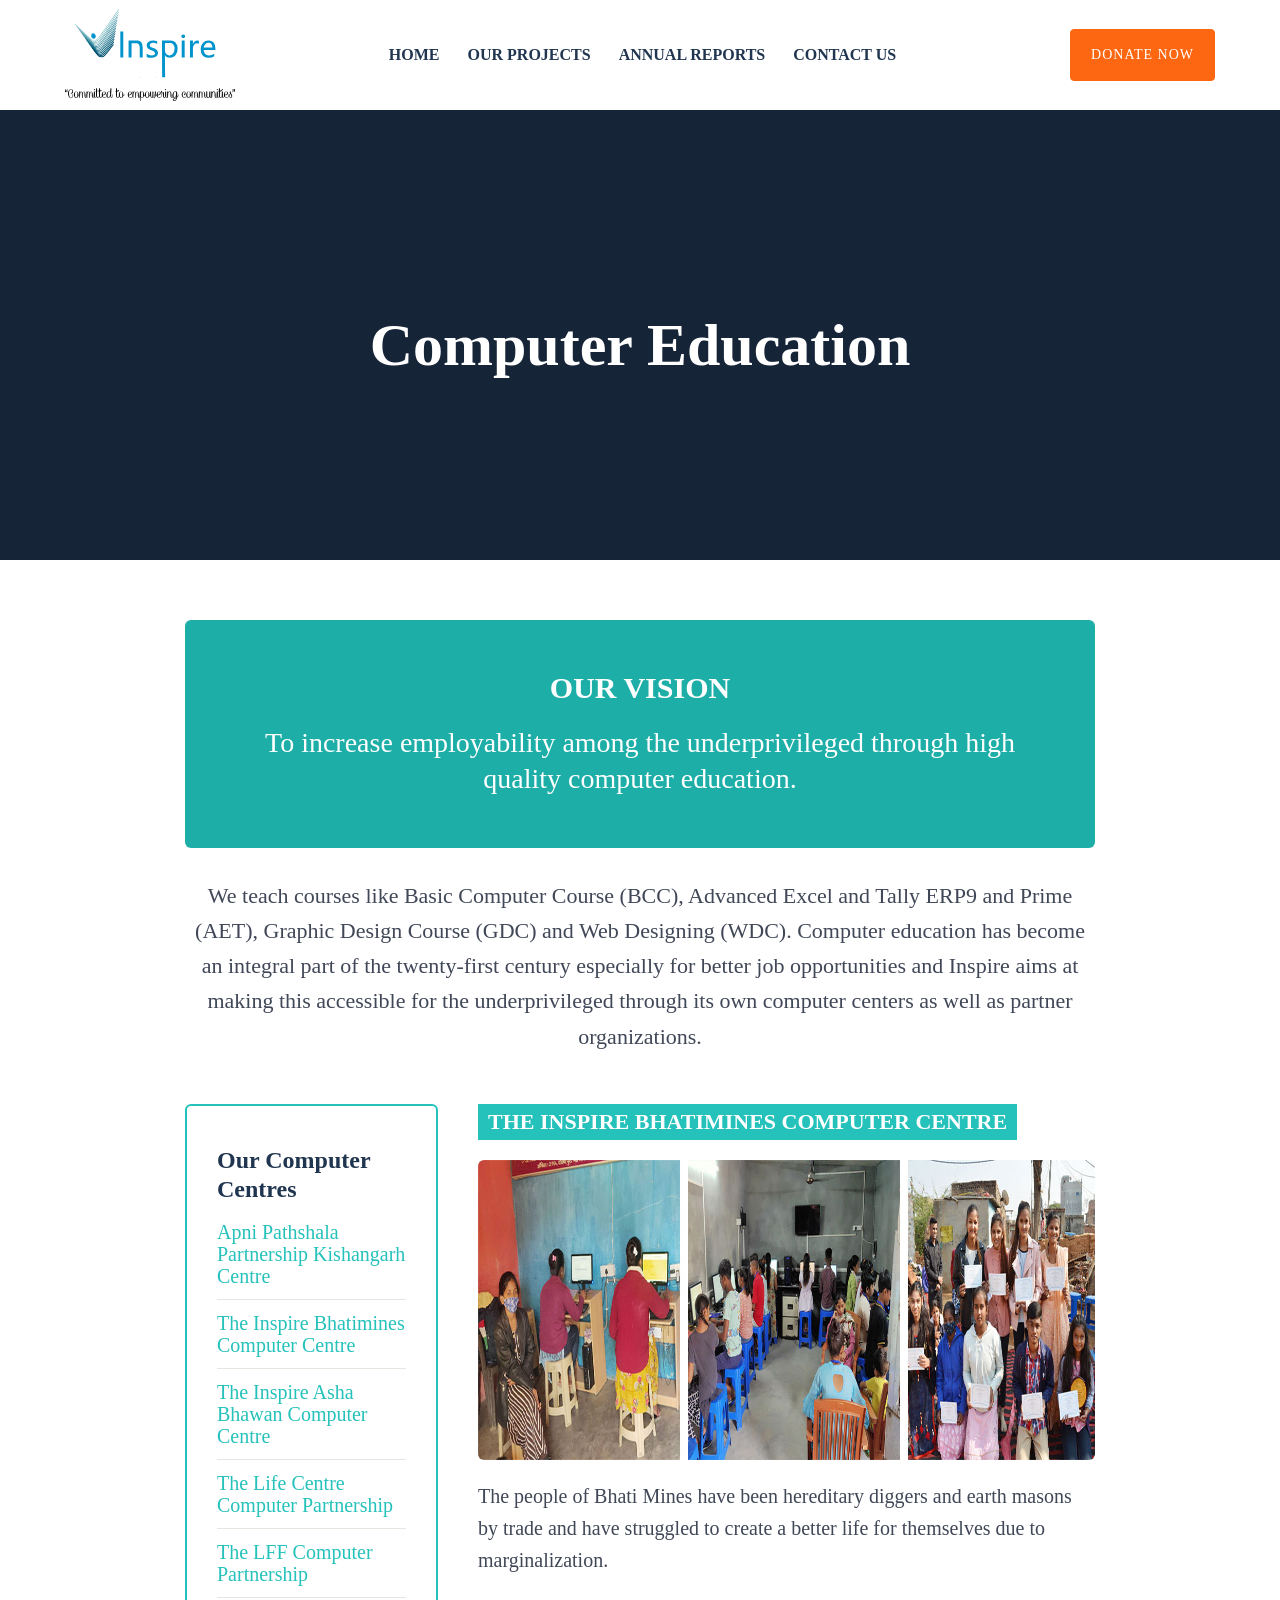
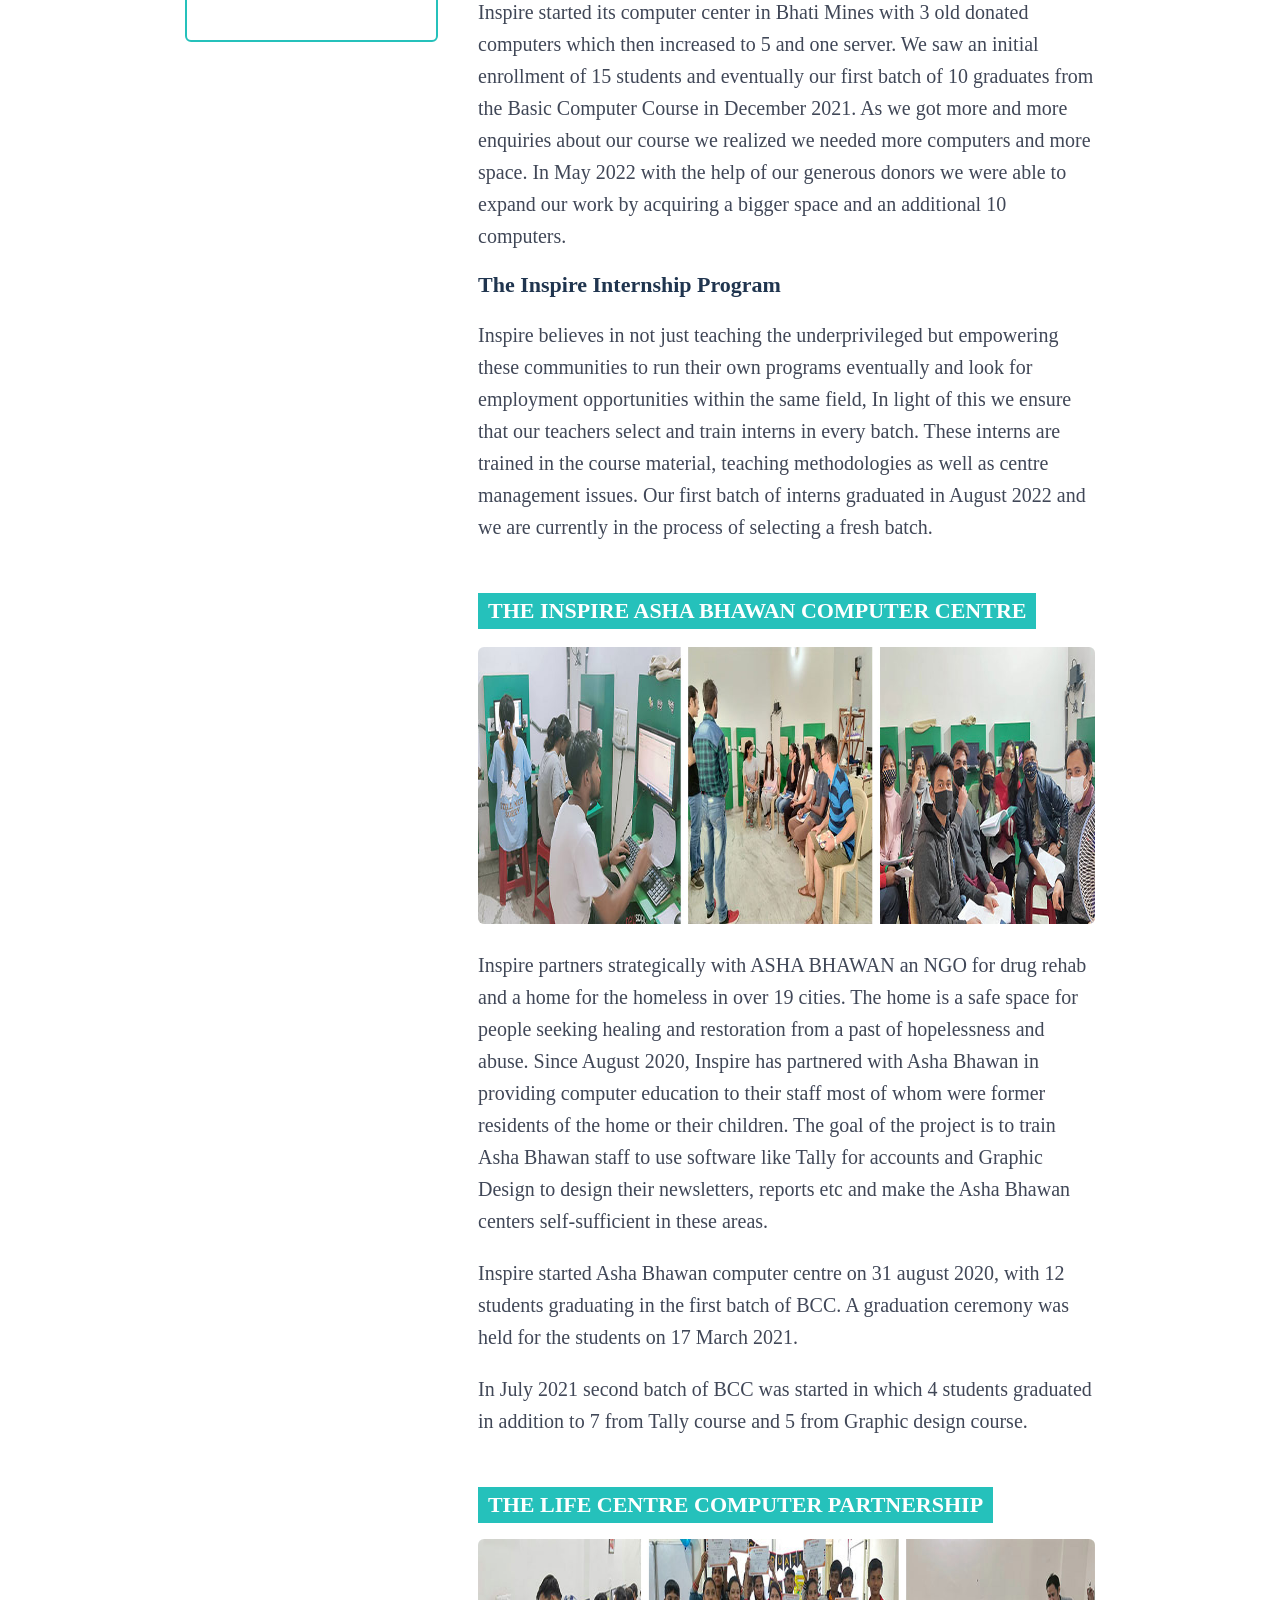
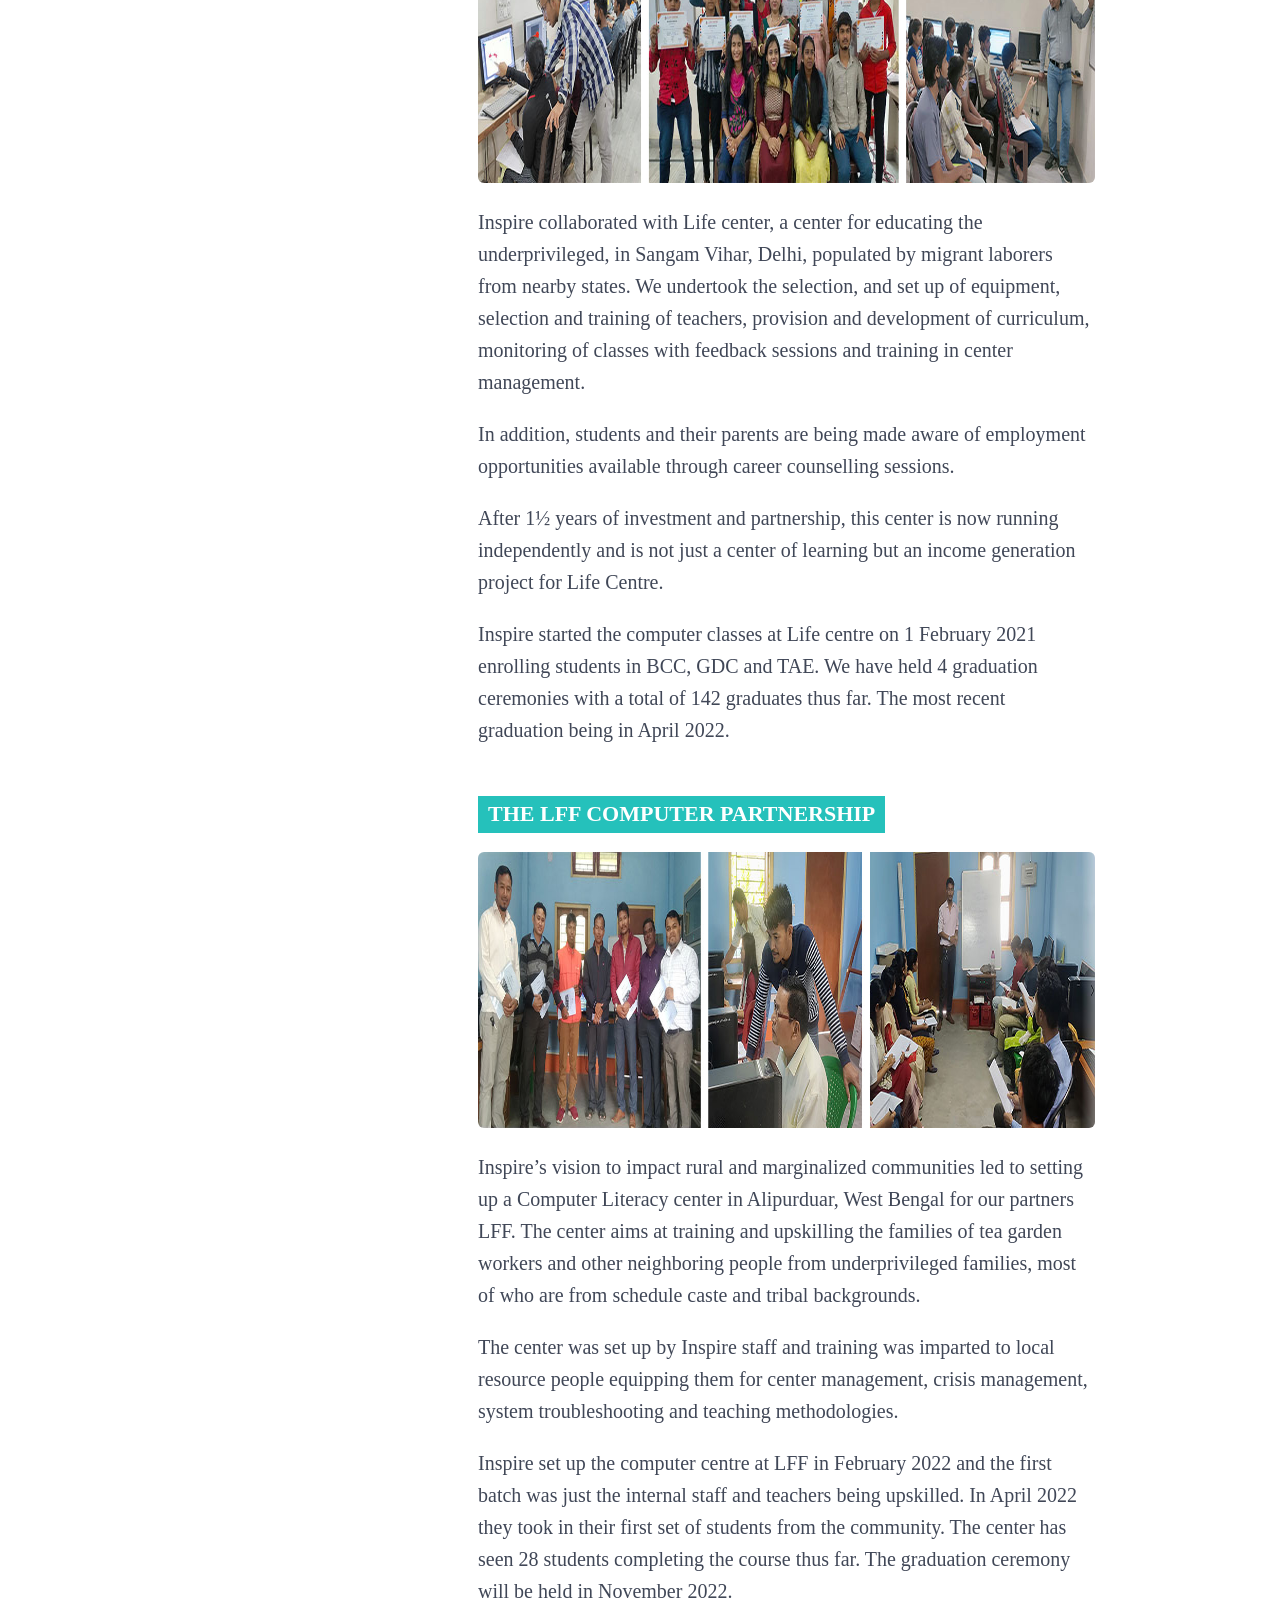
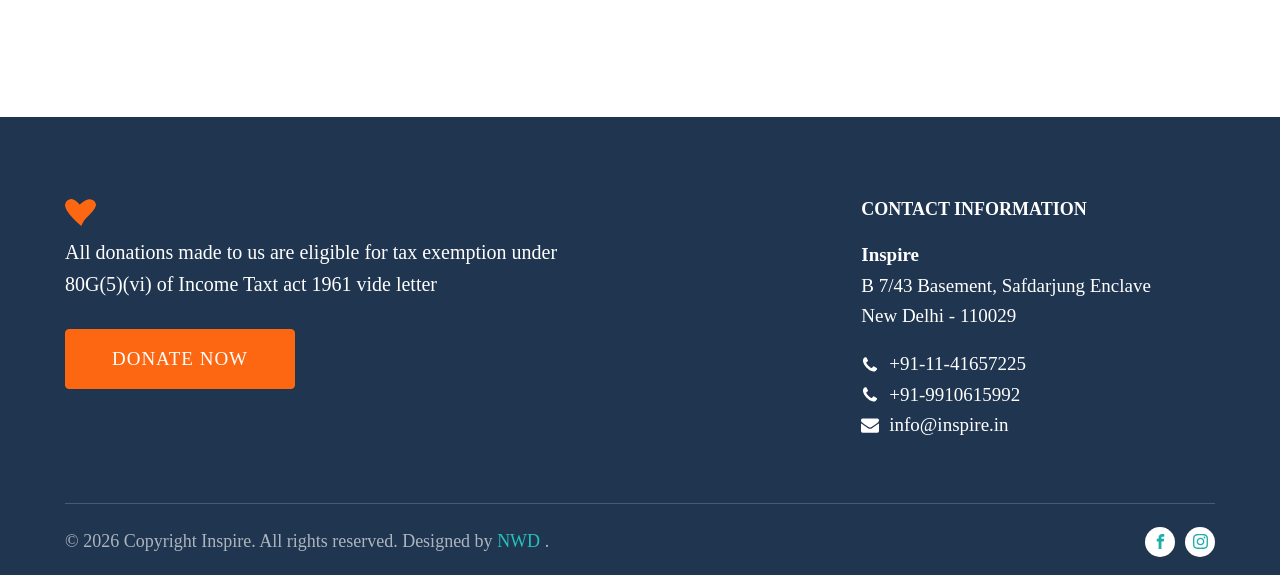
<file: projects/computer-education-project.html>
<!DOCTYPE html>

<html lang="en-US" prefix="og: https://ogp.me/ns#">
<head>
<meta charset="utf-8"/>
<meta content="width=device-width, initial-scale=1.0" name="viewport"/>
<link as="style" href="https://fonts.googleapis.com/css?family=Cormorant:100,200,300,400,500,600,700,800,900|Philosopher:100,200,300,400,500,600,700,800,900|Philosopher:100,200,300,400,500,600,700,800,900|Cormorant:100,200,300,400,500,600,700,800,900|EB+Garamond:100,200,300,400,500,600,700,800,900" rel="preload"/>
<title>
   Computer Education - Inspire
  </title>
<meta content="Inspire is a charitable trust that promotes art &amp; music, education, adult literacy, health &amp; community development in India. Our mission is empowering" name="description"/>
<meta content="follow, index, max-snippet:-1, max-video-preview:-1, max-image-preview:large" name="robots"/>
<link href="https://www.inspire.in/projects/computer-education-project/" rel="canonical"/>
<meta content="en_US" property="og:locale">
<meta content="article" property="og:type">
<meta content="Computer Education - Inspire" property="og:title"/>
<meta content="Inspire is a charitable trust that promotes art &amp; music, education, adult literacy, health &amp; community development in India. Our mission is empowering" property="og:description"/>
<meta content="https://www.inspire.in/projects/computer-education-project/" property="og:url"/>
<meta content="Inspire" property="og:site_name"/>
<meta content="2022-12-09T10:46:04+05:30" property="og:updated_time"/>
<meta content="https://www.inspire.in/wp-content/uploads/2022/04/Computer-Education-Banner.jpg" property="og:image"/>
<meta content="https://www.inspire.in/wp-content/uploads/2022/04/Computer-Education-Banner.jpg" property="og:image:secure_url"/>
<meta content="1400" property="og:image:width"/>
<meta content="481" property="og:image:height"/>
<meta content="Computer Education" property="og:image:alt"/>
<meta content="image/jpeg" property="og:image:type"/>
<meta content="summary_large_image" name="twitter:card"/>
<meta content="Computer Education - Inspire" name="twitter:title"/>
<meta content="Inspire is a charitable trust that promotes art &amp; music, education, adult literacy, health &amp; community development in India. Our mission is empowering" name="twitter:description"/>
<meta content="https://www.inspire.in/wp-content/uploads/2022/04/Computer-Education-Banner.jpg" name="twitter:image"/>
<div id="fb-root">
</div>
</meta>
</meta>
<link href="../assets/css/styles.css" rel="stylesheet"/>
</head>
<body class="wp-singular projects-template-default single single-projects postid-198 wp-embed-responsive wp-theme-oxygen-is-not-a-theme oxygen-body wp-featherlight-captions">
<header class="oxy-header-wrapper oxy-sticky-header oxy-overlay-header oxy-header" id="_header-211-17">
<div class="oxygen-hide-in-sticky oxy-header-row" id="_header_row-212-17">
<div class="oxy-header-container">
<div class="oxy-header-left" id="_header_left-213-17">
<a class="ct-link" href="../index.html" id="link-163-17">
<img alt="Inspire" class="ct-image" id="image-152-17" src="../assets/img/inspire_logo-blue.svg"/>
</a>
</div>
<div class="oxy-header-center" id="_header_center-214-17">
<div class="ct-div-block" id="div_block-222-17">
<div class="oxy-pro-menu" id="-pro-menu-161-17">
<div class="oxy-pro-menu-mobile-open-icon oxy-pro-menu-off-canvas-trigger oxy-pro-menu-off-canvas-right" data-off-canvas-alignment="right">
<svg id="-pro-menu-161-17-open-icon">
<use xlink:href="#Lineariconsicon-menu">
</use>
</svg>
         Menu
        </div>
<div class="oxy-pro-menu-container oxy-pro-menu-dropdown-links-visible-on-mobile oxy-pro-menu-dropdown-links-toggle oxy-pro-menu-show-dropdown" data-aos-duration="400" data-entire-parent-toggles-dropdown="true" data-oxy-pro-menu-dropdown-animation="fade" data-oxy-pro-menu-dropdown-animation-duration="0.4" data-oxy-pro-menu-dropdown-links-on-mobile="toggle" data-oxy-pro-menu-off-canvas-animation="fade-left">
<div class="menu-primary-menu-container">
<ul class="oxy-pro-menu-list" id="menu-primary-menu">
<li class="menu-item menu-item-type-post_type menu-item-object-page menu-item-home menu-item-14" id="menu-item-14">
<a href="../index.html">
             Home
            </a>
</li>
<li class="menu-item menu-item-type-post_type_archive menu-item-object-projects current-menu-ancestor current-menu-parent menu-item-has-children menu-item-377" id="menu-item-377">
<a href="../projects/index.html">
             Our Projects
            </a>
<ul class="sub-menu">
<li class="menu-item menu-item-type-post_type menu-item-object-projects current-menu-item menu-item-769" id="menu-item-769">
<a aria-current="page" href="../projects/computer-education-project.html">
               Computer Education
              </a>
</li>
<li class="menu-item menu-item-type-post_type menu-item-object-projects menu-item-770" id="menu-item-770">
<a href="../projects/art-music-project.html">
               Art &amp; Music
              </a>
</li>
<li class="menu-item menu-item-type-post_type menu-item-object-projects menu-item-771" id="menu-item-771">
<a href="../projects/relief.html">
               Relief
              </a>
</li>
<li class="menu-item menu-item-type-post_type menu-item-object-projects menu-item-772" id="menu-item-772">
<a href="../projects/sports-project.html">
               Sports Project
              </a>
</li>
<li class="menu-item menu-item-type-post_type menu-item-object-projects menu-item-773" id="menu-item-773">
<a href="../projects/remedial-education-tuition-centre.html">
               Remedial Education/Tuition Centre
              </a>
</li>
<li class="menu-item menu-item-type-post_type menu-item-object-projects menu-item-774" id="menu-item-774">
<a href="../projects/educational-assistance.html">
               Educational Assistance
              </a>
</li>
</ul>
</li>
<li class="menu-item menu-item-type-custom menu-item-object-custom menu-item-794" id="menu-item-794">
<a href="../annual-reports.html">
             Annual Reports
            </a>
</li>
<li class="menu-item menu-item-type-post_type menu-item-object-page menu-item-16" id="menu-item-16">
<a href="../contact-us.html">
             Contact Us
            </a>
</li>
<li class="menu-item menu-item-type-post_type menu-item-object-page menu-item-836" id="menu-item-836">
<a href="../donate.html">
             Donate
            </a>
</li>
</ul>
</div>
<div class="oxy-pro-menu-mobile-close-icon">
<svg id="svg--pro-menu-161-17">
<use xlink:href="#Lineariconsicon-cross">
</use>
</svg>
</div>
</div>
</div>
</div>
</div>
<div class="oxy-header-right" id="_header_right-215-17">
<a class="ct-link-button" href="../donate.html" id="link_button-159-17" target="_self">
       Donate Now
      </a>
</div>
</div>
</div>
<div class="oxygen-show-in-sticky-only oxy-header-row" id="_header_row-223-17">
<div class="oxy-header-container">
<div class="oxy-header-left" id="_header_left-224-17">
<a class="ct-link" href="../index.html" id="link-225-17">
<img alt="Inspire" class="ct-image" id="image-226-17" src="../assets/img/inspire_logo-blue.svg"/>
</a>
</div>
<div class="oxy-header-center" id="_header_center-227-17">
<div class="ct-div-block" id="div_block-228-17">
<div class="oxy-pro-menu" id="-pro-menu-229-17">
<div class="oxy-pro-menu-mobile-open-icon oxy-pro-menu-off-canvas-trigger oxy-pro-menu-off-canvas-right" data-off-canvas-alignment="right">
<svg id="-pro-menu-229-17-open-icon">
<use xlink:href="#Lineariconsicon-menu">
</use>
</svg>
         Menu
        </div>
<div class="oxy-pro-menu-container oxy-pro-menu-dropdown-links-visible-on-mobile oxy-pro-menu-dropdown-links-toggle oxy-pro-menu-show-dropdown" data-aos-duration="400" data-entire-parent-toggles-dropdown="true" data-oxy-pro-menu-dropdown-animation="fade" data-oxy-pro-menu-dropdown-animation-duration="0.4" data-oxy-pro-menu-dropdown-links-on-mobile="toggle" data-oxy-pro-menu-off-canvas-animation="fade-left">
<div class="menu-primary-menu-container">
<ul class="oxy-pro-menu-list" id="menu-primary-menu-1">
<li class="menu-item menu-item-type-post_type menu-item-object-page menu-item-home menu-item-14">
<a href="../index.html">
             Home
            </a>
</li>
<li class="menu-item menu-item-type-post_type_archive menu-item-object-projects current-menu-ancestor current-menu-parent menu-item-has-children menu-item-377">
<a href="../projects/index.html">
             Our Projects
            </a>
<ul class="sub-menu">
<li class="menu-item menu-item-type-post_type menu-item-object-projects current-menu-item menu-item-769">
<a aria-current="page" href="../projects/computer-education-project.html">
               Computer Education
              </a>
</li>
<li class="menu-item menu-item-type-post_type menu-item-object-projects menu-item-770">
<a href="../projects/art-music-project.html">
               Art &amp; Music
              </a>
</li>
<li class="menu-item menu-item-type-post_type menu-item-object-projects menu-item-771">
<a href="../projects/relief.html">
               Relief
              </a>
</li>
<li class="menu-item menu-item-type-post_type menu-item-object-projects menu-item-772">
<a href="../projects/sports-project.html">
               Sports Project
              </a>
</li>
<li class="menu-item menu-item-type-post_type menu-item-object-projects menu-item-773">
<a href="../projects/remedial-education-tuition-centre.html">
               Remedial Education/Tuition Centre
              </a>
</li>
<li class="menu-item menu-item-type-post_type menu-item-object-projects menu-item-774">
<a href="../projects/educational-assistance.html">
               Educational Assistance
              </a>
</li>
</ul>
</li>
<li class="menu-item menu-item-type-custom menu-item-object-custom menu-item-794">
<a href="../annual-reports.html">
             Annual Reports
            </a>
</li>
<li class="menu-item menu-item-type-post_type menu-item-object-page menu-item-16">
<a href="../contact-us.html">
             Contact Us
            </a>
</li>
<li class="menu-item menu-item-type-post_type menu-item-object-page menu-item-836">
<a href="../donate.html">
             Donate
            </a>
</li>
</ul>
</div>
<div class="oxy-pro-menu-mobile-close-icon">
<svg id="svg--pro-menu-229-17">
<use xlink:href="#Lineariconsicon-cross">
</use>
</svg>
</div>
</div>
</div>
</div>
</div>
<div class="oxy-header-right" id="_header_right-230-17">
<a class="ct-link-button" href="../donate.html" id="link_button-234-17" target="_self">
       Donate Now
      </a>
</div>
</div>
</div>
</header>
<section class="ct-section" id="section-23-18" style="background-image:linear-gradient(rgba(14,24,38,0.58), rgba(14,24,38,0.58)), url(https://www.inspire.in/wp-content/uploads/2022/04/Computer-Education-Banner.jpg);background-size:auto,  cover;">
<div class="ct-section-inner-wrap">
<div class="ct-div-block" id="div_block-25-18">
<img alt="" class="ct-image heart-small" height="17" id="image-29-18" src="../assets/img/heart-small.png" width="20"/>
<h1 class="ct-headline" id="headline-26-18">
<span class="ct-span" id="span-27-18">
       Computer Education
      </span>
</h1>
</div>
</div>
</section>
<section class="ct-section section-wrap" id="section-2-18">
<div class="ct-section-inner-wrap">
<div class="ct-inner-content" id="inner_content-5-18">
<div class="ct-div-block" id="div_block-2-198">
<div class="ct-div-block box1" id="div_block-71-198">
<h2 class="ct-headline ourvision-title" id="headline-3-198">
        OUR VISION
       </h2>
<div class="oxy-rich-text ourvision-text" id="_rich_text-5-198">
<p>
         To increase employability among the underprivileged through high quality computer education.
        </p>
</div>
</div>
<div class="oxy-rich-text" id="_rich_text-70-198">
<p>
        We teach courses like Basic Computer Course (BCC), Advanced Excel and Tally ERP9 and Prime (AET), Graphic Design Course (GDC) and Web Designing (WDC). Computer education has become an integral part of the twenty-first century especially for better job opportunities and Inspire aims at making this accessible for the underprivileged through its own computer centers as well as partner organizations.
       </p>
</div>
</div>
<div class="ct-new-columns" id="new_columns-6-198">
<div class="ct-div-block" id="div_block-7-198">
<div class="ct-div-block" id="div_block-9-198">
<h4 class="ct-headline compt-title" id="headline-10-198">
         Our Computer Centres
        </h4>
<a class="ct-link-text compt-menu" href="inspire-kishangarh-centre.html" id="link_text-12-198" target="_self">
         Apni Pathshala  Partnership Kishangarh Centre
        </a>
<a class="ct-link-text compt-menu" href="../projects/computer-education-project.html" id="link_text-89-198" target="_self">
         The Inspire Bhatimines Computer Centre
        </a>
<a class="ct-link-text compt-menu" href="../projects/computer-education-project.html" id="link_text-13-198" target="_self">
         The Inspire Asha Bhawan Computer Centre
        </a>
<a class="ct-link-text compt-menu" href="../projects/computer-education-project.html" id="link_text-87-198" target="_self">
         The Life Centre Computer Partnership
        </a>
<a class="ct-link-text compt-menu" href="../projects/computer-education-project.html" id="link_text-88-198" target="_self">
         The LFF Computer Partnership
        </a>
</div>
</div>
<div class="ct-div-block" id="div_block-8-198">
<div class="ct-div-block comp-block" id="div_block-24-198">
<h3 class="ct-headline compt-h2 titlebox" id="headline-25-198">
         THE INSPIRE BHATIMINES COMPUTER CENTRE
        </h3>
<img alt="" class="ct-image compt-img" data-sizes="(max-width: 1200px) 100vw, 1200px" data-srcset="https://www.inspire.in/wp-content/uploads/2022/09/BHATI-MINES-COMPUTER-CENTRE-1.jpg 1200w, https://www.inspire.in/wp-content/uploads/2022/09/BHATI-MINES-COMPUTER-CENTRE-1-350x88.jpg 350w, https://www.inspire.in/wp-content/uploads/2022/09/BHATI-MINES-COMPUTER-CENTRE-1-768x192.jpg 768w" height="300" id="image-28-198" src="../assets/img/BHATI-MINES-COMPUTER-CENTRE-1.jpg" width="1200"/>
<div class="oxy-rich-text compt-text" id="_rich_text-41-198">
<p>
          The people of Bhati Mines have been hereditary diggers and earth masons by trade and have struggled to create a better life for themselves due to marginalization.
         </p>
<p>
          Inspire started its computer center in Bhati Mines with 3 old donated computers which then increased to 5 and one server. We saw an initial enrollment of 15 students and eventually our first batch of 10 graduates from the Basic Computer Course in December 2021. As we got more and more enquiries about our course we realized we needed more computers and more space. In May 2022 with the help of our generous donors we were able to expand our work by acquiring a bigger space and an additional 10 computers.
         </p>
<h3>
          The Inspire Internship Program
         </h3>
<p>
          Inspire believes in not just teaching the underprivileged but empowering these communities to run their own programs eventually and look for employment opportunities within the same field, In light of this we ensure that our teachers select and train interns in every batch. These interns are trained in the course material, teaching methodologies as well as centre management issues. Our first batch of interns graduated in August 2022 and we are currently in the process of selecting a fresh batch.
         </p>
</div>
</div>
<div class="ct-div-block comp-block" id="div_block-49-198">
<h3 class="ct-headline titlebox" id="headline-52-198">
         THE INSPIRE ASHA BHAWAN COMPUTER CENTRE
        </h3>
<img alt="" class="ct-image" data-sizes="(max-width: 1200px) 100vw, 1200px" data-srcset="https://www.inspire.in/wp-content/uploads/2022/09/ASHA-BHAWAN-COMPUTER-CENTRE-01-1.jpg 1200w, https://www.inspire.in/wp-content/uploads/2022/09/ASHA-BHAWAN-COMPUTER-CENTRE-01-1-350x81.jpg 350w, https://www.inspire.in/wp-content/uploads/2022/09/ASHA-BHAWAN-COMPUTER-CENTRE-01-1-768x177.jpg 768w" height="277" id="image-82-198" src="../assets/img/ASHA-BHAWAN-COMPUTER-CENTRE-01-1.jpg" width="1200"/>
<div class="oxy-rich-text" id="_rich_text-77-198">
<p>
          Inspire partners strategically with ASHA BHAWAN an NGO for drug rehab and a home for the homeless in over 19 cities. The home is a safe space for people seeking healing and restoration from a past of hopelessness and abuse. Since August 2020, Inspire has partnered with Asha Bhawan in providing computer education to their staff most of whom were former residents of the home or their children. The goal of the project is to train Asha Bhawan staff to use software like Tally for accounts and Graphic Design to design their newsletters, reports etc and make the Asha Bhawan centers self-sufficient in these areas.
         </p>
<p>
          Inspire started Asha Bhawan computer centre on 31 august 2020, with 12 students graduating in the first batch of BCC. A graduation ceremony was held for the students on 17 March 2021.
         </p>
<p>
          In July 2021 second batch of BCC was started in which 4 students graduated in addition to 7 from Tally course and 5 from Graphic design course.
         </p>
</div>
</div>
<div class="ct-div-block comp-block" id="div_block-60-198">
<h3 class="ct-headline titlebox" id="headline-61-198">
         THE LIFE CENTRE COMPUTER PARTNERSHIP
        </h3>
<img alt="" class="ct-image" data-sizes="(max-width: 1200px) 100vw, 1200px" data-srcset="https://www.inspire.in/wp-content/uploads/2022/09/LIFE-CENTRE-COMPUTER-PARTNERSHIP-1.jpg 1200w, https://www.inspire.in/wp-content/uploads/2022/09/LIFE-CENTRE-COMPUTER-PARTNERSHIP-1-350x71.jpg 350w, https://www.inspire.in/wp-content/uploads/2022/09/LIFE-CENTRE-COMPUTER-PARTNERSHIP-1-768x156.jpg 768w" height="244" id="image-83-198" src="../assets/img/LIFE-CENTRE-COMPUTER-PARTNERSHIP-1.jpg" width="1200"/>
<div class="oxy-rich-text" id="_rich_text-79-198">
<p>
          Inspire collaborated with Life center, a center for educating the underprivileged, in Sangam Vihar, Delhi, populated by migrant laborers from nearby states. We undertook the selection, and set up of equipment, selection and training of teachers, provision and development of curriculum, monitoring of classes with feedback sessions and training in center management.
         </p>
<p>
          In addition, students and their parents are being made aware of employment opportunities available through career counselling sessions.
         </p>
<p>
          After 1½ years of investment and partnership, this center is now running independently and is not just a center of learning but an income generation project for Life Centre.
         </p>
<p>
          Inspire started the computer classes at Life centre on 1 February 2021 enrolling students in BCC, GDC and TAE. We have held 4 graduation ceremonies with a total of 142 graduates thus far. The most recent graduation being in April 2022.
         </p>
</div>
</div>
<div class="ct-div-block comp-block" id="div_block-63-198">
<h3 class="ct-headline titlebox" id="headline-64-198">
         THE LFF COMPUTER PARTNERSHIP
        </h3>
<img alt="" class="ct-image" data-sizes="(max-width: 1200px) 100vw, 1200px" data-srcset="https://www.inspire.in/wp-content/uploads/2022/09/LITTLE-FLOCK-FELLOWSHIP-COMPUTER-PARTNERSHIP-1.jpg 1200w, https://www.inspire.in/wp-content/uploads/2022/09/LITTLE-FLOCK-FELLOWSHIP-COMPUTER-PARTNERSHIP-1-350x81.jpg 350w, https://www.inspire.in/wp-content/uploads/2022/09/LITTLE-FLOCK-FELLOWSHIP-COMPUTER-PARTNERSHIP-1-768x177.jpg 768w" height="276" id="image-84-198" src="../assets/img/LITTLE-FLOCK-FELLOWSHIP-COMPUTER-PARTNERSHIP-1.jpg" width="1200"/>
<div class="oxy-rich-text" id="_rich_text-81-198">
<p>
          Inspire’s vision to impact rural and marginalized communities led to setting up a Computer Literacy center in Alipurduar, West Bengal for our partners LFF. The center aims at training and upskilling the families of tea garden workers and other neighboring people from underprivileged families, most of who are from schedule caste and tribal backgrounds.
         </p>
<p>
          The center was set up by Inspire staff and training was imparted to local resource people equipping them for center management, crisis management, system troubleshooting and teaching methodologies.
         </p>
<p>
          Inspire set up the computer centre at LFF in February 2022 and the first batch was just the internal staff and teachers being upskilled. In April 2022 they took in their first set of students from the community. The center has seen 28 students completing the course thus far. The graduation ceremony will be held in November 2022.
         </p>
</div>
</div>
</div>
</div>
</div>
</div>
</section>
<section class="ct-section" id="section-11-17">
<div class="ct-section-inner-wrap">
<div class="ct-new-columns" id="new_columns-48-17">
<div class="ct-div-block" id="div_block-49-17">
<img alt="" class="ct-image" height="27" id="image-182-17" src="../assets/img/heart-medium.png" width="31"/>
<div class="ct-text-block" id="text_block-118-17">
       All donations made to us are eligible for tax exemption under 80G(5)(vi) of Income Taxt act 1961 vide letter
      </div>
<a class="ct-link-button" href="../donate.html" id="link_button-136-17" target="_self">
       Donate Now
      </a>
</div>
<div class="ct-div-block" id="div_block-51-17">
<h3 class="ct-headline footer-title" id="headline-120-17">
       Contact information
       <br/>
</h3>
<div class="oxy-rich-text" id="_rich_text-122-17">
<p>
<strong>
         Inspire
        </strong>
<br/>
         B 7/43 Basement, Safdarjung Enclave
         <br>
         New Delhi - 110029
        </br>
</p>
</div>
<div class="ct-div-block footer-icon-wrap" id="div_block-124-17">
<div class="ct-fancy-icon footer-icon" id="fancy_icon-125-17">
<svg id="svg-fancy_icon-125-17">
<use xlink:href="#FontAwesomeicon-phone">
</use>
</svg>
</div>
<a class="ct-link-text footer-icon-text" href="tel:01141657225" id="link_text-126-17" target="_self">
        +91-11-41657225
       </a>
</div>
<div class="ct-div-block footer-icon-wrap" id="div_block-128-17">
<div class="ct-fancy-icon footer-icon" id="fancy_icon-129-17">
<svg id="svg-fancy_icon-129-17">
<use xlink:href="#FontAwesomeicon-phone">
</use>
</svg>
</div>
<a class="ct-link-text footer-icon-text" href="tel:9910615992" id="link_text-130-17" target="_self">
        +91-9910615992
       </a>
</div>
<div class="ct-div-block footer-icon-wrap" id="div_block-132-17">
<div class="ct-fancy-icon footer-icon" id="fancy_icon-133-17">
<svg id="svg-fancy_icon-133-17">
<use xlink:href="#FontAwesomeicon-envelope">
</use>
</svg>
</div>
<a class="ct-link-text footer-icon-text" href="mailto:info@inspire.in" id="link_text-134-17" target="_self">
        info@inspire.in
       </a>
</div>
</div>
</div>
<div class="ct-div-block" id="div_block-82-17">
<div class="ct-code-block" id="code_block-198-17">
      © 2026 Copyright Inspire. All rights reserved. Designed by
      <a href="https://www.naulak.com" target="_blank">
       NWD
      </a>
      .
     </div>
<div class="oxy-social-icons" id="_social_icons-83-17">
<a class="oxy-social-icons-facebook" href="https://www.facebook.com/InspireDelhiIND/" target="_blank">
<svg>
<title>
         Visit our Facebook
        </title>
<use xlink:href="#oxy-social-icons-icon-facebook">
</use>
</svg>
</a>
<a class="oxy-social-icons-instagram" href="https://www.instagram.com/inspire_in" target="_blank">
<svg>
<title>
         Visit our Instagram
        </title>
<use xlink:href="#oxy-social-icons-icon-instagram">
</use>
</svg>
</a>
</div>
</div>
</div>
</section>
<div class="oxy-modal-backdrop top" data-close-after-form-submit="no" data-close-after-time="10" data-close-after-time-unit="seconds" data-close-automatically="no" data-close_on_esc="on" data-number_of_clicks="3" data-number_of_page_views="3" data-open-again="always_show" data-open-again-after-days="3" data-scroll_to_selector="" data-time-inactive-unit="seconds" data-time_inactive="60" data-trigger="user_clicks_element" data-trigger-selector="#fancy_icon-199-17" data-trigger-time="5" data-trigger-time-unit="seconds" data-trigger_scroll_amount="50" data-trigger_scroll_direction="down" style="background-color: rgba(0,0,0,0.5);" tabindex="-1">
<div class="ct-modal" id="modal-204-17">
<div class="ct-div-block" id="div_block-205-17">
<div class="ct-div-block" id="div_block-206-17">
<div class="oxy-search-form" id="_search_form-207-17">
<form action="https://www.inspire.in/" class="search-form" method="get" role="search">
<label>
<span class="screen-reader-text">
          Search for:
         </span>
<input class="search-field" name="s" placeholder="Search …" type="search" value=""/>
</label>
<input class="search-submit" type="submit" value="Search"/>
</form>
</div>
<a class="ct-link-text oxy-close-modal" href="http://" id="link_text-209-17" target="_self">
       [ CLOSE ]
      </a>
</div>
</div>
</div>
</div>
<?xml version="1.0"?>
<svg aria-hidden="true" style="position: absolute; width: 0; height: 0; overflow: hidden;" version="1.1" xmlns="http://www.w3.org/2000/svg" xmlns:xlink="http://www.w3.org/1999/xlink">
<defs>
<symbol id="FontAwesomeicon-phone" viewbox="0 0 22 28">
<title>
      phone
     </title>
<path d="M22 19.375c0 0.562-0.25 1.656-0.484 2.172-0.328 0.766-1.203 1.266-1.906 1.656-0.922 0.5-1.859 0.797-2.906 0.797-1.453 0-2.766-0.594-4.094-1.078-0.953-0.344-1.875-0.766-2.734-1.297-2.656-1.641-5.859-4.844-7.5-7.5-0.531-0.859-0.953-1.781-1.297-2.734-0.484-1.328-1.078-2.641-1.078-4.094 0-1.047 0.297-1.984 0.797-2.906 0.391-0.703 0.891-1.578 1.656-1.906 0.516-0.234 1.609-0.484 2.172-0.484 0.109 0 0.219 0 0.328 0.047 0.328 0.109 0.672 0.875 0.828 1.188 0.5 0.891 0.984 1.797 1.5 2.672 0.25 0.406 0.719 0.906 0.719 1.391 0 0.953-2.828 2.344-2.828 3.187 0 0.422 0.391 0.969 0.609 1.344 1.578 2.844 3.547 4.813 6.391 6.391 0.375 0.219 0.922 0.609 1.344 0.609 0.844 0 2.234-2.828 3.187-2.828 0.484 0 0.984 0.469 1.391 0.719 0.875 0.516 1.781 1 2.672 1.5 0.313 0.156 1.078 0.5 1.188 0.828 0.047 0.109 0.047 0.219 0.047 0.328z">
</path>
</symbol>
<symbol id="FontAwesomeicon-envelope" viewbox="0 0 28 28">
<title>
      envelope
     </title>
<path d="M28 11.094v12.406c0 1.375-1.125 2.5-2.5 2.5h-23c-1.375 0-2.5-1.125-2.5-2.5v-12.406c0.469 0.516 1 0.969 1.578 1.359 2.594 1.766 5.219 3.531 7.766 5.391 1.313 0.969 2.938 2.156 4.641 2.156h0.031c1.703 0 3.328-1.188 4.641-2.156 2.547-1.844 5.172-3.625 7.781-5.391 0.562-0.391 1.094-0.844 1.563-1.359zM28 6.5c0 1.75-1.297 3.328-2.672 4.281-2.438 1.687-4.891 3.375-7.313 5.078-1.016 0.703-2.734 2.141-4 2.141h-0.031c-1.266 0-2.984-1.437-4-2.141-2.422-1.703-4.875-3.391-7.297-5.078-1.109-0.75-2.688-2.516-2.688-3.938 0-1.531 0.828-2.844 2.5-2.844h23c1.359 0 2.5 1.125 2.5 2.5z">
</path>
</symbol>
</defs>
</svg>
<?xml version="1.0"?>
<svg style="position: absolute; width: 0; height: 0; overflow: hidden;" version="1.1" xmlns="http://www.w3.org/2000/svg" xmlns:xlink="http://www.w3.org/1999/xlink">
<defs>
<symbol id="Lineariconsicon-cross" viewbox="0 0 20 20">
<title>
      cross
     </title>
<path class="path1" d="M10.707 10.5l5.646-5.646c0.195-0.195 0.195-0.512 0-0.707s-0.512-0.195-0.707 0l-5.646 5.646-5.646-5.646c-0.195-0.195-0.512-0.195-0.707 0s-0.195 0.512 0 0.707l5.646 5.646-5.646 5.646c-0.195 0.195-0.195 0.512 0 0.707 0.098 0.098 0.226 0.146 0.354 0.146s0.256-0.049 0.354-0.146l5.646-5.646 5.646 5.646c0.098 0.098 0.226 0.146 0.354 0.146s0.256-0.049 0.354-0.146c0.195-0.195 0.195-0.512 0-0.707l-5.646-5.646z">
</path>
</symbol>
<symbol id="Lineariconsicon-menu" viewbox="0 0 20 20">
<title>
      menu
     </title>
<path class="path1" d="M17.5 6h-15c-0.276 0-0.5-0.224-0.5-0.5s0.224-0.5 0.5-0.5h15c0.276 0 0.5 0.224 0.5 0.5s-0.224 0.5-0.5 0.5z">
</path>
<path class="path2" d="M17.5 11h-15c-0.276 0-0.5-0.224-0.5-0.5s0.224-0.5 0.5-0.5h15c0.276 0 0.5 0.224 0.5 0.5s-0.224 0.5-0.5 0.5z">
</path>
<path class="path3" d="M17.5 16h-15c-0.276 0-0.5-0.224-0.5-0.5s0.224-0.5 0.5-0.5h15c0.276 0 0.5 0.224 0.5 0.5s-0.224 0.5-0.5 0.5z">
</path>
</symbol>
<symbol id="Lineariconsicon-chevron-down" viewbox="0 0 20 20">
<title>
      chevron-down
     </title>
<path class="path1" d="M0 6c0-0.128 0.049-0.256 0.146-0.354 0.195-0.195 0.512-0.195 0.707 0l8.646 8.646 8.646-8.646c0.195-0.195 0.512-0.195 0.707 0s0.195 0.512 0 0.707l-9 9c-0.195 0.195-0.512 0.195-0.707 0l-9-9c-0.098-0.098-0.146-0.226-0.146-0.354z">
</path>
</symbol>
</defs>
</svg>
<svg style="position: absolute; width: 0; height: 0; overflow: hidden;" version="1.1" xmlns="http://www.w3.org/2000/svg" xmlns:xlink="http://www.w3.org/1999/xlink">
<defs>
<symbol id="oxy-social-icons-icon-linkedin" viewbox="0 0 32 32">
<title>
      linkedin
     </title>
<path d="M12 12h5.535v2.837h0.079c0.77-1.381 2.655-2.837 5.464-2.837 5.842 0 6.922 3.637 6.922 8.367v9.633h-5.769v-8.54c0-2.037-0.042-4.657-3.001-4.657-3.005 0-3.463 2.218-3.463 4.509v8.688h-5.767v-18z">
</path>
<path d="M2 12h6v18h-6v-18z">
</path>
<path d="M8 7c0 1.657-1.343 3-3 3s-3-1.343-3-3c0-1.657 1.343-3 3-3s3 1.343 3 3z">
</path>
</symbol>
<symbol id="oxy-social-icons-icon-facebook" viewbox="0 0 32 32">
<title>
      facebook
     </title>
<path d="M19 6h5v-6h-5c-3.86 0-7 3.14-7 7v3h-4v6h4v16h6v-16h5l1-6h-6v-3c0-0.542 0.458-1 1-1z">
</path>
</symbol>
<symbol id="oxy-social-icons-icon-pinterest" viewbox="0 0 32 32">
<title>
      pinterest
     </title>
<path d="M16 2.138c-7.656 0-13.863 6.206-13.863 13.863 0 5.875 3.656 10.887 8.813 12.906-0.119-1.094-0.231-2.781 0.050-3.975 0.25-1.081 1.625-6.887 1.625-6.887s-0.412-0.831-0.412-2.056c0-1.925 1.119-3.369 2.506-3.369 1.181 0 1.756 0.887 1.756 1.95 0 1.188-0.756 2.969-1.15 4.613-0.331 1.381 0.688 2.506 2.050 2.506 2.462 0 4.356-2.6 4.356-6.35 0-3.319-2.387-5.638-5.787-5.638-3.944 0-6.256 2.956-6.256 6.019 0 1.194 0.456 2.469 1.031 3.163 0.113 0.137 0.131 0.256 0.094 0.4-0.106 0.438-0.338 1.381-0.387 1.575-0.063 0.256-0.2 0.306-0.463 0.188-1.731-0.806-2.813-3.337-2.813-5.369 0-4.375 3.175-8.387 9.156-8.387 4.806 0 8.544 3.425 8.544 8.006 0 4.775-3.012 8.625-7.194 8.625-1.406 0-2.725-0.731-3.175-1.594 0 0-0.694 2.644-0.863 3.294-0.313 1.206-1.156 2.712-1.725 3.631 1.3 0.4 2.675 0.619 4.106 0.619 7.656 0 13.863-6.206 13.863-13.863 0-7.662-6.206-13.869-13.863-13.869z">
</path>
</symbol>
<symbol id="oxy-social-icons-icon-youtube" viewbox="0 0 32 32">
<title>
      youtube
     </title>
<path d="M31.681 9.6c0 0-0.313-2.206-1.275-3.175-1.219-1.275-2.581-1.281-3.206-1.356-4.475-0.325-11.194-0.325-11.194-0.325h-0.012c0 0-6.719 0-11.194 0.325-0.625 0.075-1.987 0.081-3.206 1.356-0.963 0.969-1.269 3.175-1.269 3.175s-0.319 2.588-0.319 5.181v2.425c0 2.587 0.319 5.181 0.319 5.181s0.313 2.206 1.269 3.175c1.219 1.275 2.819 1.231 3.531 1.369 2.563 0.244 10.881 0.319 10.881 0.319s6.725-0.012 11.2-0.331c0.625-0.075 1.988-0.081 3.206-1.356 0.962-0.969 1.275-3.175 1.275-3.175s0.319-2.587 0.319-5.181v-2.425c-0.006-2.588-0.325-5.181-0.325-5.181zM12.694 20.15v-8.994l8.644 4.513-8.644 4.481z">
</path>
</symbol>
<symbol id="oxy-social-icons-icon-rss" viewbox="0 0 32 32">
<title>
      rss
     </title>
<path d="M4.259 23.467c-2.35 0-4.259 1.917-4.259 4.252 0 2.349 1.909 4.244 4.259 4.244 2.358 0 4.265-1.895 4.265-4.244-0-2.336-1.907-4.252-4.265-4.252zM0.005 10.873v6.133c3.993 0 7.749 1.562 10.577 4.391 2.825 2.822 4.384 6.595 4.384 10.603h6.16c-0-11.651-9.478-21.127-21.121-21.127zM0.012 0v6.136c14.243 0 25.836 11.604 25.836 25.864h6.152c0-17.64-14.352-32-31.988-32z">
</path>
</symbol>
<symbol id="oxy-social-icons-icon-twitter" viewbox="0 0 32 32">
<title>
      twitter
     </title>
<path d="M32 7.075c-1.175 0.525-2.444 0.875-3.769 1.031 1.356-0.813 2.394-2.1 2.887-3.631-1.269 0.75-2.675 1.3-4.169 1.594-1.2-1.275-2.906-2.069-4.794-2.069-3.625 0-6.563 2.938-6.563 6.563 0 0.512 0.056 1.012 0.169 1.494-5.456-0.275-10.294-2.888-13.531-6.862-0.563 0.969-0.887 2.1-0.887 3.3 0 2.275 1.156 4.287 2.919 5.463-1.075-0.031-2.087-0.331-2.975-0.819 0 0.025 0 0.056 0 0.081 0 3.181 2.263 5.838 5.269 6.437-0.55 0.15-1.131 0.231-1.731 0.231-0.425 0-0.831-0.044-1.237-0.119 0.838 2.606 3.263 4.506 6.131 4.563-2.25 1.762-5.075 2.813-8.156 2.813-0.531 0-1.050-0.031-1.569-0.094 2.913 1.869 6.362 2.95 10.069 2.95 12.075 0 18.681-10.006 18.681-18.681 0-0.287-0.006-0.569-0.019-0.85 1.281-0.919 2.394-2.075 3.275-3.394z">
</path>
</symbol>
<symbol id="oxy-social-icons-icon-instagram" viewbox="0 0 32 32">
<title>
      instagram
     </title>
<path d="M16 2.881c4.275 0 4.781 0.019 6.462 0.094 1.563 0.069 2.406 0.331 2.969 0.55 0.744 0.288 1.281 0.638 1.837 1.194 0.563 0.563 0.906 1.094 1.2 1.838 0.219 0.563 0.481 1.412 0.55 2.969 0.075 1.688 0.094 2.194 0.094 6.463s-0.019 4.781-0.094 6.463c-0.069 1.563-0.331 2.406-0.55 2.969-0.288 0.744-0.637 1.281-1.194 1.837-0.563 0.563-1.094 0.906-1.837 1.2-0.563 0.219-1.413 0.481-2.969 0.55-1.688 0.075-2.194 0.094-6.463 0.094s-4.781-0.019-6.463-0.094c-1.563-0.069-2.406-0.331-2.969-0.55-0.744-0.288-1.281-0.637-1.838-1.194-0.563-0.563-0.906-1.094-1.2-1.837-0.219-0.563-0.481-1.413-0.55-2.969-0.075-1.688-0.094-2.194-0.094-6.463s0.019-4.781 0.094-6.463c0.069-1.563 0.331-2.406 0.55-2.969 0.288-0.744 0.638-1.281 1.194-1.838 0.563-0.563 1.094-0.906 1.838-1.2 0.563-0.219 1.412-0.481 2.969-0.55 1.681-0.075 2.188-0.094 6.463-0.094zM16 0c-4.344 0-4.887 0.019-6.594 0.094-1.7 0.075-2.869 0.35-3.881 0.744-1.056 0.412-1.95 0.956-2.837 1.85-0.894 0.888-1.438 1.781-1.85 2.831-0.394 1.019-0.669 2.181-0.744 3.881-0.075 1.713-0.094 2.256-0.094 6.6s0.019 4.887 0.094 6.594c0.075 1.7 0.35 2.869 0.744 3.881 0.413 1.056 0.956 1.95 1.85 2.837 0.887 0.887 1.781 1.438 2.831 1.844 1.019 0.394 2.181 0.669 3.881 0.744 1.706 0.075 2.25 0.094 6.594 0.094s4.888-0.019 6.594-0.094c1.7-0.075 2.869-0.35 3.881-0.744 1.050-0.406 1.944-0.956 2.831-1.844s1.438-1.781 1.844-2.831c0.394-1.019 0.669-2.181 0.744-3.881 0.075-1.706 0.094-2.25 0.094-6.594s-0.019-4.887-0.094-6.594c-0.075-1.7-0.35-2.869-0.744-3.881-0.394-1.063-0.938-1.956-1.831-2.844-0.887-0.887-1.781-1.438-2.831-1.844-1.019-0.394-2.181-0.669-3.881-0.744-1.712-0.081-2.256-0.1-6.6-0.1v0z">
</path>
<path d="M16 7.781c-4.537 0-8.219 3.681-8.219 8.219s3.681 8.219 8.219 8.219 8.219-3.681 8.219-8.219c0-4.537-3.681-8.219-8.219-8.219zM16 21.331c-2.944 0-5.331-2.387-5.331-5.331s2.387-5.331 5.331-5.331c2.944 0 5.331 2.387 5.331 5.331s-2.387 5.331-5.331 5.331z">
</path>
<path d="M26.462 7.456c0 1.060-0.859 1.919-1.919 1.919s-1.919-0.859-1.919-1.919c0-1.060 0.859-1.919 1.919-1.919s1.919 0.859 1.919 1.919z">
</path>
</symbol>
<symbol id="oxy-social-icons-icon-facebook-blank" viewbox="0 0 32 32">
<title>
      facebook-blank
     </title>
<path d="M29 0h-26c-1.65 0-3 1.35-3 3v26c0 1.65 1.35 3 3 3h13v-14h-4v-4h4v-2c0-3.306 2.694-6 6-6h4v4h-4c-1.1 0-2 0.9-2 2v2h6l-1 4h-5v14h9c1.65 0 3-1.35 3-3v-26c0-1.65-1.35-3-3-3z">
</path>
</symbol>
<symbol id="oxy-social-icons-icon-rss-blank" viewbox="0 0 32 32">
<title>
      rss-blank
     </title>
<path d="M29 0h-26c-1.65 0-3 1.35-3 3v26c0 1.65 1.35 3 3 3h26c1.65 0 3-1.35 3-3v-26c0-1.65-1.35-3-3-3zM8.719 25.975c-1.5 0-2.719-1.206-2.719-2.706 0-1.488 1.219-2.712 2.719-2.712 1.506 0 2.719 1.225 2.719 2.712 0 1.5-1.219 2.706-2.719 2.706zM15.544 26c0-2.556-0.994-4.962-2.794-6.762-1.806-1.806-4.2-2.8-6.75-2.8v-3.912c7.425 0 13.475 6.044 13.475 13.475h-3.931zM22.488 26c0-9.094-7.394-16.5-16.481-16.5v-3.912c11.25 0 20.406 9.162 20.406 20.413h-3.925z">
</path>
</symbol>
<symbol id="oxy-social-icons-icon-linkedin-blank" viewbox="0 0 32 32">
<title>
      linkedin-blank
     </title>
<path d="M29 0h-26c-1.65 0-3 1.35-3 3v26c0 1.65 1.35 3 3 3h26c1.65 0 3-1.35 3-3v-26c0-1.65-1.35-3-3-3zM12 26h-4v-14h4v14zM10 10c-1.106 0-2-0.894-2-2s0.894-2 2-2c1.106 0 2 0.894 2 2s-0.894 2-2 2zM26 26h-4v-8c0-1.106-0.894-2-2-2s-2 0.894-2 2v8h-4v-14h4v2.481c0.825-1.131 2.087-2.481 3.5-2.481 2.488 0 4.5 2.238 4.5 5v9z">
</path>
</symbol>
<symbol id="oxy-social-icons-icon-pinterest-blank" viewbox="0 0 32 32">
<title>
      pinterest
     </title>
<path d="M16 2.138c-7.656 0-13.863 6.206-13.863 13.863 0 5.875 3.656 10.887 8.813 12.906-0.119-1.094-0.231-2.781 0.050-3.975 0.25-1.081 1.625-6.887 1.625-6.887s-0.412-0.831-0.412-2.056c0-1.925 1.119-3.369 2.506-3.369 1.181 0 1.756 0.887 1.756 1.95 0 1.188-0.756 2.969-1.15 4.613-0.331 1.381 0.688 2.506 2.050 2.506 2.462 0 4.356-2.6 4.356-6.35 0-3.319-2.387-5.638-5.787-5.638-3.944 0-6.256 2.956-6.256 6.019 0 1.194 0.456 2.469 1.031 3.163 0.113 0.137 0.131 0.256 0.094 0.4-0.106 0.438-0.338 1.381-0.387 1.575-0.063 0.256-0.2 0.306-0.463 0.188-1.731-0.806-2.813-3.337-2.813-5.369 0-4.375 3.175-8.387 9.156-8.387 4.806 0 8.544 3.425 8.544 8.006 0 4.775-3.012 8.625-7.194 8.625-1.406 0-2.725-0.731-3.175-1.594 0 0-0.694 2.644-0.863 3.294-0.313 1.206-1.156 2.712-1.725 3.631 1.3 0.4 2.675 0.619 4.106 0.619 7.656 0 13.863-6.206 13.863-13.863 0-7.662-6.206-13.869-13.863-13.869z">
</path>
</symbol>
<symbol id="oxy-social-icons-icon-youtube-blank" viewbox="0 0 32 32">
<title>
      youtube
     </title>
<path d="M31.681 9.6c0 0-0.313-2.206-1.275-3.175-1.219-1.275-2.581-1.281-3.206-1.356-4.475-0.325-11.194-0.325-11.194-0.325h-0.012c0 0-6.719 0-11.194 0.325-0.625 0.075-1.987 0.081-3.206 1.356-0.963 0.969-1.269 3.175-1.269 3.175s-0.319 2.588-0.319 5.181v2.425c0 2.587 0.319 5.181 0.319 5.181s0.313 2.206 1.269 3.175c1.219 1.275 2.819 1.231 3.531 1.369 2.563 0.244 10.881 0.319 10.881 0.319s6.725-0.012 11.2-0.331c0.625-0.075 1.988-0.081 3.206-1.356 0.962-0.969 1.275-3.175 1.275-3.175s0.319-2.587 0.319-5.181v-2.425c-0.006-2.588-0.325-5.181-0.325-5.181zM12.694 20.15v-8.994l8.644 4.513-8.644 4.481z">
</path>
</symbol>
<symbol id="oxy-social-icons-icon-twitter-blank" viewbox="0 0 32 32">
<title>
      twitter
     </title>
<path d="M32 7.075c-1.175 0.525-2.444 0.875-3.769 1.031 1.356-0.813 2.394-2.1 2.887-3.631-1.269 0.75-2.675 1.3-4.169 1.594-1.2-1.275-2.906-2.069-4.794-2.069-3.625 0-6.563 2.938-6.563 6.563 0 0.512 0.056 1.012 0.169 1.494-5.456-0.275-10.294-2.888-13.531-6.862-0.563 0.969-0.887 2.1-0.887 3.3 0 2.275 1.156 4.287 2.919 5.463-1.075-0.031-2.087-0.331-2.975-0.819 0 0.025 0 0.056 0 0.081 0 3.181 2.263 5.838 5.269 6.437-0.55 0.15-1.131 0.231-1.731 0.231-0.425 0-0.831-0.044-1.237-0.119 0.838 2.606 3.263 4.506 6.131 4.563-2.25 1.762-5.075 2.813-8.156 2.813-0.531 0-1.050-0.031-1.569-0.094 2.913 1.869 6.362 2.95 10.069 2.95 12.075 0 18.681-10.006 18.681-18.681 0-0.287-0.006-0.569-0.019-0.85 1.281-0.919 2.394-2.075 3.275-3.394z">
</path>
</symbol>
<symbol id="oxy-social-icons-icon-instagram-blank" viewbox="0 0 32 32">
<title>
      instagram
     </title>
<path d="M16 2.881c4.275 0 4.781 0.019 6.462 0.094 1.563 0.069 2.406 0.331 2.969 0.55 0.744 0.288 1.281 0.638 1.837 1.194 0.563 0.563 0.906 1.094 1.2 1.838 0.219 0.563 0.481 1.412 0.55 2.969 0.075 1.688 0.094 2.194 0.094 6.463s-0.019 4.781-0.094 6.463c-0.069 1.563-0.331 2.406-0.55 2.969-0.288 0.744-0.637 1.281-1.194 1.837-0.563 0.563-1.094 0.906-1.837 1.2-0.563 0.219-1.413 0.481-2.969 0.55-1.688 0.075-2.194 0.094-6.463 0.094s-4.781-0.019-6.463-0.094c-1.563-0.069-2.406-0.331-2.969-0.55-0.744-0.288-1.281-0.637-1.838-1.194-0.563-0.563-0.906-1.094-1.2-1.837-0.219-0.563-0.481-1.413-0.55-2.969-0.075-1.688-0.094-2.194-0.094-6.463s0.019-4.781 0.094-6.463c0.069-1.563 0.331-2.406 0.55-2.969 0.288-0.744 0.638-1.281 1.194-1.838 0.563-0.563 1.094-0.906 1.838-1.2 0.563-0.219 1.412-0.481 2.969-0.55 1.681-0.075 2.188-0.094 6.463-0.094zM16 0c-4.344 0-4.887 0.019-6.594 0.094-1.7 0.075-2.869 0.35-3.881 0.744-1.056 0.412-1.95 0.956-2.837 1.85-0.894 0.888-1.438 1.781-1.85 2.831-0.394 1.019-0.669 2.181-0.744 3.881-0.075 1.713-0.094 2.256-0.094 6.6s0.019 4.887 0.094 6.594c0.075 1.7 0.35 2.869 0.744 3.881 0.413 1.056 0.956 1.95 1.85 2.837 0.887 0.887 1.781 1.438 2.831 1.844 1.019 0.394 2.181 0.669 3.881 0.744 1.706 0.075 2.25 0.094 6.594 0.094s4.888-0.019 6.594-0.094c1.7-0.075 2.869-0.35 3.881-0.744 1.050-0.406 1.944-0.956 2.831-1.844s1.438-1.781 1.844-2.831c0.394-1.019 0.669-2.181 0.744-3.881 0.075-1.706 0.094-2.25 0.094-6.594s-0.019-4.887-0.094-6.594c-0.075-1.7-0.35-2.869-0.744-3.881-0.394-1.063-0.938-1.956-1.831-2.844-0.887-0.887-1.781-1.438-2.831-1.844-1.019-0.394-2.181-0.669-3.881-0.744-1.712-0.081-2.256-0.1-6.6-0.1v0z">
</path>
<path d="M16 7.781c-4.537 0-8.219 3.681-8.219 8.219s3.681 8.219 8.219 8.219 8.219-3.681 8.219-8.219c0-4.537-3.681-8.219-8.219-8.219zM16 21.331c-2.944 0-5.331-2.387-5.331-5.331s2.387-5.331 5.331-5.331c2.944 0 5.331 2.387 5.331 5.331s-2.387 5.331-5.331 5.331z">
</path>
<path d="M26.462 7.456c0 1.060-0.859 1.919-1.919 1.919s-1.919-0.859-1.919-1.919c0-1.060 0.859-1.919 1.919-1.919s1.919 0.859 1.919 1.919z">
</path>
</symbol>
</defs>
</svg>
<script src="../assets/js/scripts.js">
</script>
</body>
</html>
<!-- Page optimized by LiteSpeed Cache @2026-03-24 09:38:39 -->
<!-- Page cached by LiteSpeed Cache 7.8.0.1 on 2026-03-24 09:38:39 -->
<!-- Guest Mode -->
<!-- QUIC.cloud UCSS in queue -->
</file>
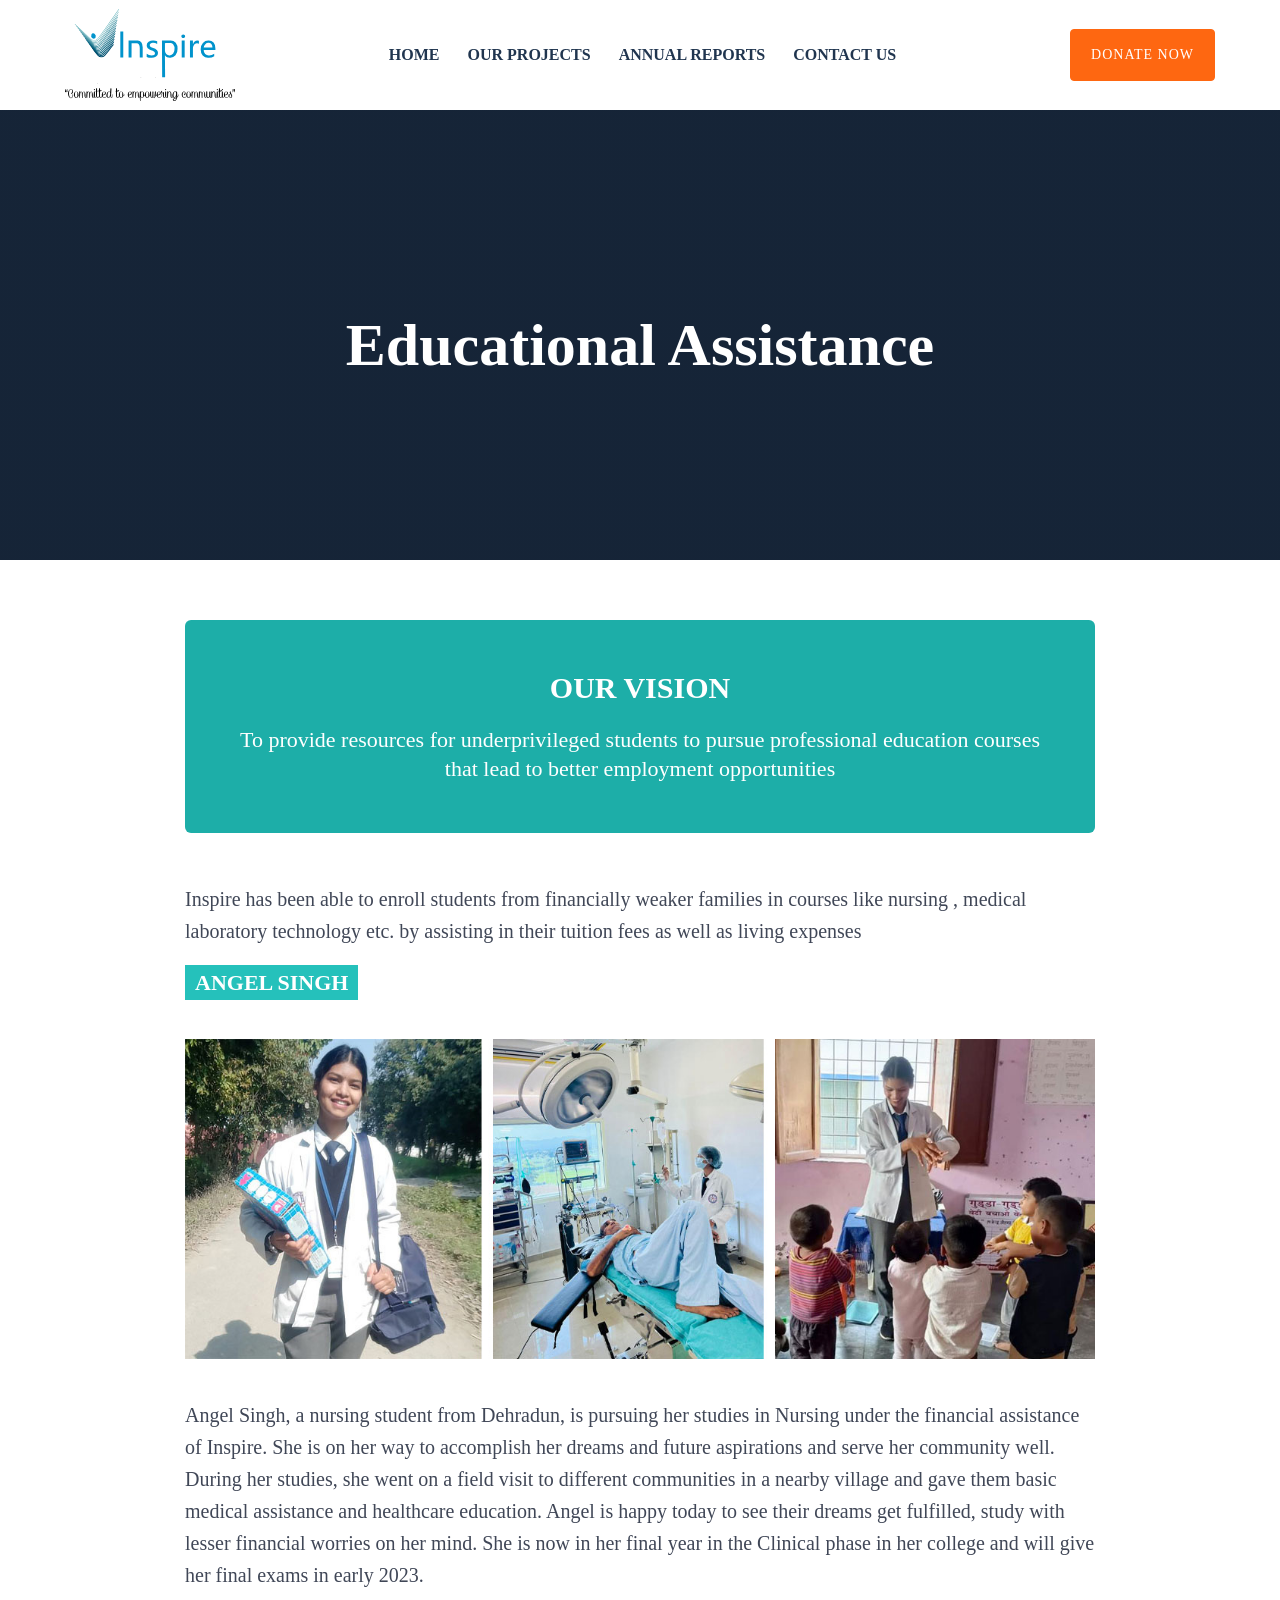
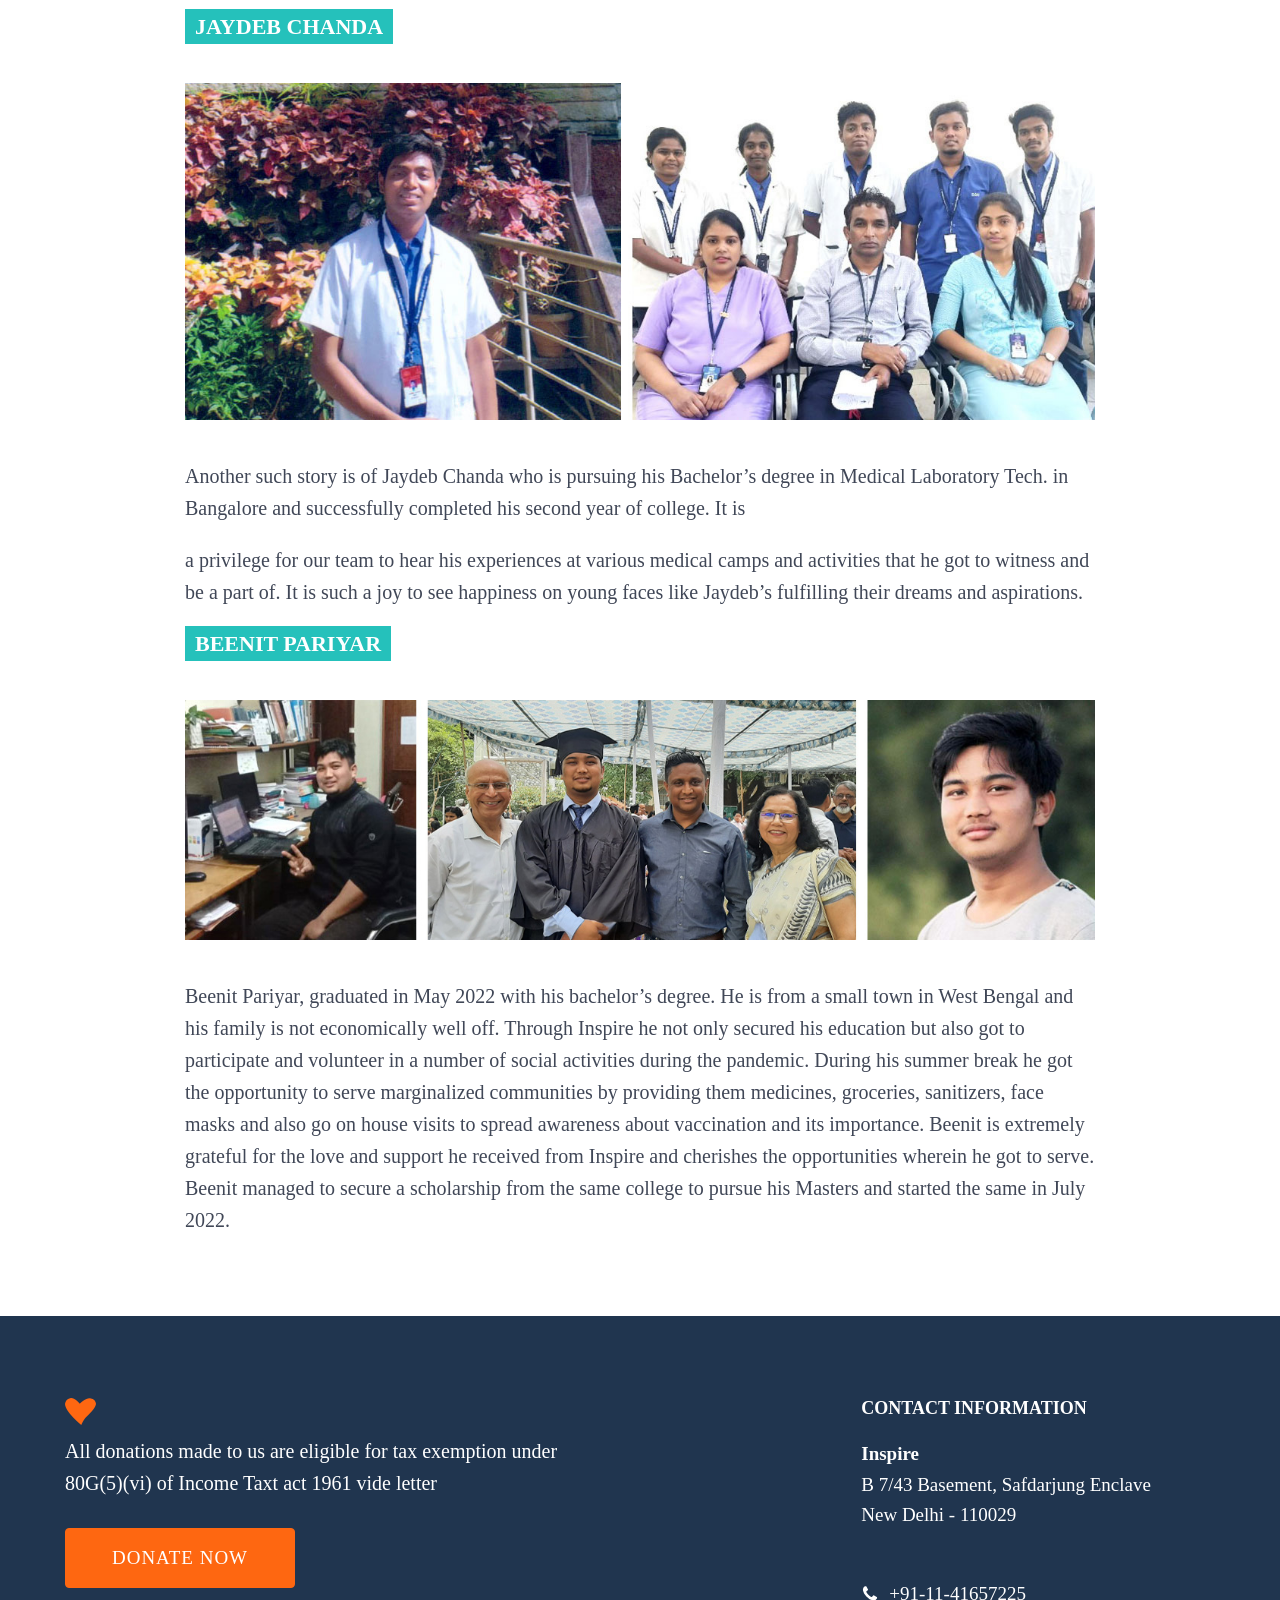
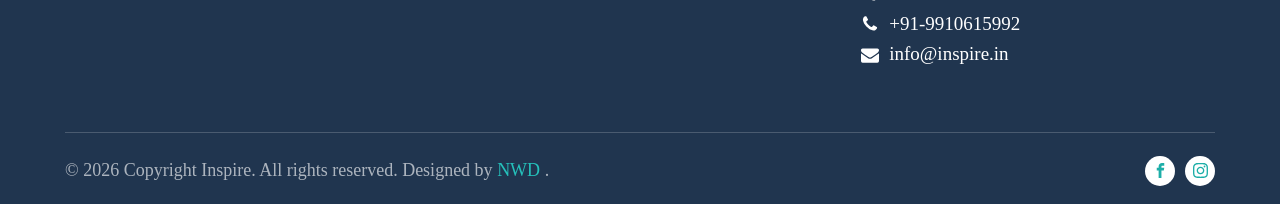
<file: projects/educational-assistance.html>
<!DOCTYPE html>
<html lang="en-US" prefix="og: https://ogp.me/ns#">
 <head>
  <meta charset="utf-8"/>
  <meta content="width=device-width, initial-scale=1.0" name="viewport"/>
  <link as="style" href="https://fonts.googleapis.com/css?family=Cormorant:100,200,300,400,500,600,700,800,900|Philosopher:100,200,300,400,500,600,700,800,900|Philosopher:100,200,300,400,500,600,700,800,900|Cormorant:100,200,300,400,500,600,700,800,900|EB+Garamond:100,200,300,400,500,600,700,800,900" rel="preload"/>
  <title>
   Educational Assistance - Inspire
  </title>
  <meta content="Inspire is a charitable trust that promotes art &amp; music, education, adult literacy, health &amp; community development in India. Our mission is empowering" name="description">
   <meta content="follow, index, max-snippet:-1, max-video-preview:-1, max-image-preview:large" name="robots">
    <link href="https://www.inspire.in/projects/educational-assistance/" rel="canonical">
     <meta content="en_US" property="og:locale"/>
     <meta content="article" property="og:type"/>
     <meta content="Educational Assistance - Inspire" property="og:title"/>
     <meta content="Inspire is a charitable trust that promotes art &amp; music, education, adult literacy, health &amp; community development in India. Our mission is empowering" property="og:description"/>
     <meta content="https://www.inspire.in/projects/educational-assistance/" property="og:url"/>
     <meta content="Inspire" property="og:site_name"/>
     <meta content="2022-12-09T12:05:43+05:30" property="og:updated_time"/>
     <meta content="https://www.inspire.in/wp-content/uploads/2022/04/EDUCATIONAL-ASSISTANCE-Banner.jpg" property="og:image"/>
     <meta content="https://www.inspire.in/wp-content/uploads/2022/04/EDUCATIONAL-ASSISTANCE-Banner.jpg" property="og:image:secure_url"/>
     <meta content="729" property="og:image:width"/>
     <meta content="335" property="og:image:height"/>
     <meta content="Educational Assistance" property="og:image:alt"/>
     <meta content="image/jpeg" property="og:image:type"/>
     <meta content="summary_large_image" name="twitter:card"/>
     <meta content="Educational Assistance - Inspire" name="twitter:title"/>
     <meta content="Inspire is a charitable trust that promotes art &amp; music, education, adult literacy, health &amp; community development in India. Our mission is empowering" name="twitter:description"/>
     <meta content="https://www.inspire.in/wp-content/uploads/2022/04/EDUCATIONAL-ASSISTANCE-Banner.jpg" name="twitter:image"/>
     <div id="fb-root">
     </div>
    </link>
   </meta>
  </meta>
  <link href="../assets/css/styles.css" rel="stylesheet"/>
 </head>
 <body class="wp-singular projects-template-default single single-projects postid-203 wp-embed-responsive wp-theme-oxygen-is-not-a-theme oxygen-body wp-featherlight-captions">
  <header class="oxy-header-wrapper oxy-sticky-header oxy-overlay-header oxy-header" id="_header-211-17">
   <div class="oxygen-hide-in-sticky oxy-header-row" id="_header_row-212-17">
    <div class="oxy-header-container">
     <div class="oxy-header-left" id="_header_left-213-17">
      <a class="ct-link" href="../index.html" id="link-163-17">
       <img alt="Inspire" class="ct-image" id="image-152-17" src="../assets/img/inspire_logo-blue.svg"/>
      </a>
     </div>
     <div class="oxy-header-center" id="_header_center-214-17">
      <div class="ct-div-block" id="div_block-222-17">
       <div class="oxy-pro-menu" id="-pro-menu-161-17">
        <div class="oxy-pro-menu-mobile-open-icon oxy-pro-menu-off-canvas-trigger oxy-pro-menu-off-canvas-right" data-off-canvas-alignment="right">
         <svg id="-pro-menu-161-17-open-icon">
          <use xlink:href="#Lineariconsicon-menu">
          </use>
         </svg>
         Menu
        </div>
        <div class="oxy-pro-menu-container oxy-pro-menu-dropdown-links-visible-on-mobile oxy-pro-menu-dropdown-links-toggle oxy-pro-menu-show-dropdown" data-aos-duration="400" data-entire-parent-toggles-dropdown="true" data-oxy-pro-menu-dropdown-animation="fade" data-oxy-pro-menu-dropdown-animation-duration="0.4" data-oxy-pro-menu-dropdown-links-on-mobile="toggle" data-oxy-pro-menu-off-canvas-animation="fade-left">
         <div class="menu-primary-menu-container">
          <ul class="oxy-pro-menu-list" id="menu-primary-menu">
           <li class="menu-item menu-item-type-post_type menu-item-object-page menu-item-home menu-item-14" id="menu-item-14">
            <a href="../index.html">
             Home
            </a>
           </li>
           <li class="menu-item menu-item-type-post_type_archive menu-item-object-projects current-menu-ancestor current-menu-parent menu-item-has-children menu-item-377" id="menu-item-377">
            <a href="../projects/index.html">
             Our Projects
            </a>
            <ul class="sub-menu">
             <li class="menu-item menu-item-type-post_type menu-item-object-projects menu-item-769" id="menu-item-769">
              <a href="../projects/computer-education-project.html">
               Computer Education
              </a>
             </li>
             <li class="menu-item menu-item-type-post_type menu-item-object-projects menu-item-770" id="menu-item-770">
              <a href="../projects/art-music-project.html">
               Art &amp; Music
              </a>
             </li>
             <li class="menu-item menu-item-type-post_type menu-item-object-projects menu-item-771" id="menu-item-771">
              <a href="../projects/relief.html">
               Relief
              </a>
             </li>
             <li class="menu-item menu-item-type-post_type menu-item-object-projects menu-item-772" id="menu-item-772">
              <a href="../projects/sports-project.html">
               Sports Project
              </a>
             </li>
             <li class="menu-item menu-item-type-post_type menu-item-object-projects menu-item-773" id="menu-item-773">
              <a href="../projects/remedial-education-tuition-centre.html">
               Remedial Education/Tuition Centre
              </a>
             </li>
             <li class="menu-item menu-item-type-post_type menu-item-object-projects current-menu-item menu-item-774" id="menu-item-774">
              <a aria-current="page" href="../projects/educational-assistance.html">
               Educational Assistance
              </a>
             </li>
            </ul>
           </li>
           <li class="menu-item menu-item-type-custom menu-item-object-custom menu-item-794" id="menu-item-794">
            <a href="../annual-reports.html">
             Annual Reports
            </a>
           </li>
           <li class="menu-item menu-item-type-post_type menu-item-object-page menu-item-16" id="menu-item-16">
            <a href="../contact-us.html">
             Contact Us
            </a>
           </li>
           <li class="menu-item menu-item-type-post_type menu-item-object-page menu-item-836" id="menu-item-836">
            <a href="../donate.html">
             Donate
            </a>
           </li>
          </ul>
         </div>
         <div class="oxy-pro-menu-mobile-close-icon">
          <svg id="svg--pro-menu-161-17">
           <use xlink:href="#Lineariconsicon-cross">
           </use>
          </svg>
         </div>
        </div>
       </div>
      </div>
     </div>
     <div class="oxy-header-right" id="_header_right-215-17">
      <a class="ct-link-button" href="../donate.html" id="link_button-159-17" target="_self">
       Donate Now
      </a>
     </div>
    </div>
   </div>
   <div class="oxygen-show-in-sticky-only oxy-header-row" id="_header_row-223-17">
    <div class="oxy-header-container">
     <div class="oxy-header-left" id="_header_left-224-17">
      <a class="ct-link" href="../index.html" id="link-225-17">
       <img alt="Inspire" class="ct-image" id="image-226-17" src="../assets/img/inspire_logo-blue.svg"/>
      </a>
     </div>
     <div class="oxy-header-center" id="_header_center-227-17">
      <div class="ct-div-block" id="div_block-228-17">
       <div class="oxy-pro-menu" id="-pro-menu-229-17">
        <div class="oxy-pro-menu-mobile-open-icon oxy-pro-menu-off-canvas-trigger oxy-pro-menu-off-canvas-right" data-off-canvas-alignment="right">
         <svg id="-pro-menu-229-17-open-icon">
          <use xlink:href="#Lineariconsicon-menu">
          </use>
         </svg>
         Menu
        </div>
        <div class="oxy-pro-menu-container oxy-pro-menu-dropdown-links-visible-on-mobile oxy-pro-menu-dropdown-links-toggle oxy-pro-menu-show-dropdown" data-aos-duration="400" data-entire-parent-toggles-dropdown="true" data-oxy-pro-menu-dropdown-animation="fade" data-oxy-pro-menu-dropdown-animation-duration="0.4" data-oxy-pro-menu-dropdown-links-on-mobile="toggle" data-oxy-pro-menu-off-canvas-animation="fade-left">
         <div class="menu-primary-menu-container">
          <ul class="oxy-pro-menu-list" id="menu-primary-menu-1">
           <li class="menu-item menu-item-type-post_type menu-item-object-page menu-item-home menu-item-14">
            <a href="../index.html">
             Home
            </a>
           </li>
           <li class="menu-item menu-item-type-post_type_archive menu-item-object-projects current-menu-ancestor current-menu-parent menu-item-has-children menu-item-377">
            <a href="../projects/index.html">
             Our Projects
            </a>
            <ul class="sub-menu">
             <li class="menu-item menu-item-type-post_type menu-item-object-projects menu-item-769">
              <a href="../projects/computer-education-project.html">
               Computer Education
              </a>
             </li>
             <li class="menu-item menu-item-type-post_type menu-item-object-projects menu-item-770">
              <a href="../projects/art-music-project.html">
               Art &amp; Music
              </a>
             </li>
             <li class="menu-item menu-item-type-post_type menu-item-object-projects menu-item-771">
              <a href="../projects/relief.html">
               Relief
              </a>
             </li>
             <li class="menu-item menu-item-type-post_type menu-item-object-projects menu-item-772">
              <a href="../projects/sports-project.html">
               Sports Project
              </a>
             </li>
             <li class="menu-item menu-item-type-post_type menu-item-object-projects menu-item-773">
              <a href="../projects/remedial-education-tuition-centre.html">
               Remedial Education/Tuition Centre
              </a>
             </li>
             <li class="menu-item menu-item-type-post_type menu-item-object-projects current-menu-item menu-item-774">
              <a aria-current="page" href="../projects/educational-assistance.html">
               Educational Assistance
              </a>
             </li>
            </ul>
           </li>
           <li class="menu-item menu-item-type-custom menu-item-object-custom menu-item-794">
            <a href="../annual-reports.html">
             Annual Reports
            </a>
           </li>
           <li class="menu-item menu-item-type-post_type menu-item-object-page menu-item-16">
            <a href="../contact-us.html">
             Contact Us
            </a>
           </li>
           <li class="menu-item menu-item-type-post_type menu-item-object-page menu-item-836">
            <a href="../donate.html">
             Donate
            </a>
           </li>
          </ul>
         </div>
         <div class="oxy-pro-menu-mobile-close-icon">
          <svg id="svg--pro-menu-229-17">
           <use xlink:href="#Lineariconsicon-cross">
           </use>
          </svg>
         </div>
        </div>
       </div>
      </div>
     </div>
     <div class="oxy-header-right" id="_header_right-230-17">
      <a class="ct-link-button" href="../donate.html" id="link_button-234-17" target="_self">
       Donate Now
      </a>
     </div>
    </div>
   </div>
  </header>
  <section class="ct-section" id="section-23-18" style="background-image:linear-gradient(rgba(14,24,38,0.58), rgba(14,24,38,0.58)), url(https://www.inspire.in/wp-content/uploads/2022/04/EDUCATIONAL-ASSISTANCE-Banner.jpg);background-size:auto,  cover;">
   <div class="ct-section-inner-wrap">
    <div class="ct-div-block" id="div_block-25-18">
     <img alt="" class="ct-image heart-small" height="17" id="image-29-18" src="../assets/img/heart-small.png" width="20"/>
     <h1 class="ct-headline" id="headline-26-18">
      <span class="ct-span" id="span-27-18">
       Educational Assistance
      </span>
     </h1>
    </div>
   </div>
  </section>
  <section class="ct-section section-wrap" id="section-2-18">
   <div class="ct-section-inner-wrap">
    <div class="ct-div-block" id="div_block-30-18">
     <h2 class="ct-headline ourvision-title" id="headline-32-18">
      Our Vision
      <br/>
     </h2>
     <div class="ct-text-block ourvision-text" id="text_block-34-18">
      <span class="ct-span" id="span-35-18">
       To provide resources for underprivileged students to pursue professional education courses that lead to better employment opportunities
      </span>
     </div>
    </div>
    <div class="ct-inner-content" id="inner_content-5-18">
     <p>
      Inspire has been able to enroll students from financially weaker families in courses like nursing , medical laboratory technology etc. by assisting in their tuition fees as well as living expenses
     </p>
     <h3 class="titlebox wp-block-heading">
      ANGEL SINGH
     </h3>
     <figure class="wp-block-image size-full">
      <img alt="" class="wp-image-807" data-sizes="(max-width: 1200px) 100vw, 1200px" data-srcset="https://www.inspire.in/wp-content/uploads/2022/04/EDUCATIONAL-ASSISTANCE-02.jpg 1200w, https://www.inspire.in/wp-content/uploads/2022/04/EDUCATIONAL-ASSISTANCE-02-350x123.jpg 350w, https://www.inspire.in/wp-content/uploads/2022/04/EDUCATIONAL-ASSISTANCE-02-768x270.jpg 768w" decoding="async" fetchpriority="high" height="422" src="../assets/img/EDUCATIONAL-ASSISTANCE-02.jpg" width="1200"/>
     </figure>
     <p>
      Angel Singh, a nursing student from Dehradun, is pursuing her studies in Nursing under the financial assistance of Inspire. She is on her way to accomplish her dreams and future aspirations and serve her community well. During her studies, she went on a field visit to different communities in a nearby village and gave them basic medical assistance and healthcare education. Angel is happy today to see their dreams get fulfilled, study with lesser financial worries on her mind. She is now in her final year in the Clinical phase in her college and will give her final exams in early 2023.
     </p>
     <h3 class="titlebox wp-block-heading">
      JAYDEB CHANDA
     </h3>
     <figure class="wp-block-image size-full">
      <img alt="" class="wp-image-808" data-sizes="(max-width: 1200px) 100vw, 1200px" data-srcset="https://www.inspire.in/wp-content/uploads/2022/04/EDUCATIONAL-ASSISTANCE-03.jpg 1200w, https://www.inspire.in/wp-content/uploads/2022/04/EDUCATIONAL-ASSISTANCE-03-350x130.jpg 350w, https://www.inspire.in/wp-content/uploads/2022/04/EDUCATIONAL-ASSISTANCE-03-768x284.jpg 768w" decoding="async" height="444" src="../assets/img/EDUCATIONAL-ASSISTANCE-03.jpg" width="1200"/>
     </figure>
     <p>
      Another such story is of Jaydeb Chanda who is pursuing his Bachelor’s degree in Medical Laboratory Tech. in Bangalore and successfully completed his second year of college. It is
     </p>
     <p>
      a privilege for our team to hear his experiences at various medical camps and activities that he got to witness and be a part of. It is such a joy to see happiness on young faces like Jaydeb’s fulfilling their dreams and aspirations.
     </p>
     <h3 class="titlebox wp-block-heading">
      BEENIT PARIYAR
     </h3>
     <figure class="wp-block-image size-full">
      <img alt="" class="wp-image-833" data-sizes="(max-width: 1200px) 100vw, 1200px" data-srcset="https://www.inspire.in/wp-content/uploads/2022/04/BEENIT-PARIYAR.jpg 1200w, https://www.inspire.in/wp-content/uploads/2022/04/BEENIT-PARIYAR-350x92.jpg 350w, https://www.inspire.in/wp-content/uploads/2022/04/BEENIT-PARIYAR-768x202.jpg 768w" decoding="async" height="316" src="../assets/img/BEENIT-PARIYAR.jpg" width="1200"/>
     </figure>
     <p>
      Beenit Pariyar, graduated in May 2022 with his bachelor’s degree. He is from a small town in West Bengal and his family is not economically well off. Through Inspire he not only secured his education but also got to participate and volunteer in a number of social activities during the pandemic. During his summer break he got the opportunity to serve marginalized communities by providing them medicines, groceries, sanitizers, face masks and also go on house visits to spread awareness about vaccination and its importance. Beenit is extremely grateful for the love and support he received from Inspire and cherishes the opportunities wherein he got to serve. Beenit managed to secure a scholarship from the same college to pursue his Masters and started the same in July 2022.
     </p>
    </div>
   </div>
  </section>
  <section class="ct-section" id="section-11-17">
   <div class="ct-section-inner-wrap">
    <div class="ct-new-columns" id="new_columns-48-17">
     <div class="ct-div-block" id="div_block-49-17">
      <img alt="" class="ct-image" height="27" id="image-182-17" src="../assets/img/heart-medium.png" width="31"/>
      <div class="ct-text-block" id="text_block-118-17">
       All donations made to us are eligible for tax exemption under 80G(5)(vi) of Income Taxt act 1961 vide letter
      </div>
      <a class="ct-link-button" href="../donate.html" id="link_button-136-17" target="_self">
       Donate Now
      </a>
     </div>
     <div class="ct-div-block" id="div_block-51-17">
      <h3 class="ct-headline footer-title" id="headline-120-17">
       Contact information
       <br/>
      </h3>
      <div class="oxy-rich-text" id="_rich_text-122-17">
       <p>
        <strong>
         Inspire
        </strong>
        <br>
         B 7/43 Basement, Safdarjung Enclave
         <br>
          New Delhi - 110029
         </br>
        </br>
       </p>
      </div>
      <div class="ct-div-block footer-icon-wrap" id="div_block-124-17">
       <div class="ct-fancy-icon footer-icon" id="fancy_icon-125-17">
        <svg id="svg-fancy_icon-125-17">
         <use xlink:href="#FontAwesomeicon-phone">
         </use>
        </svg>
       </div>
       <a class="ct-link-text footer-icon-text" href="tel:01141657225" id="link_text-126-17" target="_self">
        +91-11-41657225
       </a>
      </div>
      <div class="ct-div-block footer-icon-wrap" id="div_block-128-17">
       <div class="ct-fancy-icon footer-icon" id="fancy_icon-129-17">
        <svg id="svg-fancy_icon-129-17">
         <use xlink:href="#FontAwesomeicon-phone">
         </use>
        </svg>
       </div>
       <a class="ct-link-text footer-icon-text" href="tel:9910615992" id="link_text-130-17" target="_self">
        +91-9910615992
       </a>
      </div>
      <div class="ct-div-block footer-icon-wrap" id="div_block-132-17">
       <div class="ct-fancy-icon footer-icon" id="fancy_icon-133-17">
        <svg id="svg-fancy_icon-133-17">
         <use xlink:href="#FontAwesomeicon-envelope">
         </use>
        </svg>
       </div>
       <a class="ct-link-text footer-icon-text" href="mailto:info@inspire.in" id="link_text-134-17" target="_self">
        info@inspire.in
       </a>
      </div>
     </div>
    </div>
    <div class="ct-div-block" id="div_block-82-17">
     <div class="ct-code-block" id="code_block-198-17">
      © 2026 Copyright Inspire. All rights reserved. Designed by
      <a href="https://www.naulak.com" target="_blank">
       NWD
      </a>
      .
     </div>
     <div class="oxy-social-icons" id="_social_icons-83-17">
      <a class="oxy-social-icons-facebook" href="https://www.facebook.com/InspireDelhiIND/" target="_blank">
       <svg>
        <title>
         Visit our Facebook
        </title>
        <use xlink:href="#oxy-social-icons-icon-facebook">
        </use>
       </svg>
      </a>
      <a class="oxy-social-icons-instagram" href="https://www.instagram.com/inspire_in" target="_blank">
       <svg>
        <title>
         Visit our Instagram
        </title>
        <use xlink:href="#oxy-social-icons-icon-instagram">
        </use>
       </svg>
      </a>
     </div>
    </div>
   </div>
  </section>
  <div class="oxy-modal-backdrop top" data-close-after-form-submit="no" data-close-after-time="10" data-close-after-time-unit="seconds" data-close-automatically="no" data-close_on_esc="on" data-number_of_clicks="3" data-number_of_page_views="3" data-open-again="always_show" data-open-again-after-days="3" data-scroll_to_selector="" data-time-inactive-unit="seconds" data-time_inactive="60" data-trigger="user_clicks_element" data-trigger-selector="#fancy_icon-199-17" data-trigger-time="5" data-trigger-time-unit="seconds" data-trigger_scroll_amount="50" data-trigger_scroll_direction="down" style="background-color: rgba(0,0,0,0.5);" tabindex="-1">
   <div class="ct-modal" id="modal-204-17">
    <div class="ct-div-block" id="div_block-205-17">
     <div class="ct-div-block" id="div_block-206-17">
      <div class="oxy-search-form" id="_search_form-207-17">
       <form action="https://www.inspire.in/" class="search-form" method="get" role="search">
        <label>
         <span class="screen-reader-text">
          Search for:
         </span>
         <input class="search-field" name="s" placeholder="Search …" type="search" value=""/>
        </label>
        <input class="search-submit" type="submit" value="Search"/>
       </form>
      </div>
      <a class="ct-link-text oxy-close-modal" href="http://" id="link_text-209-17" target="_self">
       [ CLOSE ]
      </a>
     </div>
    </div>
   </div>
  </div>
  <?xml version="1.0"?>
  <svg aria-hidden="true" style="position: absolute; width: 0; height: 0; overflow: hidden;" version="1.1" xmlns="http://www.w3.org/2000/svg" xmlns:xlink="http://www.w3.org/1999/xlink">
   <defs>
    <symbol id="FontAwesomeicon-phone" viewbox="0 0 22 28">
     <title>
      phone
     </title>
     <path d="M22 19.375c0 0.562-0.25 1.656-0.484 2.172-0.328 0.766-1.203 1.266-1.906 1.656-0.922 0.5-1.859 0.797-2.906 0.797-1.453 0-2.766-0.594-4.094-1.078-0.953-0.344-1.875-0.766-2.734-1.297-2.656-1.641-5.859-4.844-7.5-7.5-0.531-0.859-0.953-1.781-1.297-2.734-0.484-1.328-1.078-2.641-1.078-4.094 0-1.047 0.297-1.984 0.797-2.906 0.391-0.703 0.891-1.578 1.656-1.906 0.516-0.234 1.609-0.484 2.172-0.484 0.109 0 0.219 0 0.328 0.047 0.328 0.109 0.672 0.875 0.828 1.188 0.5 0.891 0.984 1.797 1.5 2.672 0.25 0.406 0.719 0.906 0.719 1.391 0 0.953-2.828 2.344-2.828 3.187 0 0.422 0.391 0.969 0.609 1.344 1.578 2.844 3.547 4.813 6.391 6.391 0.375 0.219 0.922 0.609 1.344 0.609 0.844 0 2.234-2.828 3.187-2.828 0.484 0 0.984 0.469 1.391 0.719 0.875 0.516 1.781 1 2.672 1.5 0.313 0.156 1.078 0.5 1.188 0.828 0.047 0.109 0.047 0.219 0.047 0.328z">
     </path>
    </symbol>
    <symbol id="FontAwesomeicon-envelope" viewbox="0 0 28 28">
     <title>
      envelope
     </title>
     <path d="M28 11.094v12.406c0 1.375-1.125 2.5-2.5 2.5h-23c-1.375 0-2.5-1.125-2.5-2.5v-12.406c0.469 0.516 1 0.969 1.578 1.359 2.594 1.766 5.219 3.531 7.766 5.391 1.313 0.969 2.938 2.156 4.641 2.156h0.031c1.703 0 3.328-1.188 4.641-2.156 2.547-1.844 5.172-3.625 7.781-5.391 0.562-0.391 1.094-0.844 1.563-1.359zM28 6.5c0 1.75-1.297 3.328-2.672 4.281-2.438 1.687-4.891 3.375-7.313 5.078-1.016 0.703-2.734 2.141-4 2.141h-0.031c-1.266 0-2.984-1.437-4-2.141-2.422-1.703-4.875-3.391-7.297-5.078-1.109-0.75-2.688-2.516-2.688-3.938 0-1.531 0.828-2.844 2.5-2.844h23c1.359 0 2.5 1.125 2.5 2.5z">
     </path>
    </symbol>
   </defs>
  </svg>
  <?xml version="1.0"?>
  <svg style="position: absolute; width: 0; height: 0; overflow: hidden;" version="1.1" xmlns="http://www.w3.org/2000/svg" xmlns:xlink="http://www.w3.org/1999/xlink">
   <defs>
    <symbol id="Lineariconsicon-cross" viewbox="0 0 20 20">
     <title>
      cross
     </title>
     <path class="path1" d="M10.707 10.5l5.646-5.646c0.195-0.195 0.195-0.512 0-0.707s-0.512-0.195-0.707 0l-5.646 5.646-5.646-5.646c-0.195-0.195-0.512-0.195-0.707 0s-0.195 0.512 0 0.707l5.646 5.646-5.646 5.646c-0.195 0.195-0.195 0.512 0 0.707 0.098 0.098 0.226 0.146 0.354 0.146s0.256-0.049 0.354-0.146l5.646-5.646 5.646 5.646c0.098 0.098 0.226 0.146 0.354 0.146s0.256-0.049 0.354-0.146c0.195-0.195 0.195-0.512 0-0.707l-5.646-5.646z">
     </path>
    </symbol>
    <symbol id="Lineariconsicon-menu" viewbox="0 0 20 20">
     <title>
      menu
     </title>
     <path class="path1" d="M17.5 6h-15c-0.276 0-0.5-0.224-0.5-0.5s0.224-0.5 0.5-0.5h15c0.276 0 0.5 0.224 0.5 0.5s-0.224 0.5-0.5 0.5z">
     </path>
     <path class="path2" d="M17.5 11h-15c-0.276 0-0.5-0.224-0.5-0.5s0.224-0.5 0.5-0.5h15c0.276 0 0.5 0.224 0.5 0.5s-0.224 0.5-0.5 0.5z">
     </path>
     <path class="path3" d="M17.5 16h-15c-0.276 0-0.5-0.224-0.5-0.5s0.224-0.5 0.5-0.5h15c0.276 0 0.5 0.224 0.5 0.5s-0.224 0.5-0.5 0.5z">
     </path>
    </symbol>
    <symbol id="Lineariconsicon-chevron-down" viewbox="0 0 20 20">
     <title>
      chevron-down
     </title>
     <path class="path1" d="M0 6c0-0.128 0.049-0.256 0.146-0.354 0.195-0.195 0.512-0.195 0.707 0l8.646 8.646 8.646-8.646c0.195-0.195 0.512-0.195 0.707 0s0.195 0.512 0 0.707l-9 9c-0.195 0.195-0.512 0.195-0.707 0l-9-9c-0.098-0.098-0.146-0.226-0.146-0.354z">
     </path>
    </symbol>
   </defs>
  </svg>
  <svg style="position: absolute; width: 0; height: 0; overflow: hidden;" version="1.1" xmlns="http://www.w3.org/2000/svg" xmlns:xlink="http://www.w3.org/1999/xlink">
   <defs>
    <symbol id="oxy-social-icons-icon-linkedin" viewbox="0 0 32 32">
     <title>
      linkedin
     </title>
     <path d="M12 12h5.535v2.837h0.079c0.77-1.381 2.655-2.837 5.464-2.837 5.842 0 6.922 3.637 6.922 8.367v9.633h-5.769v-8.54c0-2.037-0.042-4.657-3.001-4.657-3.005 0-3.463 2.218-3.463 4.509v8.688h-5.767v-18z">
     </path>
     <path d="M2 12h6v18h-6v-18z">
     </path>
     <path d="M8 7c0 1.657-1.343 3-3 3s-3-1.343-3-3c0-1.657 1.343-3 3-3s3 1.343 3 3z">
     </path>
    </symbol>
    <symbol id="oxy-social-icons-icon-facebook" viewbox="0 0 32 32">
     <title>
      facebook
     </title>
     <path d="M19 6h5v-6h-5c-3.86 0-7 3.14-7 7v3h-4v6h4v16h6v-16h5l1-6h-6v-3c0-0.542 0.458-1 1-1z">
     </path>
    </symbol>
    <symbol id="oxy-social-icons-icon-pinterest" viewbox="0 0 32 32">
     <title>
      pinterest
     </title>
     <path d="M16 2.138c-7.656 0-13.863 6.206-13.863 13.863 0 5.875 3.656 10.887 8.813 12.906-0.119-1.094-0.231-2.781 0.050-3.975 0.25-1.081 1.625-6.887 1.625-6.887s-0.412-0.831-0.412-2.056c0-1.925 1.119-3.369 2.506-3.369 1.181 0 1.756 0.887 1.756 1.95 0 1.188-0.756 2.969-1.15 4.613-0.331 1.381 0.688 2.506 2.050 2.506 2.462 0 4.356-2.6 4.356-6.35 0-3.319-2.387-5.638-5.787-5.638-3.944 0-6.256 2.956-6.256 6.019 0 1.194 0.456 2.469 1.031 3.163 0.113 0.137 0.131 0.256 0.094 0.4-0.106 0.438-0.338 1.381-0.387 1.575-0.063 0.256-0.2 0.306-0.463 0.188-1.731-0.806-2.813-3.337-2.813-5.369 0-4.375 3.175-8.387 9.156-8.387 4.806 0 8.544 3.425 8.544 8.006 0 4.775-3.012 8.625-7.194 8.625-1.406 0-2.725-0.731-3.175-1.594 0 0-0.694 2.644-0.863 3.294-0.313 1.206-1.156 2.712-1.725 3.631 1.3 0.4 2.675 0.619 4.106 0.619 7.656 0 13.863-6.206 13.863-13.863 0-7.662-6.206-13.869-13.863-13.869z">
     </path>
    </symbol>
    <symbol id="oxy-social-icons-icon-youtube" viewbox="0 0 32 32">
     <title>
      youtube
     </title>
     <path d="M31.681 9.6c0 0-0.313-2.206-1.275-3.175-1.219-1.275-2.581-1.281-3.206-1.356-4.475-0.325-11.194-0.325-11.194-0.325h-0.012c0 0-6.719 0-11.194 0.325-0.625 0.075-1.987 0.081-3.206 1.356-0.963 0.969-1.269 3.175-1.269 3.175s-0.319 2.588-0.319 5.181v2.425c0 2.587 0.319 5.181 0.319 5.181s0.313 2.206 1.269 3.175c1.219 1.275 2.819 1.231 3.531 1.369 2.563 0.244 10.881 0.319 10.881 0.319s6.725-0.012 11.2-0.331c0.625-0.075 1.988-0.081 3.206-1.356 0.962-0.969 1.275-3.175 1.275-3.175s0.319-2.587 0.319-5.181v-2.425c-0.006-2.588-0.325-5.181-0.325-5.181zM12.694 20.15v-8.994l8.644 4.513-8.644 4.481z">
     </path>
    </symbol>
    <symbol id="oxy-social-icons-icon-rss" viewbox="0 0 32 32">
     <title>
      rss
     </title>
     <path d="M4.259 23.467c-2.35 0-4.259 1.917-4.259 4.252 0 2.349 1.909 4.244 4.259 4.244 2.358 0 4.265-1.895 4.265-4.244-0-2.336-1.907-4.252-4.265-4.252zM0.005 10.873v6.133c3.993 0 7.749 1.562 10.577 4.391 2.825 2.822 4.384 6.595 4.384 10.603h6.16c-0-11.651-9.478-21.127-21.121-21.127zM0.012 0v6.136c14.243 0 25.836 11.604 25.836 25.864h6.152c0-17.64-14.352-32-31.988-32z">
     </path>
    </symbol>
    <symbol id="oxy-social-icons-icon-twitter" viewbox="0 0 32 32">
     <title>
      twitter
     </title>
     <path d="M32 7.075c-1.175 0.525-2.444 0.875-3.769 1.031 1.356-0.813 2.394-2.1 2.887-3.631-1.269 0.75-2.675 1.3-4.169 1.594-1.2-1.275-2.906-2.069-4.794-2.069-3.625 0-6.563 2.938-6.563 6.563 0 0.512 0.056 1.012 0.169 1.494-5.456-0.275-10.294-2.888-13.531-6.862-0.563 0.969-0.887 2.1-0.887 3.3 0 2.275 1.156 4.287 2.919 5.463-1.075-0.031-2.087-0.331-2.975-0.819 0 0.025 0 0.056 0 0.081 0 3.181 2.263 5.838 5.269 6.437-0.55 0.15-1.131 0.231-1.731 0.231-0.425 0-0.831-0.044-1.237-0.119 0.838 2.606 3.263 4.506 6.131 4.563-2.25 1.762-5.075 2.813-8.156 2.813-0.531 0-1.050-0.031-1.569-0.094 2.913 1.869 6.362 2.95 10.069 2.95 12.075 0 18.681-10.006 18.681-18.681 0-0.287-0.006-0.569-0.019-0.85 1.281-0.919 2.394-2.075 3.275-3.394z">
     </path>
    </symbol>
    <symbol id="oxy-social-icons-icon-instagram" viewbox="0 0 32 32">
     <title>
      instagram
     </title>
     <path d="M16 2.881c4.275 0 4.781 0.019 6.462 0.094 1.563 0.069 2.406 0.331 2.969 0.55 0.744 0.288 1.281 0.638 1.837 1.194 0.563 0.563 0.906 1.094 1.2 1.838 0.219 0.563 0.481 1.412 0.55 2.969 0.075 1.688 0.094 2.194 0.094 6.463s-0.019 4.781-0.094 6.463c-0.069 1.563-0.331 2.406-0.55 2.969-0.288 0.744-0.637 1.281-1.194 1.837-0.563 0.563-1.094 0.906-1.837 1.2-0.563 0.219-1.413 0.481-2.969 0.55-1.688 0.075-2.194 0.094-6.463 0.094s-4.781-0.019-6.463-0.094c-1.563-0.069-2.406-0.331-2.969-0.55-0.744-0.288-1.281-0.637-1.838-1.194-0.563-0.563-0.906-1.094-1.2-1.837-0.219-0.563-0.481-1.413-0.55-2.969-0.075-1.688-0.094-2.194-0.094-6.463s0.019-4.781 0.094-6.463c0.069-1.563 0.331-2.406 0.55-2.969 0.288-0.744 0.638-1.281 1.194-1.838 0.563-0.563 1.094-0.906 1.838-1.2 0.563-0.219 1.412-0.481 2.969-0.55 1.681-0.075 2.188-0.094 6.463-0.094zM16 0c-4.344 0-4.887 0.019-6.594 0.094-1.7 0.075-2.869 0.35-3.881 0.744-1.056 0.412-1.95 0.956-2.837 1.85-0.894 0.888-1.438 1.781-1.85 2.831-0.394 1.019-0.669 2.181-0.744 3.881-0.075 1.713-0.094 2.256-0.094 6.6s0.019 4.887 0.094 6.594c0.075 1.7 0.35 2.869 0.744 3.881 0.413 1.056 0.956 1.95 1.85 2.837 0.887 0.887 1.781 1.438 2.831 1.844 1.019 0.394 2.181 0.669 3.881 0.744 1.706 0.075 2.25 0.094 6.594 0.094s4.888-0.019 6.594-0.094c1.7-0.075 2.869-0.35 3.881-0.744 1.050-0.406 1.944-0.956 2.831-1.844s1.438-1.781 1.844-2.831c0.394-1.019 0.669-2.181 0.744-3.881 0.075-1.706 0.094-2.25 0.094-6.594s-0.019-4.887-0.094-6.594c-0.075-1.7-0.35-2.869-0.744-3.881-0.394-1.063-0.938-1.956-1.831-2.844-0.887-0.887-1.781-1.438-2.831-1.844-1.019-0.394-2.181-0.669-3.881-0.744-1.712-0.081-2.256-0.1-6.6-0.1v0z">
     </path>
     <path d="M16 7.781c-4.537 0-8.219 3.681-8.219 8.219s3.681 8.219 8.219 8.219 8.219-3.681 8.219-8.219c0-4.537-3.681-8.219-8.219-8.219zM16 21.331c-2.944 0-5.331-2.387-5.331-5.331s2.387-5.331 5.331-5.331c2.944 0 5.331 2.387 5.331 5.331s-2.387 5.331-5.331 5.331z">
     </path>
     <path d="M26.462 7.456c0 1.060-0.859 1.919-1.919 1.919s-1.919-0.859-1.919-1.919c0-1.060 0.859-1.919 1.919-1.919s1.919 0.859 1.919 1.919z">
     </path>
    </symbol>
    <symbol id="oxy-social-icons-icon-facebook-blank" viewbox="0 0 32 32">
     <title>
      facebook-blank
     </title>
     <path d="M29 0h-26c-1.65 0-3 1.35-3 3v26c0 1.65 1.35 3 3 3h13v-14h-4v-4h4v-2c0-3.306 2.694-6 6-6h4v4h-4c-1.1 0-2 0.9-2 2v2h6l-1 4h-5v14h9c1.65 0 3-1.35 3-3v-26c0-1.65-1.35-3-3-3z">
     </path>
    </symbol>
    <symbol id="oxy-social-icons-icon-rss-blank" viewbox="0 0 32 32">
     <title>
      rss-blank
     </title>
     <path d="M29 0h-26c-1.65 0-3 1.35-3 3v26c0 1.65 1.35 3 3 3h26c1.65 0 3-1.35 3-3v-26c0-1.65-1.35-3-3-3zM8.719 25.975c-1.5 0-2.719-1.206-2.719-2.706 0-1.488 1.219-2.712 2.719-2.712 1.506 0 2.719 1.225 2.719 2.712 0 1.5-1.219 2.706-2.719 2.706zM15.544 26c0-2.556-0.994-4.962-2.794-6.762-1.806-1.806-4.2-2.8-6.75-2.8v-3.912c7.425 0 13.475 6.044 13.475 13.475h-3.931zM22.488 26c0-9.094-7.394-16.5-16.481-16.5v-3.912c11.25 0 20.406 9.162 20.406 20.413h-3.925z">
     </path>
    </symbol>
    <symbol id="oxy-social-icons-icon-linkedin-blank" viewbox="0 0 32 32">
     <title>
      linkedin-blank
     </title>
     <path d="M29 0h-26c-1.65 0-3 1.35-3 3v26c0 1.65 1.35 3 3 3h26c1.65 0 3-1.35 3-3v-26c0-1.65-1.35-3-3-3zM12 26h-4v-14h4v14zM10 10c-1.106 0-2-0.894-2-2s0.894-2 2-2c1.106 0 2 0.894 2 2s-0.894 2-2 2zM26 26h-4v-8c0-1.106-0.894-2-2-2s-2 0.894-2 2v8h-4v-14h4v2.481c0.825-1.131 2.087-2.481 3.5-2.481 2.488 0 4.5 2.238 4.5 5v9z">
     </path>
    </symbol>
    <symbol id="oxy-social-icons-icon-pinterest-blank" viewbox="0 0 32 32">
     <title>
      pinterest
     </title>
     <path d="M16 2.138c-7.656 0-13.863 6.206-13.863 13.863 0 5.875 3.656 10.887 8.813 12.906-0.119-1.094-0.231-2.781 0.050-3.975 0.25-1.081 1.625-6.887 1.625-6.887s-0.412-0.831-0.412-2.056c0-1.925 1.119-3.369 2.506-3.369 1.181 0 1.756 0.887 1.756 1.95 0 1.188-0.756 2.969-1.15 4.613-0.331 1.381 0.688 2.506 2.050 2.506 2.462 0 4.356-2.6 4.356-6.35 0-3.319-2.387-5.638-5.787-5.638-3.944 0-6.256 2.956-6.256 6.019 0 1.194 0.456 2.469 1.031 3.163 0.113 0.137 0.131 0.256 0.094 0.4-0.106 0.438-0.338 1.381-0.387 1.575-0.063 0.256-0.2 0.306-0.463 0.188-1.731-0.806-2.813-3.337-2.813-5.369 0-4.375 3.175-8.387 9.156-8.387 4.806 0 8.544 3.425 8.544 8.006 0 4.775-3.012 8.625-7.194 8.625-1.406 0-2.725-0.731-3.175-1.594 0 0-0.694 2.644-0.863 3.294-0.313 1.206-1.156 2.712-1.725 3.631 1.3 0.4 2.675 0.619 4.106 0.619 7.656 0 13.863-6.206 13.863-13.863 0-7.662-6.206-13.869-13.863-13.869z">
     </path>
    </symbol>
    <symbol id="oxy-social-icons-icon-youtube-blank" viewbox="0 0 32 32">
     <title>
      youtube
     </title>
     <path d="M31.681 9.6c0 0-0.313-2.206-1.275-3.175-1.219-1.275-2.581-1.281-3.206-1.356-4.475-0.325-11.194-0.325-11.194-0.325h-0.012c0 0-6.719 0-11.194 0.325-0.625 0.075-1.987 0.081-3.206 1.356-0.963 0.969-1.269 3.175-1.269 3.175s-0.319 2.588-0.319 5.181v2.425c0 2.587 0.319 5.181 0.319 5.181s0.313 2.206 1.269 3.175c1.219 1.275 2.819 1.231 3.531 1.369 2.563 0.244 10.881 0.319 10.881 0.319s6.725-0.012 11.2-0.331c0.625-0.075 1.988-0.081 3.206-1.356 0.962-0.969 1.275-3.175 1.275-3.175s0.319-2.587 0.319-5.181v-2.425c-0.006-2.588-0.325-5.181-0.325-5.181zM12.694 20.15v-8.994l8.644 4.513-8.644 4.481z">
     </path>
    </symbol>
    <symbol id="oxy-social-icons-icon-twitter-blank" viewbox="0 0 32 32">
     <title>
      twitter
     </title>
     <path d="M32 7.075c-1.175 0.525-2.444 0.875-3.769 1.031 1.356-0.813 2.394-2.1 2.887-3.631-1.269 0.75-2.675 1.3-4.169 1.594-1.2-1.275-2.906-2.069-4.794-2.069-3.625 0-6.563 2.938-6.563 6.563 0 0.512 0.056 1.012 0.169 1.494-5.456-0.275-10.294-2.888-13.531-6.862-0.563 0.969-0.887 2.1-0.887 3.3 0 2.275 1.156 4.287 2.919 5.463-1.075-0.031-2.087-0.331-2.975-0.819 0 0.025 0 0.056 0 0.081 0 3.181 2.263 5.838 5.269 6.437-0.55 0.15-1.131 0.231-1.731 0.231-0.425 0-0.831-0.044-1.237-0.119 0.838 2.606 3.263 4.506 6.131 4.563-2.25 1.762-5.075 2.813-8.156 2.813-0.531 0-1.050-0.031-1.569-0.094 2.913 1.869 6.362 2.95 10.069 2.95 12.075 0 18.681-10.006 18.681-18.681 0-0.287-0.006-0.569-0.019-0.85 1.281-0.919 2.394-2.075 3.275-3.394z">
     </path>
    </symbol>
    <symbol id="oxy-social-icons-icon-instagram-blank" viewbox="0 0 32 32">
     <title>
      instagram
     </title>
     <path d="M16 2.881c4.275 0 4.781 0.019 6.462 0.094 1.563 0.069 2.406 0.331 2.969 0.55 0.744 0.288 1.281 0.638 1.837 1.194 0.563 0.563 0.906 1.094 1.2 1.838 0.219 0.563 0.481 1.412 0.55 2.969 0.075 1.688 0.094 2.194 0.094 6.463s-0.019 4.781-0.094 6.463c-0.069 1.563-0.331 2.406-0.55 2.969-0.288 0.744-0.637 1.281-1.194 1.837-0.563 0.563-1.094 0.906-1.837 1.2-0.563 0.219-1.413 0.481-2.969 0.55-1.688 0.075-2.194 0.094-6.463 0.094s-4.781-0.019-6.463-0.094c-1.563-0.069-2.406-0.331-2.969-0.55-0.744-0.288-1.281-0.637-1.838-1.194-0.563-0.563-0.906-1.094-1.2-1.837-0.219-0.563-0.481-1.413-0.55-2.969-0.075-1.688-0.094-2.194-0.094-6.463s0.019-4.781 0.094-6.463c0.069-1.563 0.331-2.406 0.55-2.969 0.288-0.744 0.638-1.281 1.194-1.838 0.563-0.563 1.094-0.906 1.838-1.2 0.563-0.219 1.412-0.481 2.969-0.55 1.681-0.075 2.188-0.094 6.463-0.094zM16 0c-4.344 0-4.887 0.019-6.594 0.094-1.7 0.075-2.869 0.35-3.881 0.744-1.056 0.412-1.95 0.956-2.837 1.85-0.894 0.888-1.438 1.781-1.85 2.831-0.394 1.019-0.669 2.181-0.744 3.881-0.075 1.713-0.094 2.256-0.094 6.6s0.019 4.887 0.094 6.594c0.075 1.7 0.35 2.869 0.744 3.881 0.413 1.056 0.956 1.95 1.85 2.837 0.887 0.887 1.781 1.438 2.831 1.844 1.019 0.394 2.181 0.669 3.881 0.744 1.706 0.075 2.25 0.094 6.594 0.094s4.888-0.019 6.594-0.094c1.7-0.075 2.869-0.35 3.881-0.744 1.050-0.406 1.944-0.956 2.831-1.844s1.438-1.781 1.844-2.831c0.394-1.019 0.669-2.181 0.744-3.881 0.075-1.706 0.094-2.25 0.094-6.594s-0.019-4.887-0.094-6.594c-0.075-1.7-0.35-2.869-0.744-3.881-0.394-1.063-0.938-1.956-1.831-2.844-0.887-0.887-1.781-1.438-2.831-1.844-1.019-0.394-2.181-0.669-3.881-0.744-1.712-0.081-2.256-0.1-6.6-0.1v0z">
     </path>
     <path d="M16 7.781c-4.537 0-8.219 3.681-8.219 8.219s3.681 8.219 8.219 8.219 8.219-3.681 8.219-8.219c0-4.537-3.681-8.219-8.219-8.219zM16 21.331c-2.944 0-5.331-2.387-5.331-5.331s2.387-5.331 5.331-5.331c2.944 0 5.331 2.387 5.331 5.331s-2.387 5.331-5.331 5.331z">
     </path>
     <path d="M26.462 7.456c0 1.060-0.859 1.919-1.919 1.919s-1.919-0.859-1.919-1.919c0-1.060 0.859-1.919 1.919-1.919s1.919 0.859 1.919 1.919z">
     </path>
    </symbol>
   </defs>
  </svg>
  <style id="wp-block-image-inline-css">
   .wp-block-image>a,.wp-block-image>figure>a{display:inline-block}.wp-block-image img{box-sizing:border-box;height:auto;max-width:100%;vertical-align:bottom}@media not (prefers-reduced-motion){.wp-block-image img.hide{visibility:hidden}.wp-block-image img.show{animation:show-content-image .4s}}.wp-block-image[style*=border-radius] img,.wp-block-image[style*=border-radius]>a{border-radius:inherit}.wp-block-image.has-custom-border img{box-sizing:border-box}.wp-block-image.aligncenter{text-align:center}.wp-block-image.alignfull>a,.wp-block-image.alignwide>a{width:100%}.wp-block-image.alignfull img,.wp-block-image.alignwide img{height:auto;width:100%}.wp-block-image .aligncenter,.wp-block-image .alignleft,.wp-block-image .alignright,.wp-block-image.aligncenter,.wp-block-image.alignleft,.wp-block-image.alignright{display:table}.wp-block-image .aligncenter>figcaption,.wp-block-image .alignleft>figcaption,.wp-block-image .alignright>figcaption,.wp-block-image.aligncenter>figcaption,.wp-block-image.alignleft>figcaption,.wp-block-image.alignright>figcaption{caption-side:bottom;display:table-caption}.wp-block-image .alignleft{float:left;margin:.5em 1em .5em 0}.wp-block-image .alignright{float:right;margin:.5em 0 .5em 1em}.wp-block-image .aligncenter{margin-left:auto;margin-right:auto}.wp-block-image :where(figcaption){margin-bottom:1em;margin-top:.5em}.wp-block-image.is-style-circle-mask img{border-radius:9999px}@supports ((-webkit-mask-image:none) or (mask-image:none)) or (-webkit-mask-image:none){.wp-block-image.is-style-circle-mask img{border-radius:0;-webkit-mask-image:url('data:image/svg+xml;utf8,<svg viewBox="0 0 100 100" xmlns="http://www.w3.org/2000/svg"><circle cx="50" cy="50" r="50"/></svg>');mask-image:url('data:image/svg+xml;utf8,<svg viewBox="0 0 100 100" xmlns="http://www.w3.org/2000/svg"><circle cx="50" cy="50" r="50"/></svg>');mask-mode:alpha;-webkit-mask-position:center;mask-position:center;-webkit-mask-repeat:no-repeat;mask-repeat:no-repeat;-webkit-mask-size:contain;mask-size:contain}}:root :where(.wp-block-image.is-style-rounded img,.wp-block-image .is-style-rounded img){border-radius:9999px}.wp-block-image figure{margin:0}.wp-lightbox-container{display:flex;flex-direction:column;position:relative}.wp-lightbox-container img{cursor:zoom-in}.wp-lightbox-container img:hover+button{opacity:1}.wp-lightbox-container button{align-items:center;backdrop-filter:blur(16px) saturate(180%);background-color:#5a5a5a40;border:none;border-radius:4px;cursor:zoom-in;display:flex;height:20px;justify-content:center;opacity:0;padding:0;position:absolute;right:16px;text-align:center;top:16px;width:20px;z-index:100}@media not (prefers-reduced-motion){.wp-lightbox-container button{transition:opacity .2s ease}}.wp-lightbox-container button:focus-visible{outline:3px auto #5a5a5a40;outline:3px auto -webkit-focus-ring-color;outline-offset:3px}.wp-lightbox-container button:hover{cursor:pointer;opacity:1}.wp-lightbox-container button:focus{opacity:1}.wp-lightbox-container button:focus,.wp-lightbox-container button:hover,.wp-lightbox-container button:not(:hover):not(:active):not(.has-background){background-color:#5a5a5a40;border:none}.wp-lightbox-overlay{box-sizing:border-box;cursor:zoom-out;height:100vh;left:0;overflow:hidden;position:fixed;top:0;visibility:hidden;width:100%;z-index:100000}.wp-lightbox-overlay .close-button{align-items:center;cursor:pointer;display:flex;justify-content:center;min-height:40px;min-width:40px;padding:0;position:absolute;right:calc(env(safe-area-inset-right) + 16px);top:calc(env(safe-area-inset-top) + 16px);z-index:5000000}.wp-lightbox-overlay .close-button:focus,.wp-lightbox-overlay .close-button:hover,.wp-lightbox-overlay .close-button:not(:hover):not(:active):not(.has-background){background:none;border:none}.wp-lightbox-overlay .lightbox-image-container{height:var(--wp--lightbox-container-height);left:50%;overflow:hidden;position:absolute;top:50%;transform:translate(-50%,-50%);transform-origin:top left;width:var(--wp--lightbox-container-width);z-index:9999999999}.wp-lightbox-overlay .wp-block-image{align-items:center;box-sizing:border-box;display:flex;height:100%;justify-content:center;margin:0;position:relative;transform-origin:0 0;width:100%;z-index:3000000}.wp-lightbox-overlay .wp-block-image img{height:var(--wp--lightbox-image-height);min-height:var(--wp--lightbox-image-height);min-width:var(--wp--lightbox-image-width);width:var(--wp--lightbox-image-width)}.wp-lightbox-overlay .wp-block-image figcaption{display:none}.wp-lightbox-overlay button{background:none;border:none}.wp-lightbox-overlay .scrim{background-color:#fff;height:100%;opacity:.9;position:absolute;width:100%;z-index:2000000}.wp-lightbox-overlay.active{visibility:visible}@media not (prefers-reduced-motion){.wp-lightbox-overlay.active{animation:turn-on-visibility .25s both}.wp-lightbox-overlay.active img{animation:turn-on-visibility .35s both}.wp-lightbox-overlay.show-closing-animation:not(.active){animation:turn-off-visibility .35s both}.wp-lightbox-overlay.show-closing-animation:not(.active) img{animation:turn-off-visibility .25s both}.wp-lightbox-overlay.zoom.active{animation:none;opacity:1;visibility:visible}.wp-lightbox-overlay.zoom.active .lightbox-image-container{animation:lightbox-zoom-in .4s}.wp-lightbox-overlay.zoom.active .lightbox-image-container img{animation:none}.wp-lightbox-overlay.zoom.active .scrim{animation:turn-on-visibility .4s forwards}.wp-lightbox-overlay.zoom.show-closing-animation:not(.active){animation:none}.wp-lightbox-overlay.zoom.show-closing-animation:not(.active) .lightbox-image-container{animation:lightbox-zoom-out .4s}.wp-lightbox-overlay.zoom.show-closing-animation:not(.active) .lightbox-image-container img{animation:none}.wp-lightbox-overlay.zoom.show-closing-animation:not(.active) .scrim{animation:turn-off-visibility .4s forwards}}@keyframes show-content-image{0%{visibility:hidden}99%{visibility:hidden}to{visibility:visible}}@keyframes turn-on-visibility{0%{opacity:0}to{opacity:1}}@keyframes turn-off-visibility{0%{opacity:1;visibility:visible}99%{opacity:0;visibility:visible}to{opacity:0;visibility:hidden}}@keyframes lightbox-zoom-in{0%{transform:translate(calc((-100vw + var(--wp--lightbox-scrollbar-width))/2 + var(--wp--lightbox-initial-left-position)),calc(-50vh + var(--wp--lightbox-initial-top-position))) scale(var(--wp--lightbox-scale))}to{transform:translate(-50%,-50%) scale(1)}}@keyframes lightbox-zoom-out{0%{transform:translate(-50%,-50%) scale(1);visibility:visible}99%{visibility:visible}to{transform:translate(calc((-100vw + var(--wp--lightbox-scrollbar-width))/2 + var(--wp--lightbox-initial-left-position)),calc(-50vh + var(--wp--lightbox-initial-top-position))) scale(var(--wp--lightbox-scale));visibility:hidden}}
/*# sourceURL=https://www.inspire.in/wp-includes/blocks/image/style.min.css */
  </style>
  <script src="../assets/js/scripts.js">
  </script>
 </body>
</html>
<!-- Page optimized by LiteSpeed Cache @2026-03-24 05:03:34 -->
<!-- Page cached by LiteSpeed Cache 7.8.0.1 on 2026-03-24 05:03:34 -->
<!-- Guest Mode -->
<!-- QUIC.cloud UCSS in queue -->
</file>
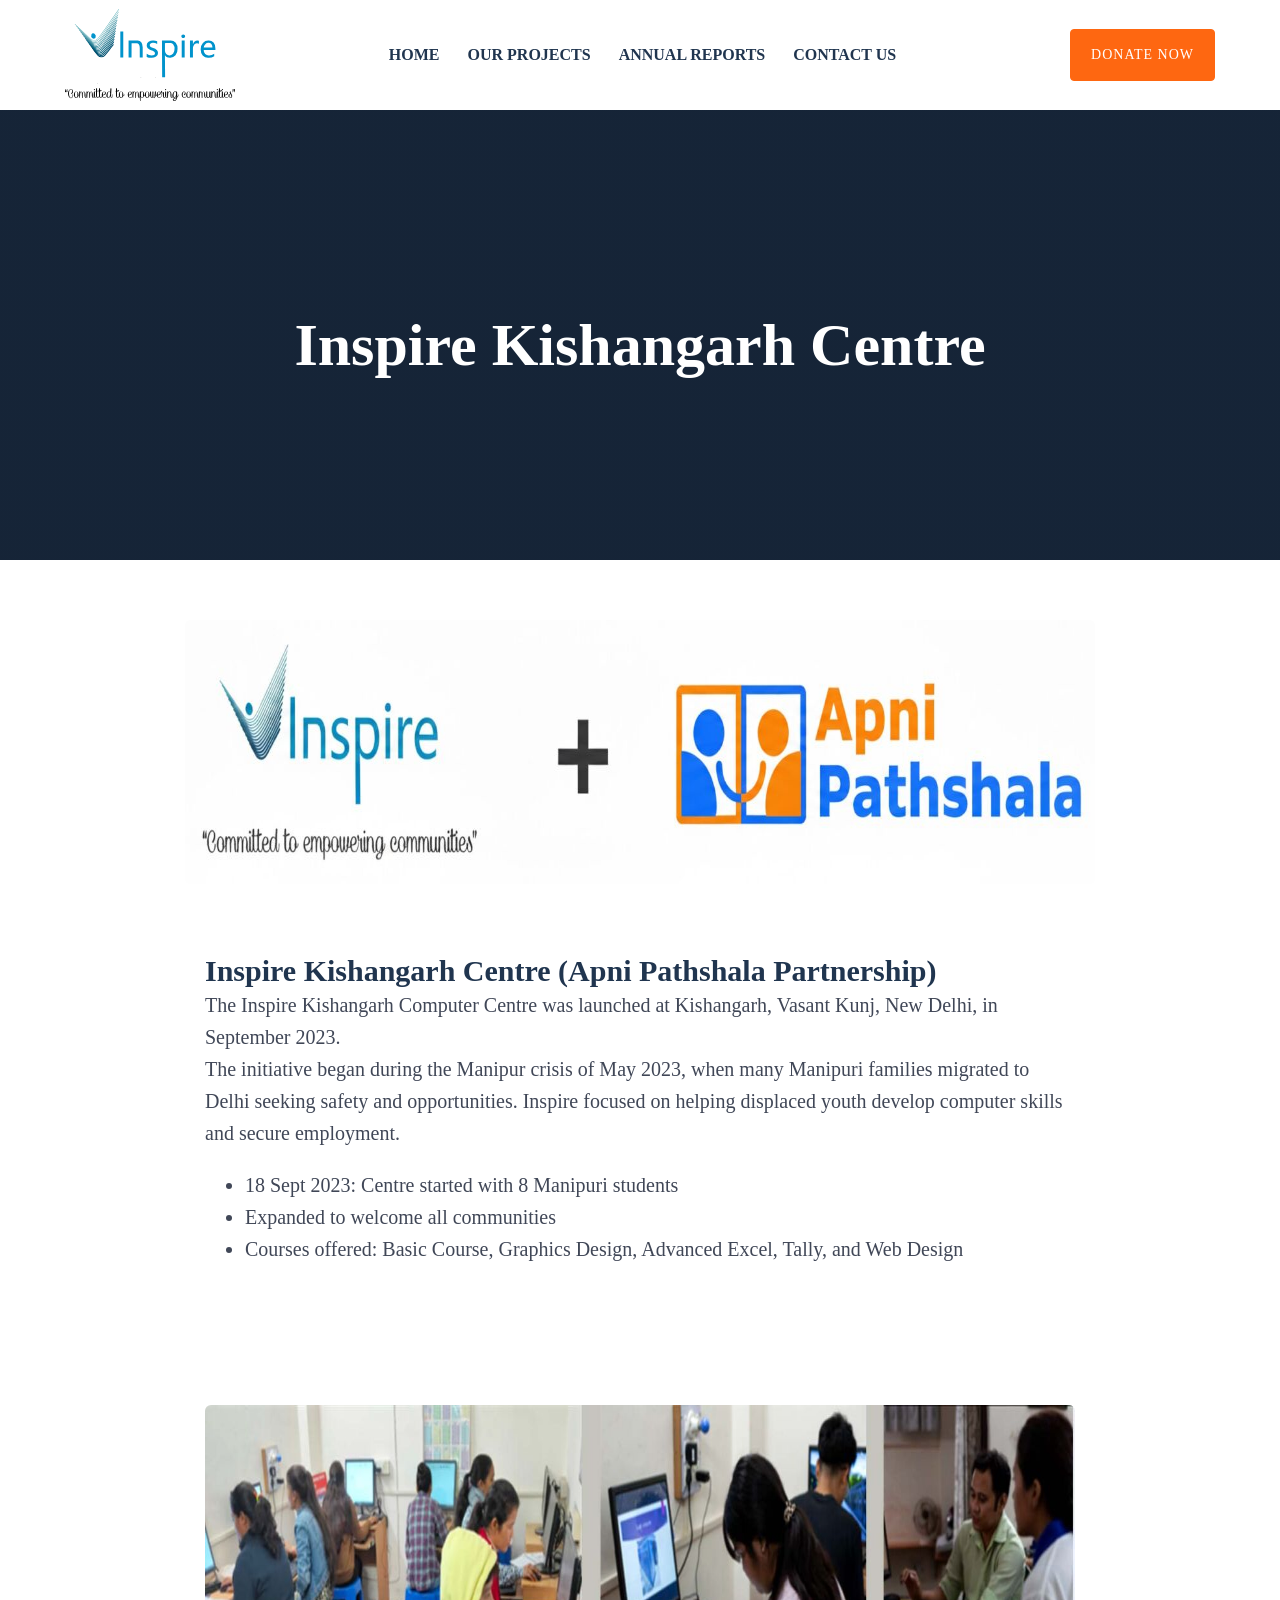
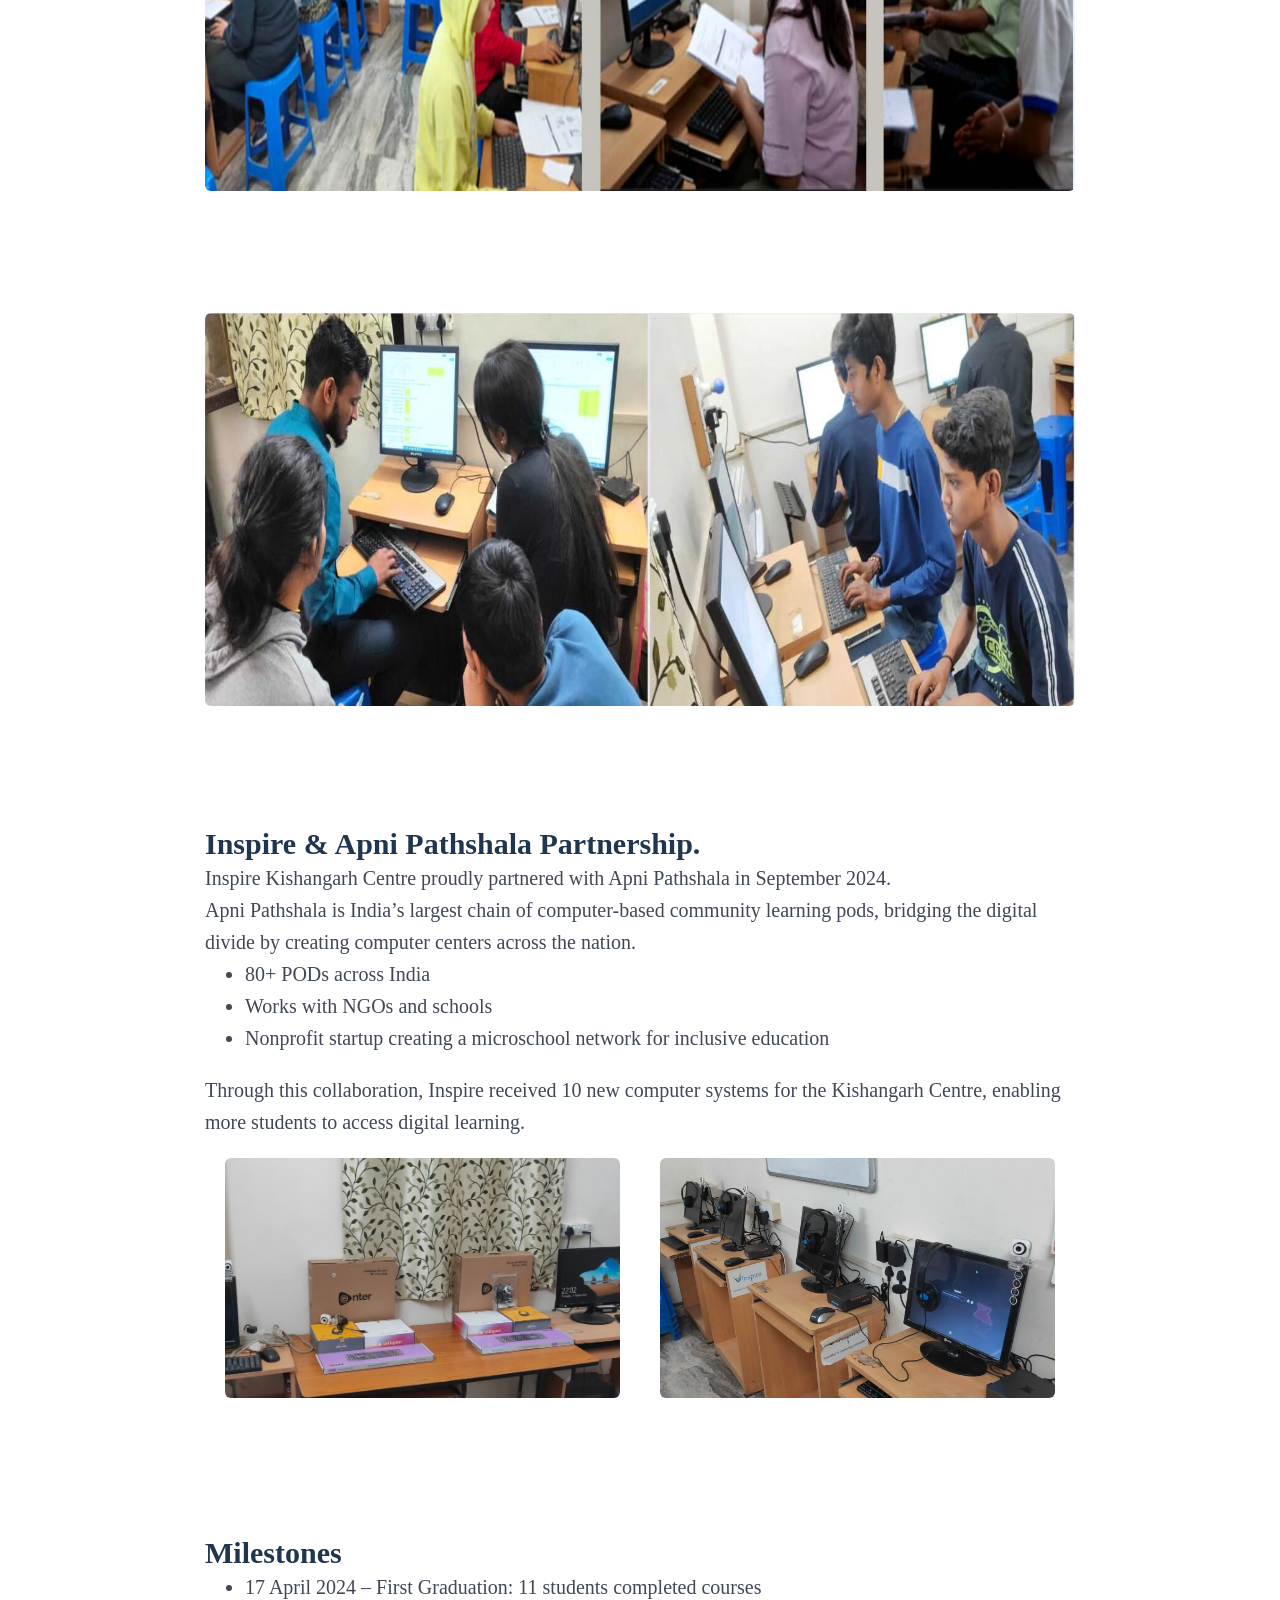
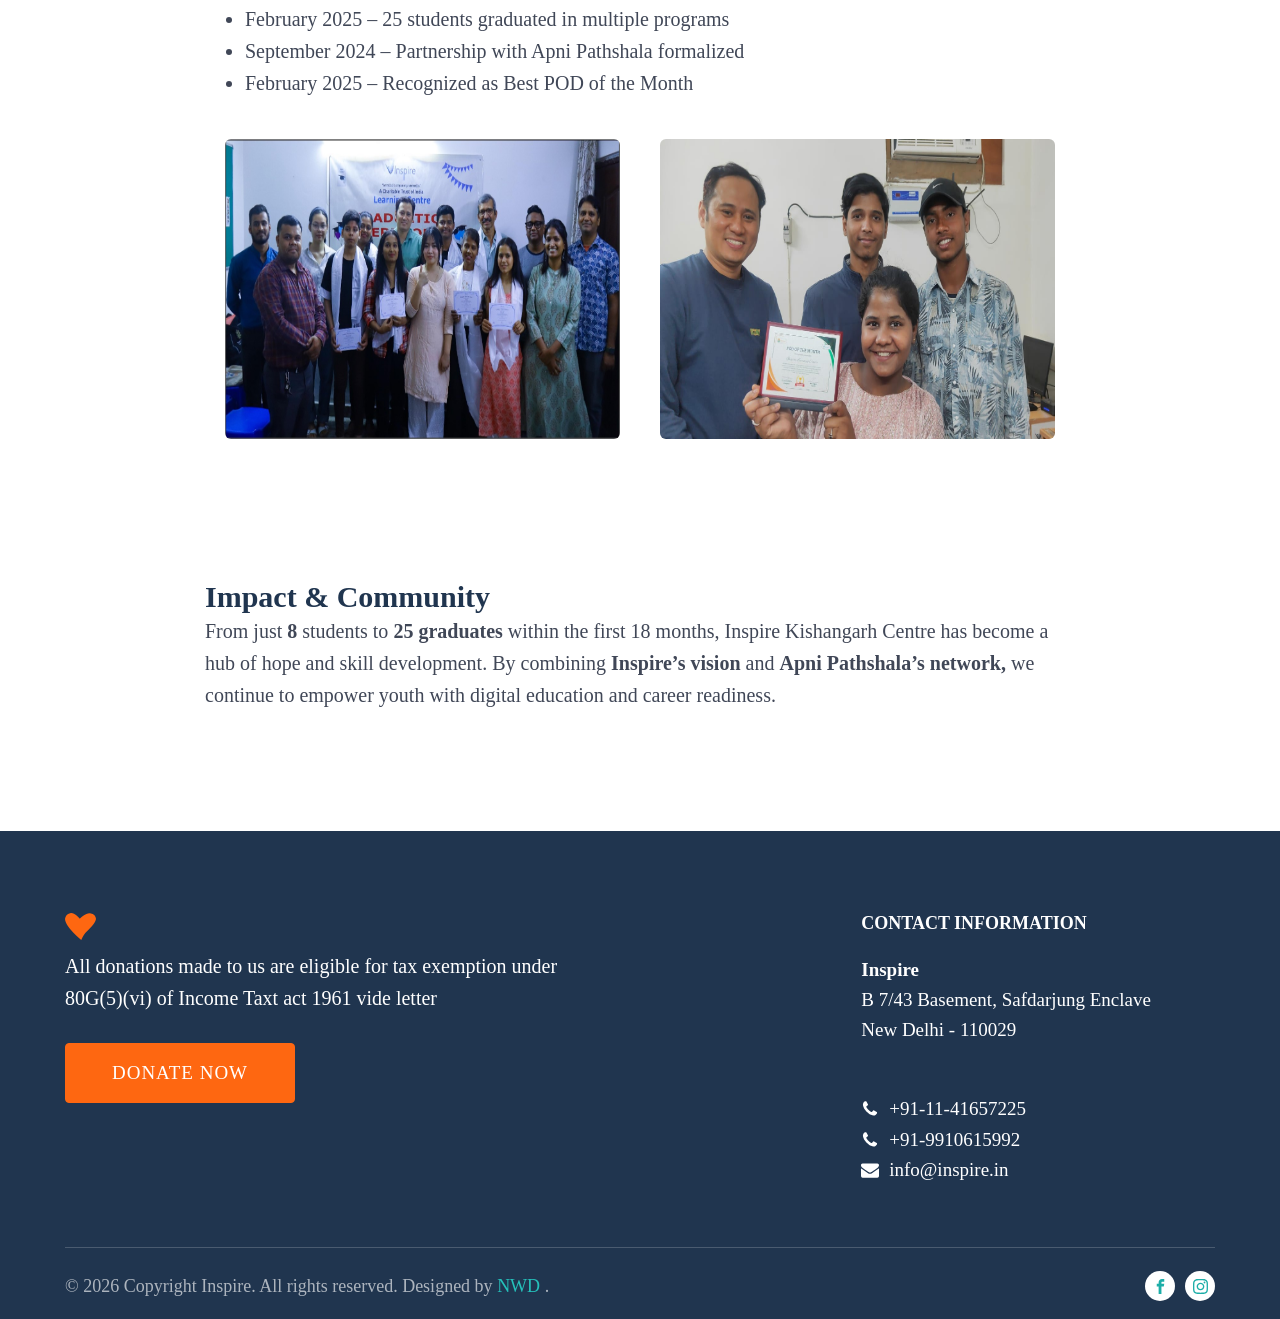
<file: projects/inspire-kishangarh-centre.html>
<!DOCTYPE html>
<html lang="en-US" prefix="og: https://ogp.me/ns#">
 <head>
  <meta charset="utf-8"/>
  <meta content="width=device-width, initial-scale=1.0" name="viewport"/>
  <link as="style" href="https://fonts.googleapis.com/css?family=Cormorant:100,200,300,400,500,600,700,800,900|Philosopher:100,200,300,400,500,600,700,800,900|Philosopher:100,200,300,400,500,600,700,800,900|Cormorant:100,200,300,400,500,600,700,800,900|EB+Garamond:100,200,300,400,500,600,700,800,900" rel="preload"/>
  <title>
   Inspire Kishangarh Centre - Inspire
  </title>
  <meta content="follow, index, max-snippet:-1, max-video-preview:-1, max-image-preview:large" name="robots">
   <link href="https://www.inspire.in/inspire-kishangarh-centre/" rel="canonical">
    <meta content="en_US" property="og:locale">
     <meta content="article" property="og:type"/>
     <meta content="Inspire Kishangarh Centre - Inspire" property="og:title"/>
     <meta content="https://www.inspire.in/inspire-kishangarh-centre/" property="og:url"/>
     <meta content="Inspire" property="og:site_name"/>
     <meta content="2025-09-08T01:08:46+05:30" property="og:updated_time"/>
     <meta content="https://www.inspire.in/wp-content/uploads/2022/05/Social.jpg" property="og:image"/>
     <meta content="https://www.inspire.in/wp-content/uploads/2022/05/Social.jpg" property="og:image:secure_url"/>
     <meta content="1200" property="og:image:width"/>
     <meta content="630" property="og:image:height"/>
     <meta content="Inspire - Committed to empowering communities" property="og:image:alt"/>
     <meta content="image/jpeg" property="og:image:type"/>
     <meta content="2025-09-08T01:07:13+05:30" property="article:published_time"/>
     <meta content="2025-09-08T01:08:46+05:30" property="article:modified_time"/>
     <meta content="summary_large_image" name="twitter:card"/>
     <meta content="Inspire Kishangarh Centre - Inspire" name="twitter:title"/>
     <meta content="https://www.inspire.in/wp-content/uploads/2022/05/Social.jpg" name="twitter:image"/>
     <meta content="Time to read" name="twitter:label1"/>
     <meta content="Less than a minute" name="twitter:data1"/>
     <div id="fb-root">
     </div>
    </meta>
   </link>
  </meta>
  <link href="../assets/css/styles.css" rel="stylesheet"/>
 </head>
 <body class="wp-singular page-template-default page page-id-902 wp-embed-responsive wp-theme-oxygen-is-not-a-theme oxygen-body wp-featherlight-captions">
  <header class="oxy-header-wrapper oxy-sticky-header oxy-overlay-header oxy-header" id="_header-211-17">
   <div class="oxygen-hide-in-sticky oxy-header-row" id="_header_row-212-17">
    <div class="oxy-header-container">
     <div class="oxy-header-left" id="_header_left-213-17">
      <a class="ct-link" href="../index.html" id="link-163-17">
       <img alt="Inspire" class="ct-image" id="image-152-17" src="../assets/img/inspire_logo-blue_1.svg"/>
      </a>
     </div>
     <div class="oxy-header-center" id="_header_center-214-17">
      <div class="ct-div-block" id="div_block-222-17">
       <div class="oxy-pro-menu" id="-pro-menu-161-17">
        <div class="oxy-pro-menu-mobile-open-icon oxy-pro-menu-off-canvas-trigger oxy-pro-menu-off-canvas-right" data-off-canvas-alignment="right">
         <svg id="-pro-menu-161-17-open-icon">
          <use xlink:href="#Lineariconsicon-menu">
          </use>
         </svg>
         Menu
        </div>
        <div class="oxy-pro-menu-container oxy-pro-menu-dropdown-links-visible-on-mobile oxy-pro-menu-dropdown-links-toggle oxy-pro-menu-show-dropdown" data-aos-duration="400" data-entire-parent-toggles-dropdown="true" data-oxy-pro-menu-dropdown-animation="fade" data-oxy-pro-menu-dropdown-animation-duration="0.4" data-oxy-pro-menu-dropdown-links-on-mobile="toggle" data-oxy-pro-menu-off-canvas-animation="fade-left">
         <div class="menu-primary-menu-container">
          <ul class="oxy-pro-menu-list" id="menu-primary-menu">
           <li class="menu-item menu-item-type-post_type menu-item-object-page menu-item-home menu-item-14" id="menu-item-14">
            <a href="../index.html">
             Home
            </a>
           </li>
           <li class="menu-item menu-item-type-post_type_archive menu-item-object-projects menu-item-has-children menu-item-377" id="menu-item-377">
            <a href="../projects/index.html">
             Our Projects
            </a>
            <ul class="sub-menu">
             <li class="menu-item menu-item-type-post_type menu-item-object-projects menu-item-769" id="menu-item-769">
              <a href="../projects/computer-education-project.html">
               Computer Education
              </a>
             </li>
             <li class="menu-item menu-item-type-post_type menu-item-object-projects menu-item-770" id="menu-item-770">
              <a href="../projects/art-music-project.html">
               Art &amp; Music
              </a>
             </li>
             <li class="menu-item menu-item-type-post_type menu-item-object-projects menu-item-771" id="menu-item-771">
              <a href="../projects/relief.html">
               Relief
              </a>
             </li>
             <li class="menu-item menu-item-type-post_type menu-item-object-projects menu-item-772" id="menu-item-772">
              <a href="../projects/sports-project.html">
               Sports Project
              </a>
             </li>
             <li class="menu-item menu-item-type-post_type menu-item-object-projects menu-item-773" id="menu-item-773">
              <a href="../projects/remedial-education-tuition-centre.html">
               Remedial Education/Tuition Centre
              </a>
             </li>
             <li class="menu-item menu-item-type-post_type menu-item-object-projects menu-item-774" id="menu-item-774">
              <a href="../projects/educational-assistance.html">
               Educational Assistance
              </a>
             </li>
            </ul>
           </li>
           <li class="menu-item menu-item-type-custom menu-item-object-custom menu-item-794" id="menu-item-794">
            <a href="../annual-reports.html">
             Annual Reports
            </a>
           </li>
           <li class="menu-item menu-item-type-post_type menu-item-object-page menu-item-16" id="menu-item-16">
            <a href="../contact-us.html">
             Contact Us
            </a>
           </li>
           <li class="menu-item menu-item-type-post_type menu-item-object-page menu-item-836" id="menu-item-836">
            <a href="../donate.html">
             Donate
            </a>
           </li>
          </ul>
         </div>
         <div class="oxy-pro-menu-mobile-close-icon">
          <svg id="svg--pro-menu-161-17">
           <use xlink:href="#Lineariconsicon-cross">
           </use>
          </svg>
         </div>
        </div>
       </div>
      </div>
     </div>
     <div class="oxy-header-right" id="_header_right-215-17">
      <a class="ct-link-button" href="../donate.html" id="link_button-159-17" target="_self">
       Donate Now
      </a>
     </div>
    </div>
   </div>
   <div class="oxygen-show-in-sticky-only oxy-header-row" id="_header_row-223-17">
    <div class="oxy-header-container">
     <div class="oxy-header-left" id="_header_left-224-17">
      <a class="ct-link" href="../index.html" id="link-225-17">
       <img alt="Inspire" class="ct-image" id="image-226-17" src="../assets/img/inspire_logo-blue_1.svg"/>
      </a>
     </div>
     <div class="oxy-header-center" id="_header_center-227-17">
      <div class="ct-div-block" id="div_block-228-17">
       <div class="oxy-pro-menu" id="-pro-menu-229-17">
        <div class="oxy-pro-menu-mobile-open-icon oxy-pro-menu-off-canvas-trigger oxy-pro-menu-off-canvas-right" data-off-canvas-alignment="right">
         <svg id="-pro-menu-229-17-open-icon">
          <use xlink:href="#Lineariconsicon-menu">
          </use>
         </svg>
         Menu
        </div>
        <div class="oxy-pro-menu-container oxy-pro-menu-dropdown-links-visible-on-mobile oxy-pro-menu-dropdown-links-toggle oxy-pro-menu-show-dropdown" data-aos-duration="400" data-entire-parent-toggles-dropdown="true" data-oxy-pro-menu-dropdown-animation="fade" data-oxy-pro-menu-dropdown-animation-duration="0.4" data-oxy-pro-menu-dropdown-links-on-mobile="toggle" data-oxy-pro-menu-off-canvas-animation="fade-left">
         <div class="menu-primary-menu-container">
          <ul class="oxy-pro-menu-list" id="menu-primary-menu-1">
           <li class="menu-item menu-item-type-post_type menu-item-object-page menu-item-home menu-item-14">
            <a href="../index.html">
             Home
            </a>
           </li>
           <li class="menu-item menu-item-type-post_type_archive menu-item-object-projects menu-item-has-children menu-item-377">
            <a href="../projects/index.html">
             Our Projects
            </a>
            <ul class="sub-menu">
             <li class="menu-item menu-item-type-post_type menu-item-object-projects menu-item-769">
              <a href="../projects/computer-education-project.html">
               Computer Education
              </a>
             </li>
             <li class="menu-item menu-item-type-post_type menu-item-object-projects menu-item-770">
              <a href="../projects/art-music-project.html">
               Art &amp; Music
              </a>
             </li>
             <li class="menu-item menu-item-type-post_type menu-item-object-projects menu-item-771">
              <a href="../projects/relief.html">
               Relief
              </a>
             </li>
             <li class="menu-item menu-item-type-post_type menu-item-object-projects menu-item-772">
              <a href="../projects/sports-project.html">
               Sports Project
              </a>
             </li>
             <li class="menu-item menu-item-type-post_type menu-item-object-projects menu-item-773">
              <a href="../projects/remedial-education-tuition-centre.html">
               Remedial Education/Tuition Centre
              </a>
             </li>
             <li class="menu-item menu-item-type-post_type menu-item-object-projects menu-item-774">
              <a href="../projects/educational-assistance.html">
               Educational Assistance
              </a>
             </li>
            </ul>
           </li>
           <li class="menu-item menu-item-type-custom menu-item-object-custom menu-item-794">
            <a href="../annual-reports.html">
             Annual Reports
            </a>
           </li>
           <li class="menu-item menu-item-type-post_type menu-item-object-page menu-item-16">
            <a href="../contact-us.html">
             Contact Us
            </a>
           </li>
           <li class="menu-item menu-item-type-post_type menu-item-object-page menu-item-836">
            <a href="../donate.html">
             Donate
            </a>
           </li>
          </ul>
         </div>
         <div class="oxy-pro-menu-mobile-close-icon">
          <svg id="svg--pro-menu-229-17">
           <use xlink:href="#Lineariconsicon-cross">
           </use>
          </svg>
         </div>
        </div>
       </div>
      </div>
     </div>
     <div class="oxy-header-right" id="_header_right-230-17">
      <a class="ct-link-button" href="../donate.html" id="link_button-234-17" target="_self">
       Donate Now
      </a>
     </div>
    </div>
   </div>
  </header>
  <section class="ct-section" id="section-23-18" style="background-image:linear-gradient(rgba(14,24,38,0.58), rgba(14,24,38,0.58)), url();background-size:auto,  cover;">
   <div class="ct-section-inner-wrap">
    <div class="ct-div-block" id="div_block-25-18">
     <img alt="" class="ct-image heart-small" height="17" id="image-29-18" src="../assets/img/heart-small_1.png" width="20"/>
     <h1 class="ct-headline" id="headline-26-18">
      <span class="ct-span" id="span-27-18">
       Inspire Kishangarh Centre
      </span>
     </h1>
    </div>
   </div>
  </section>
  <section class="ct-section section-wrap" id="section-2-18">
   <div class="ct-section-inner-wrap">
    <div class="ct-inner-content" id="inner_content-5-18">
     <img alt="" class="ct-image" data-sizes="(max-width: 1400px) 100vw, 1400px" data-srcset="https://www.inspire.in/wp-content/uploads/2025/09/inspire_apnipathshala_partnership.jpg 1400w, https://www.inspire.in/wp-content/uploads/2025/09/inspire_apnipathshala_partnership-350x66.jpg 350w, https://www.inspire.in/wp-content/uploads/2025/09/inspire_apnipathshala_partnership-768x145.jpg 768w" height="264" id="image-136-902" src="../assets/img/inspire_apnipathshala_partnership.jpg" width="1400"/>
     <section class="ct-section" id="section-76-902">
      <div class="ct-section-inner-wrap">
       <h2 class="ct-headline" id="headline-77-902">
        Inspire Kishangarh Centre (Apni Pathshala Partnership)
       </h2>
       <div class="ct-text-block" id="text_block-79-902">
        The Inspire Kishangarh Computer Centre was launched at Kishangarh, Vasant Kunj, New Delhi, in September 2023.
        <br/>
        The initiative began during the Manipur crisis of May 2023, when many Manipuri families migrated to Delhi seeking safety and opportunities. Inspire focused on helping displaced youth develop computer skills and secure employment.
       </div>
       <div class="ct-code-block" id="code_block-81-902">
        <ul style="margin-top:1;">
         <li>
          18 Sept 2023: Centre started with 8 Manipuri students
         </li>
         <li>
          Expanded to welcome all communities
         </li>
         <li>
          Courses offered: Basic Course, Graphics Design, Advanced Excel, Tally, and Web Design
         </li>
        </ul>
       </div>
      </div>
     </section>
     <section class="ct-section" id="section-126-902">
      <div class="ct-section-inner-wrap">
       <img alt="" class="ct-image" data-sizes="(max-width: 1400px) 100vw, 1400px" data-srcset="https://www.inspire.in/wp-content/uploads/2025/09/ksh1a.jpg 1400w, https://www.inspire.in/wp-content/uploads/2025/09/ksh1a-350x97.jpg 350w, https://www.inspire.in/wp-content/uploads/2025/09/ksh1a-768x212.jpg 768w" height="386" id="image-127-902" src="../assets/img/ksh1a.jpg" width="1400"/>
      </div>
     </section>
     <section class="ct-section" id="section-130-902">
      <div class="ct-section-inner-wrap">
       <img alt="" class="ct-image" data-sizes="(max-width: 1400px) 100vw, 1400px" data-srcset="https://www.inspire.in/wp-content/uploads/2025/09/ksh2b.jpg 1400w, https://www.inspire.in/wp-content/uploads/2025/09/ksh2b-350x98.jpg 350w, https://www.inspire.in/wp-content/uploads/2025/09/ksh2b-768x216.jpg 768w" height="393" id="image-131-902" src="../assets/img/ksh2b.jpg" width="1400"/>
      </div>
     </section>
     <section class="ct-section" id="section-9-902">
      <div class="ct-section-inner-wrap">
       <h2 class="ct-headline" id="headline-10-902">
        Inspire &amp; Apni Pathshala Partnership.
       </h2>
       <div class="ct-text-block" id="text_block-12-902">
        Inspire Kishangarh Centre proudly partnered with Apni Pathshala in September 2024.
        <br/>
        Apni Pathshala is India’s largest chain of computer-based community learning pods, bridging the digital divide by creating computer centers across the nation.
       </div>
       <div class="ct-code-block" id="code_block-69-902">
        <ul style="margin-top:0;">
         <li>
          80+ PODs across India
         </li>
         <li>
          Works with NGOs and schools
         </li>
         <li>
          Nonprofit startup creating a microschool network for inclusive education
         </li>
        </ul>
       </div>
       <div class="ct-text-block" id="text_block-101-902">
        Through this collaboration, Inspire received 10 new computer systems for the Kishangarh Centre, enabling more students to access digital learning.
       </div>
       <div class="ct-new-columns" id="new_columns-105-902">
        <div class="ct-div-block" id="div_block-106-902">
         <img alt="" class="ct-image" data-sizes="(max-width: 1400px) 100vw, 1400px" data-srcset="https://www.inspire.in/wp-content/uploads/2025/09/ap5.jpeg 1400w, https://www.inspire.in/wp-content/uploads/2025/09/ap5-350x134.jpeg 350w, https://www.inspire.in/wp-content/uploads/2025/09/ap5-768x295.jpeg 768w" height="537" id="image-108-902" src="../assets/img/ap5.jpeg" width="1400"/>
        </div>
        <div class="ct-div-block" id="div_block-107-902">
         <img alt="" class="ct-image" data-sizes="(max-width: 1400px) 100vw, 1400px" data-srcset="https://www.inspire.in/wp-content/uploads/2025/09/ap6.jpeg 1400w, https://www.inspire.in/wp-content/uploads/2025/09/ap6-350x211.jpeg 350w, https://www.inspire.in/wp-content/uploads/2025/09/ap6-768x463.jpeg 768w" height="844" id="image-109-902" src="../assets/img/ap6.jpeg" width="1400"/>
        </div>
       </div>
      </div>
     </section>
     <section class="ct-section" id="section-83-902">
      <div class="ct-section-inner-wrap">
       <h2 class="ct-headline" id="headline-84-902">
        Milestones
       </h2>
       <div class="ct-code-block" id="code_block-86-902">
        <ul style="margin-top:0;">
         <li>
          17 April 2024 – First Graduation: 11 students completed courses
         </li>
         <li>
          February 2025 – 25 students graduated in multiple programs
         </li>
         <li>
          September 2024 – Partnership with Apni Pathshala formalized
         </li>
         <li>
          February 2025 – Recognized as Best POD of the Month
         </li>
        </ul>
       </div>
       <div class="ct-new-columns" id="new_columns-120-902">
        <div class="ct-div-block" id="div_block-121-902">
         <img alt="" class="ct-image" data-sizes="(max-width: 1231px) 100vw, 1231px" data-srcset="https://www.inspire.in/wp-content/uploads/2025/09/graduation_kishangarch3.jpg 1231w, https://www.inspire.in/wp-content/uploads/2025/09/graduation_kishangarch3-350x193.jpg 350w, https://www.inspire.in/wp-content/uploads/2025/09/graduation_kishangarch3-768x424.jpg 768w" height="680" id="image-123-902" src="../assets/img/graduation_kishangarch3.jpg" width="1231"/>
        </div>
        <div class="ct-div-block" id="div_block-122-902">
         <img alt="" class="ct-image" data-sizes="(max-width: 1280px) 100vw, 1280px" data-srcset="https://www.inspire.in/wp-content/uploads/2025/09/podmonth.jpeg 1280w, https://www.inspire.in/wp-content/uploads/2025/09/podmonth-350x199.jpeg 350w, https://www.inspire.in/wp-content/uploads/2025/09/podmonth-768x436.jpeg 768w" height="727" id="image-124-902" src="../assets/img/podmonth.jpeg" width="1280"/>
        </div>
       </div>
      </div>
     </section>
     <section class="ct-section" id="section-88-902">
      <div class="ct-section-inner-wrap">
       <h2 class="ct-headline" id="headline-89-902">
        Impact &amp; Community
       </h2>
       <div class="ct-code-block" id="code_block-90-902">
        From just
        <strong>
         8
        </strong>
        students to
        <strong>
         25 graduates
        </strong>
        within the first 18 months, Inspire Kishangarh Centre has become a hub of hope and skill development. By combining
        <strong>
         Inspire’s vision
        </strong>
        and
        <strong>
         Apni Pathshala’s network,
        </strong>
        we continue to empower youth with digital education and career readiness.
       </div>
      </div>
     </section>
    </div>
   </div>
  </section>
  <section class="ct-section" id="section-11-17">
   <div class="ct-section-inner-wrap">
    <div class="ct-new-columns" id="new_columns-48-17">
     <div class="ct-div-block" id="div_block-49-17">
      <img alt="" class="ct-image" height="27" id="image-182-17" src="../assets/img/heart-medium_1.png" width="31"/>
      <div class="ct-text-block" id="text_block-118-17">
       All donations made to us are eligible for tax exemption under 80G(5)(vi) of Income Taxt act 1961 vide letter
      </div>
      <a class="ct-link-button" href="../donate.html" id="link_button-136-17" target="_self">
       Donate Now
      </a>
     </div>
     <div class="ct-div-block" id="div_block-51-17">
      <h3 class="ct-headline footer-title" id="headline-120-17">
       Contact information
       <br/>
      </h3>
      <div class="oxy-rich-text" id="_rich_text-122-17">
       <p>
        <strong>
         Inspire
        </strong>
        <br>
         B 7/43 Basement, Safdarjung Enclave
         <br>
          New Delhi - 110029
         </br>
        </br>
       </p>
      </div>
      <div class="ct-div-block footer-icon-wrap" id="div_block-124-17">
       <div class="ct-fancy-icon footer-icon" id="fancy_icon-125-17">
        <svg id="svg-fancy_icon-125-17">
         <use xlink:href="#FontAwesomeicon-phone">
         </use>
        </svg>
       </div>
       <a class="ct-link-text footer-icon-text" href="tel:01141657225" id="link_text-126-17" target="_self">
        +91-11-41657225
       </a>
      </div>
      <div class="ct-div-block footer-icon-wrap" id="div_block-128-17">
       <div class="ct-fancy-icon footer-icon" id="fancy_icon-129-17">
        <svg id="svg-fancy_icon-129-17">
         <use xlink:href="#FontAwesomeicon-phone">
         </use>
        </svg>
       </div>
       <a class="ct-link-text footer-icon-text" href="tel:9910615992" id="link_text-130-17" target="_self">
        +91-9910615992
       </a>
      </div>
      <div class="ct-div-block footer-icon-wrap" id="div_block-132-17">
       <div class="ct-fancy-icon footer-icon" id="fancy_icon-133-17">
        <svg id="svg-fancy_icon-133-17">
         <use xlink:href="#FontAwesomeicon-envelope">
         </use>
        </svg>
       </div>
       <a class="ct-link-text footer-icon-text" href="mailto:info@inspire.in" id="link_text-134-17" target="_self">
        info@inspire.in
       </a>
      </div>
     </div>
    </div>
    <div class="ct-div-block" id="div_block-82-17">
     <div class="ct-code-block" id="code_block-198-17">
      © 2026 Copyright Inspire. All rights reserved. Designed by
      <a href="https://www.naulak.com" target="_blank">
       NWD
      </a>
      .
     </div>
     <div class="oxy-social-icons" id="_social_icons-83-17">
      <a class="oxy-social-icons-facebook" href="https://www.facebook.com/InspireDelhiIND/" target="_blank">
       <svg>
        <title>
         Visit our Facebook
        </title>
        <use xlink:href="#oxy-social-icons-icon-facebook">
        </use>
       </svg>
      </a>
      <a class="oxy-social-icons-instagram" href="https://www.instagram.com/inspire_in" target="_blank">
       <svg>
        <title>
         Visit our Instagram
        </title>
        <use xlink:href="#oxy-social-icons-icon-instagram">
        </use>
       </svg>
      </a>
     </div>
    </div>
   </div>
  </section>
  <div class="oxy-modal-backdrop top" data-close-after-form-submit="no" data-close-after-time="10" data-close-after-time-unit="seconds" data-close-automatically="no" data-close_on_esc="on" data-number_of_clicks="3" data-number_of_page_views="3" data-open-again="always_show" data-open-again-after-days="3" data-scroll_to_selector="" data-time-inactive-unit="seconds" data-time_inactive="60" data-trigger="user_clicks_element" data-trigger-selector="#fancy_icon-199-17" data-trigger-time="5" data-trigger-time-unit="seconds" data-trigger_scroll_amount="50" data-trigger_scroll_direction="down" style="background-color: rgba(0,0,0,0.5);" tabindex="-1">
   <div class="ct-modal" id="modal-204-17">
    <div class="ct-div-block" id="div_block-205-17">
     <div class="ct-div-block" id="div_block-206-17">
      <div class="oxy-search-form" id="_search_form-207-17">
       <form action="https://www.inspire.in/" class="search-form" method="get" role="search">
        <label>
         <span class="screen-reader-text">
          Search for:
         </span>
         <input class="search-field" name="s" placeholder="Search …" type="search" value=""/>
        </label>
        <input class="search-submit" type="submit" value="Search"/>
       </form>
      </div>
      <a class="ct-link-text oxy-close-modal" href="http://" id="link_text-209-17" target="_self">
       [ CLOSE ]
      </a>
     </div>
    </div>
   </div>
  </div>
  <?xml version="1.0"?>
  <svg aria-hidden="true" style="position: absolute; width: 0; height: 0; overflow: hidden;" version="1.1" xmlns="http://www.w3.org/2000/svg" xmlns:xlink="http://www.w3.org/1999/xlink">
   <defs>
    <symbol id="FontAwesomeicon-phone" viewbox="0 0 22 28">
     <title>
      phone
     </title>
     <path d="M22 19.375c0 0.562-0.25 1.656-0.484 2.172-0.328 0.766-1.203 1.266-1.906 1.656-0.922 0.5-1.859 0.797-2.906 0.797-1.453 0-2.766-0.594-4.094-1.078-0.953-0.344-1.875-0.766-2.734-1.297-2.656-1.641-5.859-4.844-7.5-7.5-0.531-0.859-0.953-1.781-1.297-2.734-0.484-1.328-1.078-2.641-1.078-4.094 0-1.047 0.297-1.984 0.797-2.906 0.391-0.703 0.891-1.578 1.656-1.906 0.516-0.234 1.609-0.484 2.172-0.484 0.109 0 0.219 0 0.328 0.047 0.328 0.109 0.672 0.875 0.828 1.188 0.5 0.891 0.984 1.797 1.5 2.672 0.25 0.406 0.719 0.906 0.719 1.391 0 0.953-2.828 2.344-2.828 3.187 0 0.422 0.391 0.969 0.609 1.344 1.578 2.844 3.547 4.813 6.391 6.391 0.375 0.219 0.922 0.609 1.344 0.609 0.844 0 2.234-2.828 3.187-2.828 0.484 0 0.984 0.469 1.391 0.719 0.875 0.516 1.781 1 2.672 1.5 0.313 0.156 1.078 0.5 1.188 0.828 0.047 0.109 0.047 0.219 0.047 0.328z">
     </path>
    </symbol>
    <symbol id="FontAwesomeicon-envelope" viewbox="0 0 28 28">
     <title>
      envelope
     </title>
     <path d="M28 11.094v12.406c0 1.375-1.125 2.5-2.5 2.5h-23c-1.375 0-2.5-1.125-2.5-2.5v-12.406c0.469 0.516 1 0.969 1.578 1.359 2.594 1.766 5.219 3.531 7.766 5.391 1.313 0.969 2.938 2.156 4.641 2.156h0.031c1.703 0 3.328-1.188 4.641-2.156 2.547-1.844 5.172-3.625 7.781-5.391 0.562-0.391 1.094-0.844 1.563-1.359zM28 6.5c0 1.75-1.297 3.328-2.672 4.281-2.438 1.687-4.891 3.375-7.313 5.078-1.016 0.703-2.734 2.141-4 2.141h-0.031c-1.266 0-2.984-1.437-4-2.141-2.422-1.703-4.875-3.391-7.297-5.078-1.109-0.75-2.688-2.516-2.688-3.938 0-1.531 0.828-2.844 2.5-2.844h23c1.359 0 2.5 1.125 2.5 2.5z">
     </path>
    </symbol>
   </defs>
  </svg>
  <?xml version="1.0"?>
  <svg style="position: absolute; width: 0; height: 0; overflow: hidden;" version="1.1" xmlns="http://www.w3.org/2000/svg" xmlns:xlink="http://www.w3.org/1999/xlink">
   <defs>
    <symbol id="Lineariconsicon-cross" viewbox="0 0 20 20">
     <title>
      cross
     </title>
     <path class="path1" d="M10.707 10.5l5.646-5.646c0.195-0.195 0.195-0.512 0-0.707s-0.512-0.195-0.707 0l-5.646 5.646-5.646-5.646c-0.195-0.195-0.512-0.195-0.707 0s-0.195 0.512 0 0.707l5.646 5.646-5.646 5.646c-0.195 0.195-0.195 0.512 0 0.707 0.098 0.098 0.226 0.146 0.354 0.146s0.256-0.049 0.354-0.146l5.646-5.646 5.646 5.646c0.098 0.098 0.226 0.146 0.354 0.146s0.256-0.049 0.354-0.146c0.195-0.195 0.195-0.512 0-0.707l-5.646-5.646z">
     </path>
    </symbol>
    <symbol id="Lineariconsicon-menu" viewbox="0 0 20 20">
     <title>
      menu
     </title>
     <path class="path1" d="M17.5 6h-15c-0.276 0-0.5-0.224-0.5-0.5s0.224-0.5 0.5-0.5h15c0.276 0 0.5 0.224 0.5 0.5s-0.224 0.5-0.5 0.5z">
     </path>
     <path class="path2" d="M17.5 11h-15c-0.276 0-0.5-0.224-0.5-0.5s0.224-0.5 0.5-0.5h15c0.276 0 0.5 0.224 0.5 0.5s-0.224 0.5-0.5 0.5z">
     </path>
     <path class="path3" d="M17.5 16h-15c-0.276 0-0.5-0.224-0.5-0.5s0.224-0.5 0.5-0.5h15c0.276 0 0.5 0.224 0.5 0.5s-0.224 0.5-0.5 0.5z">
     </path>
    </symbol>
    <symbol id="Lineariconsicon-chevron-down" viewbox="0 0 20 20">
     <title>
      chevron-down
     </title>
     <path class="path1" d="M0 6c0-0.128 0.049-0.256 0.146-0.354 0.195-0.195 0.512-0.195 0.707 0l8.646 8.646 8.646-8.646c0.195-0.195 0.512-0.195 0.707 0s0.195 0.512 0 0.707l-9 9c-0.195 0.195-0.512 0.195-0.707 0l-9-9c-0.098-0.098-0.146-0.226-0.146-0.354z">
     </path>
    </symbol>
   </defs>
  </svg>
  <svg style="position: absolute; width: 0; height: 0; overflow: hidden;" version="1.1" xmlns="http://www.w3.org/2000/svg" xmlns:xlink="http://www.w3.org/1999/xlink">
   <defs>
    <symbol id="oxy-social-icons-icon-linkedin" viewbox="0 0 32 32">
     <title>
      linkedin
     </title>
     <path d="M12 12h5.535v2.837h0.079c0.77-1.381 2.655-2.837 5.464-2.837 5.842 0 6.922 3.637 6.922 8.367v9.633h-5.769v-8.54c0-2.037-0.042-4.657-3.001-4.657-3.005 0-3.463 2.218-3.463 4.509v8.688h-5.767v-18z">
     </path>
     <path d="M2 12h6v18h-6v-18z">
     </path>
     <path d="M8 7c0 1.657-1.343 3-3 3s-3-1.343-3-3c0-1.657 1.343-3 3-3s3 1.343 3 3z">
     </path>
    </symbol>
    <symbol id="oxy-social-icons-icon-facebook" viewbox="0 0 32 32">
     <title>
      facebook
     </title>
     <path d="M19 6h5v-6h-5c-3.86 0-7 3.14-7 7v3h-4v6h4v16h6v-16h5l1-6h-6v-3c0-0.542 0.458-1 1-1z">
     </path>
    </symbol>
    <symbol id="oxy-social-icons-icon-pinterest" viewbox="0 0 32 32">
     <title>
      pinterest
     </title>
     <path d="M16 2.138c-7.656 0-13.863 6.206-13.863 13.863 0 5.875 3.656 10.887 8.813 12.906-0.119-1.094-0.231-2.781 0.050-3.975 0.25-1.081 1.625-6.887 1.625-6.887s-0.412-0.831-0.412-2.056c0-1.925 1.119-3.369 2.506-3.369 1.181 0 1.756 0.887 1.756 1.95 0 1.188-0.756 2.969-1.15 4.613-0.331 1.381 0.688 2.506 2.050 2.506 2.462 0 4.356-2.6 4.356-6.35 0-3.319-2.387-5.638-5.787-5.638-3.944 0-6.256 2.956-6.256 6.019 0 1.194 0.456 2.469 1.031 3.163 0.113 0.137 0.131 0.256 0.094 0.4-0.106 0.438-0.338 1.381-0.387 1.575-0.063 0.256-0.2 0.306-0.463 0.188-1.731-0.806-2.813-3.337-2.813-5.369 0-4.375 3.175-8.387 9.156-8.387 4.806 0 8.544 3.425 8.544 8.006 0 4.775-3.012 8.625-7.194 8.625-1.406 0-2.725-0.731-3.175-1.594 0 0-0.694 2.644-0.863 3.294-0.313 1.206-1.156 2.712-1.725 3.631 1.3 0.4 2.675 0.619 4.106 0.619 7.656 0 13.863-6.206 13.863-13.863 0-7.662-6.206-13.869-13.863-13.869z">
     </path>
    </symbol>
    <symbol id="oxy-social-icons-icon-youtube" viewbox="0 0 32 32">
     <title>
      youtube
     </title>
     <path d="M31.681 9.6c0 0-0.313-2.206-1.275-3.175-1.219-1.275-2.581-1.281-3.206-1.356-4.475-0.325-11.194-0.325-11.194-0.325h-0.012c0 0-6.719 0-11.194 0.325-0.625 0.075-1.987 0.081-3.206 1.356-0.963 0.969-1.269 3.175-1.269 3.175s-0.319 2.588-0.319 5.181v2.425c0 2.587 0.319 5.181 0.319 5.181s0.313 2.206 1.269 3.175c1.219 1.275 2.819 1.231 3.531 1.369 2.563 0.244 10.881 0.319 10.881 0.319s6.725-0.012 11.2-0.331c0.625-0.075 1.988-0.081 3.206-1.356 0.962-0.969 1.275-3.175 1.275-3.175s0.319-2.587 0.319-5.181v-2.425c-0.006-2.588-0.325-5.181-0.325-5.181zM12.694 20.15v-8.994l8.644 4.513-8.644 4.481z">
     </path>
    </symbol>
    <symbol id="oxy-social-icons-icon-rss" viewbox="0 0 32 32">
     <title>
      rss
     </title>
     <path d="M4.259 23.467c-2.35 0-4.259 1.917-4.259 4.252 0 2.349 1.909 4.244 4.259 4.244 2.358 0 4.265-1.895 4.265-4.244-0-2.336-1.907-4.252-4.265-4.252zM0.005 10.873v6.133c3.993 0 7.749 1.562 10.577 4.391 2.825 2.822 4.384 6.595 4.384 10.603h6.16c-0-11.651-9.478-21.127-21.121-21.127zM0.012 0v6.136c14.243 0 25.836 11.604 25.836 25.864h6.152c0-17.64-14.352-32-31.988-32z">
     </path>
    </symbol>
    <symbol id="oxy-social-icons-icon-twitter" viewbox="0 0 32 32">
     <title>
      twitter
     </title>
     <path d="M32 7.075c-1.175 0.525-2.444 0.875-3.769 1.031 1.356-0.813 2.394-2.1 2.887-3.631-1.269 0.75-2.675 1.3-4.169 1.594-1.2-1.275-2.906-2.069-4.794-2.069-3.625 0-6.563 2.938-6.563 6.563 0 0.512 0.056 1.012 0.169 1.494-5.456-0.275-10.294-2.888-13.531-6.862-0.563 0.969-0.887 2.1-0.887 3.3 0 2.275 1.156 4.287 2.919 5.463-1.075-0.031-2.087-0.331-2.975-0.819 0 0.025 0 0.056 0 0.081 0 3.181 2.263 5.838 5.269 6.437-0.55 0.15-1.131 0.231-1.731 0.231-0.425 0-0.831-0.044-1.237-0.119 0.838 2.606 3.263 4.506 6.131 4.563-2.25 1.762-5.075 2.813-8.156 2.813-0.531 0-1.050-0.031-1.569-0.094 2.913 1.869 6.362 2.95 10.069 2.95 12.075 0 18.681-10.006 18.681-18.681 0-0.287-0.006-0.569-0.019-0.85 1.281-0.919 2.394-2.075 3.275-3.394z">
     </path>
    </symbol>
    <symbol id="oxy-social-icons-icon-instagram" viewbox="0 0 32 32">
     <title>
      instagram
     </title>
     <path d="M16 2.881c4.275 0 4.781 0.019 6.462 0.094 1.563 0.069 2.406 0.331 2.969 0.55 0.744 0.288 1.281 0.638 1.837 1.194 0.563 0.563 0.906 1.094 1.2 1.838 0.219 0.563 0.481 1.412 0.55 2.969 0.075 1.688 0.094 2.194 0.094 6.463s-0.019 4.781-0.094 6.463c-0.069 1.563-0.331 2.406-0.55 2.969-0.288 0.744-0.637 1.281-1.194 1.837-0.563 0.563-1.094 0.906-1.837 1.2-0.563 0.219-1.413 0.481-2.969 0.55-1.688 0.075-2.194 0.094-6.463 0.094s-4.781-0.019-6.463-0.094c-1.563-0.069-2.406-0.331-2.969-0.55-0.744-0.288-1.281-0.637-1.838-1.194-0.563-0.563-0.906-1.094-1.2-1.837-0.219-0.563-0.481-1.413-0.55-2.969-0.075-1.688-0.094-2.194-0.094-6.463s0.019-4.781 0.094-6.463c0.069-1.563 0.331-2.406 0.55-2.969 0.288-0.744 0.638-1.281 1.194-1.838 0.563-0.563 1.094-0.906 1.838-1.2 0.563-0.219 1.412-0.481 2.969-0.55 1.681-0.075 2.188-0.094 6.463-0.094zM16 0c-4.344 0-4.887 0.019-6.594 0.094-1.7 0.075-2.869 0.35-3.881 0.744-1.056 0.412-1.95 0.956-2.837 1.85-0.894 0.888-1.438 1.781-1.85 2.831-0.394 1.019-0.669 2.181-0.744 3.881-0.075 1.713-0.094 2.256-0.094 6.6s0.019 4.887 0.094 6.594c0.075 1.7 0.35 2.869 0.744 3.881 0.413 1.056 0.956 1.95 1.85 2.837 0.887 0.887 1.781 1.438 2.831 1.844 1.019 0.394 2.181 0.669 3.881 0.744 1.706 0.075 2.25 0.094 6.594 0.094s4.888-0.019 6.594-0.094c1.7-0.075 2.869-0.35 3.881-0.744 1.050-0.406 1.944-0.956 2.831-1.844s1.438-1.781 1.844-2.831c0.394-1.019 0.669-2.181 0.744-3.881 0.075-1.706 0.094-2.25 0.094-6.594s-0.019-4.887-0.094-6.594c-0.075-1.7-0.35-2.869-0.744-3.881-0.394-1.063-0.938-1.956-1.831-2.844-0.887-0.887-1.781-1.438-2.831-1.844-1.019-0.394-2.181-0.669-3.881-0.744-1.712-0.081-2.256-0.1-6.6-0.1v0z">
     </path>
     <path d="M16 7.781c-4.537 0-8.219 3.681-8.219 8.219s3.681 8.219 8.219 8.219 8.219-3.681 8.219-8.219c0-4.537-3.681-8.219-8.219-8.219zM16 21.331c-2.944 0-5.331-2.387-5.331-5.331s2.387-5.331 5.331-5.331c2.944 0 5.331 2.387 5.331 5.331s-2.387 5.331-5.331 5.331z">
     </path>
     <path d="M26.462 7.456c0 1.060-0.859 1.919-1.919 1.919s-1.919-0.859-1.919-1.919c0-1.060 0.859-1.919 1.919-1.919s1.919 0.859 1.919 1.919z">
     </path>
    </symbol>
    <symbol id="oxy-social-icons-icon-facebook-blank" viewbox="0 0 32 32">
     <title>
      facebook-blank
     </title>
     <path d="M29 0h-26c-1.65 0-3 1.35-3 3v26c0 1.65 1.35 3 3 3h13v-14h-4v-4h4v-2c0-3.306 2.694-6 6-6h4v4h-4c-1.1 0-2 0.9-2 2v2h6l-1 4h-5v14h9c1.65 0 3-1.35 3-3v-26c0-1.65-1.35-3-3-3z">
     </path>
    </symbol>
    <symbol id="oxy-social-icons-icon-rss-blank" viewbox="0 0 32 32">
     <title>
      rss-blank
     </title>
     <path d="M29 0h-26c-1.65 0-3 1.35-3 3v26c0 1.65 1.35 3 3 3h26c1.65 0 3-1.35 3-3v-26c0-1.65-1.35-3-3-3zM8.719 25.975c-1.5 0-2.719-1.206-2.719-2.706 0-1.488 1.219-2.712 2.719-2.712 1.506 0 2.719 1.225 2.719 2.712 0 1.5-1.219 2.706-2.719 2.706zM15.544 26c0-2.556-0.994-4.962-2.794-6.762-1.806-1.806-4.2-2.8-6.75-2.8v-3.912c7.425 0 13.475 6.044 13.475 13.475h-3.931zM22.488 26c0-9.094-7.394-16.5-16.481-16.5v-3.912c11.25 0 20.406 9.162 20.406 20.413h-3.925z">
     </path>
    </symbol>
    <symbol id="oxy-social-icons-icon-linkedin-blank" viewbox="0 0 32 32">
     <title>
      linkedin-blank
     </title>
     <path d="M29 0h-26c-1.65 0-3 1.35-3 3v26c0 1.65 1.35 3 3 3h26c1.65 0 3-1.35 3-3v-26c0-1.65-1.35-3-3-3zM12 26h-4v-14h4v14zM10 10c-1.106 0-2-0.894-2-2s0.894-2 2-2c1.106 0 2 0.894 2 2s-0.894 2-2 2zM26 26h-4v-8c0-1.106-0.894-2-2-2s-2 0.894-2 2v8h-4v-14h4v2.481c0.825-1.131 2.087-2.481 3.5-2.481 2.488 0 4.5 2.238 4.5 5v9z">
     </path>
    </symbol>
    <symbol id="oxy-social-icons-icon-pinterest-blank" viewbox="0 0 32 32">
     <title>
      pinterest
     </title>
     <path d="M16 2.138c-7.656 0-13.863 6.206-13.863 13.863 0 5.875 3.656 10.887 8.813 12.906-0.119-1.094-0.231-2.781 0.050-3.975 0.25-1.081 1.625-6.887 1.625-6.887s-0.412-0.831-0.412-2.056c0-1.925 1.119-3.369 2.506-3.369 1.181 0 1.756 0.887 1.756 1.95 0 1.188-0.756 2.969-1.15 4.613-0.331 1.381 0.688 2.506 2.050 2.506 2.462 0 4.356-2.6 4.356-6.35 0-3.319-2.387-5.638-5.787-5.638-3.944 0-6.256 2.956-6.256 6.019 0 1.194 0.456 2.469 1.031 3.163 0.113 0.137 0.131 0.256 0.094 0.4-0.106 0.438-0.338 1.381-0.387 1.575-0.063 0.256-0.2 0.306-0.463 0.188-1.731-0.806-2.813-3.337-2.813-5.369 0-4.375 3.175-8.387 9.156-8.387 4.806 0 8.544 3.425 8.544 8.006 0 4.775-3.012 8.625-7.194 8.625-1.406 0-2.725-0.731-3.175-1.594 0 0-0.694 2.644-0.863 3.294-0.313 1.206-1.156 2.712-1.725 3.631 1.3 0.4 2.675 0.619 4.106 0.619 7.656 0 13.863-6.206 13.863-13.863 0-7.662-6.206-13.869-13.863-13.869z">
     </path>
    </symbol>
    <symbol id="oxy-social-icons-icon-youtube-blank" viewbox="0 0 32 32">
     <title>
      youtube
     </title>
     <path d="M31.681 9.6c0 0-0.313-2.206-1.275-3.175-1.219-1.275-2.581-1.281-3.206-1.356-4.475-0.325-11.194-0.325-11.194-0.325h-0.012c0 0-6.719 0-11.194 0.325-0.625 0.075-1.987 0.081-3.206 1.356-0.963 0.969-1.269 3.175-1.269 3.175s-0.319 2.588-0.319 5.181v2.425c0 2.587 0.319 5.181 0.319 5.181s0.313 2.206 1.269 3.175c1.219 1.275 2.819 1.231 3.531 1.369 2.563 0.244 10.881 0.319 10.881 0.319s6.725-0.012 11.2-0.331c0.625-0.075 1.988-0.081 3.206-1.356 0.962-0.969 1.275-3.175 1.275-3.175s0.319-2.587 0.319-5.181v-2.425c-0.006-2.588-0.325-5.181-0.325-5.181zM12.694 20.15v-8.994l8.644 4.513-8.644 4.481z">
     </path>
    </symbol>
    <symbol id="oxy-social-icons-icon-twitter-blank" viewbox="0 0 32 32">
     <title>
      twitter
     </title>
     <path d="M32 7.075c-1.175 0.525-2.444 0.875-3.769 1.031 1.356-0.813 2.394-2.1 2.887-3.631-1.269 0.75-2.675 1.3-4.169 1.594-1.2-1.275-2.906-2.069-4.794-2.069-3.625 0-6.563 2.938-6.563 6.563 0 0.512 0.056 1.012 0.169 1.494-5.456-0.275-10.294-2.888-13.531-6.862-0.563 0.969-0.887 2.1-0.887 3.3 0 2.275 1.156 4.287 2.919 5.463-1.075-0.031-2.087-0.331-2.975-0.819 0 0.025 0 0.056 0 0.081 0 3.181 2.263 5.838 5.269 6.437-0.55 0.15-1.131 0.231-1.731 0.231-0.425 0-0.831-0.044-1.237-0.119 0.838 2.606 3.263 4.506 6.131 4.563-2.25 1.762-5.075 2.813-8.156 2.813-0.531 0-1.050-0.031-1.569-0.094 2.913 1.869 6.362 2.95 10.069 2.95 12.075 0 18.681-10.006 18.681-18.681 0-0.287-0.006-0.569-0.019-0.85 1.281-0.919 2.394-2.075 3.275-3.394z">
     </path>
    </symbol>
    <symbol id="oxy-social-icons-icon-instagram-blank" viewbox="0 0 32 32">
     <title>
      instagram
     </title>
     <path d="M16 2.881c4.275 0 4.781 0.019 6.462 0.094 1.563 0.069 2.406 0.331 2.969 0.55 0.744 0.288 1.281 0.638 1.837 1.194 0.563 0.563 0.906 1.094 1.2 1.838 0.219 0.563 0.481 1.412 0.55 2.969 0.075 1.688 0.094 2.194 0.094 6.463s-0.019 4.781-0.094 6.463c-0.069 1.563-0.331 2.406-0.55 2.969-0.288 0.744-0.637 1.281-1.194 1.837-0.563 0.563-1.094 0.906-1.837 1.2-0.563 0.219-1.413 0.481-2.969 0.55-1.688 0.075-2.194 0.094-6.463 0.094s-4.781-0.019-6.463-0.094c-1.563-0.069-2.406-0.331-2.969-0.55-0.744-0.288-1.281-0.637-1.838-1.194-0.563-0.563-0.906-1.094-1.2-1.837-0.219-0.563-0.481-1.413-0.55-2.969-0.075-1.688-0.094-2.194-0.094-6.463s0.019-4.781 0.094-6.463c0.069-1.563 0.331-2.406 0.55-2.969 0.288-0.744 0.638-1.281 1.194-1.838 0.563-0.563 1.094-0.906 1.838-1.2 0.563-0.219 1.412-0.481 2.969-0.55 1.681-0.075 2.188-0.094 6.463-0.094zM16 0c-4.344 0-4.887 0.019-6.594 0.094-1.7 0.075-2.869 0.35-3.881 0.744-1.056 0.412-1.95 0.956-2.837 1.85-0.894 0.888-1.438 1.781-1.85 2.831-0.394 1.019-0.669 2.181-0.744 3.881-0.075 1.713-0.094 2.256-0.094 6.6s0.019 4.887 0.094 6.594c0.075 1.7 0.35 2.869 0.744 3.881 0.413 1.056 0.956 1.95 1.85 2.837 0.887 0.887 1.781 1.438 2.831 1.844 1.019 0.394 2.181 0.669 3.881 0.744 1.706 0.075 2.25 0.094 6.594 0.094s4.888-0.019 6.594-0.094c1.7-0.075 2.869-0.35 3.881-0.744 1.050-0.406 1.944-0.956 2.831-1.844s1.438-1.781 1.844-2.831c0.394-1.019 0.669-2.181 0.744-3.881 0.075-1.706 0.094-2.25 0.094-6.594s-0.019-4.887-0.094-6.594c-0.075-1.7-0.35-2.869-0.744-3.881-0.394-1.063-0.938-1.956-1.831-2.844-0.887-0.887-1.781-1.438-2.831-1.844-1.019-0.394-2.181-0.669-3.881-0.744-1.712-0.081-2.256-0.1-6.6-0.1v0z">
     </path>
     <path d="M16 7.781c-4.537 0-8.219 3.681-8.219 8.219s3.681 8.219 8.219 8.219 8.219-3.681 8.219-8.219c0-4.537-3.681-8.219-8.219-8.219zM16 21.331c-2.944 0-5.331-2.387-5.331-5.331s2.387-5.331 5.331-5.331c2.944 0 5.331 2.387 5.331 5.331s-2.387 5.331-5.331 5.331z">
     </path>
     <path d="M26.462 7.456c0 1.060-0.859 1.919-1.919 1.919s-1.919-0.859-1.919-1.919c0-1.060 0.859-1.919 1.919-1.919s1.919 0.859 1.919 1.919z">
     </path>
    </symbol>
   </defs>
  </svg>
  <script src="../assets/js/scripts.js">
  </script>
 </body>
</html>
<!-- Page optimized by LiteSpeed Cache @2026-03-24 07:41:14 -->
<!-- Page cached by LiteSpeed Cache 7.8.0.1 on 2026-03-24 07:41:14 -->
<!-- Guest Mode -->
<!-- QUIC.cloud UCSS in queue -->
</file>
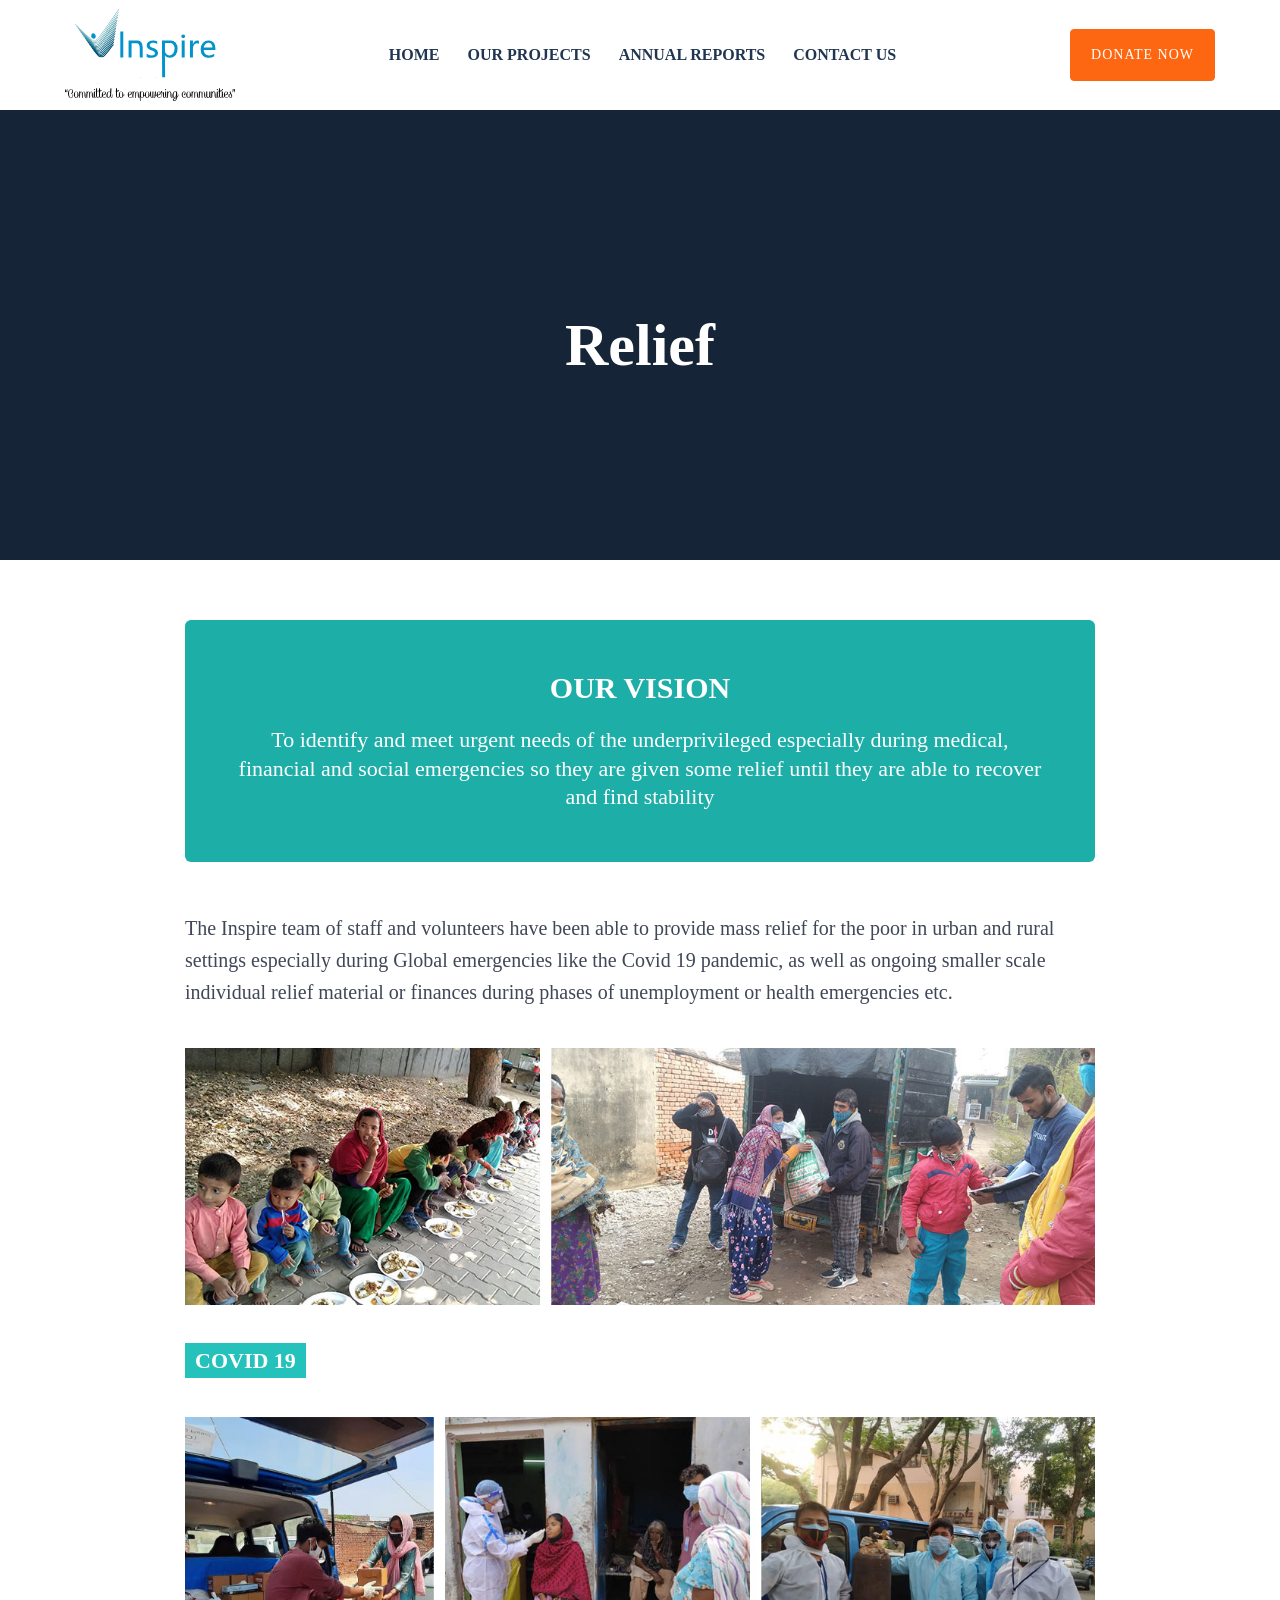
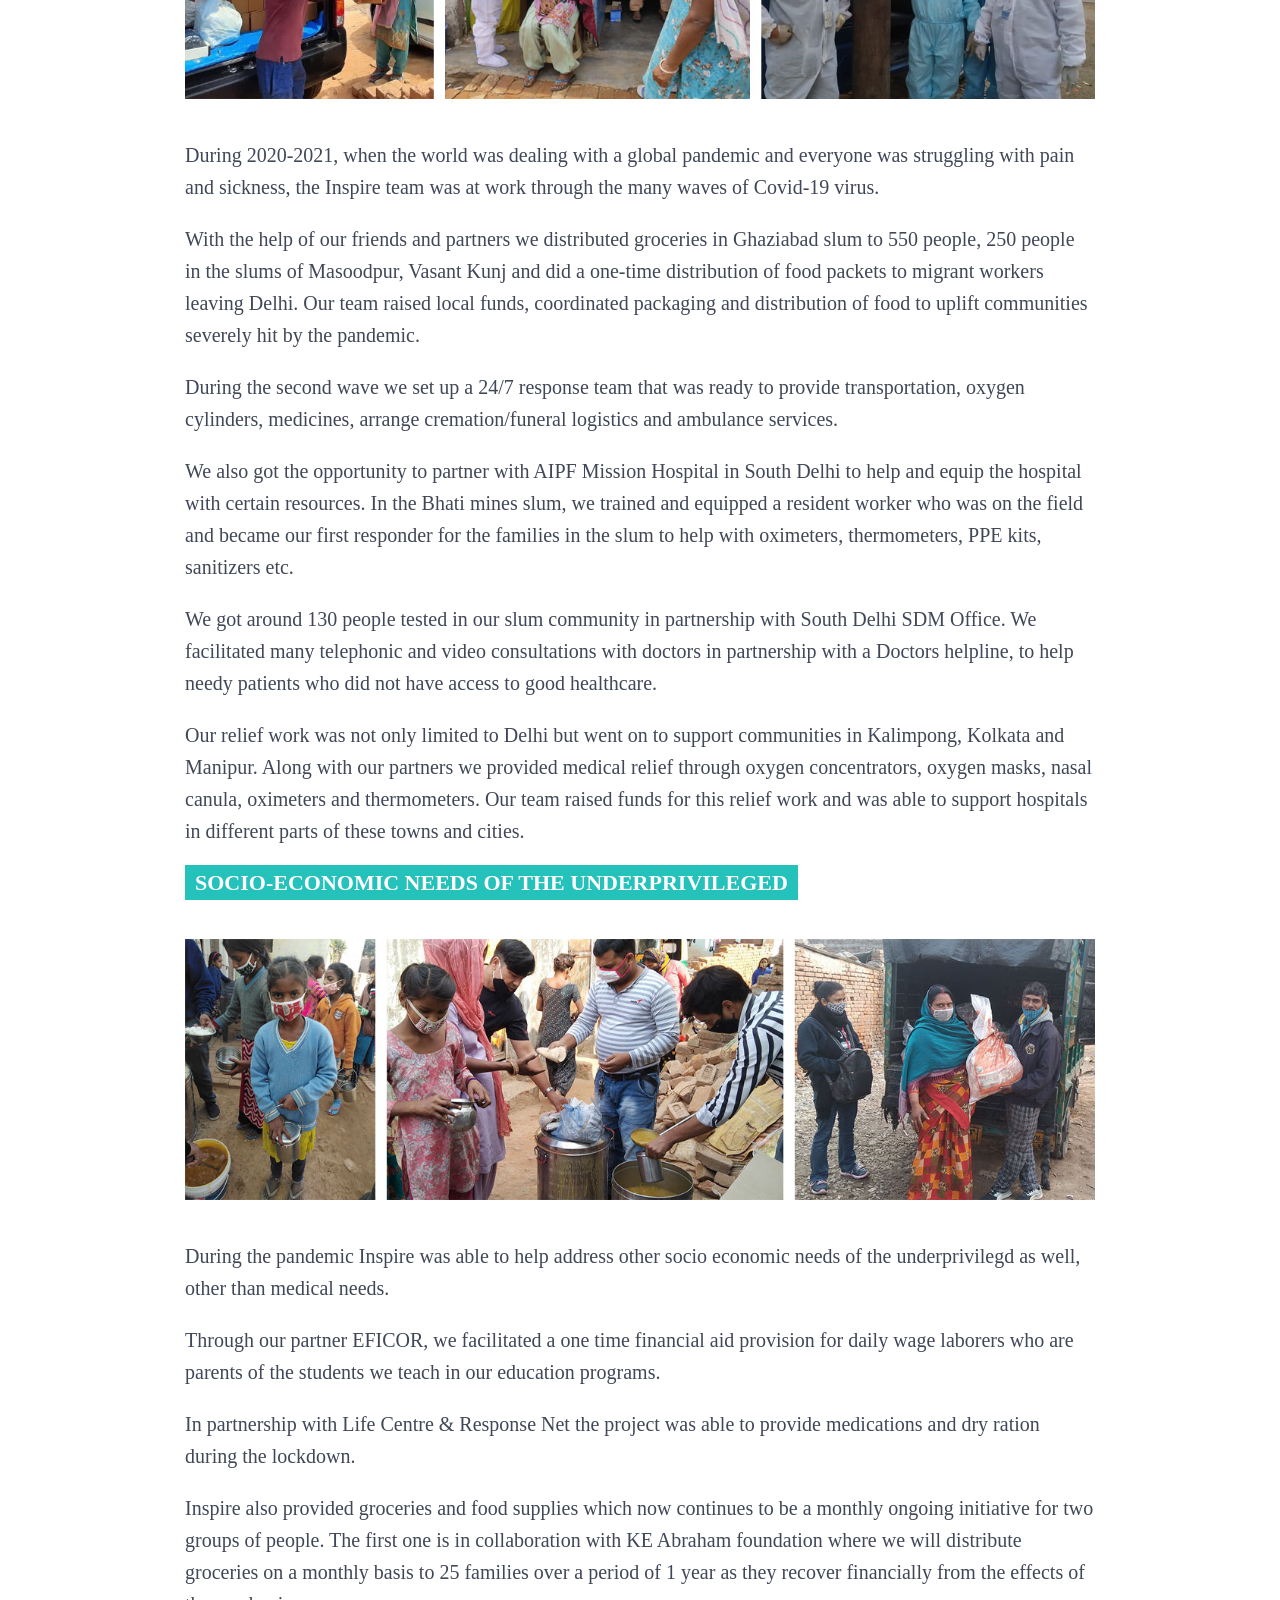
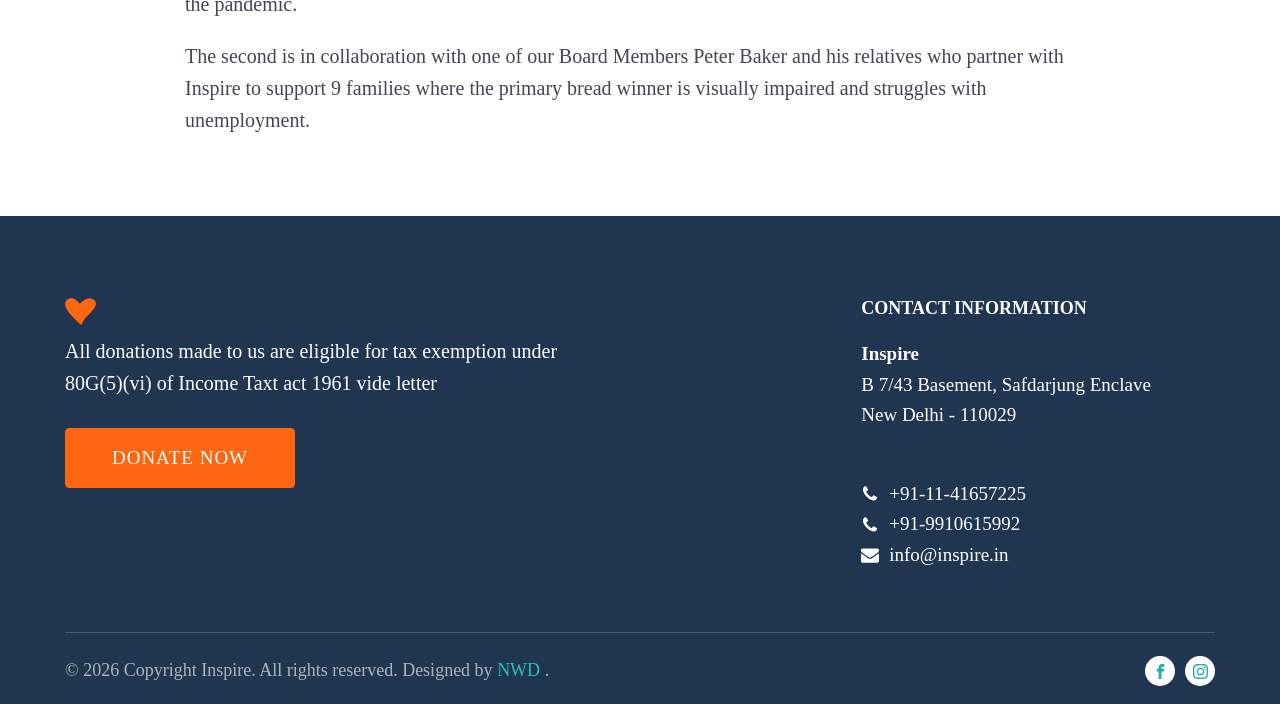
<file: projects/relief.html>
<!DOCTYPE html>
<html lang="en-US" prefix="og: https://ogp.me/ns#">
 <head>
  <meta charset="utf-8"/>
  <meta content="width=device-width, initial-scale=1.0" name="viewport"/>
  <link as="style" href="https://fonts.googleapis.com/css?family=Cormorant:100,200,300,400,500,600,700,800,900|Philosopher:100,200,300,400,500,600,700,800,900|Philosopher:100,200,300,400,500,600,700,800,900|Cormorant:100,200,300,400,500,600,700,800,900|EB+Garamond:100,200,300,400,500,600,700,800,900" rel="preload"/>
  <title>
   Relief - Inspire
  </title>
  <meta content="Inspire is a charitable trust that promotes art &amp; music, education, adult literacy, health &amp; community development in India. Our mission is empowering" name="description">
   <meta content="follow, index, max-snippet:-1, max-video-preview:-1, max-image-preview:large" name="robots">
    <link href="https://www.inspire.in/projects/relief/" rel="canonical">
     <meta content="en_US" property="og:locale"/>
     <meta content="article" property="og:type"/>
     <meta content="Relief - Inspire" property="og:title"/>
     <meta content="Inspire is a charitable trust that promotes art &amp; music, education, adult literacy, health &amp; community development in India. Our mission is empowering" property="og:description"/>
     <meta content="https://www.inspire.in/projects/relief/" property="og:url"/>
     <meta content="Inspire" property="og:site_name"/>
     <meta content="2022-12-09T12:08:35+05:30" property="og:updated_time"/>
     <meta content="https://www.inspire.in/wp-content/uploads/2022/04/RELIEF-PROJECT-Banner.jpg" property="og:image"/>
     <meta content="https://www.inspire.in/wp-content/uploads/2022/04/RELIEF-PROJECT-Banner.jpg" property="og:image:secure_url"/>
     <meta content="1400" property="og:image:width"/>
     <meta content="525" property="og:image:height"/>
     <meta content="Relief" property="og:image:alt"/>
     <meta content="image/jpeg" property="og:image:type"/>
     <meta content="summary_large_image" name="twitter:card"/>
     <meta content="Relief - Inspire" name="twitter:title"/>
     <meta content="Inspire is a charitable trust that promotes art &amp; music, education, adult literacy, health &amp; community development in India. Our mission is empowering" name="twitter:description"/>
     <meta content="https://www.inspire.in/wp-content/uploads/2022/04/RELIEF-PROJECT-Banner.jpg" name="twitter:image"/>
     <div id="fb-root">
     </div>
    </link>
   </meta>
  </meta>
  <link href="../assets/css/styles.css" rel="stylesheet"/>
 </head>
 <body class="wp-singular projects-template-default single single-projects postid-204 wp-embed-responsive wp-theme-oxygen-is-not-a-theme oxygen-body wp-featherlight-captions">
  <header class="oxy-header-wrapper oxy-sticky-header oxy-overlay-header oxy-header" id="_header-211-17">
   <div class="oxygen-hide-in-sticky oxy-header-row" id="_header_row-212-17">
    <div class="oxy-header-container">
     <div class="oxy-header-left" id="_header_left-213-17">
      <a class="ct-link" href="../index.html" id="link-163-17">
       <img alt="Inspire" class="ct-image" id="image-152-17" src="../assets/img/inspire_logo-blue.svg"/>
      </a>
     </div>
     <div class="oxy-header-center" id="_header_center-214-17">
      <div class="ct-div-block" id="div_block-222-17">
       <div class="oxy-pro-menu" id="-pro-menu-161-17">
        <div class="oxy-pro-menu-mobile-open-icon oxy-pro-menu-off-canvas-trigger oxy-pro-menu-off-canvas-right" data-off-canvas-alignment="right">
         <svg id="-pro-menu-161-17-open-icon">
          <use xlink:href="#Lineariconsicon-menu">
          </use>
         </svg>
         Menu
        </div>
        <div class="oxy-pro-menu-container oxy-pro-menu-dropdown-links-visible-on-mobile oxy-pro-menu-dropdown-links-toggle oxy-pro-menu-show-dropdown" data-aos-duration="400" data-entire-parent-toggles-dropdown="true" data-oxy-pro-menu-dropdown-animation="fade" data-oxy-pro-menu-dropdown-animation-duration="0.4" data-oxy-pro-menu-dropdown-links-on-mobile="toggle" data-oxy-pro-menu-off-canvas-animation="fade-left">
         <div class="menu-primary-menu-container">
          <ul class="oxy-pro-menu-list" id="menu-primary-menu">
           <li class="menu-item menu-item-type-post_type menu-item-object-page menu-item-home menu-item-14" id="menu-item-14">
            <a href="../index.html">
             Home
            </a>
           </li>
           <li class="menu-item menu-item-type-post_type_archive menu-item-object-projects current-menu-ancestor current-menu-parent menu-item-has-children menu-item-377" id="menu-item-377">
            <a href="../projects/index.html">
             Our Projects
            </a>
            <ul class="sub-menu">
             <li class="menu-item menu-item-type-post_type menu-item-object-projects menu-item-769" id="menu-item-769">
              <a href="../projects/computer-education-project.html">
               Computer Education
              </a>
             </li>
             <li class="menu-item menu-item-type-post_type menu-item-object-projects menu-item-770" id="menu-item-770">
              <a href="../projects/art-music-project.html">
               Art &amp; Music
              </a>
             </li>
             <li class="menu-item menu-item-type-post_type menu-item-object-projects current-menu-item menu-item-771" id="menu-item-771">
              <a aria-current="page" href="../projects/relief.html">
               Relief
              </a>
             </li>
             <li class="menu-item menu-item-type-post_type menu-item-object-projects menu-item-772" id="menu-item-772">
              <a href="../projects/sports-project.html">
               Sports Project
              </a>
             </li>
             <li class="menu-item menu-item-type-post_type menu-item-object-projects menu-item-773" id="menu-item-773">
              <a href="../projects/remedial-education-tuition-centre.html">
               Remedial Education/Tuition Centre
              </a>
             </li>
             <li class="menu-item menu-item-type-post_type menu-item-object-projects menu-item-774" id="menu-item-774">
              <a href="../projects/educational-assistance.html">
               Educational Assistance
              </a>
             </li>
            </ul>
           </li>
           <li class="menu-item menu-item-type-custom menu-item-object-custom menu-item-794" id="menu-item-794">
            <a href="../annual-reports.html">
             Annual Reports
            </a>
           </li>
           <li class="menu-item menu-item-type-post_type menu-item-object-page menu-item-16" id="menu-item-16">
            <a href="../contact-us.html">
             Contact Us
            </a>
           </li>
           <li class="menu-item menu-item-type-post_type menu-item-object-page menu-item-836" id="menu-item-836">
            <a href="../donate.html">
             Donate
            </a>
           </li>
          </ul>
         </div>
         <div class="oxy-pro-menu-mobile-close-icon">
          <svg id="svg--pro-menu-161-17">
           <use xlink:href="#Lineariconsicon-cross">
           </use>
          </svg>
         </div>
        </div>
       </div>
      </div>
     </div>
     <div class="oxy-header-right" id="_header_right-215-17">
      <a class="ct-link-button" href="../donate.html" id="link_button-159-17" target="_self">
       Donate Now
      </a>
     </div>
    </div>
   </div>
   <div class="oxygen-show-in-sticky-only oxy-header-row" id="_header_row-223-17">
    <div class="oxy-header-container">
     <div class="oxy-header-left" id="_header_left-224-17">
      <a class="ct-link" href="../index.html" id="link-225-17">
       <img alt="Inspire" class="ct-image" id="image-226-17" src="../assets/img/inspire_logo-blue.svg"/>
      </a>
     </div>
     <div class="oxy-header-center" id="_header_center-227-17">
      <div class="ct-div-block" id="div_block-228-17">
       <div class="oxy-pro-menu" id="-pro-menu-229-17">
        <div class="oxy-pro-menu-mobile-open-icon oxy-pro-menu-off-canvas-trigger oxy-pro-menu-off-canvas-right" data-off-canvas-alignment="right">
         <svg id="-pro-menu-229-17-open-icon">
          <use xlink:href="#Lineariconsicon-menu">
          </use>
         </svg>
         Menu
        </div>
        <div class="oxy-pro-menu-container oxy-pro-menu-dropdown-links-visible-on-mobile oxy-pro-menu-dropdown-links-toggle oxy-pro-menu-show-dropdown" data-aos-duration="400" data-entire-parent-toggles-dropdown="true" data-oxy-pro-menu-dropdown-animation="fade" data-oxy-pro-menu-dropdown-animation-duration="0.4" data-oxy-pro-menu-dropdown-links-on-mobile="toggle" data-oxy-pro-menu-off-canvas-animation="fade-left">
         <div class="menu-primary-menu-container">
          <ul class="oxy-pro-menu-list" id="menu-primary-menu-1">
           <li class="menu-item menu-item-type-post_type menu-item-object-page menu-item-home menu-item-14">
            <a href="../index.html">
             Home
            </a>
           </li>
           <li class="menu-item menu-item-type-post_type_archive menu-item-object-projects current-menu-ancestor current-menu-parent menu-item-has-children menu-item-377">
            <a href="../projects/index.html">
             Our Projects
            </a>
            <ul class="sub-menu">
             <li class="menu-item menu-item-type-post_type menu-item-object-projects menu-item-769">
              <a href="../projects/computer-education-project.html">
               Computer Education
              </a>
             </li>
             <li class="menu-item menu-item-type-post_type menu-item-object-projects menu-item-770">
              <a href="../projects/art-music-project.html">
               Art &amp; Music
              </a>
             </li>
             <li class="menu-item menu-item-type-post_type menu-item-object-projects current-menu-item menu-item-771">
              <a aria-current="page" href="../projects/relief.html">
               Relief
              </a>
             </li>
             <li class="menu-item menu-item-type-post_type menu-item-object-projects menu-item-772">
              <a href="../projects/sports-project.html">
               Sports Project
              </a>
             </li>
             <li class="menu-item menu-item-type-post_type menu-item-object-projects menu-item-773">
              <a href="../projects/remedial-education-tuition-centre.html">
               Remedial Education/Tuition Centre
              </a>
             </li>
             <li class="menu-item menu-item-type-post_type menu-item-object-projects menu-item-774">
              <a href="../projects/educational-assistance.html">
               Educational Assistance
              </a>
             </li>
            </ul>
           </li>
           <li class="menu-item menu-item-type-custom menu-item-object-custom menu-item-794">
            <a href="../annual-reports.html">
             Annual Reports
            </a>
           </li>
           <li class="menu-item menu-item-type-post_type menu-item-object-page menu-item-16">
            <a href="../contact-us.html">
             Contact Us
            </a>
           </li>
           <li class="menu-item menu-item-type-post_type menu-item-object-page menu-item-836">
            <a href="../donate.html">
             Donate
            </a>
           </li>
          </ul>
         </div>
         <div class="oxy-pro-menu-mobile-close-icon">
          <svg id="svg--pro-menu-229-17">
           <use xlink:href="#Lineariconsicon-cross">
           </use>
          </svg>
         </div>
        </div>
       </div>
      </div>
     </div>
     <div class="oxy-header-right" id="_header_right-230-17">
      <a class="ct-link-button" href="../donate.html" id="link_button-234-17" target="_self">
       Donate Now
      </a>
     </div>
    </div>
   </div>
  </header>
  <section class="ct-section" id="section-23-18" style="background-image:linear-gradient(rgba(14,24,38,0.58), rgba(14,24,38,0.58)), url(https://www.inspire.in/wp-content/uploads/2022/04/RELIEF-PROJECT-Banner.jpg);background-size:auto,  cover;">
   <div class="ct-section-inner-wrap">
    <div class="ct-div-block" id="div_block-25-18">
     <img alt="" class="ct-image heart-small" height="17" id="image-29-18" src="../assets/img/heart-small.png" width="20"/>
     <h1 class="ct-headline" id="headline-26-18">
      <span class="ct-span" id="span-27-18">
       Relief
      </span>
     </h1>
    </div>
   </div>
  </section>
  <section class="ct-section section-wrap" id="section-2-18">
   <div class="ct-section-inner-wrap">
    <div class="ct-div-block" id="div_block-30-18">
     <h2 class="ct-headline ourvision-title" id="headline-32-18">
      Our Vision
      <br/>
     </h2>
     <div class="ct-text-block ourvision-text" id="text_block-34-18">
      <span class="ct-span" id="span-35-18">
       To identify and meet urgent needs of the underprivileged especially during medical, financial and social emergencies so they are given some relief until they are able to recover and find stability
      </span>
     </div>
    </div>
    <div class="ct-inner-content" id="inner_content-5-18">
     <p>
      The Inspire team of staff and volunteers have been able to provide mass relief for the poor in urban and rural settings especially during Global emergencies like the Covid 19 pandemic, as well as ongoing smaller scale individual relief material or finances during phases of unemployment or health emergencies etc.
     </p>
     <figure class="wp-block-image size-full">
      <img alt="" class="wp-image-801" data-sizes="(max-width: 1200px) 100vw, 1200px" data-srcset="https://www.inspire.in/wp-content/uploads/2022/04/RELIEF-PROJECT-02-1.jpg 1200w, https://www.inspire.in/wp-content/uploads/2022/04/RELIEF-PROJECT-02-1-350x99.jpg 350w, https://www.inspire.in/wp-content/uploads/2022/04/RELIEF-PROJECT-02-1-768x217.jpg 768w" decoding="async" fetchpriority="high" height="339" src="../assets/img/RELIEF-PROJECT-02-1.jpg" width="1200"/>
     </figure>
     <a name="covid-relief">
     </a>
     <h3 class="titlebox wp-block-heading">
      COVID 19
     </h3>
     <figure class="wp-block-image size-full">
      <img alt="" class="wp-image-802" data-sizes="(max-width: 1200px) 100vw, 1200px" data-srcset="https://www.inspire.in/wp-content/uploads/2022/04/RELIEF-PROJECT-03-1.jpg 1200w, https://www.inspire.in/wp-content/uploads/2022/04/RELIEF-PROJECT-03-1-350x109.jpg 350w, https://www.inspire.in/wp-content/uploads/2022/04/RELIEF-PROJECT-03-1-768x238.jpg 768w" decoding="async" height="372" src="../assets/img/RELIEF-PROJECT-03-1.jpg" width="1200"/>
     </figure>
     <p>
      During 2020-2021, when the world was dealing with a global pandemic and everyone was struggling with pain and sickness, the Inspire team was at work through the many waves of Covid-19 virus.
     </p>
     <p>
      With the help of our friends and partners we distributed groceries in Ghaziabad slum to 550 people, 250 people in the slums of Masoodpur, Vasant Kunj and did a one-time distribution of food packets to migrant workers leaving Delhi. Our team raised local funds, coordinated packaging and distribution of food to uplift communities severely hit by the pandemic.
     </p>
     <p>
      During the second wave we set up a 24/7 response team that was ready to provide transportation, oxygen cylinders, medicines, arrange cremation/funeral logistics and ambulance services.
     </p>
     <p>
      We also got the opportunity to partner with AIPF Mission Hospital in South Delhi to help and equip the hospital with certain resources. In the Bhati mines slum, we trained and equipped a resident worker who was on the field and became our first responder for the families in the slum to help with oximeters, thermometers, PPE kits, sanitizers etc.
     </p>
     <p>
      We got around 130 people tested in our slum community in partnership with South Delhi SDM Office. We facilitated many telephonic and video consultations with doctors in partnership with a Doctors helpline, to help needy patients who did not have access to good healthcare.
     </p>
     <p>
      Our relief work was not only limited to Delhi but went on to support communities in Kalimpong, Kolkata and Manipur. Along with our partners we provided medical relief through oxygen concentrators, oxygen masks, nasal canula, oximeters and thermometers. Our team raised funds for this relief work and was able to support hospitals in different parts of these towns and cities.
     </p>
     <h3 class="titlebox wp-block-heading">
      SOCIO-ECONOMIC NEEDS OF THE UNDERPRIVILEGED
     </h3>
     <figure class="wp-block-image size-full">
      <img alt="" class="wp-image-803" data-sizes="(max-width: 1200px) 100vw, 1200px" data-srcset="https://www.inspire.in/wp-content/uploads/2022/04/RELIEF-PROJECT-04-1.jpg 1200w, https://www.inspire.in/wp-content/uploads/2022/04/RELIEF-PROJECT-04-1-350x100.jpg 350w, https://www.inspire.in/wp-content/uploads/2022/04/RELIEF-PROJECT-04-1-768x220.jpg 768w" decoding="async" height="344" src="../assets/img/RELIEF-PROJECT-04-1.jpg" width="1200"/>
     </figure>
     <p>
      During the pandemic Inspire was able to help address other socio economic needs of the underprivilegd as well, other than medical needs.
     </p>
     <p>
      Through our partner EFICOR, we facilitated a one time financial aid provision for daily wage laborers who are parents of the students we teach in our education programs.
     </p>
     <p>
      In partnership with Life Centre &amp; Response Net the project was able to provide medications and dry ration during the lockdown.
     </p>
     <p>
      Inspire also provided groceries and food supplies which now continues to be a monthly ongoing initiative for two groups of people. The first one is in collaboration with KE Abraham foundation where we will distribute groceries on a monthly basis to 25 families over a period of 1 year as they recover financially from the effects of the pandemic.
     </p>
     <p>
      The second is in collaboration with one of our Board Members Peter Baker and his relatives who partner with Inspire to support 9 families where the primary bread winner is visually impaired and struggles with unemployment.
     </p>
    </div>
   </div>
  </section>
  <section class="ct-section" id="section-11-17">
   <div class="ct-section-inner-wrap">
    <div class="ct-new-columns" id="new_columns-48-17">
     <div class="ct-div-block" id="div_block-49-17">
      <img alt="" class="ct-image" height="27" id="image-182-17" src="../assets/img/heart-medium.png" width="31"/>
      <div class="ct-text-block" id="text_block-118-17">
       All donations made to us are eligible for tax exemption under 80G(5)(vi) of Income Taxt act 1961 vide letter
      </div>
      <a class="ct-link-button" href="../donate.html" id="link_button-136-17" target="_self">
       Donate Now
      </a>
     </div>
     <div class="ct-div-block" id="div_block-51-17">
      <h3 class="ct-headline footer-title" id="headline-120-17">
       Contact information
       <br/>
      </h3>
      <div class="oxy-rich-text" id="_rich_text-122-17">
       <p>
        <strong>
         Inspire
        </strong>
        <br>
         B 7/43 Basement, Safdarjung Enclave
         <br>
          New Delhi - 110029
         </br>
        </br>
       </p>
      </div>
      <div class="ct-div-block footer-icon-wrap" id="div_block-124-17">
       <div class="ct-fancy-icon footer-icon" id="fancy_icon-125-17">
        <svg id="svg-fancy_icon-125-17">
         <use xlink:href="#FontAwesomeicon-phone">
         </use>
        </svg>
       </div>
       <a class="ct-link-text footer-icon-text" href="tel:01141657225" id="link_text-126-17" target="_self">
        +91-11-41657225
       </a>
      </div>
      <div class="ct-div-block footer-icon-wrap" id="div_block-128-17">
       <div class="ct-fancy-icon footer-icon" id="fancy_icon-129-17">
        <svg id="svg-fancy_icon-129-17">
         <use xlink:href="#FontAwesomeicon-phone">
         </use>
        </svg>
       </div>
       <a class="ct-link-text footer-icon-text" href="tel:9910615992" id="link_text-130-17" target="_self">
        +91-9910615992
       </a>
      </div>
      <div class="ct-div-block footer-icon-wrap" id="div_block-132-17">
       <div class="ct-fancy-icon footer-icon" id="fancy_icon-133-17">
        <svg id="svg-fancy_icon-133-17">
         <use xlink:href="#FontAwesomeicon-envelope">
         </use>
        </svg>
       </div>
       <a class="ct-link-text footer-icon-text" href="mailto:info@inspire.in" id="link_text-134-17" target="_self">
        info@inspire.in
       </a>
      </div>
     </div>
    </div>
    <div class="ct-div-block" id="div_block-82-17">
     <div class="ct-code-block" id="code_block-198-17">
      © 2026 Copyright Inspire. All rights reserved. Designed by
      <a href="https://www.naulak.com" target="_blank">
       NWD
      </a>
      .
     </div>
     <div class="oxy-social-icons" id="_social_icons-83-17">
      <a class="oxy-social-icons-facebook" href="https://www.facebook.com/InspireDelhiIND/" target="_blank">
       <svg>
        <title>
         Visit our Facebook
        </title>
        <use xlink:href="#oxy-social-icons-icon-facebook">
        </use>
       </svg>
      </a>
      <a class="oxy-social-icons-instagram" href="https://www.instagram.com/inspire_in" target="_blank">
       <svg>
        <title>
         Visit our Instagram
        </title>
        <use xlink:href="#oxy-social-icons-icon-instagram">
        </use>
       </svg>
      </a>
     </div>
    </div>
   </div>
  </section>
  <div class="oxy-modal-backdrop top" data-close-after-form-submit="no" data-close-after-time="10" data-close-after-time-unit="seconds" data-close-automatically="no" data-close_on_esc="on" data-number_of_clicks="3" data-number_of_page_views="3" data-open-again="always_show" data-open-again-after-days="3" data-scroll_to_selector="" data-time-inactive-unit="seconds" data-time_inactive="60" data-trigger="user_clicks_element" data-trigger-selector="#fancy_icon-199-17" data-trigger-time="5" data-trigger-time-unit="seconds" data-trigger_scroll_amount="50" data-trigger_scroll_direction="down" style="background-color: rgba(0,0,0,0.5);" tabindex="-1">
   <div class="ct-modal" id="modal-204-17">
    <div class="ct-div-block" id="div_block-205-17">
     <div class="ct-div-block" id="div_block-206-17">
      <div class="oxy-search-form" id="_search_form-207-17">
       <form action="https://www.inspire.in/" class="search-form" method="get" role="search">
        <label>
         <span class="screen-reader-text">
          Search for:
         </span>
         <input class="search-field" name="s" placeholder="Search …" type="search" value=""/>
        </label>
        <input class="search-submit" type="submit" value="Search"/>
       </form>
      </div>
      <a class="ct-link-text oxy-close-modal" href="http://" id="link_text-209-17" target="_self">
       [ CLOSE ]
      </a>
     </div>
    </div>
   </div>
  </div>
  <?xml version="1.0"?>
  <svg aria-hidden="true" style="position: absolute; width: 0; height: 0; overflow: hidden;" version="1.1" xmlns="http://www.w3.org/2000/svg" xmlns:xlink="http://www.w3.org/1999/xlink">
   <defs>
    <symbol id="FontAwesomeicon-phone" viewbox="0 0 22 28">
     <title>
      phone
     </title>
     <path d="M22 19.375c0 0.562-0.25 1.656-0.484 2.172-0.328 0.766-1.203 1.266-1.906 1.656-0.922 0.5-1.859 0.797-2.906 0.797-1.453 0-2.766-0.594-4.094-1.078-0.953-0.344-1.875-0.766-2.734-1.297-2.656-1.641-5.859-4.844-7.5-7.5-0.531-0.859-0.953-1.781-1.297-2.734-0.484-1.328-1.078-2.641-1.078-4.094 0-1.047 0.297-1.984 0.797-2.906 0.391-0.703 0.891-1.578 1.656-1.906 0.516-0.234 1.609-0.484 2.172-0.484 0.109 0 0.219 0 0.328 0.047 0.328 0.109 0.672 0.875 0.828 1.188 0.5 0.891 0.984 1.797 1.5 2.672 0.25 0.406 0.719 0.906 0.719 1.391 0 0.953-2.828 2.344-2.828 3.187 0 0.422 0.391 0.969 0.609 1.344 1.578 2.844 3.547 4.813 6.391 6.391 0.375 0.219 0.922 0.609 1.344 0.609 0.844 0 2.234-2.828 3.187-2.828 0.484 0 0.984 0.469 1.391 0.719 0.875 0.516 1.781 1 2.672 1.5 0.313 0.156 1.078 0.5 1.188 0.828 0.047 0.109 0.047 0.219 0.047 0.328z">
     </path>
    </symbol>
    <symbol id="FontAwesomeicon-envelope" viewbox="0 0 28 28">
     <title>
      envelope
     </title>
     <path d="M28 11.094v12.406c0 1.375-1.125 2.5-2.5 2.5h-23c-1.375 0-2.5-1.125-2.5-2.5v-12.406c0.469 0.516 1 0.969 1.578 1.359 2.594 1.766 5.219 3.531 7.766 5.391 1.313 0.969 2.938 2.156 4.641 2.156h0.031c1.703 0 3.328-1.188 4.641-2.156 2.547-1.844 5.172-3.625 7.781-5.391 0.562-0.391 1.094-0.844 1.563-1.359zM28 6.5c0 1.75-1.297 3.328-2.672 4.281-2.438 1.687-4.891 3.375-7.313 5.078-1.016 0.703-2.734 2.141-4 2.141h-0.031c-1.266 0-2.984-1.437-4-2.141-2.422-1.703-4.875-3.391-7.297-5.078-1.109-0.75-2.688-2.516-2.688-3.938 0-1.531 0.828-2.844 2.5-2.844h23c1.359 0 2.5 1.125 2.5 2.5z">
     </path>
    </symbol>
   </defs>
  </svg>
  <?xml version="1.0"?>
  <svg style="position: absolute; width: 0; height: 0; overflow: hidden;" version="1.1" xmlns="http://www.w3.org/2000/svg" xmlns:xlink="http://www.w3.org/1999/xlink">
   <defs>
    <symbol id="Lineariconsicon-cross" viewbox="0 0 20 20">
     <title>
      cross
     </title>
     <path class="path1" d="M10.707 10.5l5.646-5.646c0.195-0.195 0.195-0.512 0-0.707s-0.512-0.195-0.707 0l-5.646 5.646-5.646-5.646c-0.195-0.195-0.512-0.195-0.707 0s-0.195 0.512 0 0.707l5.646 5.646-5.646 5.646c-0.195 0.195-0.195 0.512 0 0.707 0.098 0.098 0.226 0.146 0.354 0.146s0.256-0.049 0.354-0.146l5.646-5.646 5.646 5.646c0.098 0.098 0.226 0.146 0.354 0.146s0.256-0.049 0.354-0.146c0.195-0.195 0.195-0.512 0-0.707l-5.646-5.646z">
     </path>
    </symbol>
    <symbol id="Lineariconsicon-menu" viewbox="0 0 20 20">
     <title>
      menu
     </title>
     <path class="path1" d="M17.5 6h-15c-0.276 0-0.5-0.224-0.5-0.5s0.224-0.5 0.5-0.5h15c0.276 0 0.5 0.224 0.5 0.5s-0.224 0.5-0.5 0.5z">
     </path>
     <path class="path2" d="M17.5 11h-15c-0.276 0-0.5-0.224-0.5-0.5s0.224-0.5 0.5-0.5h15c0.276 0 0.5 0.224 0.5 0.5s-0.224 0.5-0.5 0.5z">
     </path>
     <path class="path3" d="M17.5 16h-15c-0.276 0-0.5-0.224-0.5-0.5s0.224-0.5 0.5-0.5h15c0.276 0 0.5 0.224 0.5 0.5s-0.224 0.5-0.5 0.5z">
     </path>
    </symbol>
    <symbol id="Lineariconsicon-chevron-down" viewbox="0 0 20 20">
     <title>
      chevron-down
     </title>
     <path class="path1" d="M0 6c0-0.128 0.049-0.256 0.146-0.354 0.195-0.195 0.512-0.195 0.707 0l8.646 8.646 8.646-8.646c0.195-0.195 0.512-0.195 0.707 0s0.195 0.512 0 0.707l-9 9c-0.195 0.195-0.512 0.195-0.707 0l-9-9c-0.098-0.098-0.146-0.226-0.146-0.354z">
     </path>
    </symbol>
   </defs>
  </svg>
  <svg style="position: absolute; width: 0; height: 0; overflow: hidden;" version="1.1" xmlns="http://www.w3.org/2000/svg" xmlns:xlink="http://www.w3.org/1999/xlink">
   <defs>
    <symbol id="oxy-social-icons-icon-linkedin" viewbox="0 0 32 32">
     <title>
      linkedin
     </title>
     <path d="M12 12h5.535v2.837h0.079c0.77-1.381 2.655-2.837 5.464-2.837 5.842 0 6.922 3.637 6.922 8.367v9.633h-5.769v-8.54c0-2.037-0.042-4.657-3.001-4.657-3.005 0-3.463 2.218-3.463 4.509v8.688h-5.767v-18z">
     </path>
     <path d="M2 12h6v18h-6v-18z">
     </path>
     <path d="M8 7c0 1.657-1.343 3-3 3s-3-1.343-3-3c0-1.657 1.343-3 3-3s3 1.343 3 3z">
     </path>
    </symbol>
    <symbol id="oxy-social-icons-icon-facebook" viewbox="0 0 32 32">
     <title>
      facebook
     </title>
     <path d="M19 6h5v-6h-5c-3.86 0-7 3.14-7 7v3h-4v6h4v16h6v-16h5l1-6h-6v-3c0-0.542 0.458-1 1-1z">
     </path>
    </symbol>
    <symbol id="oxy-social-icons-icon-pinterest" viewbox="0 0 32 32">
     <title>
      pinterest
     </title>
     <path d="M16 2.138c-7.656 0-13.863 6.206-13.863 13.863 0 5.875 3.656 10.887 8.813 12.906-0.119-1.094-0.231-2.781 0.050-3.975 0.25-1.081 1.625-6.887 1.625-6.887s-0.412-0.831-0.412-2.056c0-1.925 1.119-3.369 2.506-3.369 1.181 0 1.756 0.887 1.756 1.95 0 1.188-0.756 2.969-1.15 4.613-0.331 1.381 0.688 2.506 2.050 2.506 2.462 0 4.356-2.6 4.356-6.35 0-3.319-2.387-5.638-5.787-5.638-3.944 0-6.256 2.956-6.256 6.019 0 1.194 0.456 2.469 1.031 3.163 0.113 0.137 0.131 0.256 0.094 0.4-0.106 0.438-0.338 1.381-0.387 1.575-0.063 0.256-0.2 0.306-0.463 0.188-1.731-0.806-2.813-3.337-2.813-5.369 0-4.375 3.175-8.387 9.156-8.387 4.806 0 8.544 3.425 8.544 8.006 0 4.775-3.012 8.625-7.194 8.625-1.406 0-2.725-0.731-3.175-1.594 0 0-0.694 2.644-0.863 3.294-0.313 1.206-1.156 2.712-1.725 3.631 1.3 0.4 2.675 0.619 4.106 0.619 7.656 0 13.863-6.206 13.863-13.863 0-7.662-6.206-13.869-13.863-13.869z">
     </path>
    </symbol>
    <symbol id="oxy-social-icons-icon-youtube" viewbox="0 0 32 32">
     <title>
      youtube
     </title>
     <path d="M31.681 9.6c0 0-0.313-2.206-1.275-3.175-1.219-1.275-2.581-1.281-3.206-1.356-4.475-0.325-11.194-0.325-11.194-0.325h-0.012c0 0-6.719 0-11.194 0.325-0.625 0.075-1.987 0.081-3.206 1.356-0.963 0.969-1.269 3.175-1.269 3.175s-0.319 2.588-0.319 5.181v2.425c0 2.587 0.319 5.181 0.319 5.181s0.313 2.206 1.269 3.175c1.219 1.275 2.819 1.231 3.531 1.369 2.563 0.244 10.881 0.319 10.881 0.319s6.725-0.012 11.2-0.331c0.625-0.075 1.988-0.081 3.206-1.356 0.962-0.969 1.275-3.175 1.275-3.175s0.319-2.587 0.319-5.181v-2.425c-0.006-2.588-0.325-5.181-0.325-5.181zM12.694 20.15v-8.994l8.644 4.513-8.644 4.481z">
     </path>
    </symbol>
    <symbol id="oxy-social-icons-icon-rss" viewbox="0 0 32 32">
     <title>
      rss
     </title>
     <path d="M4.259 23.467c-2.35 0-4.259 1.917-4.259 4.252 0 2.349 1.909 4.244 4.259 4.244 2.358 0 4.265-1.895 4.265-4.244-0-2.336-1.907-4.252-4.265-4.252zM0.005 10.873v6.133c3.993 0 7.749 1.562 10.577 4.391 2.825 2.822 4.384 6.595 4.384 10.603h6.16c-0-11.651-9.478-21.127-21.121-21.127zM0.012 0v6.136c14.243 0 25.836 11.604 25.836 25.864h6.152c0-17.64-14.352-32-31.988-32z">
     </path>
    </symbol>
    <symbol id="oxy-social-icons-icon-twitter" viewbox="0 0 32 32">
     <title>
      twitter
     </title>
     <path d="M32 7.075c-1.175 0.525-2.444 0.875-3.769 1.031 1.356-0.813 2.394-2.1 2.887-3.631-1.269 0.75-2.675 1.3-4.169 1.594-1.2-1.275-2.906-2.069-4.794-2.069-3.625 0-6.563 2.938-6.563 6.563 0 0.512 0.056 1.012 0.169 1.494-5.456-0.275-10.294-2.888-13.531-6.862-0.563 0.969-0.887 2.1-0.887 3.3 0 2.275 1.156 4.287 2.919 5.463-1.075-0.031-2.087-0.331-2.975-0.819 0 0.025 0 0.056 0 0.081 0 3.181 2.263 5.838 5.269 6.437-0.55 0.15-1.131 0.231-1.731 0.231-0.425 0-0.831-0.044-1.237-0.119 0.838 2.606 3.263 4.506 6.131 4.563-2.25 1.762-5.075 2.813-8.156 2.813-0.531 0-1.050-0.031-1.569-0.094 2.913 1.869 6.362 2.95 10.069 2.95 12.075 0 18.681-10.006 18.681-18.681 0-0.287-0.006-0.569-0.019-0.85 1.281-0.919 2.394-2.075 3.275-3.394z">
     </path>
    </symbol>
    <symbol id="oxy-social-icons-icon-instagram" viewbox="0 0 32 32">
     <title>
      instagram
     </title>
     <path d="M16 2.881c4.275 0 4.781 0.019 6.462 0.094 1.563 0.069 2.406 0.331 2.969 0.55 0.744 0.288 1.281 0.638 1.837 1.194 0.563 0.563 0.906 1.094 1.2 1.838 0.219 0.563 0.481 1.412 0.55 2.969 0.075 1.688 0.094 2.194 0.094 6.463s-0.019 4.781-0.094 6.463c-0.069 1.563-0.331 2.406-0.55 2.969-0.288 0.744-0.637 1.281-1.194 1.837-0.563 0.563-1.094 0.906-1.837 1.2-0.563 0.219-1.413 0.481-2.969 0.55-1.688 0.075-2.194 0.094-6.463 0.094s-4.781-0.019-6.463-0.094c-1.563-0.069-2.406-0.331-2.969-0.55-0.744-0.288-1.281-0.637-1.838-1.194-0.563-0.563-0.906-1.094-1.2-1.837-0.219-0.563-0.481-1.413-0.55-2.969-0.075-1.688-0.094-2.194-0.094-6.463s0.019-4.781 0.094-6.463c0.069-1.563 0.331-2.406 0.55-2.969 0.288-0.744 0.638-1.281 1.194-1.838 0.563-0.563 1.094-0.906 1.838-1.2 0.563-0.219 1.412-0.481 2.969-0.55 1.681-0.075 2.188-0.094 6.463-0.094zM16 0c-4.344 0-4.887 0.019-6.594 0.094-1.7 0.075-2.869 0.35-3.881 0.744-1.056 0.412-1.95 0.956-2.837 1.85-0.894 0.888-1.438 1.781-1.85 2.831-0.394 1.019-0.669 2.181-0.744 3.881-0.075 1.713-0.094 2.256-0.094 6.6s0.019 4.887 0.094 6.594c0.075 1.7 0.35 2.869 0.744 3.881 0.413 1.056 0.956 1.95 1.85 2.837 0.887 0.887 1.781 1.438 2.831 1.844 1.019 0.394 2.181 0.669 3.881 0.744 1.706 0.075 2.25 0.094 6.594 0.094s4.888-0.019 6.594-0.094c1.7-0.075 2.869-0.35 3.881-0.744 1.050-0.406 1.944-0.956 2.831-1.844s1.438-1.781 1.844-2.831c0.394-1.019 0.669-2.181 0.744-3.881 0.075-1.706 0.094-2.25 0.094-6.594s-0.019-4.887-0.094-6.594c-0.075-1.7-0.35-2.869-0.744-3.881-0.394-1.063-0.938-1.956-1.831-2.844-0.887-0.887-1.781-1.438-2.831-1.844-1.019-0.394-2.181-0.669-3.881-0.744-1.712-0.081-2.256-0.1-6.6-0.1v0z">
     </path>
     <path d="M16 7.781c-4.537 0-8.219 3.681-8.219 8.219s3.681 8.219 8.219 8.219 8.219-3.681 8.219-8.219c0-4.537-3.681-8.219-8.219-8.219zM16 21.331c-2.944 0-5.331-2.387-5.331-5.331s2.387-5.331 5.331-5.331c2.944 0 5.331 2.387 5.331 5.331s-2.387 5.331-5.331 5.331z">
     </path>
     <path d="M26.462 7.456c0 1.060-0.859 1.919-1.919 1.919s-1.919-0.859-1.919-1.919c0-1.060 0.859-1.919 1.919-1.919s1.919 0.859 1.919 1.919z">
     </path>
    </symbol>
    <symbol id="oxy-social-icons-icon-facebook-blank" viewbox="0 0 32 32">
     <title>
      facebook-blank
     </title>
     <path d="M29 0h-26c-1.65 0-3 1.35-3 3v26c0 1.65 1.35 3 3 3h13v-14h-4v-4h4v-2c0-3.306 2.694-6 6-6h4v4h-4c-1.1 0-2 0.9-2 2v2h6l-1 4h-5v14h9c1.65 0 3-1.35 3-3v-26c0-1.65-1.35-3-3-3z">
     </path>
    </symbol>
    <symbol id="oxy-social-icons-icon-rss-blank" viewbox="0 0 32 32">
     <title>
      rss-blank
     </title>
     <path d="M29 0h-26c-1.65 0-3 1.35-3 3v26c0 1.65 1.35 3 3 3h26c1.65 0 3-1.35 3-3v-26c0-1.65-1.35-3-3-3zM8.719 25.975c-1.5 0-2.719-1.206-2.719-2.706 0-1.488 1.219-2.712 2.719-2.712 1.506 0 2.719 1.225 2.719 2.712 0 1.5-1.219 2.706-2.719 2.706zM15.544 26c0-2.556-0.994-4.962-2.794-6.762-1.806-1.806-4.2-2.8-6.75-2.8v-3.912c7.425 0 13.475 6.044 13.475 13.475h-3.931zM22.488 26c0-9.094-7.394-16.5-16.481-16.5v-3.912c11.25 0 20.406 9.162 20.406 20.413h-3.925z">
     </path>
    </symbol>
    <symbol id="oxy-social-icons-icon-linkedin-blank" viewbox="0 0 32 32">
     <title>
      linkedin-blank
     </title>
     <path d="M29 0h-26c-1.65 0-3 1.35-3 3v26c0 1.65 1.35 3 3 3h26c1.65 0 3-1.35 3-3v-26c0-1.65-1.35-3-3-3zM12 26h-4v-14h4v14zM10 10c-1.106 0-2-0.894-2-2s0.894-2 2-2c1.106 0 2 0.894 2 2s-0.894 2-2 2zM26 26h-4v-8c0-1.106-0.894-2-2-2s-2 0.894-2 2v8h-4v-14h4v2.481c0.825-1.131 2.087-2.481 3.5-2.481 2.488 0 4.5 2.238 4.5 5v9z">
     </path>
    </symbol>
    <symbol id="oxy-social-icons-icon-pinterest-blank" viewbox="0 0 32 32">
     <title>
      pinterest
     </title>
     <path d="M16 2.138c-7.656 0-13.863 6.206-13.863 13.863 0 5.875 3.656 10.887 8.813 12.906-0.119-1.094-0.231-2.781 0.050-3.975 0.25-1.081 1.625-6.887 1.625-6.887s-0.412-0.831-0.412-2.056c0-1.925 1.119-3.369 2.506-3.369 1.181 0 1.756 0.887 1.756 1.95 0 1.188-0.756 2.969-1.15 4.613-0.331 1.381 0.688 2.506 2.050 2.506 2.462 0 4.356-2.6 4.356-6.35 0-3.319-2.387-5.638-5.787-5.638-3.944 0-6.256 2.956-6.256 6.019 0 1.194 0.456 2.469 1.031 3.163 0.113 0.137 0.131 0.256 0.094 0.4-0.106 0.438-0.338 1.381-0.387 1.575-0.063 0.256-0.2 0.306-0.463 0.188-1.731-0.806-2.813-3.337-2.813-5.369 0-4.375 3.175-8.387 9.156-8.387 4.806 0 8.544 3.425 8.544 8.006 0 4.775-3.012 8.625-7.194 8.625-1.406 0-2.725-0.731-3.175-1.594 0 0-0.694 2.644-0.863 3.294-0.313 1.206-1.156 2.712-1.725 3.631 1.3 0.4 2.675 0.619 4.106 0.619 7.656 0 13.863-6.206 13.863-13.863 0-7.662-6.206-13.869-13.863-13.869z">
     </path>
    </symbol>
    <symbol id="oxy-social-icons-icon-youtube-blank" viewbox="0 0 32 32">
     <title>
      youtube
     </title>
     <path d="M31.681 9.6c0 0-0.313-2.206-1.275-3.175-1.219-1.275-2.581-1.281-3.206-1.356-4.475-0.325-11.194-0.325-11.194-0.325h-0.012c0 0-6.719 0-11.194 0.325-0.625 0.075-1.987 0.081-3.206 1.356-0.963 0.969-1.269 3.175-1.269 3.175s-0.319 2.588-0.319 5.181v2.425c0 2.587 0.319 5.181 0.319 5.181s0.313 2.206 1.269 3.175c1.219 1.275 2.819 1.231 3.531 1.369 2.563 0.244 10.881 0.319 10.881 0.319s6.725-0.012 11.2-0.331c0.625-0.075 1.988-0.081 3.206-1.356 0.962-0.969 1.275-3.175 1.275-3.175s0.319-2.587 0.319-5.181v-2.425c-0.006-2.588-0.325-5.181-0.325-5.181zM12.694 20.15v-8.994l8.644 4.513-8.644 4.481z">
     </path>
    </symbol>
    <symbol id="oxy-social-icons-icon-twitter-blank" viewbox="0 0 32 32">
     <title>
      twitter
     </title>
     <path d="M32 7.075c-1.175 0.525-2.444 0.875-3.769 1.031 1.356-0.813 2.394-2.1 2.887-3.631-1.269 0.75-2.675 1.3-4.169 1.594-1.2-1.275-2.906-2.069-4.794-2.069-3.625 0-6.563 2.938-6.563 6.563 0 0.512 0.056 1.012 0.169 1.494-5.456-0.275-10.294-2.888-13.531-6.862-0.563 0.969-0.887 2.1-0.887 3.3 0 2.275 1.156 4.287 2.919 5.463-1.075-0.031-2.087-0.331-2.975-0.819 0 0.025 0 0.056 0 0.081 0 3.181 2.263 5.838 5.269 6.437-0.55 0.15-1.131 0.231-1.731 0.231-0.425 0-0.831-0.044-1.237-0.119 0.838 2.606 3.263 4.506 6.131 4.563-2.25 1.762-5.075 2.813-8.156 2.813-0.531 0-1.050-0.031-1.569-0.094 2.913 1.869 6.362 2.95 10.069 2.95 12.075 0 18.681-10.006 18.681-18.681 0-0.287-0.006-0.569-0.019-0.85 1.281-0.919 2.394-2.075 3.275-3.394z">
     </path>
    </symbol>
    <symbol id="oxy-social-icons-icon-instagram-blank" viewbox="0 0 32 32">
     <title>
      instagram
     </title>
     <path d="M16 2.881c4.275 0 4.781 0.019 6.462 0.094 1.563 0.069 2.406 0.331 2.969 0.55 0.744 0.288 1.281 0.638 1.837 1.194 0.563 0.563 0.906 1.094 1.2 1.838 0.219 0.563 0.481 1.412 0.55 2.969 0.075 1.688 0.094 2.194 0.094 6.463s-0.019 4.781-0.094 6.463c-0.069 1.563-0.331 2.406-0.55 2.969-0.288 0.744-0.637 1.281-1.194 1.837-0.563 0.563-1.094 0.906-1.837 1.2-0.563 0.219-1.413 0.481-2.969 0.55-1.688 0.075-2.194 0.094-6.463 0.094s-4.781-0.019-6.463-0.094c-1.563-0.069-2.406-0.331-2.969-0.55-0.744-0.288-1.281-0.637-1.838-1.194-0.563-0.563-0.906-1.094-1.2-1.837-0.219-0.563-0.481-1.413-0.55-2.969-0.075-1.688-0.094-2.194-0.094-6.463s0.019-4.781 0.094-6.463c0.069-1.563 0.331-2.406 0.55-2.969 0.288-0.744 0.638-1.281 1.194-1.838 0.563-0.563 1.094-0.906 1.838-1.2 0.563-0.219 1.412-0.481 2.969-0.55 1.681-0.075 2.188-0.094 6.463-0.094zM16 0c-4.344 0-4.887 0.019-6.594 0.094-1.7 0.075-2.869 0.35-3.881 0.744-1.056 0.412-1.95 0.956-2.837 1.85-0.894 0.888-1.438 1.781-1.85 2.831-0.394 1.019-0.669 2.181-0.744 3.881-0.075 1.713-0.094 2.256-0.094 6.6s0.019 4.887 0.094 6.594c0.075 1.7 0.35 2.869 0.744 3.881 0.413 1.056 0.956 1.95 1.85 2.837 0.887 0.887 1.781 1.438 2.831 1.844 1.019 0.394 2.181 0.669 3.881 0.744 1.706 0.075 2.25 0.094 6.594 0.094s4.888-0.019 6.594-0.094c1.7-0.075 2.869-0.35 3.881-0.744 1.050-0.406 1.944-0.956 2.831-1.844s1.438-1.781 1.844-2.831c0.394-1.019 0.669-2.181 0.744-3.881 0.075-1.706 0.094-2.25 0.094-6.594s-0.019-4.887-0.094-6.594c-0.075-1.7-0.35-2.869-0.744-3.881-0.394-1.063-0.938-1.956-1.831-2.844-0.887-0.887-1.781-1.438-2.831-1.844-1.019-0.394-2.181-0.669-3.881-0.744-1.712-0.081-2.256-0.1-6.6-0.1v0z">
     </path>
     <path d="M16 7.781c-4.537 0-8.219 3.681-8.219 8.219s3.681 8.219 8.219 8.219 8.219-3.681 8.219-8.219c0-4.537-3.681-8.219-8.219-8.219zM16 21.331c-2.944 0-5.331-2.387-5.331-5.331s2.387-5.331 5.331-5.331c2.944 0 5.331 2.387 5.331 5.331s-2.387 5.331-5.331 5.331z">
     </path>
     <path d="M26.462 7.456c0 1.060-0.859 1.919-1.919 1.919s-1.919-0.859-1.919-1.919c0-1.060 0.859-1.919 1.919-1.919s1.919 0.859 1.919 1.919z">
     </path>
    </symbol>
   </defs>
  </svg>
  <style id="wp-block-image-inline-css">
   .wp-block-image>a,.wp-block-image>figure>a{display:inline-block}.wp-block-image img{box-sizing:border-box;height:auto;max-width:100%;vertical-align:bottom}@media not (prefers-reduced-motion){.wp-block-image img.hide{visibility:hidden}.wp-block-image img.show{animation:show-content-image .4s}}.wp-block-image[style*=border-radius] img,.wp-block-image[style*=border-radius]>a{border-radius:inherit}.wp-block-image.has-custom-border img{box-sizing:border-box}.wp-block-image.aligncenter{text-align:center}.wp-block-image.alignfull>a,.wp-block-image.alignwide>a{width:100%}.wp-block-image.alignfull img,.wp-block-image.alignwide img{height:auto;width:100%}.wp-block-image .aligncenter,.wp-block-image .alignleft,.wp-block-image .alignright,.wp-block-image.aligncenter,.wp-block-image.alignleft,.wp-block-image.alignright{display:table}.wp-block-image .aligncenter>figcaption,.wp-block-image .alignleft>figcaption,.wp-block-image .alignright>figcaption,.wp-block-image.aligncenter>figcaption,.wp-block-image.alignleft>figcaption,.wp-block-image.alignright>figcaption{caption-side:bottom;display:table-caption}.wp-block-image .alignleft{float:left;margin:.5em 1em .5em 0}.wp-block-image .alignright{float:right;margin:.5em 0 .5em 1em}.wp-block-image .aligncenter{margin-left:auto;margin-right:auto}.wp-block-image :where(figcaption){margin-bottom:1em;margin-top:.5em}.wp-block-image.is-style-circle-mask img{border-radius:9999px}@supports ((-webkit-mask-image:none) or (mask-image:none)) or (-webkit-mask-image:none){.wp-block-image.is-style-circle-mask img{border-radius:0;-webkit-mask-image:url('data:image/svg+xml;utf8,<svg viewBox="0 0 100 100" xmlns="http://www.w3.org/2000/svg"><circle cx="50" cy="50" r="50"/></svg>');mask-image:url('data:image/svg+xml;utf8,<svg viewBox="0 0 100 100" xmlns="http://www.w3.org/2000/svg"><circle cx="50" cy="50" r="50"/></svg>');mask-mode:alpha;-webkit-mask-position:center;mask-position:center;-webkit-mask-repeat:no-repeat;mask-repeat:no-repeat;-webkit-mask-size:contain;mask-size:contain}}:root :where(.wp-block-image.is-style-rounded img,.wp-block-image .is-style-rounded img){border-radius:9999px}.wp-block-image figure{margin:0}.wp-lightbox-container{display:flex;flex-direction:column;position:relative}.wp-lightbox-container img{cursor:zoom-in}.wp-lightbox-container img:hover+button{opacity:1}.wp-lightbox-container button{align-items:center;backdrop-filter:blur(16px) saturate(180%);background-color:#5a5a5a40;border:none;border-radius:4px;cursor:zoom-in;display:flex;height:20px;justify-content:center;opacity:0;padding:0;position:absolute;right:16px;text-align:center;top:16px;width:20px;z-index:100}@media not (prefers-reduced-motion){.wp-lightbox-container button{transition:opacity .2s ease}}.wp-lightbox-container button:focus-visible{outline:3px auto #5a5a5a40;outline:3px auto -webkit-focus-ring-color;outline-offset:3px}.wp-lightbox-container button:hover{cursor:pointer;opacity:1}.wp-lightbox-container button:focus{opacity:1}.wp-lightbox-container button:focus,.wp-lightbox-container button:hover,.wp-lightbox-container button:not(:hover):not(:active):not(.has-background){background-color:#5a5a5a40;border:none}.wp-lightbox-overlay{box-sizing:border-box;cursor:zoom-out;height:100vh;left:0;overflow:hidden;position:fixed;top:0;visibility:hidden;width:100%;z-index:100000}.wp-lightbox-overlay .close-button{align-items:center;cursor:pointer;display:flex;justify-content:center;min-height:40px;min-width:40px;padding:0;position:absolute;right:calc(env(safe-area-inset-right) + 16px);top:calc(env(safe-area-inset-top) + 16px);z-index:5000000}.wp-lightbox-overlay .close-button:focus,.wp-lightbox-overlay .close-button:hover,.wp-lightbox-overlay .close-button:not(:hover):not(:active):not(.has-background){background:none;border:none}.wp-lightbox-overlay .lightbox-image-container{height:var(--wp--lightbox-container-height);left:50%;overflow:hidden;position:absolute;top:50%;transform:translate(-50%,-50%);transform-origin:top left;width:var(--wp--lightbox-container-width);z-index:9999999999}.wp-lightbox-overlay .wp-block-image{align-items:center;box-sizing:border-box;display:flex;height:100%;justify-content:center;margin:0;position:relative;transform-origin:0 0;width:100%;z-index:3000000}.wp-lightbox-overlay .wp-block-image img{height:var(--wp--lightbox-image-height);min-height:var(--wp--lightbox-image-height);min-width:var(--wp--lightbox-image-width);width:var(--wp--lightbox-image-width)}.wp-lightbox-overlay .wp-block-image figcaption{display:none}.wp-lightbox-overlay button{background:none;border:none}.wp-lightbox-overlay .scrim{background-color:#fff;height:100%;opacity:.9;position:absolute;width:100%;z-index:2000000}.wp-lightbox-overlay.active{visibility:visible}@media not (prefers-reduced-motion){.wp-lightbox-overlay.active{animation:turn-on-visibility .25s both}.wp-lightbox-overlay.active img{animation:turn-on-visibility .35s both}.wp-lightbox-overlay.show-closing-animation:not(.active){animation:turn-off-visibility .35s both}.wp-lightbox-overlay.show-closing-animation:not(.active) img{animation:turn-off-visibility .25s both}.wp-lightbox-overlay.zoom.active{animation:none;opacity:1;visibility:visible}.wp-lightbox-overlay.zoom.active .lightbox-image-container{animation:lightbox-zoom-in .4s}.wp-lightbox-overlay.zoom.active .lightbox-image-container img{animation:none}.wp-lightbox-overlay.zoom.active .scrim{animation:turn-on-visibility .4s forwards}.wp-lightbox-overlay.zoom.show-closing-animation:not(.active){animation:none}.wp-lightbox-overlay.zoom.show-closing-animation:not(.active) .lightbox-image-container{animation:lightbox-zoom-out .4s}.wp-lightbox-overlay.zoom.show-closing-animation:not(.active) .lightbox-image-container img{animation:none}.wp-lightbox-overlay.zoom.show-closing-animation:not(.active) .scrim{animation:turn-off-visibility .4s forwards}}@keyframes show-content-image{0%{visibility:hidden}99%{visibility:hidden}to{visibility:visible}}@keyframes turn-on-visibility{0%{opacity:0}to{opacity:1}}@keyframes turn-off-visibility{0%{opacity:1;visibility:visible}99%{opacity:0;visibility:visible}to{opacity:0;visibility:hidden}}@keyframes lightbox-zoom-in{0%{transform:translate(calc((-100vw + var(--wp--lightbox-scrollbar-width))/2 + var(--wp--lightbox-initial-left-position)),calc(-50vh + var(--wp--lightbox-initial-top-position))) scale(var(--wp--lightbox-scale))}to{transform:translate(-50%,-50%) scale(1)}}@keyframes lightbox-zoom-out{0%{transform:translate(-50%,-50%) scale(1);visibility:visible}99%{visibility:visible}to{transform:translate(calc((-100vw + var(--wp--lightbox-scrollbar-width))/2 + var(--wp--lightbox-initial-left-position)),calc(-50vh + var(--wp--lightbox-initial-top-position))) scale(var(--wp--lightbox-scale));visibility:hidden}}
/*# sourceURL=https://www.inspire.in/wp-includes/blocks/image/style.min.css */
  </style>
  <script src="../assets/js/scripts.js">
  </script>
 </body>
</html>
<!-- Page optimized by LiteSpeed Cache @2026-03-24 23:39:03 -->
<!-- Page cached by LiteSpeed Cache 7.8.0.1 on 2026-03-24 23:39:03 -->
<!-- Guest Mode -->
<!-- QUIC.cloud UCSS in queue -->
</file>
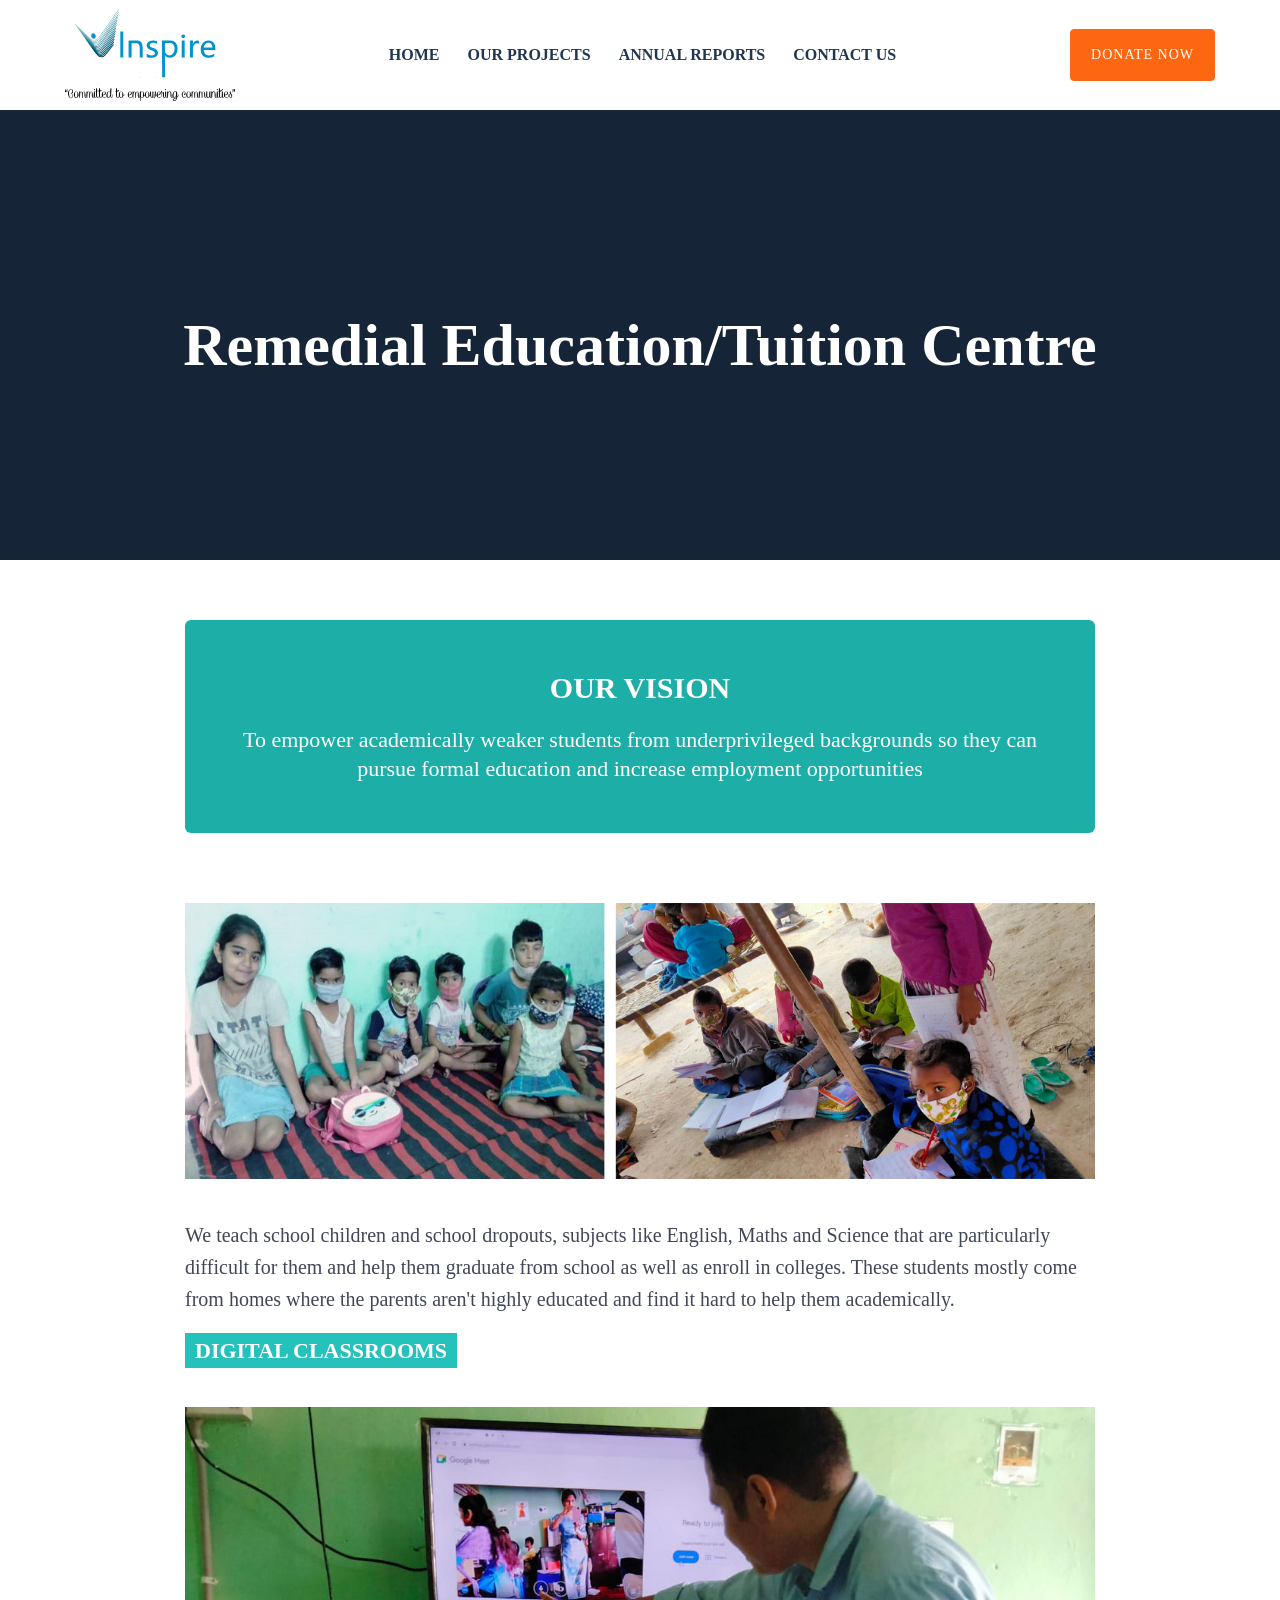
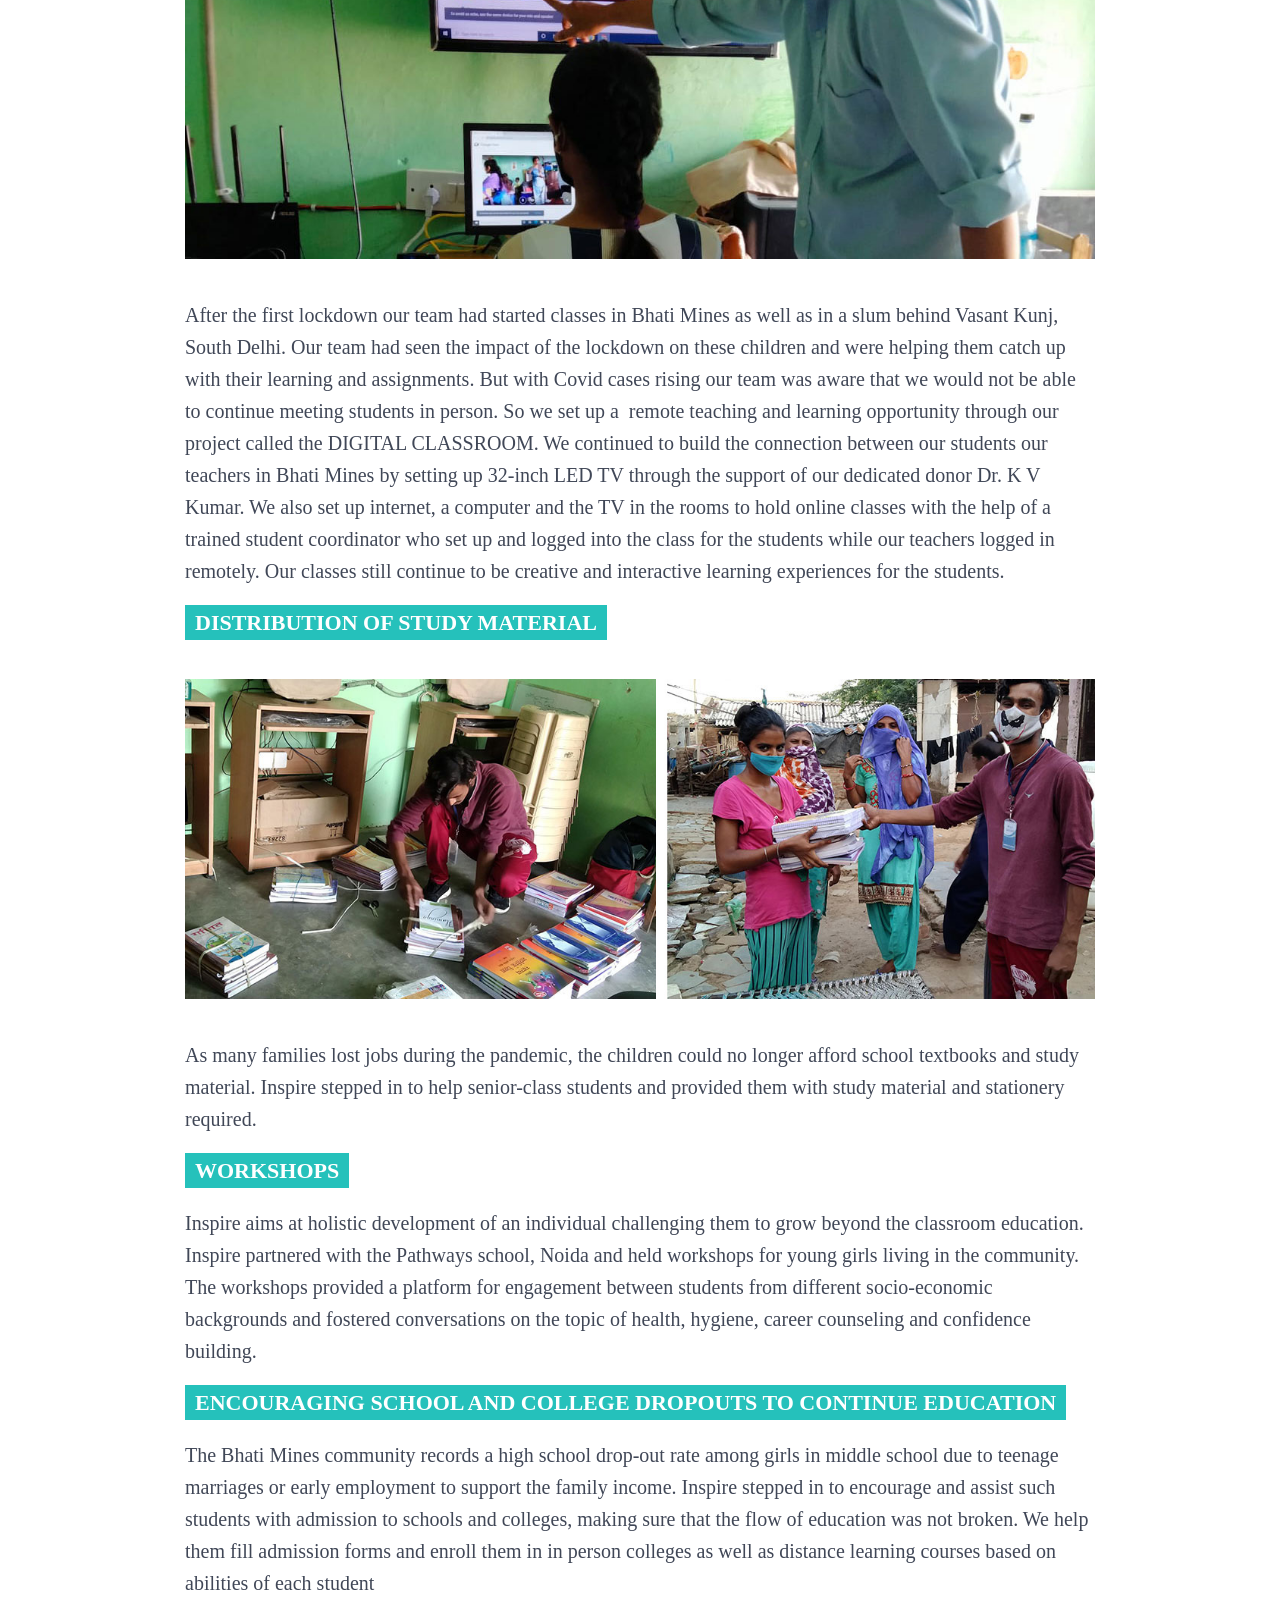
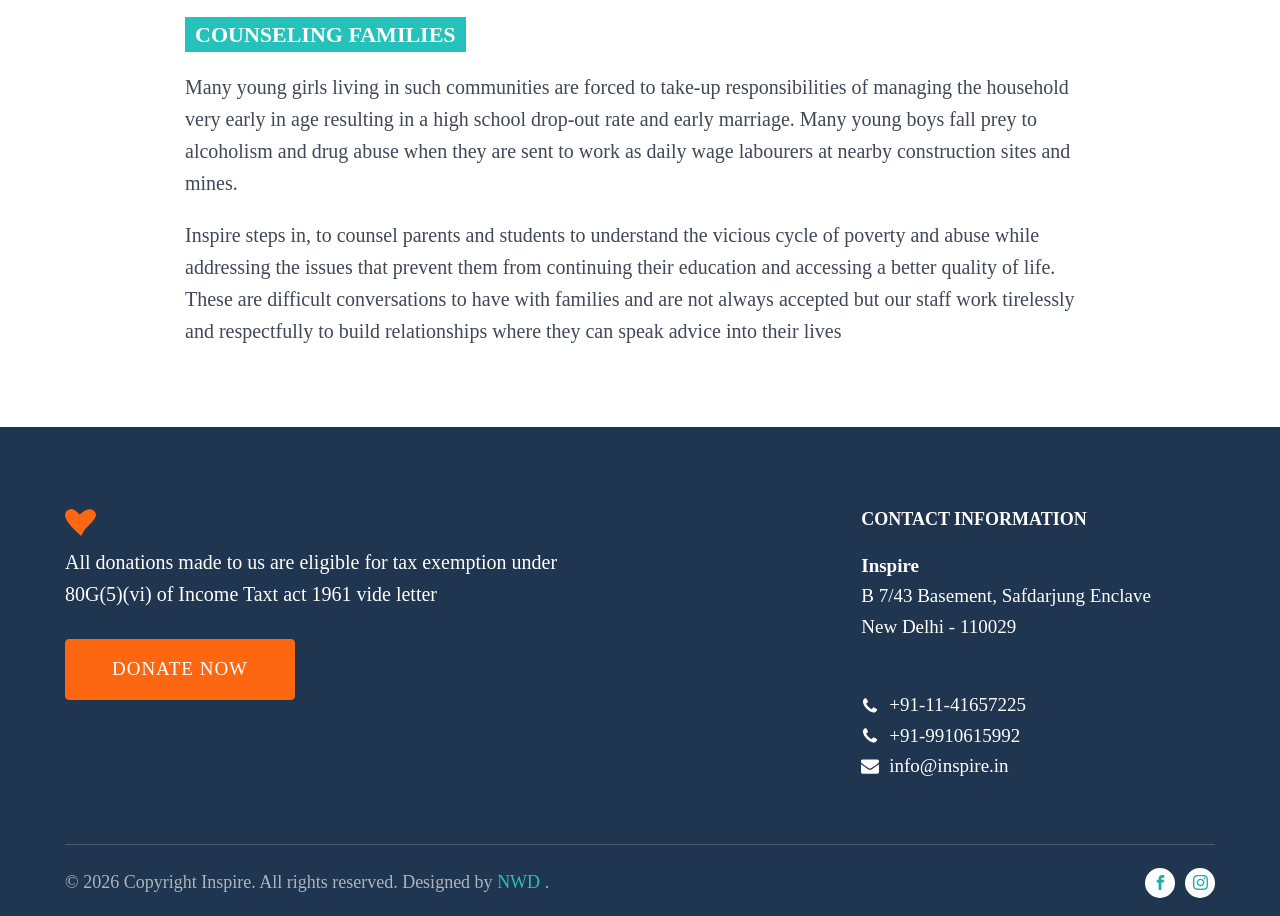
<file: projects/remedial-education-tuition-centre.html>
<!DOCTYPE html>
<html lang="en-US" prefix="og: https://ogp.me/ns#">
 <head>
  <meta charset="utf-8"/>
  <meta content="width=device-width, initial-scale=1.0" name="viewport"/>
  <link as="style" href="https://fonts.googleapis.com/css?family=Cormorant:100,200,300,400,500,600,700,800,900|Philosopher:100,200,300,400,500,600,700,800,900|Philosopher:100,200,300,400,500,600,700,800,900|Cormorant:100,200,300,400,500,600,700,800,900|EB+Garamond:100,200,300,400,500,600,700,800,900" rel="preload"/>
  <title>
   Remedial Education/Tuition Centre - Inspire
  </title>
  <meta content="Inspire is a charitable trust that promotes art &amp; music, education, adult literacy, health &amp; community development in India. Our mission is empowering" name="description">
   <meta content="follow, index, max-snippet:-1, max-video-preview:-1, max-image-preview:large" name="robots">
    <link href="https://www.inspire.in/projects/remedial-education-tuition-centre/" rel="canonical">
     <meta content="en_US" property="og:locale"/>
     <meta content="article" property="og:type"/>
     <meta content="Remedial Education/Tuition Centre - Inspire" property="og:title"/>
     <meta content="Inspire is a charitable trust that promotes art &amp; music, education, adult literacy, health &amp; community development in India. Our mission is empowering" property="og:description"/>
     <meta content="https://www.inspire.in/projects/remedial-education-tuition-centre/" property="og:url"/>
     <meta content="Inspire" property="og:site_name"/>
     <meta content="2022-12-09T03:49:52+05:30" property="og:updated_time"/>
     <meta content="https://www.inspire.in/wp-content/uploads/2022/04/Literacy-Tuition-Project-Banner.jpg" property="og:image"/>
     <meta content="https://www.inspire.in/wp-content/uploads/2022/04/Literacy-Tuition-Project-Banner.jpg" property="og:image:secure_url"/>
     <meta content="1400" property="og:image:width"/>
     <meta content="647" property="og:image:height"/>
     <meta content="Remedial Education/Tuition Centre" property="og:image:alt"/>
     <meta content="image/jpeg" property="og:image:type"/>
     <meta content="summary_large_image" name="twitter:card"/>
     <meta content="Remedial Education/Tuition Centre - Inspire" name="twitter:title"/>
     <meta content="Inspire is a charitable trust that promotes art &amp; music, education, adult literacy, health &amp; community development in India. Our mission is empowering" name="twitter:description"/>
     <meta content="https://www.inspire.in/wp-content/uploads/2022/04/Literacy-Tuition-Project-Banner.jpg" name="twitter:image"/>
     <div id="fb-root">
     </div>
    </link>
   </meta>
  </meta>
  <link href="../assets/css/styles.css" rel="stylesheet"/>
 </head>
 <body class="wp-singular projects-template-default single single-projects postid-199 wp-embed-responsive wp-theme-oxygen-is-not-a-theme oxygen-body wp-featherlight-captions">
  <header class="oxy-header-wrapper oxy-sticky-header oxy-overlay-header oxy-header" id="_header-211-17">
   <div class="oxygen-hide-in-sticky oxy-header-row" id="_header_row-212-17">
    <div class="oxy-header-container">
     <div class="oxy-header-left" id="_header_left-213-17">
      <a class="ct-link" href="../index.html" id="link-163-17">
       <img alt="Inspire" class="ct-image" id="image-152-17" src="../assets/img/inspire_logo-blue.svg"/>
      </a>
     </div>
     <div class="oxy-header-center" id="_header_center-214-17">
      <div class="ct-div-block" id="div_block-222-17">
       <div class="oxy-pro-menu" id="-pro-menu-161-17">
        <div class="oxy-pro-menu-mobile-open-icon oxy-pro-menu-off-canvas-trigger oxy-pro-menu-off-canvas-right" data-off-canvas-alignment="right">
         <svg id="-pro-menu-161-17-open-icon">
          <use xlink:href="#Lineariconsicon-menu">
          </use>
         </svg>
         Menu
        </div>
        <div class="oxy-pro-menu-container oxy-pro-menu-dropdown-links-visible-on-mobile oxy-pro-menu-dropdown-links-toggle oxy-pro-menu-show-dropdown" data-aos-duration="400" data-entire-parent-toggles-dropdown="true" data-oxy-pro-menu-dropdown-animation="fade" data-oxy-pro-menu-dropdown-animation-duration="0.4" data-oxy-pro-menu-dropdown-links-on-mobile="toggle" data-oxy-pro-menu-off-canvas-animation="fade-left">
         <div class="menu-primary-menu-container">
          <ul class="oxy-pro-menu-list" id="menu-primary-menu">
           <li class="menu-item menu-item-type-post_type menu-item-object-page menu-item-home menu-item-14" id="menu-item-14">
            <a href="../index.html">
             Home
            </a>
           </li>
           <li class="menu-item menu-item-type-post_type_archive menu-item-object-projects current-menu-ancestor current-menu-parent menu-item-has-children menu-item-377" id="menu-item-377">
            <a href="../projects/index.html">
             Our Projects
            </a>
            <ul class="sub-menu">
             <li class="menu-item menu-item-type-post_type menu-item-object-projects menu-item-769" id="menu-item-769">
              <a href="../projects/computer-education-project.html">
               Computer Education
              </a>
             </li>
             <li class="menu-item menu-item-type-post_type menu-item-object-projects menu-item-770" id="menu-item-770">
              <a href="../projects/art-music-project.html">
               Art &amp; Music
              </a>
             </li>
             <li class="menu-item menu-item-type-post_type menu-item-object-projects menu-item-771" id="menu-item-771">
              <a href="../projects/relief.html">
               Relief
              </a>
             </li>
             <li class="menu-item menu-item-type-post_type menu-item-object-projects menu-item-772" id="menu-item-772">
              <a href="../projects/sports-project.html">
               Sports Project
              </a>
             </li>
             <li class="menu-item menu-item-type-post_type menu-item-object-projects current-menu-item menu-item-773" id="menu-item-773">
              <a aria-current="page" href="../projects/remedial-education-tuition-centre.html">
               Remedial Education/Tuition Centre
              </a>
             </li>
             <li class="menu-item menu-item-type-post_type menu-item-object-projects menu-item-774" id="menu-item-774">
              <a href="../projects/educational-assistance.html">
               Educational Assistance
              </a>
             </li>
            </ul>
           </li>
           <li class="menu-item menu-item-type-custom menu-item-object-custom menu-item-794" id="menu-item-794">
            <a href="../annual-reports.html">
             Annual Reports
            </a>
           </li>
           <li class="menu-item menu-item-type-post_type menu-item-object-page menu-item-16" id="menu-item-16">
            <a href="../contact-us.html">
             Contact Us
            </a>
           </li>
           <li class="menu-item menu-item-type-post_type menu-item-object-page menu-item-836" id="menu-item-836">
            <a href="../donate.html">
             Donate
            </a>
           </li>
          </ul>
         </div>
         <div class="oxy-pro-menu-mobile-close-icon">
          <svg id="svg--pro-menu-161-17">
           <use xlink:href="#Lineariconsicon-cross">
           </use>
          </svg>
         </div>
        </div>
       </div>
      </div>
     </div>
     <div class="oxy-header-right" id="_header_right-215-17">
      <a class="ct-link-button" href="../donate.html" id="link_button-159-17" target="_self">
       Donate Now
      </a>
     </div>
    </div>
   </div>
   <div class="oxygen-show-in-sticky-only oxy-header-row" id="_header_row-223-17">
    <div class="oxy-header-container">
     <div class="oxy-header-left" id="_header_left-224-17">
      <a class="ct-link" href="../index.html" id="link-225-17">
       <img alt="Inspire" class="ct-image" id="image-226-17" src="../assets/img/inspire_logo-blue.svg"/>
      </a>
     </div>
     <div class="oxy-header-center" id="_header_center-227-17">
      <div class="ct-div-block" id="div_block-228-17">
       <div class="oxy-pro-menu" id="-pro-menu-229-17">
        <div class="oxy-pro-menu-mobile-open-icon oxy-pro-menu-off-canvas-trigger oxy-pro-menu-off-canvas-right" data-off-canvas-alignment="right">
         <svg id="-pro-menu-229-17-open-icon">
          <use xlink:href="#Lineariconsicon-menu">
          </use>
         </svg>
         Menu
        </div>
        <div class="oxy-pro-menu-container oxy-pro-menu-dropdown-links-visible-on-mobile oxy-pro-menu-dropdown-links-toggle oxy-pro-menu-show-dropdown" data-aos-duration="400" data-entire-parent-toggles-dropdown="true" data-oxy-pro-menu-dropdown-animation="fade" data-oxy-pro-menu-dropdown-animation-duration="0.4" data-oxy-pro-menu-dropdown-links-on-mobile="toggle" data-oxy-pro-menu-off-canvas-animation="fade-left">
         <div class="menu-primary-menu-container">
          <ul class="oxy-pro-menu-list" id="menu-primary-menu-1">
           <li class="menu-item menu-item-type-post_type menu-item-object-page menu-item-home menu-item-14">
            <a href="../index.html">
             Home
            </a>
           </li>
           <li class="menu-item menu-item-type-post_type_archive menu-item-object-projects current-menu-ancestor current-menu-parent menu-item-has-children menu-item-377">
            <a href="../projects/index.html">
             Our Projects
            </a>
            <ul class="sub-menu">
             <li class="menu-item menu-item-type-post_type menu-item-object-projects menu-item-769">
              <a href="../projects/computer-education-project.html">
               Computer Education
              </a>
             </li>
             <li class="menu-item menu-item-type-post_type menu-item-object-projects menu-item-770">
              <a href="../projects/art-music-project.html">
               Art &amp; Music
              </a>
             </li>
             <li class="menu-item menu-item-type-post_type menu-item-object-projects menu-item-771">
              <a href="../projects/relief.html">
               Relief
              </a>
             </li>
             <li class="menu-item menu-item-type-post_type menu-item-object-projects menu-item-772">
              <a href="../projects/sports-project.html">
               Sports Project
              </a>
             </li>
             <li class="menu-item menu-item-type-post_type menu-item-object-projects current-menu-item menu-item-773">
              <a aria-current="page" href="../projects/remedial-education-tuition-centre.html">
               Remedial Education/Tuition Centre
              </a>
             </li>
             <li class="menu-item menu-item-type-post_type menu-item-object-projects menu-item-774">
              <a href="../projects/educational-assistance.html">
               Educational Assistance
              </a>
             </li>
            </ul>
           </li>
           <li class="menu-item menu-item-type-custom menu-item-object-custom menu-item-794">
            <a href="../annual-reports.html">
             Annual Reports
            </a>
           </li>
           <li class="menu-item menu-item-type-post_type menu-item-object-page menu-item-16">
            <a href="../contact-us.html">
             Contact Us
            </a>
           </li>
           <li class="menu-item menu-item-type-post_type menu-item-object-page menu-item-836">
            <a href="../donate.html">
             Donate
            </a>
           </li>
          </ul>
         </div>
         <div class="oxy-pro-menu-mobile-close-icon">
          <svg id="svg--pro-menu-229-17">
           <use xlink:href="#Lineariconsicon-cross">
           </use>
          </svg>
         </div>
        </div>
       </div>
      </div>
     </div>
     <div class="oxy-header-right" id="_header_right-230-17">
      <a class="ct-link-button" href="../donate.html" id="link_button-234-17" target="_self">
       Donate Now
      </a>
     </div>
    </div>
   </div>
  </header>
  <section class="ct-section" id="section-23-18" style="background-image:linear-gradient(rgba(14,24,38,0.58), rgba(14,24,38,0.58)), url(https://www.inspire.in/wp-content/uploads/2022/04/Literacy-Tuition-Project-Banner.jpg);background-size:auto,  cover;">
   <div class="ct-section-inner-wrap">
    <div class="ct-div-block" id="div_block-25-18">
     <img alt="" class="ct-image heart-small" height="17" id="image-29-18" src="../assets/img/heart-small.png" width="20"/>
     <h1 class="ct-headline" id="headline-26-18">
      <span class="ct-span" id="span-27-18">
       Remedial Education/Tuition Centre
      </span>
     </h1>
    </div>
   </div>
  </section>
  <section class="ct-section section-wrap" id="section-2-18">
   <div class="ct-section-inner-wrap">
    <div class="ct-div-block" id="div_block-30-18">
     <h2 class="ct-headline ourvision-title" id="headline-32-18">
      Our Vision
      <br/>
     </h2>
     <div class="ct-text-block ourvision-text" id="text_block-34-18">
      <span class="ct-span" id="span-35-18">
       To empower academically weaker students from underprivileged backgrounds so they can pursue formal education and increase employment opportunities
      </span>
     </div>
    </div>
    <div class="ct-inner-content" id="inner_content-5-18">
     <figure class="wp-block-image size-full">
      <img alt="" class="wp-image-805" data-sizes="(max-width: 1200px) 100vw, 1200px" data-srcset="https://www.inspire.in/wp-content/uploads/2022/04/Literacy-Tuition-Project-02.jpg 1200w, https://www.inspire.in/wp-content/uploads/2022/04/Literacy-Tuition-Project-02-350x106.jpg 350w, https://www.inspire.in/wp-content/uploads/2022/04/Literacy-Tuition-Project-02-768x233.jpg 768w" decoding="async" fetchpriority="high" height="364" src="../assets/img/Literacy-Tuition-Project-02.jpg" width="1200"/>
     </figure>
     <p>
      We teach school children and school dropouts, subjects like English, Maths and Science that are particularly difficult for them and help them graduate from school as well as enroll in colleges. These students mostly come from homes where the parents aren't highly educated and find it hard to help them academically.
     </p>
     <h3 class="titlebox wp-block-heading">
      DIGITAL CLASSROOMS
     </h3>
     <figure class="wp-block-image size-full">
      <img alt="" class="wp-image-783" data-sizes="(max-width: 1200px) 100vw, 1200px" data-srcset="https://www.inspire.in/wp-content/uploads/2022/09/Literacy-Tuition-Project-03.jpg 1200w, https://www.inspire.in/wp-content/uploads/2022/09/Literacy-Tuition-Project-03-350x174.jpg 350w, https://www.inspire.in/wp-content/uploads/2022/09/Literacy-Tuition-Project-03-768x381.jpg 768w" decoding="async" height="596" src="../assets/img/Literacy-Tuition-Project-03.jpg" width="1200"/>
     </figure>
     <p>
      After the first lockdown our team had started classes in Bhati Mines as well as in a slum behind Vasant Kunj, South Delhi. Our team had seen the impact of the lockdown on these children and were helping them catch up with their learning and assignments. But with Covid cases rising our team was aware that we would not be able to continue meeting students in person. So we set up a  remote teaching and learning opportunity through our project called the DIGITAL CLASSROOM. We continued to build the connection between our students our teachers in Bhati Mines by setting up 32-inch LED TV through the support of our dedicated donor Dr. K V Kumar. We also set up internet, a computer and the TV in the rooms to hold online classes with the help of a trained student coordinator who set up and logged into the class for the students while our teachers logged in remotely. Our classes still continue to be creative and interactive learning experiences for the students.
     </p>
     <h3 class="titlebox wp-block-heading">
      DISTRIBUTION OF STUDY MATERIAL
     </h3>
     <figure class="wp-block-image size-full">
      <img alt="" class="wp-image-806" data-sizes="(max-width: 1200px) 100vw, 1200px" data-srcset="https://www.inspire.in/wp-content/uploads/2022/04/Literacy-Tuition-Project-04.jpg 1200w, https://www.inspire.in/wp-content/uploads/2022/04/Literacy-Tuition-Project-04-350x123.jpg 350w, https://www.inspire.in/wp-content/uploads/2022/04/Literacy-Tuition-Project-04-768x270.jpg 768w" decoding="async" height="422" src="../assets/img/Literacy-Tuition-Project-04.jpg" width="1200"/>
     </figure>
     <p>
      As many families lost jobs during the pandemic, the children could no longer afford school textbooks and study material. Inspire stepped in to help senior-class students and provided them with study material and stationery required.
     </p>
     <h3 class="titlebox wp-block-heading">
      WORKSHOPS
     </h3>
     <p>
      Inspire aims at holistic development of an individual challenging them to grow beyond the classroom education. Inspire partnered with the Pathways school, Noida and held workshops for young girls living in the community. The workshops provided a platform for engagement between students from different socio-economic backgrounds and fostered conversations on the topic of health, hygiene, career counseling and confidence building.
     </p>
     <h3 class="titlebox wp-block-heading">
      ENCOURAGING SCHOOL AND COLLEGE DROPOUTS TO CONTINUE EDUCATION
     </h3>
     <p>
      The Bhati Mines community records a high school drop-out rate among girls in middle school due to teenage marriages or early employment to support the family income. Inspire stepped in to encourage and assist such students with admission to schools and colleges, making sure that the flow of education was not broken. We help them fill admission forms and enroll them in in person colleges as well as distance learning courses based on abilities of each student
     </p>
     <h3 class="titlebox wp-block-heading">
      COUNSELING FAMILIES
     </h3>
     <p>
      Many young girls living in such communities are forced to take-up responsibilities of managing the household very early in age resulting in a high school drop-out rate and early marriage. Many young boys fall prey to alcoholism and drug abuse when they are sent to work as daily wage labourers at nearby construction sites and mines.
     </p>
     <p>
      Inspire steps in, to counsel parents and students to understand the vicious cycle of poverty and abuse while addressing the issues that prevent them from continuing their education and accessing a better quality of life. These are difficult conversations to have with families and are not always accepted but our staff work tirelessly and respectfully to build relationships where they can speak advice into their lives
     </p>
    </div>
   </div>
  </section>
  <section class="ct-section" id="section-11-17">
   <div class="ct-section-inner-wrap">
    <div class="ct-new-columns" id="new_columns-48-17">
     <div class="ct-div-block" id="div_block-49-17">
      <img alt="" class="ct-image" height="27" id="image-182-17" src="../assets/img/heart-medium.png" width="31"/>
      <div class="ct-text-block" id="text_block-118-17">
       All donations made to us are eligible for tax exemption under 80G(5)(vi) of Income Taxt act 1961 vide letter
      </div>
      <a class="ct-link-button" href="../donate.html" id="link_button-136-17" target="_self">
       Donate Now
      </a>
     </div>
     <div class="ct-div-block" id="div_block-51-17">
      <h3 class="ct-headline footer-title" id="headline-120-17">
       Contact information
       <br/>
      </h3>
      <div class="oxy-rich-text" id="_rich_text-122-17">
       <p>
        <strong>
         Inspire
        </strong>
        <br>
         B 7/43 Basement, Safdarjung Enclave
         <br>
          New Delhi - 110029
         </br>
        </br>
       </p>
      </div>
      <div class="ct-div-block footer-icon-wrap" id="div_block-124-17">
       <div class="ct-fancy-icon footer-icon" id="fancy_icon-125-17">
        <svg id="svg-fancy_icon-125-17">
         <use xlink:href="#FontAwesomeicon-phone">
         </use>
        </svg>
       </div>
       <a class="ct-link-text footer-icon-text" href="tel:01141657225" id="link_text-126-17" target="_self">
        +91-11-41657225
       </a>
      </div>
      <div class="ct-div-block footer-icon-wrap" id="div_block-128-17">
       <div class="ct-fancy-icon footer-icon" id="fancy_icon-129-17">
        <svg id="svg-fancy_icon-129-17">
         <use xlink:href="#FontAwesomeicon-phone">
         </use>
        </svg>
       </div>
       <a class="ct-link-text footer-icon-text" href="tel:9910615992" id="link_text-130-17" target="_self">
        +91-9910615992
       </a>
      </div>
      <div class="ct-div-block footer-icon-wrap" id="div_block-132-17">
       <div class="ct-fancy-icon footer-icon" id="fancy_icon-133-17">
        <svg id="svg-fancy_icon-133-17">
         <use xlink:href="#FontAwesomeicon-envelope">
         </use>
        </svg>
       </div>
       <a class="ct-link-text footer-icon-text" href="mailto:info@inspire.in" id="link_text-134-17" target="_self">
        info@inspire.in
       </a>
      </div>
     </div>
    </div>
    <div class="ct-div-block" id="div_block-82-17">
     <div class="ct-code-block" id="code_block-198-17">
      © 2026 Copyright Inspire. All rights reserved. Designed by
      <a href="https://www.naulak.com" target="_blank">
       NWD
      </a>
      .
     </div>
     <div class="oxy-social-icons" id="_social_icons-83-17">
      <a class="oxy-social-icons-facebook" href="https://www.facebook.com/InspireDelhiIND/" target="_blank">
       <svg>
        <title>
         Visit our Facebook
        </title>
        <use xlink:href="#oxy-social-icons-icon-facebook">
        </use>
       </svg>
      </a>
      <a class="oxy-social-icons-instagram" href="https://www.instagram.com/inspire_in" target="_blank">
       <svg>
        <title>
         Visit our Instagram
        </title>
        <use xlink:href="#oxy-social-icons-icon-instagram">
        </use>
       </svg>
      </a>
     </div>
    </div>
   </div>
  </section>
  <div class="oxy-modal-backdrop top" data-close-after-form-submit="no" data-close-after-time="10" data-close-after-time-unit="seconds" data-close-automatically="no" data-close_on_esc="on" data-number_of_clicks="3" data-number_of_page_views="3" data-open-again="always_show" data-open-again-after-days="3" data-scroll_to_selector="" data-time-inactive-unit="seconds" data-time_inactive="60" data-trigger="user_clicks_element" data-trigger-selector="#fancy_icon-199-17" data-trigger-time="5" data-trigger-time-unit="seconds" data-trigger_scroll_amount="50" data-trigger_scroll_direction="down" style="background-color: rgba(0,0,0,0.5);" tabindex="-1">
   <div class="ct-modal" id="modal-204-17">
    <div class="ct-div-block" id="div_block-205-17">
     <div class="ct-div-block" id="div_block-206-17">
      <div class="oxy-search-form" id="_search_form-207-17">
       <form action="https://www.inspire.in/" class="search-form" method="get" role="search">
        <label>
         <span class="screen-reader-text">
          Search for:
         </span>
         <input class="search-field" name="s" placeholder="Search …" type="search" value=""/>
        </label>
        <input class="search-submit" type="submit" value="Search"/>
       </form>
      </div>
      <a class="ct-link-text oxy-close-modal" href="http://" id="link_text-209-17" target="_self">
       [ CLOSE ]
      </a>
     </div>
    </div>
   </div>
  </div>
  <?xml version="1.0"?>
  <svg aria-hidden="true" style="position: absolute; width: 0; height: 0; overflow: hidden;" version="1.1" xmlns="http://www.w3.org/2000/svg" xmlns:xlink="http://www.w3.org/1999/xlink">
   <defs>
    <symbol id="FontAwesomeicon-phone" viewbox="0 0 22 28">
     <title>
      phone
     </title>
     <path d="M22 19.375c0 0.562-0.25 1.656-0.484 2.172-0.328 0.766-1.203 1.266-1.906 1.656-0.922 0.5-1.859 0.797-2.906 0.797-1.453 0-2.766-0.594-4.094-1.078-0.953-0.344-1.875-0.766-2.734-1.297-2.656-1.641-5.859-4.844-7.5-7.5-0.531-0.859-0.953-1.781-1.297-2.734-0.484-1.328-1.078-2.641-1.078-4.094 0-1.047 0.297-1.984 0.797-2.906 0.391-0.703 0.891-1.578 1.656-1.906 0.516-0.234 1.609-0.484 2.172-0.484 0.109 0 0.219 0 0.328 0.047 0.328 0.109 0.672 0.875 0.828 1.188 0.5 0.891 0.984 1.797 1.5 2.672 0.25 0.406 0.719 0.906 0.719 1.391 0 0.953-2.828 2.344-2.828 3.187 0 0.422 0.391 0.969 0.609 1.344 1.578 2.844 3.547 4.813 6.391 6.391 0.375 0.219 0.922 0.609 1.344 0.609 0.844 0 2.234-2.828 3.187-2.828 0.484 0 0.984 0.469 1.391 0.719 0.875 0.516 1.781 1 2.672 1.5 0.313 0.156 1.078 0.5 1.188 0.828 0.047 0.109 0.047 0.219 0.047 0.328z">
     </path>
    </symbol>
    <symbol id="FontAwesomeicon-envelope" viewbox="0 0 28 28">
     <title>
      envelope
     </title>
     <path d="M28 11.094v12.406c0 1.375-1.125 2.5-2.5 2.5h-23c-1.375 0-2.5-1.125-2.5-2.5v-12.406c0.469 0.516 1 0.969 1.578 1.359 2.594 1.766 5.219 3.531 7.766 5.391 1.313 0.969 2.938 2.156 4.641 2.156h0.031c1.703 0 3.328-1.188 4.641-2.156 2.547-1.844 5.172-3.625 7.781-5.391 0.562-0.391 1.094-0.844 1.563-1.359zM28 6.5c0 1.75-1.297 3.328-2.672 4.281-2.438 1.687-4.891 3.375-7.313 5.078-1.016 0.703-2.734 2.141-4 2.141h-0.031c-1.266 0-2.984-1.437-4-2.141-2.422-1.703-4.875-3.391-7.297-5.078-1.109-0.75-2.688-2.516-2.688-3.938 0-1.531 0.828-2.844 2.5-2.844h23c1.359 0 2.5 1.125 2.5 2.5z">
     </path>
    </symbol>
   </defs>
  </svg>
  <?xml version="1.0"?>
  <svg style="position: absolute; width: 0; height: 0; overflow: hidden;" version="1.1" xmlns="http://www.w3.org/2000/svg" xmlns:xlink="http://www.w3.org/1999/xlink">
   <defs>
    <symbol id="Lineariconsicon-cross" viewbox="0 0 20 20">
     <title>
      cross
     </title>
     <path class="path1" d="M10.707 10.5l5.646-5.646c0.195-0.195 0.195-0.512 0-0.707s-0.512-0.195-0.707 0l-5.646 5.646-5.646-5.646c-0.195-0.195-0.512-0.195-0.707 0s-0.195 0.512 0 0.707l5.646 5.646-5.646 5.646c-0.195 0.195-0.195 0.512 0 0.707 0.098 0.098 0.226 0.146 0.354 0.146s0.256-0.049 0.354-0.146l5.646-5.646 5.646 5.646c0.098 0.098 0.226 0.146 0.354 0.146s0.256-0.049 0.354-0.146c0.195-0.195 0.195-0.512 0-0.707l-5.646-5.646z">
     </path>
    </symbol>
    <symbol id="Lineariconsicon-menu" viewbox="0 0 20 20">
     <title>
      menu
     </title>
     <path class="path1" d="M17.5 6h-15c-0.276 0-0.5-0.224-0.5-0.5s0.224-0.5 0.5-0.5h15c0.276 0 0.5 0.224 0.5 0.5s-0.224 0.5-0.5 0.5z">
     </path>
     <path class="path2" d="M17.5 11h-15c-0.276 0-0.5-0.224-0.5-0.5s0.224-0.5 0.5-0.5h15c0.276 0 0.5 0.224 0.5 0.5s-0.224 0.5-0.5 0.5z">
     </path>
     <path class="path3" d="M17.5 16h-15c-0.276 0-0.5-0.224-0.5-0.5s0.224-0.5 0.5-0.5h15c0.276 0 0.5 0.224 0.5 0.5s-0.224 0.5-0.5 0.5z">
     </path>
    </symbol>
    <symbol id="Lineariconsicon-chevron-down" viewbox="0 0 20 20">
     <title>
      chevron-down
     </title>
     <path class="path1" d="M0 6c0-0.128 0.049-0.256 0.146-0.354 0.195-0.195 0.512-0.195 0.707 0l8.646 8.646 8.646-8.646c0.195-0.195 0.512-0.195 0.707 0s0.195 0.512 0 0.707l-9 9c-0.195 0.195-0.512 0.195-0.707 0l-9-9c-0.098-0.098-0.146-0.226-0.146-0.354z">
     </path>
    </symbol>
   </defs>
  </svg>
  <svg style="position: absolute; width: 0; height: 0; overflow: hidden;" version="1.1" xmlns="http://www.w3.org/2000/svg" xmlns:xlink="http://www.w3.org/1999/xlink">
   <defs>
    <symbol id="oxy-social-icons-icon-linkedin" viewbox="0 0 32 32">
     <title>
      linkedin
     </title>
     <path d="M12 12h5.535v2.837h0.079c0.77-1.381 2.655-2.837 5.464-2.837 5.842 0 6.922 3.637 6.922 8.367v9.633h-5.769v-8.54c0-2.037-0.042-4.657-3.001-4.657-3.005 0-3.463 2.218-3.463 4.509v8.688h-5.767v-18z">
     </path>
     <path d="M2 12h6v18h-6v-18z">
     </path>
     <path d="M8 7c0 1.657-1.343 3-3 3s-3-1.343-3-3c0-1.657 1.343-3 3-3s3 1.343 3 3z">
     </path>
    </symbol>
    <symbol id="oxy-social-icons-icon-facebook" viewbox="0 0 32 32">
     <title>
      facebook
     </title>
     <path d="M19 6h5v-6h-5c-3.86 0-7 3.14-7 7v3h-4v6h4v16h6v-16h5l1-6h-6v-3c0-0.542 0.458-1 1-1z">
     </path>
    </symbol>
    <symbol id="oxy-social-icons-icon-pinterest" viewbox="0 0 32 32">
     <title>
      pinterest
     </title>
     <path d="M16 2.138c-7.656 0-13.863 6.206-13.863 13.863 0 5.875 3.656 10.887 8.813 12.906-0.119-1.094-0.231-2.781 0.050-3.975 0.25-1.081 1.625-6.887 1.625-6.887s-0.412-0.831-0.412-2.056c0-1.925 1.119-3.369 2.506-3.369 1.181 0 1.756 0.887 1.756 1.95 0 1.188-0.756 2.969-1.15 4.613-0.331 1.381 0.688 2.506 2.050 2.506 2.462 0 4.356-2.6 4.356-6.35 0-3.319-2.387-5.638-5.787-5.638-3.944 0-6.256 2.956-6.256 6.019 0 1.194 0.456 2.469 1.031 3.163 0.113 0.137 0.131 0.256 0.094 0.4-0.106 0.438-0.338 1.381-0.387 1.575-0.063 0.256-0.2 0.306-0.463 0.188-1.731-0.806-2.813-3.337-2.813-5.369 0-4.375 3.175-8.387 9.156-8.387 4.806 0 8.544 3.425 8.544 8.006 0 4.775-3.012 8.625-7.194 8.625-1.406 0-2.725-0.731-3.175-1.594 0 0-0.694 2.644-0.863 3.294-0.313 1.206-1.156 2.712-1.725 3.631 1.3 0.4 2.675 0.619 4.106 0.619 7.656 0 13.863-6.206 13.863-13.863 0-7.662-6.206-13.869-13.863-13.869z">
     </path>
    </symbol>
    <symbol id="oxy-social-icons-icon-youtube" viewbox="0 0 32 32">
     <title>
      youtube
     </title>
     <path d="M31.681 9.6c0 0-0.313-2.206-1.275-3.175-1.219-1.275-2.581-1.281-3.206-1.356-4.475-0.325-11.194-0.325-11.194-0.325h-0.012c0 0-6.719 0-11.194 0.325-0.625 0.075-1.987 0.081-3.206 1.356-0.963 0.969-1.269 3.175-1.269 3.175s-0.319 2.588-0.319 5.181v2.425c0 2.587 0.319 5.181 0.319 5.181s0.313 2.206 1.269 3.175c1.219 1.275 2.819 1.231 3.531 1.369 2.563 0.244 10.881 0.319 10.881 0.319s6.725-0.012 11.2-0.331c0.625-0.075 1.988-0.081 3.206-1.356 0.962-0.969 1.275-3.175 1.275-3.175s0.319-2.587 0.319-5.181v-2.425c-0.006-2.588-0.325-5.181-0.325-5.181zM12.694 20.15v-8.994l8.644 4.513-8.644 4.481z">
     </path>
    </symbol>
    <symbol id="oxy-social-icons-icon-rss" viewbox="0 0 32 32">
     <title>
      rss
     </title>
     <path d="M4.259 23.467c-2.35 0-4.259 1.917-4.259 4.252 0 2.349 1.909 4.244 4.259 4.244 2.358 0 4.265-1.895 4.265-4.244-0-2.336-1.907-4.252-4.265-4.252zM0.005 10.873v6.133c3.993 0 7.749 1.562 10.577 4.391 2.825 2.822 4.384 6.595 4.384 10.603h6.16c-0-11.651-9.478-21.127-21.121-21.127zM0.012 0v6.136c14.243 0 25.836 11.604 25.836 25.864h6.152c0-17.64-14.352-32-31.988-32z">
     </path>
    </symbol>
    <symbol id="oxy-social-icons-icon-twitter" viewbox="0 0 32 32">
     <title>
      twitter
     </title>
     <path d="M32 7.075c-1.175 0.525-2.444 0.875-3.769 1.031 1.356-0.813 2.394-2.1 2.887-3.631-1.269 0.75-2.675 1.3-4.169 1.594-1.2-1.275-2.906-2.069-4.794-2.069-3.625 0-6.563 2.938-6.563 6.563 0 0.512 0.056 1.012 0.169 1.494-5.456-0.275-10.294-2.888-13.531-6.862-0.563 0.969-0.887 2.1-0.887 3.3 0 2.275 1.156 4.287 2.919 5.463-1.075-0.031-2.087-0.331-2.975-0.819 0 0.025 0 0.056 0 0.081 0 3.181 2.263 5.838 5.269 6.437-0.55 0.15-1.131 0.231-1.731 0.231-0.425 0-0.831-0.044-1.237-0.119 0.838 2.606 3.263 4.506 6.131 4.563-2.25 1.762-5.075 2.813-8.156 2.813-0.531 0-1.050-0.031-1.569-0.094 2.913 1.869 6.362 2.95 10.069 2.95 12.075 0 18.681-10.006 18.681-18.681 0-0.287-0.006-0.569-0.019-0.85 1.281-0.919 2.394-2.075 3.275-3.394z">
     </path>
    </symbol>
    <symbol id="oxy-social-icons-icon-instagram" viewbox="0 0 32 32">
     <title>
      instagram
     </title>
     <path d="M16 2.881c4.275 0 4.781 0.019 6.462 0.094 1.563 0.069 2.406 0.331 2.969 0.55 0.744 0.288 1.281 0.638 1.837 1.194 0.563 0.563 0.906 1.094 1.2 1.838 0.219 0.563 0.481 1.412 0.55 2.969 0.075 1.688 0.094 2.194 0.094 6.463s-0.019 4.781-0.094 6.463c-0.069 1.563-0.331 2.406-0.55 2.969-0.288 0.744-0.637 1.281-1.194 1.837-0.563 0.563-1.094 0.906-1.837 1.2-0.563 0.219-1.413 0.481-2.969 0.55-1.688 0.075-2.194 0.094-6.463 0.094s-4.781-0.019-6.463-0.094c-1.563-0.069-2.406-0.331-2.969-0.55-0.744-0.288-1.281-0.637-1.838-1.194-0.563-0.563-0.906-1.094-1.2-1.837-0.219-0.563-0.481-1.413-0.55-2.969-0.075-1.688-0.094-2.194-0.094-6.463s0.019-4.781 0.094-6.463c0.069-1.563 0.331-2.406 0.55-2.969 0.288-0.744 0.638-1.281 1.194-1.838 0.563-0.563 1.094-0.906 1.838-1.2 0.563-0.219 1.412-0.481 2.969-0.55 1.681-0.075 2.188-0.094 6.463-0.094zM16 0c-4.344 0-4.887 0.019-6.594 0.094-1.7 0.075-2.869 0.35-3.881 0.744-1.056 0.412-1.95 0.956-2.837 1.85-0.894 0.888-1.438 1.781-1.85 2.831-0.394 1.019-0.669 2.181-0.744 3.881-0.075 1.713-0.094 2.256-0.094 6.6s0.019 4.887 0.094 6.594c0.075 1.7 0.35 2.869 0.744 3.881 0.413 1.056 0.956 1.95 1.85 2.837 0.887 0.887 1.781 1.438 2.831 1.844 1.019 0.394 2.181 0.669 3.881 0.744 1.706 0.075 2.25 0.094 6.594 0.094s4.888-0.019 6.594-0.094c1.7-0.075 2.869-0.35 3.881-0.744 1.050-0.406 1.944-0.956 2.831-1.844s1.438-1.781 1.844-2.831c0.394-1.019 0.669-2.181 0.744-3.881 0.075-1.706 0.094-2.25 0.094-6.594s-0.019-4.887-0.094-6.594c-0.075-1.7-0.35-2.869-0.744-3.881-0.394-1.063-0.938-1.956-1.831-2.844-0.887-0.887-1.781-1.438-2.831-1.844-1.019-0.394-2.181-0.669-3.881-0.744-1.712-0.081-2.256-0.1-6.6-0.1v0z">
     </path>
     <path d="M16 7.781c-4.537 0-8.219 3.681-8.219 8.219s3.681 8.219 8.219 8.219 8.219-3.681 8.219-8.219c0-4.537-3.681-8.219-8.219-8.219zM16 21.331c-2.944 0-5.331-2.387-5.331-5.331s2.387-5.331 5.331-5.331c2.944 0 5.331 2.387 5.331 5.331s-2.387 5.331-5.331 5.331z">
     </path>
     <path d="M26.462 7.456c0 1.060-0.859 1.919-1.919 1.919s-1.919-0.859-1.919-1.919c0-1.060 0.859-1.919 1.919-1.919s1.919 0.859 1.919 1.919z">
     </path>
    </symbol>
    <symbol id="oxy-social-icons-icon-facebook-blank" viewbox="0 0 32 32">
     <title>
      facebook-blank
     </title>
     <path d="M29 0h-26c-1.65 0-3 1.35-3 3v26c0 1.65 1.35 3 3 3h13v-14h-4v-4h4v-2c0-3.306 2.694-6 6-6h4v4h-4c-1.1 0-2 0.9-2 2v2h6l-1 4h-5v14h9c1.65 0 3-1.35 3-3v-26c0-1.65-1.35-3-3-3z">
     </path>
    </symbol>
    <symbol id="oxy-social-icons-icon-rss-blank" viewbox="0 0 32 32">
     <title>
      rss-blank
     </title>
     <path d="M29 0h-26c-1.65 0-3 1.35-3 3v26c0 1.65 1.35 3 3 3h26c1.65 0 3-1.35 3-3v-26c0-1.65-1.35-3-3-3zM8.719 25.975c-1.5 0-2.719-1.206-2.719-2.706 0-1.488 1.219-2.712 2.719-2.712 1.506 0 2.719 1.225 2.719 2.712 0 1.5-1.219 2.706-2.719 2.706zM15.544 26c0-2.556-0.994-4.962-2.794-6.762-1.806-1.806-4.2-2.8-6.75-2.8v-3.912c7.425 0 13.475 6.044 13.475 13.475h-3.931zM22.488 26c0-9.094-7.394-16.5-16.481-16.5v-3.912c11.25 0 20.406 9.162 20.406 20.413h-3.925z">
     </path>
    </symbol>
    <symbol id="oxy-social-icons-icon-linkedin-blank" viewbox="0 0 32 32">
     <title>
      linkedin-blank
     </title>
     <path d="M29 0h-26c-1.65 0-3 1.35-3 3v26c0 1.65 1.35 3 3 3h26c1.65 0 3-1.35 3-3v-26c0-1.65-1.35-3-3-3zM12 26h-4v-14h4v14zM10 10c-1.106 0-2-0.894-2-2s0.894-2 2-2c1.106 0 2 0.894 2 2s-0.894 2-2 2zM26 26h-4v-8c0-1.106-0.894-2-2-2s-2 0.894-2 2v8h-4v-14h4v2.481c0.825-1.131 2.087-2.481 3.5-2.481 2.488 0 4.5 2.238 4.5 5v9z">
     </path>
    </symbol>
    <symbol id="oxy-social-icons-icon-pinterest-blank" viewbox="0 0 32 32">
     <title>
      pinterest
     </title>
     <path d="M16 2.138c-7.656 0-13.863 6.206-13.863 13.863 0 5.875 3.656 10.887 8.813 12.906-0.119-1.094-0.231-2.781 0.050-3.975 0.25-1.081 1.625-6.887 1.625-6.887s-0.412-0.831-0.412-2.056c0-1.925 1.119-3.369 2.506-3.369 1.181 0 1.756 0.887 1.756 1.95 0 1.188-0.756 2.969-1.15 4.613-0.331 1.381 0.688 2.506 2.050 2.506 2.462 0 4.356-2.6 4.356-6.35 0-3.319-2.387-5.638-5.787-5.638-3.944 0-6.256 2.956-6.256 6.019 0 1.194 0.456 2.469 1.031 3.163 0.113 0.137 0.131 0.256 0.094 0.4-0.106 0.438-0.338 1.381-0.387 1.575-0.063 0.256-0.2 0.306-0.463 0.188-1.731-0.806-2.813-3.337-2.813-5.369 0-4.375 3.175-8.387 9.156-8.387 4.806 0 8.544 3.425 8.544 8.006 0 4.775-3.012 8.625-7.194 8.625-1.406 0-2.725-0.731-3.175-1.594 0 0-0.694 2.644-0.863 3.294-0.313 1.206-1.156 2.712-1.725 3.631 1.3 0.4 2.675 0.619 4.106 0.619 7.656 0 13.863-6.206 13.863-13.863 0-7.662-6.206-13.869-13.863-13.869z">
     </path>
    </symbol>
    <symbol id="oxy-social-icons-icon-youtube-blank" viewbox="0 0 32 32">
     <title>
      youtube
     </title>
     <path d="M31.681 9.6c0 0-0.313-2.206-1.275-3.175-1.219-1.275-2.581-1.281-3.206-1.356-4.475-0.325-11.194-0.325-11.194-0.325h-0.012c0 0-6.719 0-11.194 0.325-0.625 0.075-1.987 0.081-3.206 1.356-0.963 0.969-1.269 3.175-1.269 3.175s-0.319 2.588-0.319 5.181v2.425c0 2.587 0.319 5.181 0.319 5.181s0.313 2.206 1.269 3.175c1.219 1.275 2.819 1.231 3.531 1.369 2.563 0.244 10.881 0.319 10.881 0.319s6.725-0.012 11.2-0.331c0.625-0.075 1.988-0.081 3.206-1.356 0.962-0.969 1.275-3.175 1.275-3.175s0.319-2.587 0.319-5.181v-2.425c-0.006-2.588-0.325-5.181-0.325-5.181zM12.694 20.15v-8.994l8.644 4.513-8.644 4.481z">
     </path>
    </symbol>
    <symbol id="oxy-social-icons-icon-twitter-blank" viewbox="0 0 32 32">
     <title>
      twitter
     </title>
     <path d="M32 7.075c-1.175 0.525-2.444 0.875-3.769 1.031 1.356-0.813 2.394-2.1 2.887-3.631-1.269 0.75-2.675 1.3-4.169 1.594-1.2-1.275-2.906-2.069-4.794-2.069-3.625 0-6.563 2.938-6.563 6.563 0 0.512 0.056 1.012 0.169 1.494-5.456-0.275-10.294-2.888-13.531-6.862-0.563 0.969-0.887 2.1-0.887 3.3 0 2.275 1.156 4.287 2.919 5.463-1.075-0.031-2.087-0.331-2.975-0.819 0 0.025 0 0.056 0 0.081 0 3.181 2.263 5.838 5.269 6.437-0.55 0.15-1.131 0.231-1.731 0.231-0.425 0-0.831-0.044-1.237-0.119 0.838 2.606 3.263 4.506 6.131 4.563-2.25 1.762-5.075 2.813-8.156 2.813-0.531 0-1.050-0.031-1.569-0.094 2.913 1.869 6.362 2.95 10.069 2.95 12.075 0 18.681-10.006 18.681-18.681 0-0.287-0.006-0.569-0.019-0.85 1.281-0.919 2.394-2.075 3.275-3.394z">
     </path>
    </symbol>
    <symbol id="oxy-social-icons-icon-instagram-blank" viewbox="0 0 32 32">
     <title>
      instagram
     </title>
     <path d="M16 2.881c4.275 0 4.781 0.019 6.462 0.094 1.563 0.069 2.406 0.331 2.969 0.55 0.744 0.288 1.281 0.638 1.837 1.194 0.563 0.563 0.906 1.094 1.2 1.838 0.219 0.563 0.481 1.412 0.55 2.969 0.075 1.688 0.094 2.194 0.094 6.463s-0.019 4.781-0.094 6.463c-0.069 1.563-0.331 2.406-0.55 2.969-0.288 0.744-0.637 1.281-1.194 1.837-0.563 0.563-1.094 0.906-1.837 1.2-0.563 0.219-1.413 0.481-2.969 0.55-1.688 0.075-2.194 0.094-6.463 0.094s-4.781-0.019-6.463-0.094c-1.563-0.069-2.406-0.331-2.969-0.55-0.744-0.288-1.281-0.637-1.838-1.194-0.563-0.563-0.906-1.094-1.2-1.837-0.219-0.563-0.481-1.413-0.55-2.969-0.075-1.688-0.094-2.194-0.094-6.463s0.019-4.781 0.094-6.463c0.069-1.563 0.331-2.406 0.55-2.969 0.288-0.744 0.638-1.281 1.194-1.838 0.563-0.563 1.094-0.906 1.838-1.2 0.563-0.219 1.412-0.481 2.969-0.55 1.681-0.075 2.188-0.094 6.463-0.094zM16 0c-4.344 0-4.887 0.019-6.594 0.094-1.7 0.075-2.869 0.35-3.881 0.744-1.056 0.412-1.95 0.956-2.837 1.85-0.894 0.888-1.438 1.781-1.85 2.831-0.394 1.019-0.669 2.181-0.744 3.881-0.075 1.713-0.094 2.256-0.094 6.6s0.019 4.887 0.094 6.594c0.075 1.7 0.35 2.869 0.744 3.881 0.413 1.056 0.956 1.95 1.85 2.837 0.887 0.887 1.781 1.438 2.831 1.844 1.019 0.394 2.181 0.669 3.881 0.744 1.706 0.075 2.25 0.094 6.594 0.094s4.888-0.019 6.594-0.094c1.7-0.075 2.869-0.35 3.881-0.744 1.050-0.406 1.944-0.956 2.831-1.844s1.438-1.781 1.844-2.831c0.394-1.019 0.669-2.181 0.744-3.881 0.075-1.706 0.094-2.25 0.094-6.594s-0.019-4.887-0.094-6.594c-0.075-1.7-0.35-2.869-0.744-3.881-0.394-1.063-0.938-1.956-1.831-2.844-0.887-0.887-1.781-1.438-2.831-1.844-1.019-0.394-2.181-0.669-3.881-0.744-1.712-0.081-2.256-0.1-6.6-0.1v0z">
     </path>
     <path d="M16 7.781c-4.537 0-8.219 3.681-8.219 8.219s3.681 8.219 8.219 8.219 8.219-3.681 8.219-8.219c0-4.537-3.681-8.219-8.219-8.219zM16 21.331c-2.944 0-5.331-2.387-5.331-5.331s2.387-5.331 5.331-5.331c2.944 0 5.331 2.387 5.331 5.331s-2.387 5.331-5.331 5.331z">
     </path>
     <path d="M26.462 7.456c0 1.060-0.859 1.919-1.919 1.919s-1.919-0.859-1.919-1.919c0-1.060 0.859-1.919 1.919-1.919s1.919 0.859 1.919 1.919z">
     </path>
    </symbol>
   </defs>
  </svg>
  <style id="wp-block-image-inline-css">
   .wp-block-image>a,.wp-block-image>figure>a{display:inline-block}.wp-block-image img{box-sizing:border-box;height:auto;max-width:100%;vertical-align:bottom}@media not (prefers-reduced-motion){.wp-block-image img.hide{visibility:hidden}.wp-block-image img.show{animation:show-content-image .4s}}.wp-block-image[style*=border-radius] img,.wp-block-image[style*=border-radius]>a{border-radius:inherit}.wp-block-image.has-custom-border img{box-sizing:border-box}.wp-block-image.aligncenter{text-align:center}.wp-block-image.alignfull>a,.wp-block-image.alignwide>a{width:100%}.wp-block-image.alignfull img,.wp-block-image.alignwide img{height:auto;width:100%}.wp-block-image .aligncenter,.wp-block-image .alignleft,.wp-block-image .alignright,.wp-block-image.aligncenter,.wp-block-image.alignleft,.wp-block-image.alignright{display:table}.wp-block-image .aligncenter>figcaption,.wp-block-image .alignleft>figcaption,.wp-block-image .alignright>figcaption,.wp-block-image.aligncenter>figcaption,.wp-block-image.alignleft>figcaption,.wp-block-image.alignright>figcaption{caption-side:bottom;display:table-caption}.wp-block-image .alignleft{float:left;margin:.5em 1em .5em 0}.wp-block-image .alignright{float:right;margin:.5em 0 .5em 1em}.wp-block-image .aligncenter{margin-left:auto;margin-right:auto}.wp-block-image :where(figcaption){margin-bottom:1em;margin-top:.5em}.wp-block-image.is-style-circle-mask img{border-radius:9999px}@supports ((-webkit-mask-image:none) or (mask-image:none)) or (-webkit-mask-image:none){.wp-block-image.is-style-circle-mask img{border-radius:0;-webkit-mask-image:url('data:image/svg+xml;utf8,<svg viewBox="0 0 100 100" xmlns="http://www.w3.org/2000/svg"><circle cx="50" cy="50" r="50"/></svg>');mask-image:url('data:image/svg+xml;utf8,<svg viewBox="0 0 100 100" xmlns="http://www.w3.org/2000/svg"><circle cx="50" cy="50" r="50"/></svg>');mask-mode:alpha;-webkit-mask-position:center;mask-position:center;-webkit-mask-repeat:no-repeat;mask-repeat:no-repeat;-webkit-mask-size:contain;mask-size:contain}}:root :where(.wp-block-image.is-style-rounded img,.wp-block-image .is-style-rounded img){border-radius:9999px}.wp-block-image figure{margin:0}.wp-lightbox-container{display:flex;flex-direction:column;position:relative}.wp-lightbox-container img{cursor:zoom-in}.wp-lightbox-container img:hover+button{opacity:1}.wp-lightbox-container button{align-items:center;backdrop-filter:blur(16px) saturate(180%);background-color:#5a5a5a40;border:none;border-radius:4px;cursor:zoom-in;display:flex;height:20px;justify-content:center;opacity:0;padding:0;position:absolute;right:16px;text-align:center;top:16px;width:20px;z-index:100}@media not (prefers-reduced-motion){.wp-lightbox-container button{transition:opacity .2s ease}}.wp-lightbox-container button:focus-visible{outline:3px auto #5a5a5a40;outline:3px auto -webkit-focus-ring-color;outline-offset:3px}.wp-lightbox-container button:hover{cursor:pointer;opacity:1}.wp-lightbox-container button:focus{opacity:1}.wp-lightbox-container button:focus,.wp-lightbox-container button:hover,.wp-lightbox-container button:not(:hover):not(:active):not(.has-background){background-color:#5a5a5a40;border:none}.wp-lightbox-overlay{box-sizing:border-box;cursor:zoom-out;height:100vh;left:0;overflow:hidden;position:fixed;top:0;visibility:hidden;width:100%;z-index:100000}.wp-lightbox-overlay .close-button{align-items:center;cursor:pointer;display:flex;justify-content:center;min-height:40px;min-width:40px;padding:0;position:absolute;right:calc(env(safe-area-inset-right) + 16px);top:calc(env(safe-area-inset-top) + 16px);z-index:5000000}.wp-lightbox-overlay .close-button:focus,.wp-lightbox-overlay .close-button:hover,.wp-lightbox-overlay .close-button:not(:hover):not(:active):not(.has-background){background:none;border:none}.wp-lightbox-overlay .lightbox-image-container{height:var(--wp--lightbox-container-height);left:50%;overflow:hidden;position:absolute;top:50%;transform:translate(-50%,-50%);transform-origin:top left;width:var(--wp--lightbox-container-width);z-index:9999999999}.wp-lightbox-overlay .wp-block-image{align-items:center;box-sizing:border-box;display:flex;height:100%;justify-content:center;margin:0;position:relative;transform-origin:0 0;width:100%;z-index:3000000}.wp-lightbox-overlay .wp-block-image img{height:var(--wp--lightbox-image-height);min-height:var(--wp--lightbox-image-height);min-width:var(--wp--lightbox-image-width);width:var(--wp--lightbox-image-width)}.wp-lightbox-overlay .wp-block-image figcaption{display:none}.wp-lightbox-overlay button{background:none;border:none}.wp-lightbox-overlay .scrim{background-color:#fff;height:100%;opacity:.9;position:absolute;width:100%;z-index:2000000}.wp-lightbox-overlay.active{visibility:visible}@media not (prefers-reduced-motion){.wp-lightbox-overlay.active{animation:turn-on-visibility .25s both}.wp-lightbox-overlay.active img{animation:turn-on-visibility .35s both}.wp-lightbox-overlay.show-closing-animation:not(.active){animation:turn-off-visibility .35s both}.wp-lightbox-overlay.show-closing-animation:not(.active) img{animation:turn-off-visibility .25s both}.wp-lightbox-overlay.zoom.active{animation:none;opacity:1;visibility:visible}.wp-lightbox-overlay.zoom.active .lightbox-image-container{animation:lightbox-zoom-in .4s}.wp-lightbox-overlay.zoom.active .lightbox-image-container img{animation:none}.wp-lightbox-overlay.zoom.active .scrim{animation:turn-on-visibility .4s forwards}.wp-lightbox-overlay.zoom.show-closing-animation:not(.active){animation:none}.wp-lightbox-overlay.zoom.show-closing-animation:not(.active) .lightbox-image-container{animation:lightbox-zoom-out .4s}.wp-lightbox-overlay.zoom.show-closing-animation:not(.active) .lightbox-image-container img{animation:none}.wp-lightbox-overlay.zoom.show-closing-animation:not(.active) .scrim{animation:turn-off-visibility .4s forwards}}@keyframes show-content-image{0%{visibility:hidden}99%{visibility:hidden}to{visibility:visible}}@keyframes turn-on-visibility{0%{opacity:0}to{opacity:1}}@keyframes turn-off-visibility{0%{opacity:1;visibility:visible}99%{opacity:0;visibility:visible}to{opacity:0;visibility:hidden}}@keyframes lightbox-zoom-in{0%{transform:translate(calc((-100vw + var(--wp--lightbox-scrollbar-width))/2 + var(--wp--lightbox-initial-left-position)),calc(-50vh + var(--wp--lightbox-initial-top-position))) scale(var(--wp--lightbox-scale))}to{transform:translate(-50%,-50%) scale(1)}}@keyframes lightbox-zoom-out{0%{transform:translate(-50%,-50%) scale(1);visibility:visible}99%{visibility:visible}to{transform:translate(calc((-100vw + var(--wp--lightbox-scrollbar-width))/2 + var(--wp--lightbox-initial-left-position)),calc(-50vh + var(--wp--lightbox-initial-top-position))) scale(var(--wp--lightbox-scale));visibility:hidden}}
/*# sourceURL=https://www.inspire.in/wp-includes/blocks/image/style.min.css */
  </style>
  <script src="../assets/js/scripts.js">
  </script>
 </body>
</html>
<!-- Page optimized by LiteSpeed Cache @2026-03-24 09:19:31 -->
<!-- Page cached by LiteSpeed Cache 7.8.0.1 on 2026-03-24 09:19:31 -->
<!-- Guest Mode -->
<!-- QUIC.cloud UCSS in queue -->
</file>
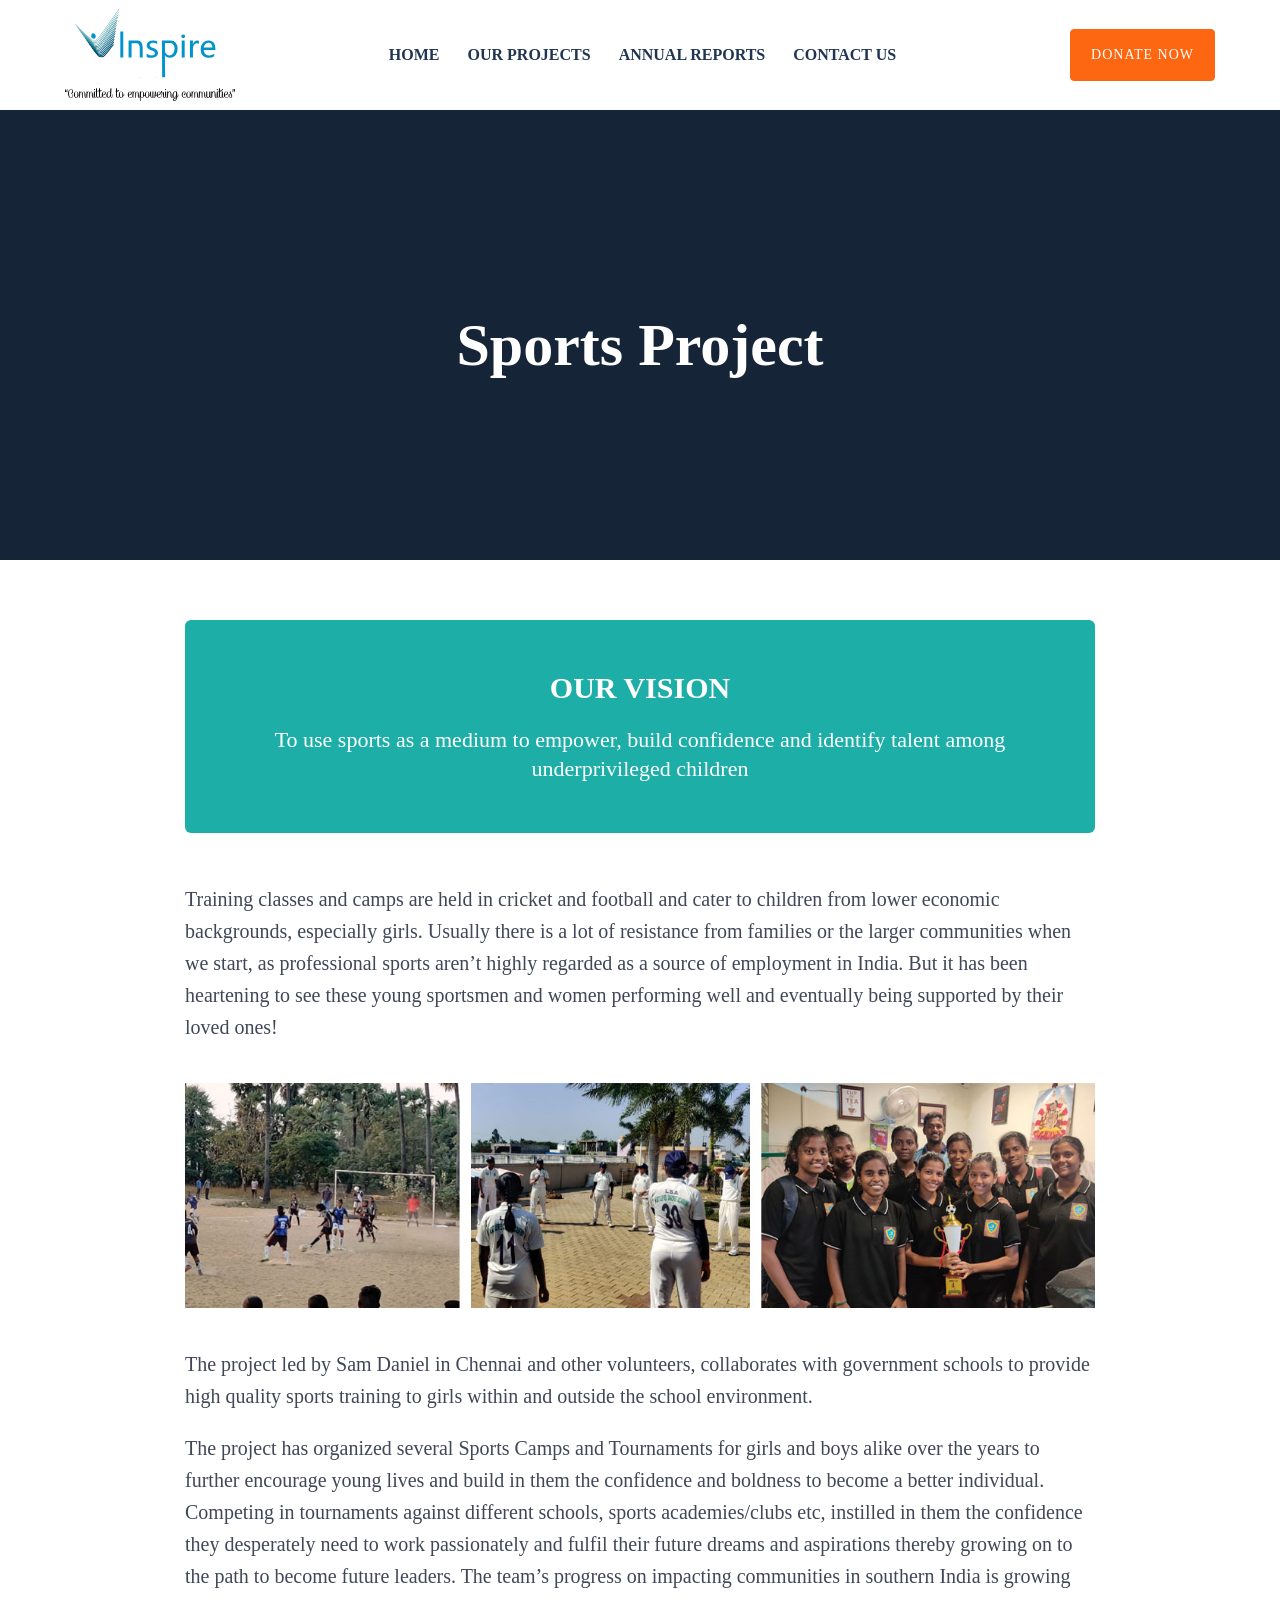
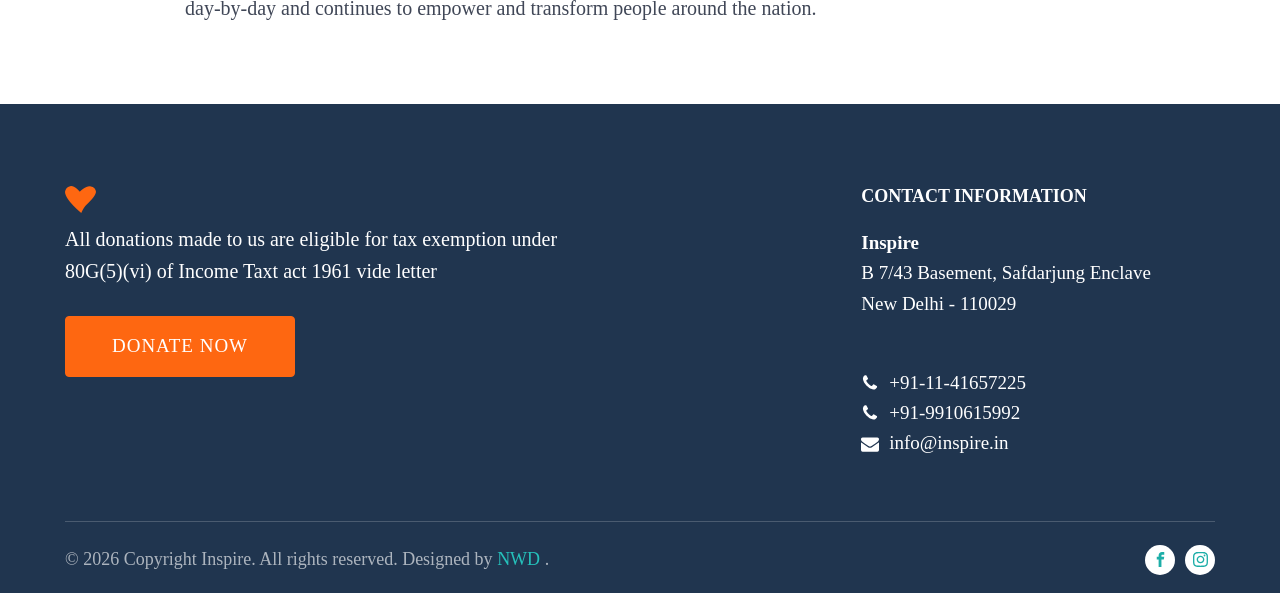
<file: projects/sports-project.html>
<!DOCTYPE html>
<html lang="en-US" prefix="og: https://ogp.me/ns#">
 <head>
  <meta charset="utf-8"/>
  <meta content="width=device-width, initial-scale=1.0" name="viewport"/>
  <link as="style" href="https://fonts.googleapis.com/css?family=Cormorant:100,200,300,400,500,600,700,800,900|Philosopher:100,200,300,400,500,600,700,800,900|Philosopher:100,200,300,400,500,600,700,800,900|Cormorant:100,200,300,400,500,600,700,800,900|EB+Garamond:100,200,300,400,500,600,700,800,900" rel="preload"/>
  <title>
   Sports Project - Inspire
  </title>
  <meta content="Inspire is a charitable trust that promotes art &amp; music, education, adult literacy, health &amp; community development in India. Our mission is empowering" name="description">
   <meta content="follow, index, max-snippet:-1, max-video-preview:-1, max-image-preview:large" name="robots">
    <link href="https://www.inspire.in/projects/sports-project/" rel="canonical">
     <meta content="en_US" property="og:locale"/>
     <meta content="article" property="og:type"/>
     <meta content="Sports Project - Inspire" property="og:title"/>
     <meta content="Inspire is a charitable trust that promotes art &amp; music, education, adult literacy, health &amp; community development in India. Our mission is empowering" property="og:description"/>
     <meta content="https://www.inspire.in/projects/sports-project/" property="og:url"/>
     <meta content="Inspire" property="og:site_name"/>
     <meta content="2022-09-27T14:22:57+05:30" property="og:updated_time"/>
     <meta content="https://www.inspire.in/wp-content/uploads/2022/04/SPORTS-PROJECT-Banner.jpg" property="og:image"/>
     <meta content="https://www.inspire.in/wp-content/uploads/2022/04/SPORTS-PROJECT-Banner.jpg" property="og:image:secure_url"/>
     <meta content="1280" property="og:image:width"/>
     <meta content="639" property="og:image:height"/>
     <meta content="Sports Project" property="og:image:alt"/>
     <meta content="image/jpeg" property="og:image:type"/>
     <meta content="summary_large_image" name="twitter:card"/>
     <meta content="Sports Project - Inspire" name="twitter:title"/>
     <meta content="Inspire is a charitable trust that promotes art &amp; music, education, adult literacy, health &amp; community development in India. Our mission is empowering" name="twitter:description"/>
     <meta content="https://www.inspire.in/wp-content/uploads/2022/04/SPORTS-PROJECT-Banner.jpg" name="twitter:image"/>
     <div id="fb-root">
     </div>
    </link>
   </meta>
  </meta>
  <link href="../assets/css/styles.css" rel="stylesheet"/>
 </head>
 <body class="wp-singular projects-template-default single single-projects postid-202 wp-embed-responsive wp-theme-oxygen-is-not-a-theme oxygen-body wp-featherlight-captions">
  <header class="oxy-header-wrapper oxy-sticky-header oxy-overlay-header oxy-header" id="_header-211-17">
   <div class="oxygen-hide-in-sticky oxy-header-row" id="_header_row-212-17">
    <div class="oxy-header-container">
     <div class="oxy-header-left" id="_header_left-213-17">
      <a class="ct-link" href="../index.html" id="link-163-17">
       <img alt="Inspire" class="ct-image" id="image-152-17" src="../assets/img/inspire_logo-blue.svg"/>
      </a>
     </div>
     <div class="oxy-header-center" id="_header_center-214-17">
      <div class="ct-div-block" id="div_block-222-17">
       <div class="oxy-pro-menu" id="-pro-menu-161-17">
        <div class="oxy-pro-menu-mobile-open-icon oxy-pro-menu-off-canvas-trigger oxy-pro-menu-off-canvas-right" data-off-canvas-alignment="right">
         <svg id="-pro-menu-161-17-open-icon">
          <use xlink:href="#Lineariconsicon-menu">
          </use>
         </svg>
         Menu
        </div>
        <div class="oxy-pro-menu-container oxy-pro-menu-dropdown-links-visible-on-mobile oxy-pro-menu-dropdown-links-toggle oxy-pro-menu-show-dropdown" data-aos-duration="400" data-entire-parent-toggles-dropdown="true" data-oxy-pro-menu-dropdown-animation="fade" data-oxy-pro-menu-dropdown-animation-duration="0.4" data-oxy-pro-menu-dropdown-links-on-mobile="toggle" data-oxy-pro-menu-off-canvas-animation="fade-left">
         <div class="menu-primary-menu-container">
          <ul class="oxy-pro-menu-list" id="menu-primary-menu">
           <li class="menu-item menu-item-type-post_type menu-item-object-page menu-item-home menu-item-14" id="menu-item-14">
            <a href="../index.html">
             Home
            </a>
           </li>
           <li class="menu-item menu-item-type-post_type_archive menu-item-object-projects current-menu-ancestor current-menu-parent menu-item-has-children menu-item-377" id="menu-item-377">
            <a href="../projects/index.html">
             Our Projects
            </a>
            <ul class="sub-menu">
             <li class="menu-item menu-item-type-post_type menu-item-object-projects menu-item-769" id="menu-item-769">
              <a href="../projects/computer-education-project.html">
               Computer Education
              </a>
             </li>
             <li class="menu-item menu-item-type-post_type menu-item-object-projects menu-item-770" id="menu-item-770">
              <a href="../projects/art-music-project.html">
               Art &amp; Music
              </a>
             </li>
             <li class="menu-item menu-item-type-post_type menu-item-object-projects menu-item-771" id="menu-item-771">
              <a href="../projects/relief.html">
               Relief
              </a>
             </li>
             <li class="menu-item menu-item-type-post_type menu-item-object-projects current-menu-item menu-item-772" id="menu-item-772">
              <a aria-current="page" href="../projects/sports-project.html">
               Sports Project
              </a>
             </li>
             <li class="menu-item menu-item-type-post_type menu-item-object-projects menu-item-773" id="menu-item-773">
              <a href="../projects/remedial-education-tuition-centre.html">
               Remedial Education/Tuition Centre
              </a>
             </li>
             <li class="menu-item menu-item-type-post_type menu-item-object-projects menu-item-774" id="menu-item-774">
              <a href="../projects/educational-assistance.html">
               Educational Assistance
              </a>
             </li>
            </ul>
           </li>
           <li class="menu-item menu-item-type-custom menu-item-object-custom menu-item-794" id="menu-item-794">
            <a href="../annual-reports.html">
             Annual Reports
            </a>
           </li>
           <li class="menu-item menu-item-type-post_type menu-item-object-page menu-item-16" id="menu-item-16">
            <a href="../contact-us.html">
             Contact Us
            </a>
           </li>
           <li class="menu-item menu-item-type-post_type menu-item-object-page menu-item-836" id="menu-item-836">
            <a href="../donate.html">
             Donate
            </a>
           </li>
          </ul>
         </div>
         <div class="oxy-pro-menu-mobile-close-icon">
          <svg id="svg--pro-menu-161-17">
           <use xlink:href="#Lineariconsicon-cross">
           </use>
          </svg>
         </div>
        </div>
       </div>
      </div>
     </div>
     <div class="oxy-header-right" id="_header_right-215-17">
      <a class="ct-link-button" href="../donate.html" id="link_button-159-17" target="_self">
       Donate Now
      </a>
     </div>
    </div>
   </div>
   <div class="oxygen-show-in-sticky-only oxy-header-row" id="_header_row-223-17">
    <div class="oxy-header-container">
     <div class="oxy-header-left" id="_header_left-224-17">
      <a class="ct-link" href="../index.html" id="link-225-17">
       <img alt="Inspire" class="ct-image" id="image-226-17" src="../assets/img/inspire_logo-blue.svg"/>
      </a>
     </div>
     <div class="oxy-header-center" id="_header_center-227-17">
      <div class="ct-div-block" id="div_block-228-17">
       <div class="oxy-pro-menu" id="-pro-menu-229-17">
        <div class="oxy-pro-menu-mobile-open-icon oxy-pro-menu-off-canvas-trigger oxy-pro-menu-off-canvas-right" data-off-canvas-alignment="right">
         <svg id="-pro-menu-229-17-open-icon">
          <use xlink:href="#Lineariconsicon-menu">
          </use>
         </svg>
         Menu
        </div>
        <div class="oxy-pro-menu-container oxy-pro-menu-dropdown-links-visible-on-mobile oxy-pro-menu-dropdown-links-toggle oxy-pro-menu-show-dropdown" data-aos-duration="400" data-entire-parent-toggles-dropdown="true" data-oxy-pro-menu-dropdown-animation="fade" data-oxy-pro-menu-dropdown-animation-duration="0.4" data-oxy-pro-menu-dropdown-links-on-mobile="toggle" data-oxy-pro-menu-off-canvas-animation="fade-left">
         <div class="menu-primary-menu-container">
          <ul class="oxy-pro-menu-list" id="menu-primary-menu-1">
           <li class="menu-item menu-item-type-post_type menu-item-object-page menu-item-home menu-item-14">
            <a href="../index.html">
             Home
            </a>
           </li>
           <li class="menu-item menu-item-type-post_type_archive menu-item-object-projects current-menu-ancestor current-menu-parent menu-item-has-children menu-item-377">
            <a href="../projects/index.html">
             Our Projects
            </a>
            <ul class="sub-menu">
             <li class="menu-item menu-item-type-post_type menu-item-object-projects menu-item-769">
              <a href="../projects/computer-education-project.html">
               Computer Education
              </a>
             </li>
             <li class="menu-item menu-item-type-post_type menu-item-object-projects menu-item-770">
              <a href="../projects/art-music-project.html">
               Art &amp; Music
              </a>
             </li>
             <li class="menu-item menu-item-type-post_type menu-item-object-projects menu-item-771">
              <a href="../projects/relief.html">
               Relief
              </a>
             </li>
             <li class="menu-item menu-item-type-post_type menu-item-object-projects current-menu-item menu-item-772">
              <a aria-current="page" href="../projects/sports-project.html">
               Sports Project
              </a>
             </li>
             <li class="menu-item menu-item-type-post_type menu-item-object-projects menu-item-773">
              <a href="../projects/remedial-education-tuition-centre.html">
               Remedial Education/Tuition Centre
              </a>
             </li>
             <li class="menu-item menu-item-type-post_type menu-item-object-projects menu-item-774">
              <a href="../projects/educational-assistance.html">
               Educational Assistance
              </a>
             </li>
            </ul>
           </li>
           <li class="menu-item menu-item-type-custom menu-item-object-custom menu-item-794">
            <a href="../annual-reports.html">
             Annual Reports
            </a>
           </li>
           <li class="menu-item menu-item-type-post_type menu-item-object-page menu-item-16">
            <a href="../contact-us.html">
             Contact Us
            </a>
           </li>
           <li class="menu-item menu-item-type-post_type menu-item-object-page menu-item-836">
            <a href="../donate.html">
             Donate
            </a>
           </li>
          </ul>
         </div>
         <div class="oxy-pro-menu-mobile-close-icon">
          <svg id="svg--pro-menu-229-17">
           <use xlink:href="#Lineariconsicon-cross">
           </use>
          </svg>
         </div>
        </div>
       </div>
      </div>
     </div>
     <div class="oxy-header-right" id="_header_right-230-17">
      <a class="ct-link-button" href="../donate.html" id="link_button-234-17" target="_self">
       Donate Now
      </a>
     </div>
    </div>
   </div>
  </header>
  <section class="ct-section" id="section-23-18" style="background-image:linear-gradient(rgba(14,24,38,0.58), rgba(14,24,38,0.58)), url(https://www.inspire.in/wp-content/uploads/2022/04/SPORTS-PROJECT-Banner.jpg);background-size:auto,  cover;">
   <div class="ct-section-inner-wrap">
    <div class="ct-div-block" id="div_block-25-18">
     <img alt="" class="ct-image heart-small" height="17" id="image-29-18" src="../assets/img/heart-small.png" width="20"/>
     <h1 class="ct-headline" id="headline-26-18">
      <span class="ct-span" id="span-27-18">
       Sports Project
      </span>
     </h1>
    </div>
   </div>
  </section>
  <section class="ct-section section-wrap" id="section-2-18">
   <div class="ct-section-inner-wrap">
    <div class="ct-div-block" id="div_block-30-18">
     <h2 class="ct-headline ourvision-title" id="headline-32-18">
      Our Vision
      <br/>
     </h2>
     <div class="ct-text-block ourvision-text" id="text_block-34-18">
      <span class="ct-span" id="span-35-18">
       To use sports as a medium to empower, build confidence and identify talent among underprivileged children
      </span>
     </div>
    </div>
    <div class="ct-inner-content" id="inner_content-5-18">
     <p>
      Training classes and camps are held in cricket and football and cater to children from lower economic backgrounds, especially girls. Usually there is a lot of resistance from families or the larger communities when we start, as professional sports aren’t highly regarded as a source of employment in India. But it has been heartening to see these young sportsmen and women performing well and eventually being supported by their loved ones!
     </p>
     <figure class="wp-block-image size-full">
      <img alt="" class="wp-image-804" data-sizes="(max-width: 1200px) 100vw, 1200px" data-srcset="https://www.inspire.in/wp-content/uploads/2022/04/SPORTS-PROJECT-02-1.jpg 1200w, https://www.inspire.in/wp-content/uploads/2022/04/SPORTS-PROJECT-02-1-350x87.jpg 350w, https://www.inspire.in/wp-content/uploads/2022/04/SPORTS-PROJECT-02-1-768x190.jpg 768w" decoding="async" fetchpriority="high" height="297" src="../assets/img/SPORTS-PROJECT-02-1.jpg" width="1200"/>
     </figure>
     <p>
      The project led by Sam Daniel in Chennai and other volunteers, collaborates with government schools to provide high quality sports training to girls within and outside the school environment.
     </p>
     <p>
      The project has organized several Sports Camps and Tournaments for girls and boys alike over the years to further encourage young lives and build in them the confidence and boldness to become a better individual. Competing in tournaments against different schools, sports academies/clubs etc, instilled in them the confidence they desperately need to work passionately and fulfil their future dreams and aspirations thereby growing on to the path to become future leaders. The team’s progress on impacting communities in southern India is growing day-by-day and continues to empower and transform people around the nation.
     </p>
    </div>
   </div>
  </section>
  <section class="ct-section" id="section-11-17">
   <div class="ct-section-inner-wrap">
    <div class="ct-new-columns" id="new_columns-48-17">
     <div class="ct-div-block" id="div_block-49-17">
      <img alt="" class="ct-image" height="27" id="image-182-17" src="../assets/img/heart-medium.png" width="31"/>
      <div class="ct-text-block" id="text_block-118-17">
       All donations made to us are eligible for tax exemption under 80G(5)(vi) of Income Taxt act 1961 vide letter
      </div>
      <a class="ct-link-button" href="../donate.html" id="link_button-136-17" target="_self">
       Donate Now
      </a>
     </div>
     <div class="ct-div-block" id="div_block-51-17">
      <h3 class="ct-headline footer-title" id="headline-120-17">
       Contact information
       <br/>
      </h3>
      <div class="oxy-rich-text" id="_rich_text-122-17">
       <p>
        <strong>
         Inspire
        </strong>
        <br>
         B 7/43 Basement, Safdarjung Enclave
         <br>
          New Delhi - 110029
         </br>
        </br>
       </p>
      </div>
      <div class="ct-div-block footer-icon-wrap" id="div_block-124-17">
       <div class="ct-fancy-icon footer-icon" id="fancy_icon-125-17">
        <svg id="svg-fancy_icon-125-17">
         <use xlink:href="#FontAwesomeicon-phone">
         </use>
        </svg>
       </div>
       <a class="ct-link-text footer-icon-text" href="tel:01141657225" id="link_text-126-17" target="_self">
        +91-11-41657225
       </a>
      </div>
      <div class="ct-div-block footer-icon-wrap" id="div_block-128-17">
       <div class="ct-fancy-icon footer-icon" id="fancy_icon-129-17">
        <svg id="svg-fancy_icon-129-17">
         <use xlink:href="#FontAwesomeicon-phone">
         </use>
        </svg>
       </div>
       <a class="ct-link-text footer-icon-text" href="tel:9910615992" id="link_text-130-17" target="_self">
        +91-9910615992
       </a>
      </div>
      <div class="ct-div-block footer-icon-wrap" id="div_block-132-17">
       <div class="ct-fancy-icon footer-icon" id="fancy_icon-133-17">
        <svg id="svg-fancy_icon-133-17">
         <use xlink:href="#FontAwesomeicon-envelope">
         </use>
        </svg>
       </div>
       <a class="ct-link-text footer-icon-text" href="mailto:info@inspire.in" id="link_text-134-17" target="_self">
        info@inspire.in
       </a>
      </div>
     </div>
    </div>
    <div class="ct-div-block" id="div_block-82-17">
     <div class="ct-code-block" id="code_block-198-17">
      © 2026 Copyright Inspire. All rights reserved. Designed by
      <a href="https://www.naulak.com" target="_blank">
       NWD
      </a>
      .
     </div>
     <div class="oxy-social-icons" id="_social_icons-83-17">
      <a class="oxy-social-icons-facebook" href="https://www.facebook.com/InspireDelhiIND/" target="_blank">
       <svg>
        <title>
         Visit our Facebook
        </title>
        <use xlink:href="#oxy-social-icons-icon-facebook">
        </use>
       </svg>
      </a>
      <a class="oxy-social-icons-instagram" href="https://www.instagram.com/inspire_in" target="_blank">
       <svg>
        <title>
         Visit our Instagram
        </title>
        <use xlink:href="#oxy-social-icons-icon-instagram">
        </use>
       </svg>
      </a>
     </div>
    </div>
   </div>
  </section>
  <div class="oxy-modal-backdrop top" data-close-after-form-submit="no" data-close-after-time="10" data-close-after-time-unit="seconds" data-close-automatically="no" data-close_on_esc="on" data-number_of_clicks="3" data-number_of_page_views="3" data-open-again="always_show" data-open-again-after-days="3" data-scroll_to_selector="" data-time-inactive-unit="seconds" data-time_inactive="60" data-trigger="user_clicks_element" data-trigger-selector="#fancy_icon-199-17" data-trigger-time="5" data-trigger-time-unit="seconds" data-trigger_scroll_amount="50" data-trigger_scroll_direction="down" style="background-color: rgba(0,0,0,0.5);" tabindex="-1">
   <div class="ct-modal" id="modal-204-17">
    <div class="ct-div-block" id="div_block-205-17">
     <div class="ct-div-block" id="div_block-206-17">
      <div class="oxy-search-form" id="_search_form-207-17">
       <form action="https://www.inspire.in/" class="search-form" method="get" role="search">
        <label>
         <span class="screen-reader-text">
          Search for:
         </span>
         <input class="search-field" name="s" placeholder="Search …" type="search" value=""/>
        </label>
        <input class="search-submit" type="submit" value="Search"/>
       </form>
      </div>
      <a class="ct-link-text oxy-close-modal" href="http://" id="link_text-209-17" target="_self">
       [ CLOSE ]
      </a>
     </div>
    </div>
   </div>
  </div>
  <?xml version="1.0"?>
  <svg aria-hidden="true" style="position: absolute; width: 0; height: 0; overflow: hidden;" version="1.1" xmlns="http://www.w3.org/2000/svg" xmlns:xlink="http://www.w3.org/1999/xlink">
   <defs>
    <symbol id="FontAwesomeicon-phone" viewbox="0 0 22 28">
     <title>
      phone
     </title>
     <path d="M22 19.375c0 0.562-0.25 1.656-0.484 2.172-0.328 0.766-1.203 1.266-1.906 1.656-0.922 0.5-1.859 0.797-2.906 0.797-1.453 0-2.766-0.594-4.094-1.078-0.953-0.344-1.875-0.766-2.734-1.297-2.656-1.641-5.859-4.844-7.5-7.5-0.531-0.859-0.953-1.781-1.297-2.734-0.484-1.328-1.078-2.641-1.078-4.094 0-1.047 0.297-1.984 0.797-2.906 0.391-0.703 0.891-1.578 1.656-1.906 0.516-0.234 1.609-0.484 2.172-0.484 0.109 0 0.219 0 0.328 0.047 0.328 0.109 0.672 0.875 0.828 1.188 0.5 0.891 0.984 1.797 1.5 2.672 0.25 0.406 0.719 0.906 0.719 1.391 0 0.953-2.828 2.344-2.828 3.187 0 0.422 0.391 0.969 0.609 1.344 1.578 2.844 3.547 4.813 6.391 6.391 0.375 0.219 0.922 0.609 1.344 0.609 0.844 0 2.234-2.828 3.187-2.828 0.484 0 0.984 0.469 1.391 0.719 0.875 0.516 1.781 1 2.672 1.5 0.313 0.156 1.078 0.5 1.188 0.828 0.047 0.109 0.047 0.219 0.047 0.328z">
     </path>
    </symbol>
    <symbol id="FontAwesomeicon-envelope" viewbox="0 0 28 28">
     <title>
      envelope
     </title>
     <path d="M28 11.094v12.406c0 1.375-1.125 2.5-2.5 2.5h-23c-1.375 0-2.5-1.125-2.5-2.5v-12.406c0.469 0.516 1 0.969 1.578 1.359 2.594 1.766 5.219 3.531 7.766 5.391 1.313 0.969 2.938 2.156 4.641 2.156h0.031c1.703 0 3.328-1.188 4.641-2.156 2.547-1.844 5.172-3.625 7.781-5.391 0.562-0.391 1.094-0.844 1.563-1.359zM28 6.5c0 1.75-1.297 3.328-2.672 4.281-2.438 1.687-4.891 3.375-7.313 5.078-1.016 0.703-2.734 2.141-4 2.141h-0.031c-1.266 0-2.984-1.437-4-2.141-2.422-1.703-4.875-3.391-7.297-5.078-1.109-0.75-2.688-2.516-2.688-3.938 0-1.531 0.828-2.844 2.5-2.844h23c1.359 0 2.5 1.125 2.5 2.5z">
     </path>
    </symbol>
   </defs>
  </svg>
  <?xml version="1.0"?>
  <svg style="position: absolute; width: 0; height: 0; overflow: hidden;" version="1.1" xmlns="http://www.w3.org/2000/svg" xmlns:xlink="http://www.w3.org/1999/xlink">
   <defs>
    <symbol id="Lineariconsicon-cross" viewbox="0 0 20 20">
     <title>
      cross
     </title>
     <path class="path1" d="M10.707 10.5l5.646-5.646c0.195-0.195 0.195-0.512 0-0.707s-0.512-0.195-0.707 0l-5.646 5.646-5.646-5.646c-0.195-0.195-0.512-0.195-0.707 0s-0.195 0.512 0 0.707l5.646 5.646-5.646 5.646c-0.195 0.195-0.195 0.512 0 0.707 0.098 0.098 0.226 0.146 0.354 0.146s0.256-0.049 0.354-0.146l5.646-5.646 5.646 5.646c0.098 0.098 0.226 0.146 0.354 0.146s0.256-0.049 0.354-0.146c0.195-0.195 0.195-0.512 0-0.707l-5.646-5.646z">
     </path>
    </symbol>
    <symbol id="Lineariconsicon-menu" viewbox="0 0 20 20">
     <title>
      menu
     </title>
     <path class="path1" d="M17.5 6h-15c-0.276 0-0.5-0.224-0.5-0.5s0.224-0.5 0.5-0.5h15c0.276 0 0.5 0.224 0.5 0.5s-0.224 0.5-0.5 0.5z">
     </path>
     <path class="path2" d="M17.5 11h-15c-0.276 0-0.5-0.224-0.5-0.5s0.224-0.5 0.5-0.5h15c0.276 0 0.5 0.224 0.5 0.5s-0.224 0.5-0.5 0.5z">
     </path>
     <path class="path3" d="M17.5 16h-15c-0.276 0-0.5-0.224-0.5-0.5s0.224-0.5 0.5-0.5h15c0.276 0 0.5 0.224 0.5 0.5s-0.224 0.5-0.5 0.5z">
     </path>
    </symbol>
    <symbol id="Lineariconsicon-chevron-down" viewbox="0 0 20 20">
     <title>
      chevron-down
     </title>
     <path class="path1" d="M0 6c0-0.128 0.049-0.256 0.146-0.354 0.195-0.195 0.512-0.195 0.707 0l8.646 8.646 8.646-8.646c0.195-0.195 0.512-0.195 0.707 0s0.195 0.512 0 0.707l-9 9c-0.195 0.195-0.512 0.195-0.707 0l-9-9c-0.098-0.098-0.146-0.226-0.146-0.354z">
     </path>
    </symbol>
   </defs>
  </svg>
  <svg style="position: absolute; width: 0; height: 0; overflow: hidden;" version="1.1" xmlns="http://www.w3.org/2000/svg" xmlns:xlink="http://www.w3.org/1999/xlink">
   <defs>
    <symbol id="oxy-social-icons-icon-linkedin" viewbox="0 0 32 32">
     <title>
      linkedin
     </title>
     <path d="M12 12h5.535v2.837h0.079c0.77-1.381 2.655-2.837 5.464-2.837 5.842 0 6.922 3.637 6.922 8.367v9.633h-5.769v-8.54c0-2.037-0.042-4.657-3.001-4.657-3.005 0-3.463 2.218-3.463 4.509v8.688h-5.767v-18z">
     </path>
     <path d="M2 12h6v18h-6v-18z">
     </path>
     <path d="M8 7c0 1.657-1.343 3-3 3s-3-1.343-3-3c0-1.657 1.343-3 3-3s3 1.343 3 3z">
     </path>
    </symbol>
    <symbol id="oxy-social-icons-icon-facebook" viewbox="0 0 32 32">
     <title>
      facebook
     </title>
     <path d="M19 6h5v-6h-5c-3.86 0-7 3.14-7 7v3h-4v6h4v16h6v-16h5l1-6h-6v-3c0-0.542 0.458-1 1-1z">
     </path>
    </symbol>
    <symbol id="oxy-social-icons-icon-pinterest" viewbox="0 0 32 32">
     <title>
      pinterest
     </title>
     <path d="M16 2.138c-7.656 0-13.863 6.206-13.863 13.863 0 5.875 3.656 10.887 8.813 12.906-0.119-1.094-0.231-2.781 0.050-3.975 0.25-1.081 1.625-6.887 1.625-6.887s-0.412-0.831-0.412-2.056c0-1.925 1.119-3.369 2.506-3.369 1.181 0 1.756 0.887 1.756 1.95 0 1.188-0.756 2.969-1.15 4.613-0.331 1.381 0.688 2.506 2.050 2.506 2.462 0 4.356-2.6 4.356-6.35 0-3.319-2.387-5.638-5.787-5.638-3.944 0-6.256 2.956-6.256 6.019 0 1.194 0.456 2.469 1.031 3.163 0.113 0.137 0.131 0.256 0.094 0.4-0.106 0.438-0.338 1.381-0.387 1.575-0.063 0.256-0.2 0.306-0.463 0.188-1.731-0.806-2.813-3.337-2.813-5.369 0-4.375 3.175-8.387 9.156-8.387 4.806 0 8.544 3.425 8.544 8.006 0 4.775-3.012 8.625-7.194 8.625-1.406 0-2.725-0.731-3.175-1.594 0 0-0.694 2.644-0.863 3.294-0.313 1.206-1.156 2.712-1.725 3.631 1.3 0.4 2.675 0.619 4.106 0.619 7.656 0 13.863-6.206 13.863-13.863 0-7.662-6.206-13.869-13.863-13.869z">
     </path>
    </symbol>
    <symbol id="oxy-social-icons-icon-youtube" viewbox="0 0 32 32">
     <title>
      youtube
     </title>
     <path d="M31.681 9.6c0 0-0.313-2.206-1.275-3.175-1.219-1.275-2.581-1.281-3.206-1.356-4.475-0.325-11.194-0.325-11.194-0.325h-0.012c0 0-6.719 0-11.194 0.325-0.625 0.075-1.987 0.081-3.206 1.356-0.963 0.969-1.269 3.175-1.269 3.175s-0.319 2.588-0.319 5.181v2.425c0 2.587 0.319 5.181 0.319 5.181s0.313 2.206 1.269 3.175c1.219 1.275 2.819 1.231 3.531 1.369 2.563 0.244 10.881 0.319 10.881 0.319s6.725-0.012 11.2-0.331c0.625-0.075 1.988-0.081 3.206-1.356 0.962-0.969 1.275-3.175 1.275-3.175s0.319-2.587 0.319-5.181v-2.425c-0.006-2.588-0.325-5.181-0.325-5.181zM12.694 20.15v-8.994l8.644 4.513-8.644 4.481z">
     </path>
    </symbol>
    <symbol id="oxy-social-icons-icon-rss" viewbox="0 0 32 32">
     <title>
      rss
     </title>
     <path d="M4.259 23.467c-2.35 0-4.259 1.917-4.259 4.252 0 2.349 1.909 4.244 4.259 4.244 2.358 0 4.265-1.895 4.265-4.244-0-2.336-1.907-4.252-4.265-4.252zM0.005 10.873v6.133c3.993 0 7.749 1.562 10.577 4.391 2.825 2.822 4.384 6.595 4.384 10.603h6.16c-0-11.651-9.478-21.127-21.121-21.127zM0.012 0v6.136c14.243 0 25.836 11.604 25.836 25.864h6.152c0-17.64-14.352-32-31.988-32z">
     </path>
    </symbol>
    <symbol id="oxy-social-icons-icon-twitter" viewbox="0 0 32 32">
     <title>
      twitter
     </title>
     <path d="M32 7.075c-1.175 0.525-2.444 0.875-3.769 1.031 1.356-0.813 2.394-2.1 2.887-3.631-1.269 0.75-2.675 1.3-4.169 1.594-1.2-1.275-2.906-2.069-4.794-2.069-3.625 0-6.563 2.938-6.563 6.563 0 0.512 0.056 1.012 0.169 1.494-5.456-0.275-10.294-2.888-13.531-6.862-0.563 0.969-0.887 2.1-0.887 3.3 0 2.275 1.156 4.287 2.919 5.463-1.075-0.031-2.087-0.331-2.975-0.819 0 0.025 0 0.056 0 0.081 0 3.181 2.263 5.838 5.269 6.437-0.55 0.15-1.131 0.231-1.731 0.231-0.425 0-0.831-0.044-1.237-0.119 0.838 2.606 3.263 4.506 6.131 4.563-2.25 1.762-5.075 2.813-8.156 2.813-0.531 0-1.050-0.031-1.569-0.094 2.913 1.869 6.362 2.95 10.069 2.95 12.075 0 18.681-10.006 18.681-18.681 0-0.287-0.006-0.569-0.019-0.85 1.281-0.919 2.394-2.075 3.275-3.394z">
     </path>
    </symbol>
    <symbol id="oxy-social-icons-icon-instagram" viewbox="0 0 32 32">
     <title>
      instagram
     </title>
     <path d="M16 2.881c4.275 0 4.781 0.019 6.462 0.094 1.563 0.069 2.406 0.331 2.969 0.55 0.744 0.288 1.281 0.638 1.837 1.194 0.563 0.563 0.906 1.094 1.2 1.838 0.219 0.563 0.481 1.412 0.55 2.969 0.075 1.688 0.094 2.194 0.094 6.463s-0.019 4.781-0.094 6.463c-0.069 1.563-0.331 2.406-0.55 2.969-0.288 0.744-0.637 1.281-1.194 1.837-0.563 0.563-1.094 0.906-1.837 1.2-0.563 0.219-1.413 0.481-2.969 0.55-1.688 0.075-2.194 0.094-6.463 0.094s-4.781-0.019-6.463-0.094c-1.563-0.069-2.406-0.331-2.969-0.55-0.744-0.288-1.281-0.637-1.838-1.194-0.563-0.563-0.906-1.094-1.2-1.837-0.219-0.563-0.481-1.413-0.55-2.969-0.075-1.688-0.094-2.194-0.094-6.463s0.019-4.781 0.094-6.463c0.069-1.563 0.331-2.406 0.55-2.969 0.288-0.744 0.638-1.281 1.194-1.838 0.563-0.563 1.094-0.906 1.838-1.2 0.563-0.219 1.412-0.481 2.969-0.55 1.681-0.075 2.188-0.094 6.463-0.094zM16 0c-4.344 0-4.887 0.019-6.594 0.094-1.7 0.075-2.869 0.35-3.881 0.744-1.056 0.412-1.95 0.956-2.837 1.85-0.894 0.888-1.438 1.781-1.85 2.831-0.394 1.019-0.669 2.181-0.744 3.881-0.075 1.713-0.094 2.256-0.094 6.6s0.019 4.887 0.094 6.594c0.075 1.7 0.35 2.869 0.744 3.881 0.413 1.056 0.956 1.95 1.85 2.837 0.887 0.887 1.781 1.438 2.831 1.844 1.019 0.394 2.181 0.669 3.881 0.744 1.706 0.075 2.25 0.094 6.594 0.094s4.888-0.019 6.594-0.094c1.7-0.075 2.869-0.35 3.881-0.744 1.050-0.406 1.944-0.956 2.831-1.844s1.438-1.781 1.844-2.831c0.394-1.019 0.669-2.181 0.744-3.881 0.075-1.706 0.094-2.25 0.094-6.594s-0.019-4.887-0.094-6.594c-0.075-1.7-0.35-2.869-0.744-3.881-0.394-1.063-0.938-1.956-1.831-2.844-0.887-0.887-1.781-1.438-2.831-1.844-1.019-0.394-2.181-0.669-3.881-0.744-1.712-0.081-2.256-0.1-6.6-0.1v0z">
     </path>
     <path d="M16 7.781c-4.537 0-8.219 3.681-8.219 8.219s3.681 8.219 8.219 8.219 8.219-3.681 8.219-8.219c0-4.537-3.681-8.219-8.219-8.219zM16 21.331c-2.944 0-5.331-2.387-5.331-5.331s2.387-5.331 5.331-5.331c2.944 0 5.331 2.387 5.331 5.331s-2.387 5.331-5.331 5.331z">
     </path>
     <path d="M26.462 7.456c0 1.060-0.859 1.919-1.919 1.919s-1.919-0.859-1.919-1.919c0-1.060 0.859-1.919 1.919-1.919s1.919 0.859 1.919 1.919z">
     </path>
    </symbol>
    <symbol id="oxy-social-icons-icon-facebook-blank" viewbox="0 0 32 32">
     <title>
      facebook-blank
     </title>
     <path d="M29 0h-26c-1.65 0-3 1.35-3 3v26c0 1.65 1.35 3 3 3h13v-14h-4v-4h4v-2c0-3.306 2.694-6 6-6h4v4h-4c-1.1 0-2 0.9-2 2v2h6l-1 4h-5v14h9c1.65 0 3-1.35 3-3v-26c0-1.65-1.35-3-3-3z">
     </path>
    </symbol>
    <symbol id="oxy-social-icons-icon-rss-blank" viewbox="0 0 32 32">
     <title>
      rss-blank
     </title>
     <path d="M29 0h-26c-1.65 0-3 1.35-3 3v26c0 1.65 1.35 3 3 3h26c1.65 0 3-1.35 3-3v-26c0-1.65-1.35-3-3-3zM8.719 25.975c-1.5 0-2.719-1.206-2.719-2.706 0-1.488 1.219-2.712 2.719-2.712 1.506 0 2.719 1.225 2.719 2.712 0 1.5-1.219 2.706-2.719 2.706zM15.544 26c0-2.556-0.994-4.962-2.794-6.762-1.806-1.806-4.2-2.8-6.75-2.8v-3.912c7.425 0 13.475 6.044 13.475 13.475h-3.931zM22.488 26c0-9.094-7.394-16.5-16.481-16.5v-3.912c11.25 0 20.406 9.162 20.406 20.413h-3.925z">
     </path>
    </symbol>
    <symbol id="oxy-social-icons-icon-linkedin-blank" viewbox="0 0 32 32">
     <title>
      linkedin-blank
     </title>
     <path d="M29 0h-26c-1.65 0-3 1.35-3 3v26c0 1.65 1.35 3 3 3h26c1.65 0 3-1.35 3-3v-26c0-1.65-1.35-3-3-3zM12 26h-4v-14h4v14zM10 10c-1.106 0-2-0.894-2-2s0.894-2 2-2c1.106 0 2 0.894 2 2s-0.894 2-2 2zM26 26h-4v-8c0-1.106-0.894-2-2-2s-2 0.894-2 2v8h-4v-14h4v2.481c0.825-1.131 2.087-2.481 3.5-2.481 2.488 0 4.5 2.238 4.5 5v9z">
     </path>
    </symbol>
    <symbol id="oxy-social-icons-icon-pinterest-blank" viewbox="0 0 32 32">
     <title>
      pinterest
     </title>
     <path d="M16 2.138c-7.656 0-13.863 6.206-13.863 13.863 0 5.875 3.656 10.887 8.813 12.906-0.119-1.094-0.231-2.781 0.050-3.975 0.25-1.081 1.625-6.887 1.625-6.887s-0.412-0.831-0.412-2.056c0-1.925 1.119-3.369 2.506-3.369 1.181 0 1.756 0.887 1.756 1.95 0 1.188-0.756 2.969-1.15 4.613-0.331 1.381 0.688 2.506 2.050 2.506 2.462 0 4.356-2.6 4.356-6.35 0-3.319-2.387-5.638-5.787-5.638-3.944 0-6.256 2.956-6.256 6.019 0 1.194 0.456 2.469 1.031 3.163 0.113 0.137 0.131 0.256 0.094 0.4-0.106 0.438-0.338 1.381-0.387 1.575-0.063 0.256-0.2 0.306-0.463 0.188-1.731-0.806-2.813-3.337-2.813-5.369 0-4.375 3.175-8.387 9.156-8.387 4.806 0 8.544 3.425 8.544 8.006 0 4.775-3.012 8.625-7.194 8.625-1.406 0-2.725-0.731-3.175-1.594 0 0-0.694 2.644-0.863 3.294-0.313 1.206-1.156 2.712-1.725 3.631 1.3 0.4 2.675 0.619 4.106 0.619 7.656 0 13.863-6.206 13.863-13.863 0-7.662-6.206-13.869-13.863-13.869z">
     </path>
    </symbol>
    <symbol id="oxy-social-icons-icon-youtube-blank" viewbox="0 0 32 32">
     <title>
      youtube
     </title>
     <path d="M31.681 9.6c0 0-0.313-2.206-1.275-3.175-1.219-1.275-2.581-1.281-3.206-1.356-4.475-0.325-11.194-0.325-11.194-0.325h-0.012c0 0-6.719 0-11.194 0.325-0.625 0.075-1.987 0.081-3.206 1.356-0.963 0.969-1.269 3.175-1.269 3.175s-0.319 2.588-0.319 5.181v2.425c0 2.587 0.319 5.181 0.319 5.181s0.313 2.206 1.269 3.175c1.219 1.275 2.819 1.231 3.531 1.369 2.563 0.244 10.881 0.319 10.881 0.319s6.725-0.012 11.2-0.331c0.625-0.075 1.988-0.081 3.206-1.356 0.962-0.969 1.275-3.175 1.275-3.175s0.319-2.587 0.319-5.181v-2.425c-0.006-2.588-0.325-5.181-0.325-5.181zM12.694 20.15v-8.994l8.644 4.513-8.644 4.481z">
     </path>
    </symbol>
    <symbol id="oxy-social-icons-icon-twitter-blank" viewbox="0 0 32 32">
     <title>
      twitter
     </title>
     <path d="M32 7.075c-1.175 0.525-2.444 0.875-3.769 1.031 1.356-0.813 2.394-2.1 2.887-3.631-1.269 0.75-2.675 1.3-4.169 1.594-1.2-1.275-2.906-2.069-4.794-2.069-3.625 0-6.563 2.938-6.563 6.563 0 0.512 0.056 1.012 0.169 1.494-5.456-0.275-10.294-2.888-13.531-6.862-0.563 0.969-0.887 2.1-0.887 3.3 0 2.275 1.156 4.287 2.919 5.463-1.075-0.031-2.087-0.331-2.975-0.819 0 0.025 0 0.056 0 0.081 0 3.181 2.263 5.838 5.269 6.437-0.55 0.15-1.131 0.231-1.731 0.231-0.425 0-0.831-0.044-1.237-0.119 0.838 2.606 3.263 4.506 6.131 4.563-2.25 1.762-5.075 2.813-8.156 2.813-0.531 0-1.050-0.031-1.569-0.094 2.913 1.869 6.362 2.95 10.069 2.95 12.075 0 18.681-10.006 18.681-18.681 0-0.287-0.006-0.569-0.019-0.85 1.281-0.919 2.394-2.075 3.275-3.394z">
     </path>
    </symbol>
    <symbol id="oxy-social-icons-icon-instagram-blank" viewbox="0 0 32 32">
     <title>
      instagram
     </title>
     <path d="M16 2.881c4.275 0 4.781 0.019 6.462 0.094 1.563 0.069 2.406 0.331 2.969 0.55 0.744 0.288 1.281 0.638 1.837 1.194 0.563 0.563 0.906 1.094 1.2 1.838 0.219 0.563 0.481 1.412 0.55 2.969 0.075 1.688 0.094 2.194 0.094 6.463s-0.019 4.781-0.094 6.463c-0.069 1.563-0.331 2.406-0.55 2.969-0.288 0.744-0.637 1.281-1.194 1.837-0.563 0.563-1.094 0.906-1.837 1.2-0.563 0.219-1.413 0.481-2.969 0.55-1.688 0.075-2.194 0.094-6.463 0.094s-4.781-0.019-6.463-0.094c-1.563-0.069-2.406-0.331-2.969-0.55-0.744-0.288-1.281-0.637-1.838-1.194-0.563-0.563-0.906-1.094-1.2-1.837-0.219-0.563-0.481-1.413-0.55-2.969-0.075-1.688-0.094-2.194-0.094-6.463s0.019-4.781 0.094-6.463c0.069-1.563 0.331-2.406 0.55-2.969 0.288-0.744 0.638-1.281 1.194-1.838 0.563-0.563 1.094-0.906 1.838-1.2 0.563-0.219 1.412-0.481 2.969-0.55 1.681-0.075 2.188-0.094 6.463-0.094zM16 0c-4.344 0-4.887 0.019-6.594 0.094-1.7 0.075-2.869 0.35-3.881 0.744-1.056 0.412-1.95 0.956-2.837 1.85-0.894 0.888-1.438 1.781-1.85 2.831-0.394 1.019-0.669 2.181-0.744 3.881-0.075 1.713-0.094 2.256-0.094 6.6s0.019 4.887 0.094 6.594c0.075 1.7 0.35 2.869 0.744 3.881 0.413 1.056 0.956 1.95 1.85 2.837 0.887 0.887 1.781 1.438 2.831 1.844 1.019 0.394 2.181 0.669 3.881 0.744 1.706 0.075 2.25 0.094 6.594 0.094s4.888-0.019 6.594-0.094c1.7-0.075 2.869-0.35 3.881-0.744 1.050-0.406 1.944-0.956 2.831-1.844s1.438-1.781 1.844-2.831c0.394-1.019 0.669-2.181 0.744-3.881 0.075-1.706 0.094-2.25 0.094-6.594s-0.019-4.887-0.094-6.594c-0.075-1.7-0.35-2.869-0.744-3.881-0.394-1.063-0.938-1.956-1.831-2.844-0.887-0.887-1.781-1.438-2.831-1.844-1.019-0.394-2.181-0.669-3.881-0.744-1.712-0.081-2.256-0.1-6.6-0.1v0z">
     </path>
     <path d="M16 7.781c-4.537 0-8.219 3.681-8.219 8.219s3.681 8.219 8.219 8.219 8.219-3.681 8.219-8.219c0-4.537-3.681-8.219-8.219-8.219zM16 21.331c-2.944 0-5.331-2.387-5.331-5.331s2.387-5.331 5.331-5.331c2.944 0 5.331 2.387 5.331 5.331s-2.387 5.331-5.331 5.331z">
     </path>
     <path d="M26.462 7.456c0 1.060-0.859 1.919-1.919 1.919s-1.919-0.859-1.919-1.919c0-1.060 0.859-1.919 1.919-1.919s1.919 0.859 1.919 1.919z">
     </path>
    </symbol>
   </defs>
  </svg>
  <style id="wp-block-image-inline-css">
   .wp-block-image>a,.wp-block-image>figure>a{display:inline-block}.wp-block-image img{box-sizing:border-box;height:auto;max-width:100%;vertical-align:bottom}@media not (prefers-reduced-motion){.wp-block-image img.hide{visibility:hidden}.wp-block-image img.show{animation:show-content-image .4s}}.wp-block-image[style*=border-radius] img,.wp-block-image[style*=border-radius]>a{border-radius:inherit}.wp-block-image.has-custom-border img{box-sizing:border-box}.wp-block-image.aligncenter{text-align:center}.wp-block-image.alignfull>a,.wp-block-image.alignwide>a{width:100%}.wp-block-image.alignfull img,.wp-block-image.alignwide img{height:auto;width:100%}.wp-block-image .aligncenter,.wp-block-image .alignleft,.wp-block-image .alignright,.wp-block-image.aligncenter,.wp-block-image.alignleft,.wp-block-image.alignright{display:table}.wp-block-image .aligncenter>figcaption,.wp-block-image .alignleft>figcaption,.wp-block-image .alignright>figcaption,.wp-block-image.aligncenter>figcaption,.wp-block-image.alignleft>figcaption,.wp-block-image.alignright>figcaption{caption-side:bottom;display:table-caption}.wp-block-image .alignleft{float:left;margin:.5em 1em .5em 0}.wp-block-image .alignright{float:right;margin:.5em 0 .5em 1em}.wp-block-image .aligncenter{margin-left:auto;margin-right:auto}.wp-block-image :where(figcaption){margin-bottom:1em;margin-top:.5em}.wp-block-image.is-style-circle-mask img{border-radius:9999px}@supports ((-webkit-mask-image:none) or (mask-image:none)) or (-webkit-mask-image:none){.wp-block-image.is-style-circle-mask img{border-radius:0;-webkit-mask-image:url('data:image/svg+xml;utf8,<svg viewBox="0 0 100 100" xmlns="http://www.w3.org/2000/svg"><circle cx="50" cy="50" r="50"/></svg>');mask-image:url('data:image/svg+xml;utf8,<svg viewBox="0 0 100 100" xmlns="http://www.w3.org/2000/svg"><circle cx="50" cy="50" r="50"/></svg>');mask-mode:alpha;-webkit-mask-position:center;mask-position:center;-webkit-mask-repeat:no-repeat;mask-repeat:no-repeat;-webkit-mask-size:contain;mask-size:contain}}:root :where(.wp-block-image.is-style-rounded img,.wp-block-image .is-style-rounded img){border-radius:9999px}.wp-block-image figure{margin:0}.wp-lightbox-container{display:flex;flex-direction:column;position:relative}.wp-lightbox-container img{cursor:zoom-in}.wp-lightbox-container img:hover+button{opacity:1}.wp-lightbox-container button{align-items:center;backdrop-filter:blur(16px) saturate(180%);background-color:#5a5a5a40;border:none;border-radius:4px;cursor:zoom-in;display:flex;height:20px;justify-content:center;opacity:0;padding:0;position:absolute;right:16px;text-align:center;top:16px;width:20px;z-index:100}@media not (prefers-reduced-motion){.wp-lightbox-container button{transition:opacity .2s ease}}.wp-lightbox-container button:focus-visible{outline:3px auto #5a5a5a40;outline:3px auto -webkit-focus-ring-color;outline-offset:3px}.wp-lightbox-container button:hover{cursor:pointer;opacity:1}.wp-lightbox-container button:focus{opacity:1}.wp-lightbox-container button:focus,.wp-lightbox-container button:hover,.wp-lightbox-container button:not(:hover):not(:active):not(.has-background){background-color:#5a5a5a40;border:none}.wp-lightbox-overlay{box-sizing:border-box;cursor:zoom-out;height:100vh;left:0;overflow:hidden;position:fixed;top:0;visibility:hidden;width:100%;z-index:100000}.wp-lightbox-overlay .close-button{align-items:center;cursor:pointer;display:flex;justify-content:center;min-height:40px;min-width:40px;padding:0;position:absolute;right:calc(env(safe-area-inset-right) + 16px);top:calc(env(safe-area-inset-top) + 16px);z-index:5000000}.wp-lightbox-overlay .close-button:focus,.wp-lightbox-overlay .close-button:hover,.wp-lightbox-overlay .close-button:not(:hover):not(:active):not(.has-background){background:none;border:none}.wp-lightbox-overlay .lightbox-image-container{height:var(--wp--lightbox-container-height);left:50%;overflow:hidden;position:absolute;top:50%;transform:translate(-50%,-50%);transform-origin:top left;width:var(--wp--lightbox-container-width);z-index:9999999999}.wp-lightbox-overlay .wp-block-image{align-items:center;box-sizing:border-box;display:flex;height:100%;justify-content:center;margin:0;position:relative;transform-origin:0 0;width:100%;z-index:3000000}.wp-lightbox-overlay .wp-block-image img{height:var(--wp--lightbox-image-height);min-height:var(--wp--lightbox-image-height);min-width:var(--wp--lightbox-image-width);width:var(--wp--lightbox-image-width)}.wp-lightbox-overlay .wp-block-image figcaption{display:none}.wp-lightbox-overlay button{background:none;border:none}.wp-lightbox-overlay .scrim{background-color:#fff;height:100%;opacity:.9;position:absolute;width:100%;z-index:2000000}.wp-lightbox-overlay.active{visibility:visible}@media not (prefers-reduced-motion){.wp-lightbox-overlay.active{animation:turn-on-visibility .25s both}.wp-lightbox-overlay.active img{animation:turn-on-visibility .35s both}.wp-lightbox-overlay.show-closing-animation:not(.active){animation:turn-off-visibility .35s both}.wp-lightbox-overlay.show-closing-animation:not(.active) img{animation:turn-off-visibility .25s both}.wp-lightbox-overlay.zoom.active{animation:none;opacity:1;visibility:visible}.wp-lightbox-overlay.zoom.active .lightbox-image-container{animation:lightbox-zoom-in .4s}.wp-lightbox-overlay.zoom.active .lightbox-image-container img{animation:none}.wp-lightbox-overlay.zoom.active .scrim{animation:turn-on-visibility .4s forwards}.wp-lightbox-overlay.zoom.show-closing-animation:not(.active){animation:none}.wp-lightbox-overlay.zoom.show-closing-animation:not(.active) .lightbox-image-container{animation:lightbox-zoom-out .4s}.wp-lightbox-overlay.zoom.show-closing-animation:not(.active) .lightbox-image-container img{animation:none}.wp-lightbox-overlay.zoom.show-closing-animation:not(.active) .scrim{animation:turn-off-visibility .4s forwards}}@keyframes show-content-image{0%{visibility:hidden}99%{visibility:hidden}to{visibility:visible}}@keyframes turn-on-visibility{0%{opacity:0}to{opacity:1}}@keyframes turn-off-visibility{0%{opacity:1;visibility:visible}99%{opacity:0;visibility:visible}to{opacity:0;visibility:hidden}}@keyframes lightbox-zoom-in{0%{transform:translate(calc((-100vw + var(--wp--lightbox-scrollbar-width))/2 + var(--wp--lightbox-initial-left-position)),calc(-50vh + var(--wp--lightbox-initial-top-position))) scale(var(--wp--lightbox-scale))}to{transform:translate(-50%,-50%) scale(1)}}@keyframes lightbox-zoom-out{0%{transform:translate(-50%,-50%) scale(1);visibility:visible}99%{visibility:visible}to{transform:translate(calc((-100vw + var(--wp--lightbox-scrollbar-width))/2 + var(--wp--lightbox-initial-left-position)),calc(-50vh + var(--wp--lightbox-initial-top-position))) scale(var(--wp--lightbox-scale));visibility:hidden}}
/*# sourceURL=https://www.inspire.in/wp-includes/blocks/image/style.min.css */
  </style>
  <script src="../assets/js/scripts.js">
  </script>
 </body>
</html>
<!-- Page optimized by LiteSpeed Cache @2026-03-24 10:19:08 -->
<!-- Page cached by LiteSpeed Cache 7.8.0.1 on 2026-03-24 10:19:08 -->
<!-- Guest Mode -->
<!-- QUIC.cloud UCSS in queue -->
</file>
